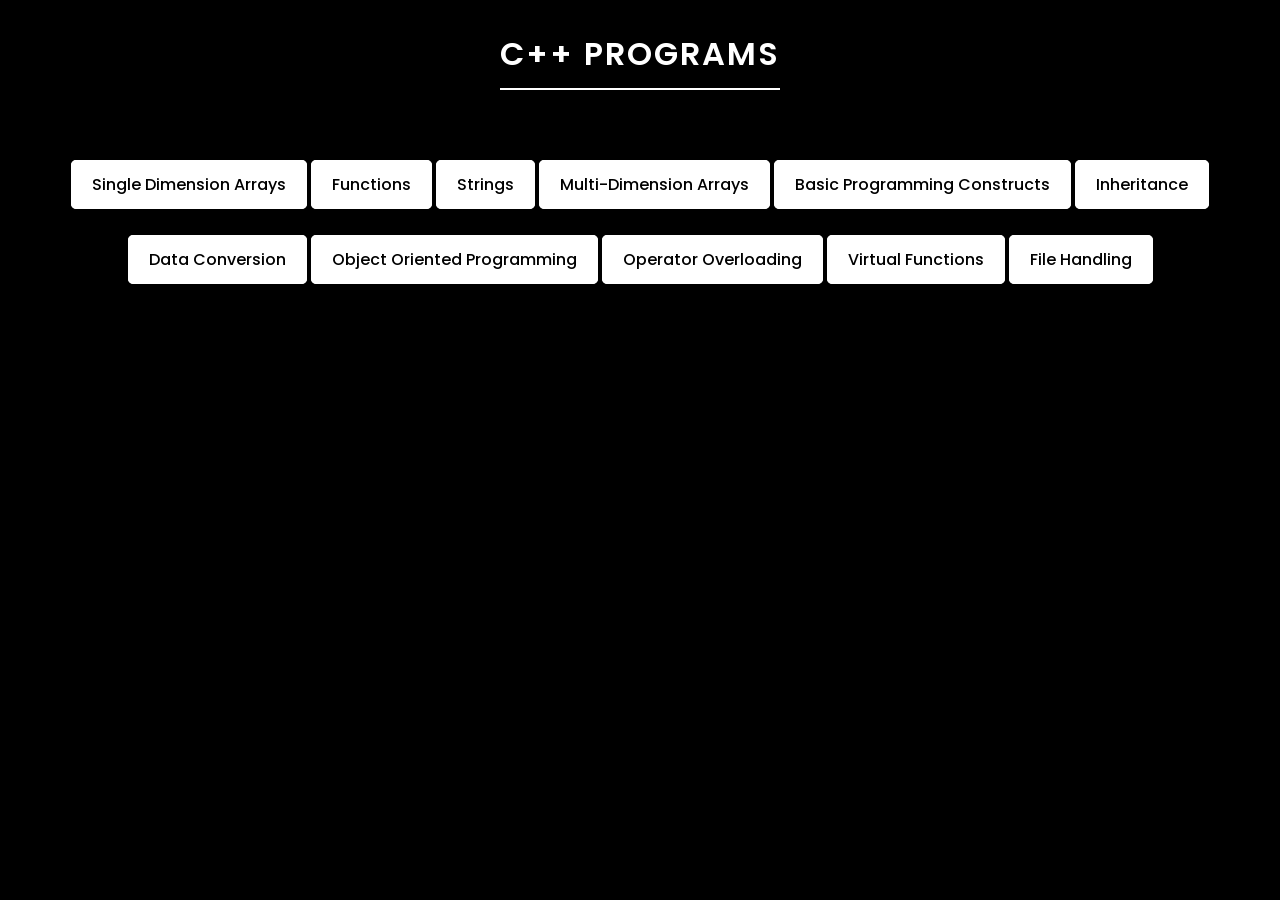
<file: index.html>
<!DOCTYPE html>
<html>
<head>
    <title>C++ PROGRAMS</title>
    <link rel="stylesheet" href="style.css">
</head>
<body>

<h1>C++ PROGRAMS</h1><br>


<ul>
    <li><a href="arrays.html" target="_blank">Single Dimension Arrays</a></li>
    <li><a href="functions.html" target="_blank">Functions</a></li>
    <li><a href="strings.html" target="_blank">Strings</a></li>
    <li><a href="multiarrays.html" target="_blank">Multi-Dimension Arrays</a></li>
    <li><a href="basic.html" target="_blank" >Basic Programming Constructs</a></li>
    <li><a href="inheritance.html" target="_blank">Inheritance</a></li>
    <li><a href="dataconversion.html" target="_blank">Data Conversion</a></li>
    <li><a href="oop.html" target="_blank">Object Oriented Programming</a></li>
    <li><a href="operator.html" target="_blank">Operator Overloading</a></li>
    <li><a href="virtual.html" target="_blank">Virtual Functions</a></li>
    <li><a href="file.html" target="_blank">File Handling</a></li>
</ul>

</body>
</html>
</file>
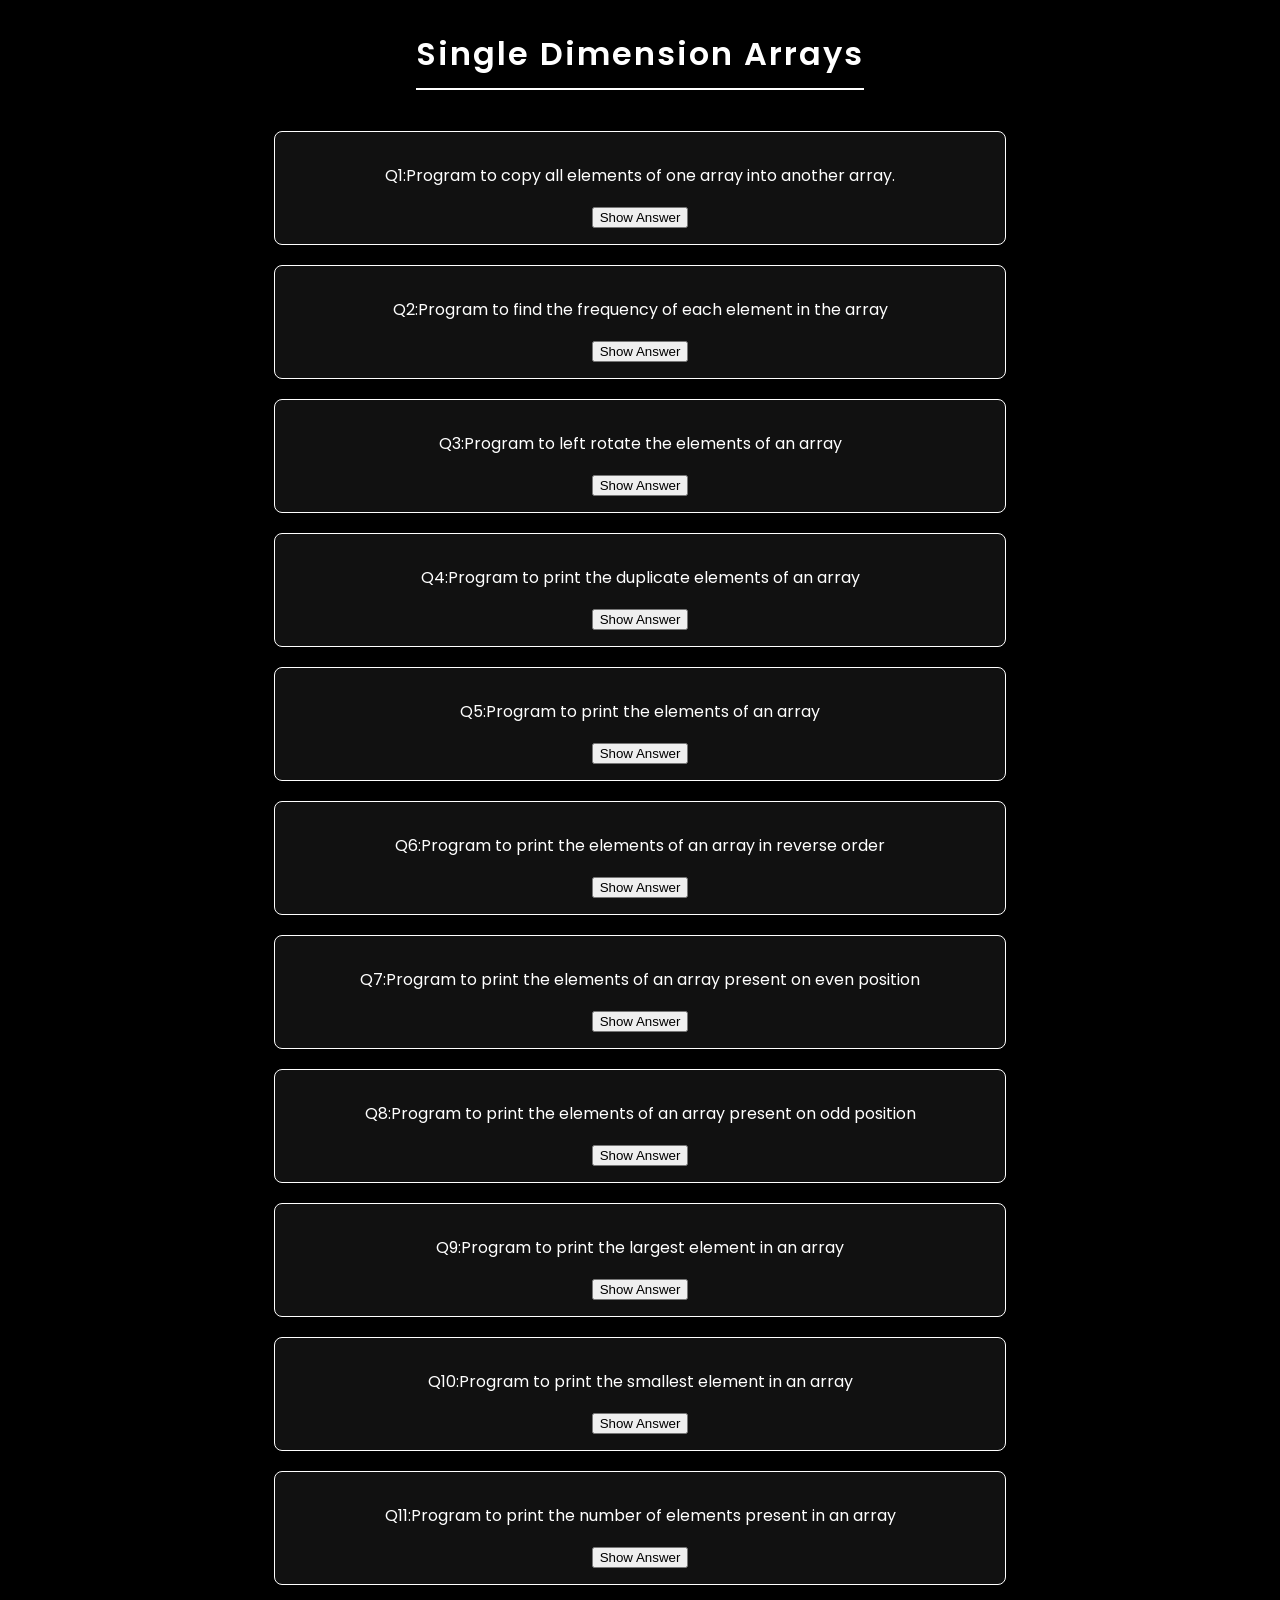
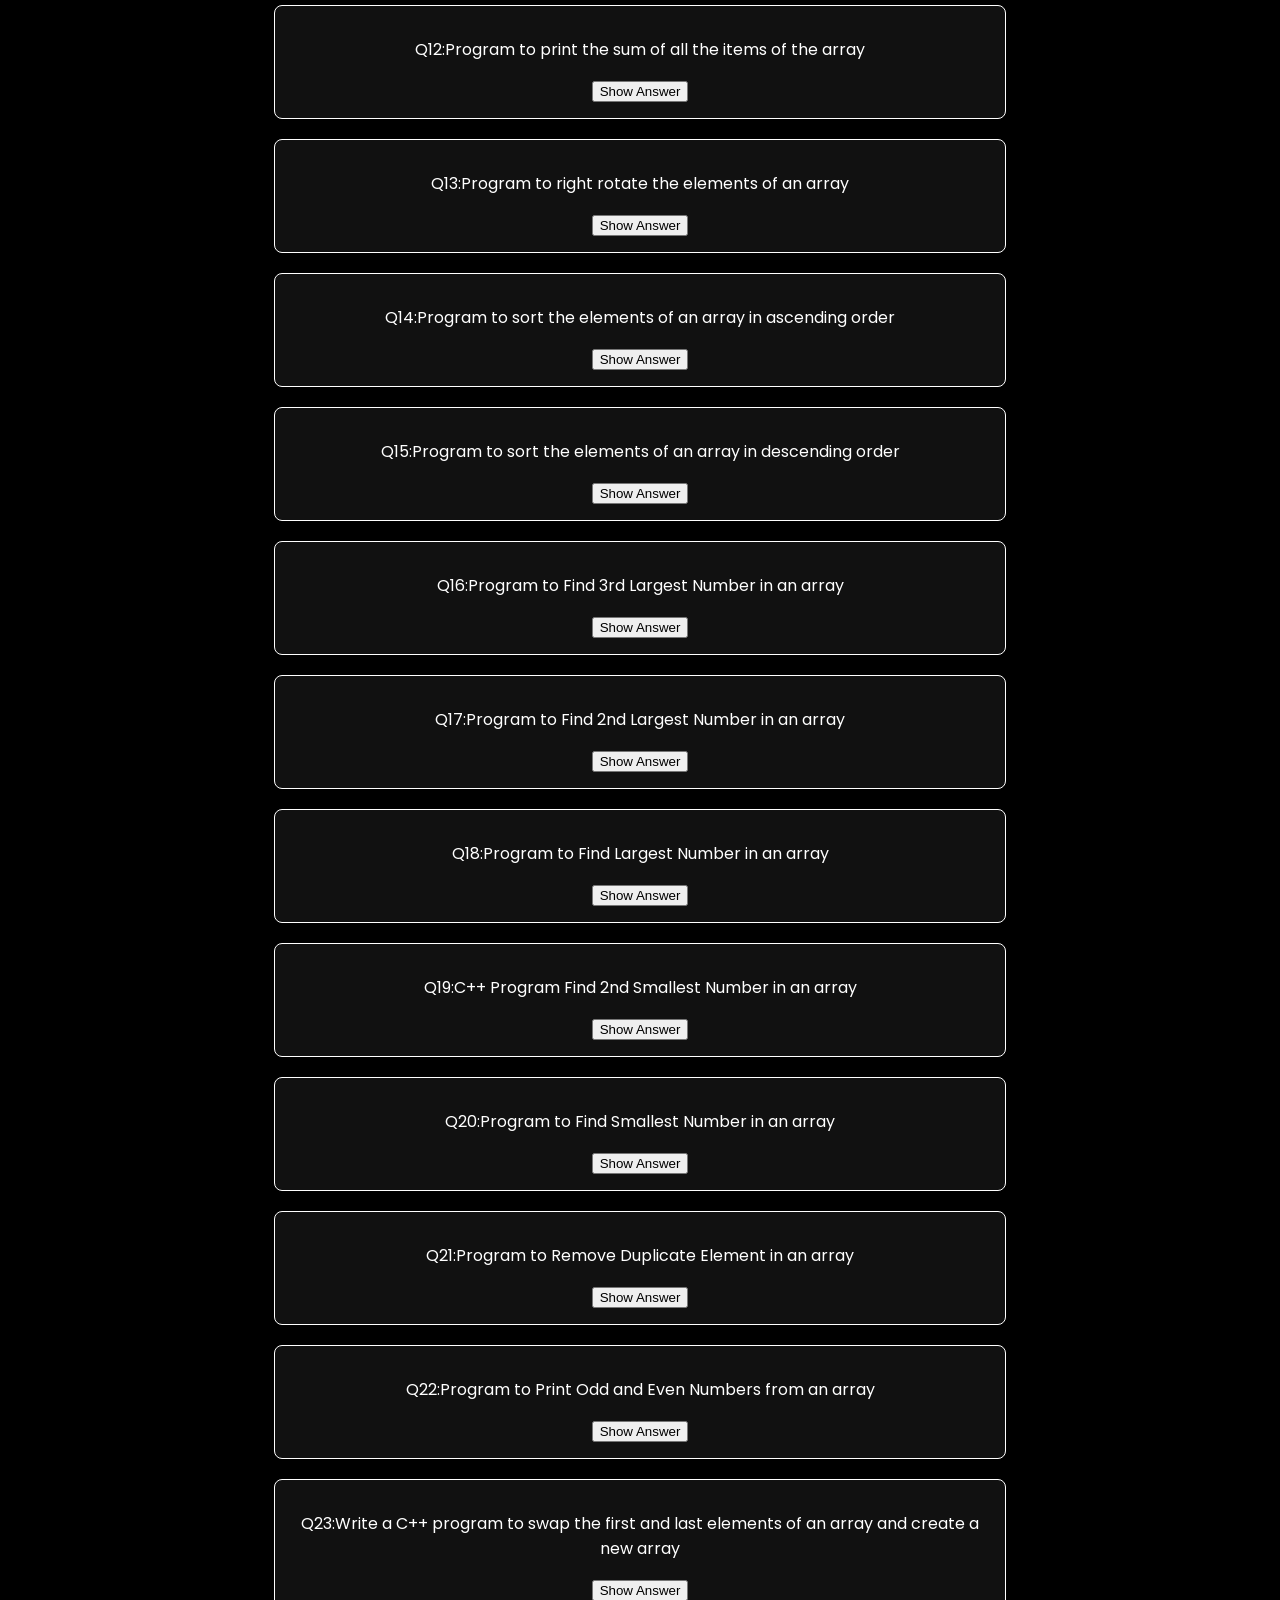
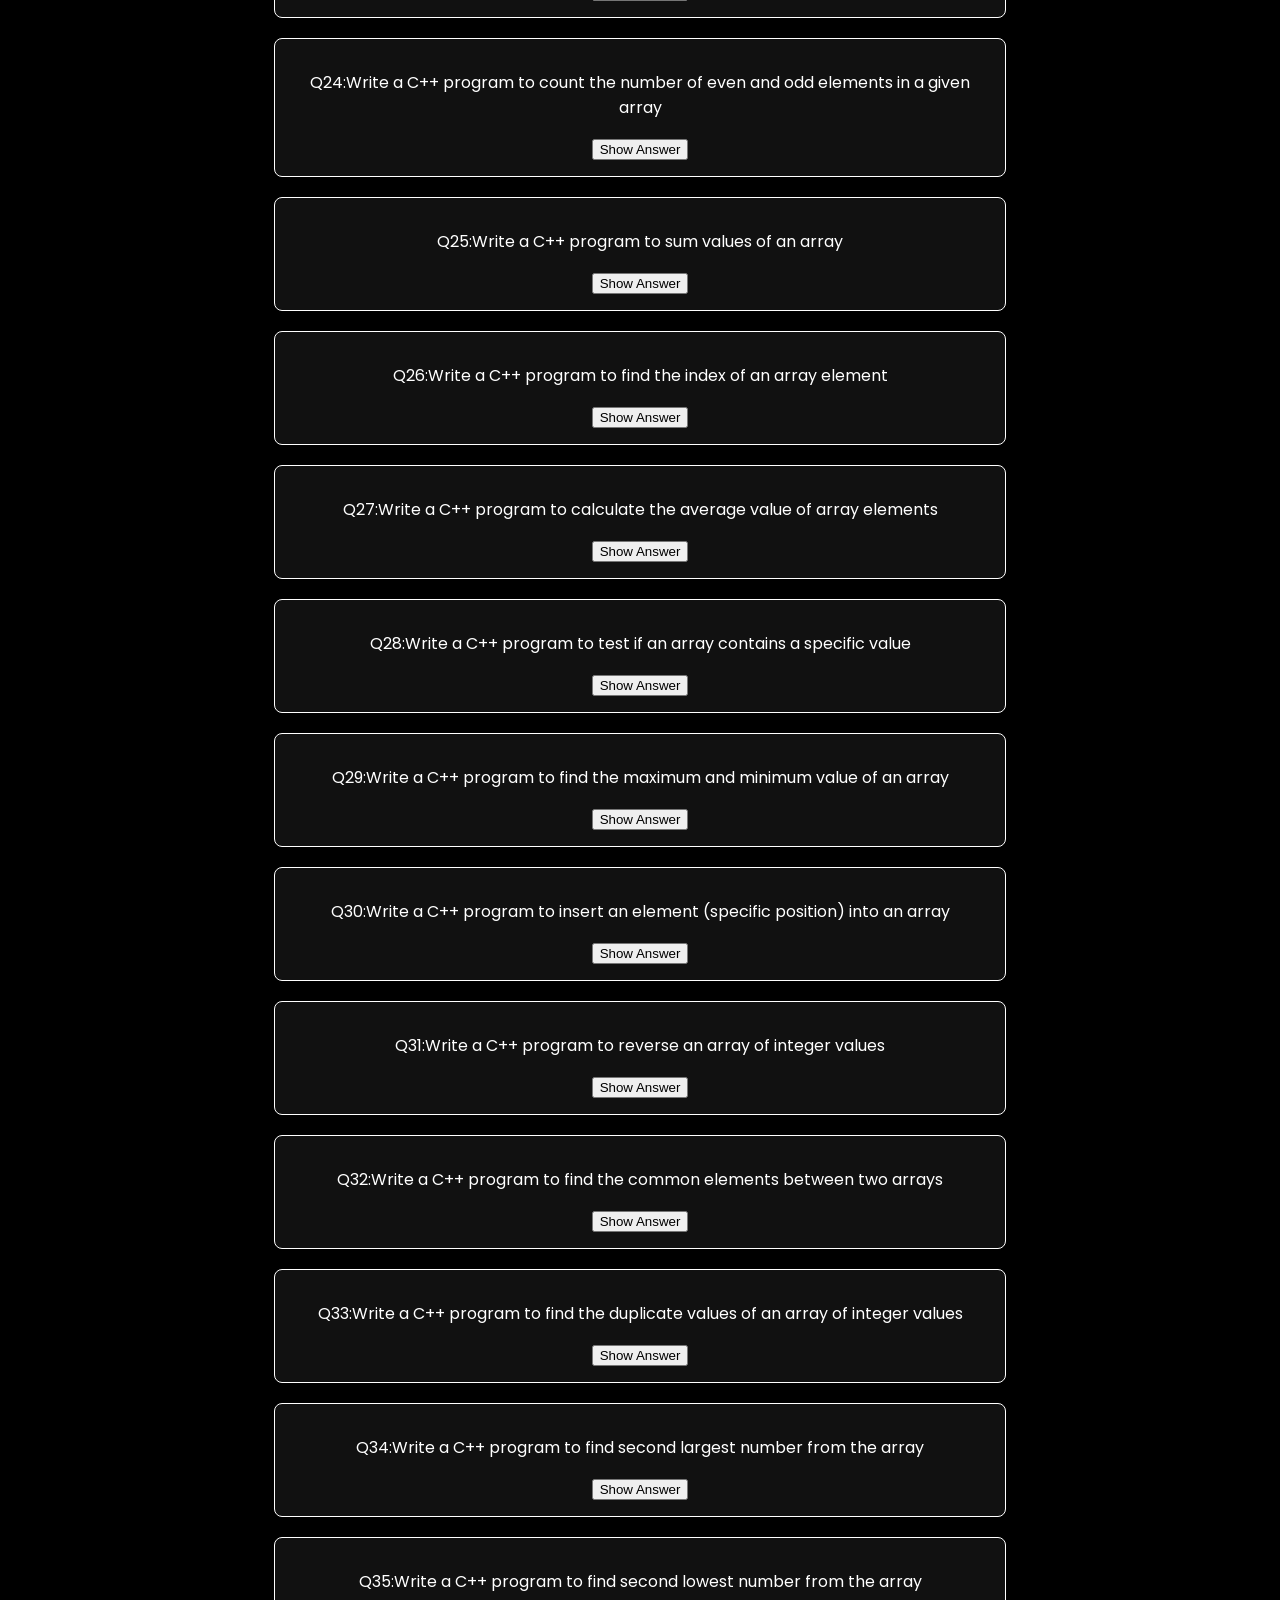
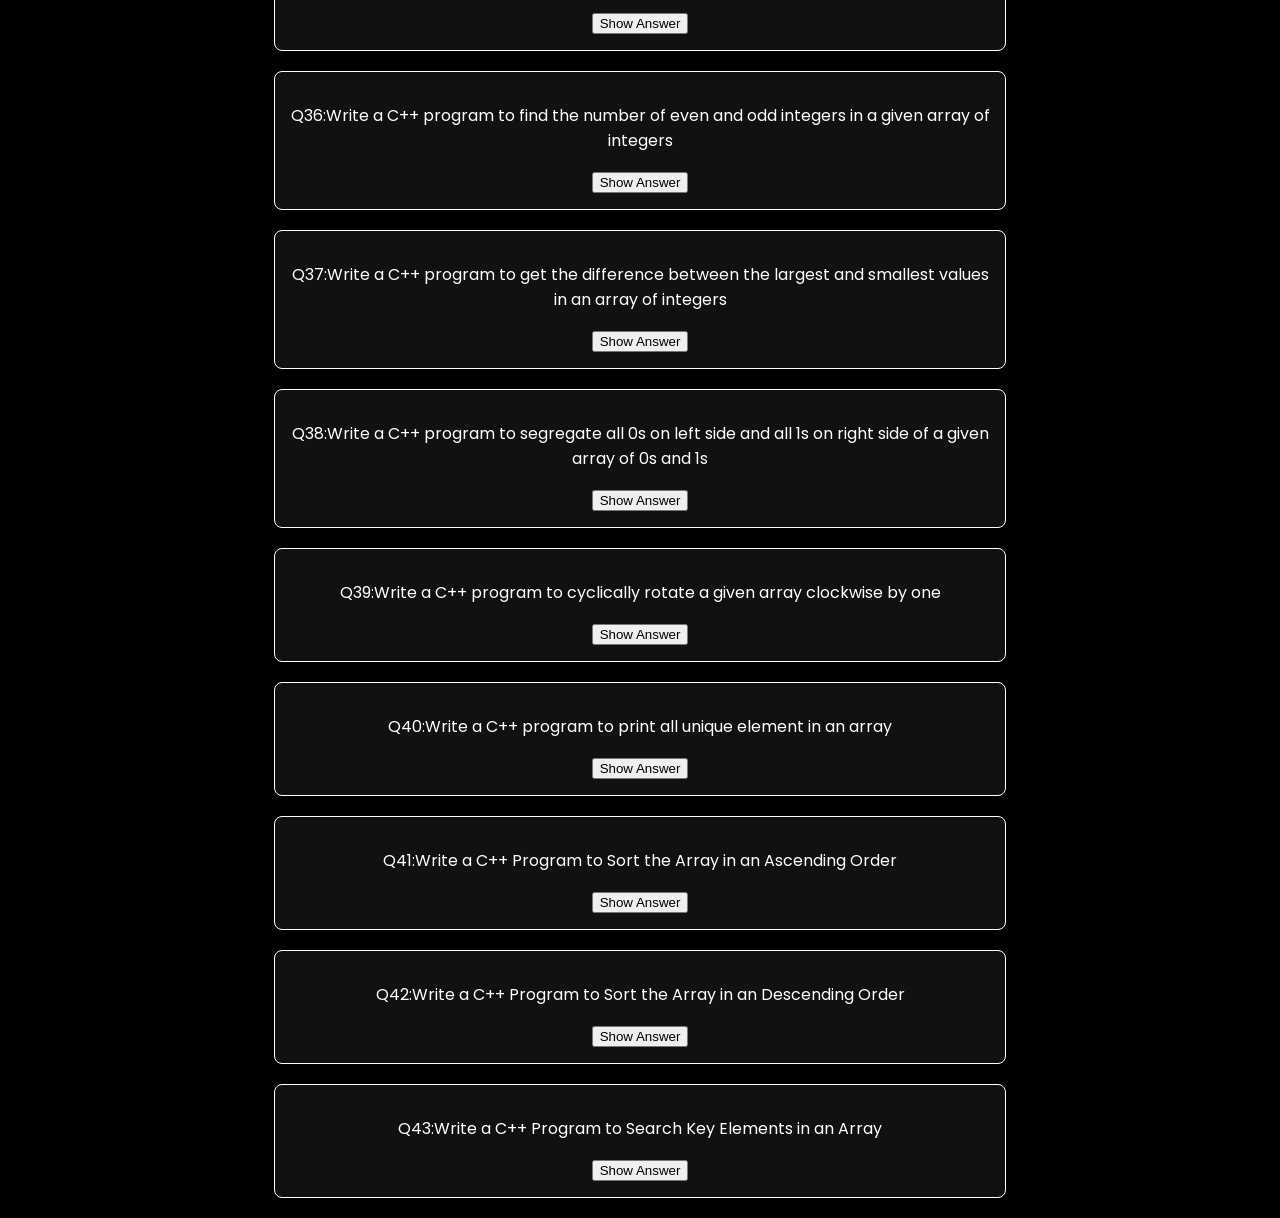
<file: arrays.html>
<!DOCTYPE html>
<html>
<head>
    <title>Single Dimension Arrays</title>
    <link rel="stylesheet" href="style.css">
</head>
<body>

<h1>Single Dimension Arrays</h1>

<div class="question">
    <p>Q1:Program to copy all elements of one array into another array.</p>
    <button onclick="toggle(this)">Show Answer</button>
<pre class="answer"><code>
#include&lt;iostream&gt;
using namespace std;

int main() {
    int n;
    cout << "Enter number of elements: ";
    cin >> n;

    int a[n], b[n];

    cout << "Enter elements: ";
    for(int i = 0; i < n; i++) {
        cin >> a[i];
    }

    // Copy elements
    for(int i = 0; i < n; i++) {
        b[i] = a[i];
    }

    cout << "Copied array: ";
    for(int i = 0; i < n; i++) {
        cout << b[i] << " ";
    }
    cout << endl;

    return 0;
}

OUTPUT:
Enter number of elements: 2
Enter elements: 1
2
Copied array: 1 2 
</code></pre>
</div>

<div class="question">
    <p>Q2:Program to find the frequency of each element in the array</p>
    <button onclick="toggle(this)">Show Answer</button>
<pre class="answer"><code>
#include&lt;iostream&gt;
using namespace std;

int main() {
    int n;
    cout << "Enter number of elements: ";
    cin >> n;

    int a[n];
    bool visited[n];

    cout << "Enter elements: ";
    for(int i = 0; i < n; i++) {
        cin >> a[i];
        visited[i] = false;
    }

    for(int i = 0; i < n; i++) {
        if(visited[i] == false) {
            int count = 1;
            for(int j = i + 1; j < n; j++) {
                if(a[i] == a[j]) {
                    count++;
                    visited[j] = true;
                }
            }
            cout << a[i] << " appears " << count << " time(s)" << endl;
        }
    }

    return 0;
}

OUTPUT:
Enter number of elements: 2
Enter elements: 23
12
23 appears 1 time(s)
12 appears 1 time(s)
</code></pre>
</div>

<div class="question">
    <p>Q3:Program to left rotate the elements of an array</p>
    <button onclick="toggle(this)">Show Answer</button>
<pre class="answer"><code>
#include&lt;iostream&gt;
using namespace std;

int main() {
    int n;
    cout << "Enter number of elements: ";
    cin >> n;

    int a[n];
    cout << "Enter elements: ";
    for(int i = 0; i < n; i++) {
        cin >> a[i];
    }

    int times;
    cout << "Enter number of times to left rotate: ";
    cin >> times;

    for(int t = 0; t < times; t++) {
        int first = a[0];
        for(int i = 0; i < n - 1; i++) {
            a[i] = a[i + 1];
        }
        a[n - 1] = first;
    }

    cout << "After left rotation: ";
    for(int i = 0; i < n; i++) {
        cout << a[i] << " ";
    }
    cout << endl;

    return 0;
}
OUTPUT:
Enter number of elements: 2
Enter elements: 1
23
Enter number of times to left rotate: 2
After left rotation: 1 23 

</code></pre>
</div>

<div class="question">
    <p>Q4:Program to print the duplicate elements of an array</p>
    <button onclick="toggle(this)">Show Answer</button>
<pre class="answer"><code>
#include&lt;iostream&gt;
using namespace std;

int main() {
    int n;
    cout << "Enter number of elements: ";
    cin >> n;

    int a[n];
    cout << "Enter elements: ";
    for(int i = 0; i < n; i++) {
        cin >> a[i];
    }

    cout << "Duplicate elements: ";
    for(int i = 0; i < n; i++) {
        for(int j = i + 1; j < n; j++) {
            if(a[i] == a[j]) {
                cout << a[i] << " ";
                break;
            }
        }
    }
    cout << endl;

    return 0;
}

OUTPUT:
Enter number of elements: 2
Enter elements: 12
23
Duplicate elements:
</code></pre>
</div>

<div class="question">
    <p>Q5:Program to print the elements of an array</p>
    <button onclick="toggle(this)">Show Answer</button>
<pre class="answer"><code>

#include&lt;iostream&gt;
using namespace std;

int main() {
    int n;
    cout << "Enter number of elements: ";
    cin >> n;

    int a[n];
    cout << "Enter elements: ";
    for(int i = 0; i < n; i++) {
        cin >> a[i];
    }

    cout << "Array elements: ";
    for(int i = 0; i < n; i++) {
        cout << a[i] << " ";
    }
    cout << endl;

    return 0;
}

OUTPUT:
Enter number of elements: 2
Enter elements: 12
12
Array elements: 12 12 
</code></pre>
</div>

<div class="question">
    <p>Q6:Program to print the elements of an array in reverse order</p>
    <button onclick="toggle(this)">Show Answer</button>
<pre class="answer"><code>
#include&lt;iostream&gt;
using namespace std;

int main() {
    int n;
    cout << "Enter number of elements: ";
    cin >> n;

    int a[n];
    cout << "Enter elements: ";
    for(int i = 0; i < n; i++) {
        cin >> a[i];
    }

    cout << "Array in reverse order: ";
    for(int i = n - 1; i >= 0; i--) {
        cout << a[i] << " ";
    }
    cout << endl;

    return 0;
}

OUTPUT:
Enter number of elements: 2
Enter elements: 12
34
Array in reverse order: 34 12 
</code></pre>
</div>

<div class="question">
    <p>Q7:Program to print the elements of an array present on even position</p>
    <button onclick="toggle(this)">Show Answer</button>
<pre class="answer"><code>
#include&lt;iostream&gt;
using namespace std;

int main() {
    int n;
    cout << "Enter number of elements: ";
    cin >> n;

    int a[n];
    cout << "Enter elements: ";
    for(int i = 0; i < n; i++) {
        cin >> a[i];
    }

    // Even positions: index 1, 3, 5... (position 2, 4, 6...)
    cout << "Elements at even positions: ";
    for(int i = 1; i < n; i += 2) {
        cout << a[i] << " ";
    }
    cout << endl;

    return 0;
}

OUTPUT:
Enter number of elements: 2
Enter elements: 23
12
Elements at even positions: 12
</code></pre>
</div>

<div class="question">
    <p>Q8:Program to print the elements of an array present on odd position</p>
    <button onclick="toggle(this)">Show Answer</button>
<pre class="answer"><code>
#include&lt;iostream&gt;
using namespace std;

int main() {
    int n;
    cout << "Enter number of elements: ";
    cin >> n;

    int a[n];
    cout << "Enter elements: ";
    for(int i = 0; i < n; i++) {
        cin >> a[i];
    }

    // Odd positions: index 0, 2, 4... (position 1, 3, 5...)
    cout << "Elements at odd positions: ";
    for(int i = 0; i < n; i += 2) {
        cout << a[i] << " ";
    }
    cout << endl;

    return 0;
}

OUTPUT:
Enter number of elements: 2
Enter elements: 12
5
Elements at odd positions: 12 
</code></pre>
</div>

<div class="question">
    <p>Q9:Program to print the largest element in an array</p>
    <button onclick="toggle(this)">Show Answer</button>
<pre class="answer"><code>
#include&lt;iostream&gt;
using namespace std;

int main() {
    int n;
    cout << "Enter number of elements: ";
    cin >> n;

    int a[n];
    cout << "Enter elements: ";
    for(int i = 0; i < n; i++) {
        cin >> a[i];
    }

    int largest = a[0];
    for(int i = 1; i < n; i++) {
        if(a[i] > largest) {
            largest = a[i];
        }
    }

    cout << "Largest element: " << largest << endl;

    return 0;
}

OUTPUT:

Enter number of elements: 2
Enter elements: 3
4
Largest element: 4
</code></pre>
</div>

<div class="question">
    <p>Q10:Program to print the smallest element in an array</p>
    <button onclick="toggle(this)">Show Answer</button>
<pre class="answer"><code>
#include&lt;iostream&gt;
using namespace std;

int main() {
    int n;
    cout << "Enter number of elements: ";
    cin >> n;

    int a[n];
    cout << "Enter elements: ";
    for(int i = 0; i < n; i++) {
        cin >> a[i];
    }

    int smallest = a[0];
    for(int i = 1; i < n; i++) {
        if(a[i] < smallest) {
            smallest = a[i];
        }
    }

    cout << "Smallest element: " << smallest << endl;

    return 0;
}

OUTPUT:
Enter number of elements: 2
Enter elements: 4
5
Smallest element: 4
</code></pre>
</div>

<div class="question">
    <p>Q11:Program to print the number of elements present in an array</p>
    <button onclick="toggle(this)">Show Answer</button>
<pre class="answer"><code>
#include&lt;iostream&gt;
using namespace std;

int main() {
    int n;
    cout << "Enter number of elements: ";
    cin >> n;

    int a[n];
    cout << "Enter elements: ";
    for(int i = 0; i < n; i++) {
        cin >> a[i];
    }

    cout << "Number of elements in array: " << n << endl;

    return 0;
}

OUTPUT:
Enter number of elements: 2
Enter elements: 12
4
Number of elements in array: 2
</code></pre>
</div>

<div class="question">
    <p>Q12:Program to print the sum of all the items of the array</p>
    <button onclick="toggle(this)">Show Answer</button>
<pre class="answer"><code>
#include&lt;iostream&gt;
using namespace std;

int main() {
    int n;
    cout << "Enter number of elements: ";
    cin >> n;

    int a[n];
    cout << "Enter elements: ";
    for(int i = 0; i < n; i++) {
        cin >> a[i];
    }

    int sum = 0;
    for(int i = 0; i < n; i++) {
        sum += a[i];
    }

    cout << "Sum of all elements: " << sum << endl;

    return 0;
}

OUTPUT:
Enter number of elements: 2
Enter elements: 34
45
Sum of all elements: 79
</code></pre>
</div>

<div class="question">
    <p>Q13:Program to right rotate the elements of an array</p>
    <button onclick="toggle(this)">Show Answer</button>
<pre class="answer"><code>
#include&lt;iostream&gt;
using namespace std;

int main() {
    int n;
    cout << "Enter number of elements: ";
    cin >> n;

    int a[n];
    cout << "Enter elements: ";
    for(int i = 0; i < n; i++) {
        cin >> a[i];
    }

    int times;
    cout << "Enter number of times to right rotate: ";
    cin >> times;

    for(int t = 0; t < times; t++) {
        int last = a[n - 1];
        for(int i = n - 1; i > 0; i--) {
            a[i] = a[i - 1];
        }
        a[0] = last;
    }

    cout << "After right rotation: ";
    for(int i = 0; i < n; i++) {
        cout << a[i] << " ";
    }
    cout << endl;

    return 0;
}

OUTPUT:
Enter number of elements: 3
Enter elements: 23
1
2
Enter number of times to right rotate: 3
After right rotation: 23 1 2 

</code></pre>
</div>


<div class="question">
    <p>Q14:Program to sort the elements of an array in ascending order</p>
    <button onclick="toggle(this)">Show Answer</button>
<pre class="answer"><code>
#include&lt;iostream&gt;
using namespace std;

int main() {
    int n;
    cout << "Enter number of elements: ";
    cin >> n;

    int a[n];
    cout << "Enter elements: ";
    for(int i = 0; i < n; i++) {
        cin >> a[i];
    }

    // Bubble sort ascending
    for(int i = 0; i < n - 1; i++) {
        for(int j = 0; j < n - i - 1; j++) {
            if(a[j] > a[j + 1]) {
                int temp = a[j];
                a[j] = a[j + 1];
                a[j + 1] = temp;
            }
        }
    }

    cout << "Sorted array (ascending): ";
    for(int i = 0; i < n; i++) {
        cout << a[i] << " ";
    }
    cout << endl;

    return 0;
}


OUTPUT:
Enter number of elements: 2
Enter elements: 12
34
Sorted array (ascending): 12 34
</code></pre>
</div>


<div class="question">
    <p>Q15:Program to sort the elements of an array in descending order</p>
    <button onclick="toggle(this)">Show Answer</button>
<pre class="answer"><code>
#include&lt;iostream&gt;
using namespace std;

int main() {
    int n;
    cout << "Enter number of elements: ";
    cin >> n;

    int a[n];
    cout << "Enter elements: ";
    for(int i = 0; i < n; i++) {
        cin >> a[i];
    }

    // Bubble sort descending
    for(int i = 0; i < n - 1; i++) {
        for(int j = 0; j < n - i - 1; j++) {
            if(a[j] < a[j + 1]) {
                int temp = a[j];
                a[j] = a[j + 1];
                a[j + 1] = temp;
            }
        }
    }

    cout << "Sorted array (descending): ";
    for(int i = 0; i < n; i++) {
        cout << a[i] << " ";
    }
    cout << endl;

    return 0;
}

OUTPUT:
Enter number of elements: 2
Enter elements: 21
4
Sorted array (descending): 21 4 
</code></pre>
</div>

<div class="question">
    <p>Q16:Program to Find 3rd Largest Number in an array</p>
    <button onclick="toggle(this)">Show Answer</button>
<pre class="answer"><code>

#include&lt;iostream&gt;
using namespace std;

int main() {
    int n;
    cout << "Enter number of elements: ";
    cin >> n;

    int a[n];
    cout << "Enter elements: ";
    for(int i = 0; i < n; i++) {
        cin >> a[i];
    }

    // Sort in descending order
    for(int i = 0; i < n - 1; i++) {
        for(int j = 0; j < n - i - 1; j++) {
            if(a[j] < a[j + 1]) {
                int temp = a[j];
                a[j] = a[j + 1];
                a[j + 1] = temp;
            }
        }
    }

    cout << "3rd Largest element: " << a[2] << endl;

    return 0;
}


OUTPUT:
Enter number of elements: 
2
Enter elements: 3
34
3rd Largest element: 6422244
</code></pre>
</div>

<div class="question">
    <p>Q17:Program to Find 2nd Largest Number in an array</p>
    <button onclick="toggle(this)">Show Answer</button>
<pre class="answer"><code>
    #include&lt;iostream&gt;
using namespace std;

int main() {
    int n;
    cout << "Enter number of elements: ";
    cin >> n;

    int a[n];
    cout << "Enter elements: ";
    for(int i = 0; i < n; i++) {
        cin >> a[i];
    }

    int largest = a[0], second = -1;

    for(int i = 1; i < n; i++) {
        if(a[i] > largest) {
            second = largest;
            largest = a[i];
        } else if(a[i] > second && a[i] != largest) {
            second = a[i];
        }
    }

    cout << "2nd Largest element: " << second << endl;

    return 0;
}

OUTPUT:
Enter number of elements: 2
Enter elements: 12
324
2nd Largest element: 12

</code></pre>
</div>

<div class="question">
    <p>Q18:Program to Find Largest Number in an array</p>
    <button onclick="toggle(this)">Show Answer</button>
<pre class="answer"><code>
#include&lt;iostream&gt;
using namespace std;

int main() {
    int n;
    cout << "Enter number of elements: ";
    cin >> n;

    int a[n];
    cout << "Enter elements: ";
    for(int i = 0; i < n; i++) {
        cin >> a[i];
    }

    int largest = a[0];
    for(int i = 1; i < n; i++) {
        if(a[i] > largest) {
            largest = a[i];
        }
    }

    cout << "Largest Number: " << largest << endl;

    return 0;
}

OUTPUT:
Enter number of elements: 2
Enter elements: 1
2
Largest Number: 2
</code></pre>
</div>

<div class="question">
    <p>Q19:C++ Program Find 2nd Smallest Number in an array</p>
    <button onclick="toggle(this)">Show Answer</button>
<pre class="answer"><code>
#include&lt;iostream&gt;
using namespace std;

int main() {
    int n;
    cout << "Enter number of elements: ";
    cin >> n;

    int a[n];
    cout << "Enter elements: ";
    for(int i = 0; i < n; i++) {
        cin >> a[i];
    }

    int smallest = a[0], second = 99999;

    for(int i = 1; i < n; i++) {
        if(a[i] < smallest) {
            second = smallest;
            smallest = a[i];
        } else if(a[i] < second && a[i] != smallest) {
            second = a[i];
        }
    }

    cout << "2nd Smallest element: " << second << endl;

    return 0;
}


OUTPUT:
Enter number of elements: 2
Enter elements: 12
4
2nd Smallest element: 4
</code></pre>
</div>

<div class="question">
    <p>Q20:Program to Find Smallest Number in an array</p>
    <button onclick="toggle(this)">Show Answer</button>
<pre class="answer"><code>
#include&lt;iostream&gt;
using namespace std;

int main() {
    int n;
    cout << "Enter number of elements: ";
    cin >> n;

    int a[n];
    cout << "Enter elements: ";
    for(int i = 0; i < n; i++) {
        cin >> a[i];
    }

    int smallest = a[0];
    for(int i = 1; i < n; i++) {
        if(a[i] < smallest) {
            smallest = a[i];
        }
    }

    cout << "Smallest Number: " << smallest << endl;

    return 0;
}


OUTPUT:
Enter number of elements: 2
Enter elements: 1
2
Smallest Number: 1
</code></pre>
</div>

<div class="question">
    <p>Q21:Program to Remove Duplicate Element in an array</p>
    <button onclick="toggle(this)">Show Answer</button>
<pre class="answer"><code>
#include&lt;iostream&gt;
using namespace std;

int main() {
    int n;
    cout << "Enter number of elements: ";
    cin >> n;

    int a[n];
    cout << "Enter elements: ";
    for(int i = 0; i < n; i++) {
        cin >> a[i];
    }

    cout << "Array after removing duplicates: ";
    for(int i = 0; i < n; i++) {
        bool isDuplicate = false;
        for(int j = 0; j < i; j++) {
            if(a[i] == a[j]) {
                isDuplicate = true;
                break;
            }
        }
        if(!isDuplicate) {
            cout << a[i] << " ";
        }
    }
    cout << endl;

    return 0;
}

OUTPUT:
Enter number of elements: 2
Enter elements: 1
4
Array after removing duplicates: 1 4 
</code></pre>
</div>

<div class="question">
    <p>Q22:Program to Print Odd and Even Numbers from an array</p>
    <button onclick="toggle(this)">Show Answer</button>
<pre class="answer"><code>
#include&lt;iostream&gt;
using namespace std;

int main() {
    int n;
    cout << "Enter number of elements: ";
    cin >> n;

    int a[n];
    cout << "Enter elements: ";
    for(int i = 0; i < n; i++) {
        cin >> a[i];
    }

    cout << "Even numbers: ";
    for(int i = 0; i < n; i++) {
        if(a[i] % 2 == 0) {
            cout << a[i] << " ";
        }
    }
    cout << endl;

    cout << "Odd numbers: ";
    for(int i = 0; i < n; i++) {
        if(a[i] % 2 != 0) {
            cout << a[i] << " ";
        }
    }
    cout << endl;

    return 0;
}

OUTPUT:
Enter number of elements: 2
Enter elements: 3
4
Even numbers: 4 
Odd numbers: 3

</code></pre>
</div>
 
<div class="question">
    <p>Q23:Write a C++ program to swap the first and last elements of an array and create a new array</p>
    <button onclick="toggle(this)">Show Answer</button>
<pre class="answer"><code>

#include&lt;iostream&gt;
using namespace std;

int main() {
    int n;
    cout << "Enter number of elements: ";
    cin >> n;

    int a[n], b[n];
    cout << "Enter elements: ";
    for(int i = 0; i < n; i++) {
        cin >> a[i];
        b[i] = a[i];
    }

    // Swap first and last in new array
    int temp = b[0];
    b[0] = b[n - 1];
    b[n - 1] = temp;

    cout << "Original array: ";
    for(int i = 0; i < n; i++) {
        cout << a[i] << " ";
    }
    cout << endl;

    cout << "New array after swapping first and last: ";
    for(int i = 0; i < n; i++) {
        cout << b[i] << " ";
    }
    cout << endl;

    return 0;
}

OUTPUT:
Enter number of elements: 2
Enter elements: 12
3
Original array: 12 3 
New array after swapping first and last: 3 12
</code></pre>
</div>

<div class="question">
    <p>Q24:Write a C++ program to count the number of even and odd elements in a given array</p>
    <button onclick="toggle(this)">Show Answer</button>
<pre class="answer"><code>
 #include&lt;iostream&gt;
using namespace std;

int main() {
    int n;
    cout << "Enter number of elements: ";
    cin >> n;

    int a[n];
    cout << "Enter elements: ";
    for(int i = 0; i < n; i++) {
        cin >> a[i];
    }

    int evenCount = 0, oddCount = 0;
    for(int i = 0; i < n; i++) {
        if(a[i] % 2 == 0) {
            evenCount++;
        } else {
            oddCount++;
        }
    }

    cout << "Count of even elements: " << evenCount << endl;
    cout << "Count of odd elements: " << oddCount << endl;

    return 0;
}


OUTPUT:
Enter number of elements: 2
Enter elements: 1
4
Count of even elements: 1
Count of odd elements: 1

</code></pre>
</div>    


<div class="question">
    <p>Q25:Write a C++ program to sum values of an array</p>
    <button onclick="toggle(this)">Show Answer</button>
<pre class="answer"><code>
#include&lt;iostream&gt;
using namespace std;

int main() {
    int n;
    cout << "Enter number of elements: ";
    cin >> n;

    int a[n];
    cout << "Enter elements: ";
    for(int i = 0; i < n; i++) {
        cin >> a[i];
    }

    int sum = 0;
    for(int i = 0; i < n; i++) {
        sum += a[i];
    }

    cout << "Sum of array values: " << sum << endl;

    return 0;
}

OUTPUT:
Enter number of elements: 2
Enter elements: 1
4
Sum of array values: 5
</code></pre>
</div>  

<div class="question">
    <p>Q26:Write a C++ program to find the index of an array element</p>
    <button onclick="toggle(this)">Show Answer</button>
<pre class="answer"><code>
#include&lt;iostream&gt;
using namespace std;

int main() {
    int n;
    cout << "Enter number of elements: ";
    cin >> n;

    int a[n];
    cout << "Enter elements: ";
    for(int i = 0; i < n; i++) {
        cin >> a[i];
    }

    int key;
    cout << "Enter element to search: ";
    cin >> key;

    bool found = false;
    for(int i = 0; i < n; i++) {
        if(a[i] == key) {
            cout << "Element " << key << " found at index: " << i << endl;
            found = true;
        }
    }

    if(!found) {
        cout << "Element not found in array." << endl;
    }

    return 0;
}

OUTPUT:
Enter number of elements: 2
Enter elements: 45
34
Enter element to search: 2
Element not found in array.
</code></pre>
</div>  

<div class="question">
    <p>Q27:Write a C++ program to calculate the average value of array elements</p>
    <button onclick="toggle(this)">Show Answer</button>
<pre class="answer"><code>
#include&lt;iostream&gt;
using namespace std;

int main() {
    int n;
    cout << "Enter number of elements: ";
    cin >> n;

    int a[n];
    cout << "Enter elements: ";
    for(int i = 0; i < n; i++) {
        cin >> a[i];
    }

    int sum = 0;
    for(int i = 0; i < n; i++) {
        sum += a[i];
    }

    float avg = (float)sum / n;
    cout << "Average of array elements: " << avg << endl;

    return 0;
}


OUTPUT:
Enter number of elements: 2
Enter elements: 12
4
Average of array elements: 8
</code></pre>
</div>  

<div class="question">
    <p>Q28:Write a C++ program to test if an array contains a specific value</p>
    <button onclick="toggle(this)">Show Answer</button>
<pre class="answer"><code>
#include&lt;iostream&gt;
using namespace std;

int main() {
    int n;
    cout << "Enter number of elements: ";
    cin >> n;

    int a[n];
    cout << "Enter elements: ";
    for(int i = 0; i < n; i++) {
        cin >> a[i];
    }

    int key;
    cout << "Enter value to search: ";
    cin >> key;

    bool found = false;
    for(int i = 0; i < n; i++) {
        if(a[i] == key) {
            found = true;
            break;
        }
    }

    if(found) {
        cout << "Yes, " << key << " is present in the array." << endl;
    } else {
        cout << "No, " << key << " is not present in the array." << endl;
    }

    return 0;
}


OUTPUT:
Enter number of elements: 2
Enter elements: 12
4
Enter value to search: 4
Yes, 4 is present in the array.
</code></pre>
</div> 

<div class="question">
    <p>Q29:Write a C++ program to find the maximum and minimum value of an array</p>
    <button onclick="toggle(this)">Show Answer</button>
<pre class="answer"><code>
#include&lt;iostream&gt;
using namespace std;

int main() {
    int n;
    cout << "Enter number of elements: ";
    cin >> n;

    int a[n];
    cout << "Enter elements: ";
    for(int i = 0; i < n; i++) {
        cin >> a[i];
    }

    int maxVal = a[0], minVal = a[0];
    for(int i = 1; i < n; i++) {
        if(a[i] > maxVal) maxVal = a[i];
        if(a[i] < minVal) minVal = a[i];
    }

    cout << "Maximum value: " << maxVal << endl;
    cout << "Minimum value: " << minVal << endl;

    return 0;
}

OUTPUT:
Enter number of elements: 2
Enter elements: 12

4
Maximum value: 12
Minimum value: 4
</code></pre>
</div> 

<div class="question">
    <p>Q30:Write a C++ program to insert an element (specific position) into an array</p>
    <button onclick="toggle(this)">Show Answer</button>
<pre class="answer"><code>
#include&lt;iostream&gt;
using namespace std;

int main() {
    int n;
    cout << "Enter number of elements: ";
    cin >> n;

    int a[n + 1];
    cout << "Enter elements: ";
    for(int i = 0; i < n; i++) {
        cin >> a[i];
    }

    int pos, val;
    cout << "Enter position to insert (1 to " << n + 1 << "): ";
    cin >> pos;
    cout << "Enter value to insert: ";
    cin >> val;

    // Shift elements to the right
    for(int i = n; i >= pos; i--) {
        a[i] = a[i - 1];
    }
    a[pos - 1] = val;

    cout << "Array after insertion: ";
    for(int i = 0; i <= n; i++) {
        cout << a[i] << " ";
    }
    cout << endl;

    return 0;
}


OUTPUT:
Enter number of elements: 2
Enter elements: 12
4
Enter position to insert (1 to 3): 2
Enter value to insert: 12
Array after insertion: 12 12 4 
</code></pre>
</div> 


<div class="question">
    <p>Q31:Write a C++ program to reverse an array of integer values</p>
    <button onclick="toggle(this)">Show Answer</button>
<pre class="answer"><code>
#include&lt;iostream&gt;
using namespace std;

int main() {
    int n;
    cout << "Enter number of elements: ";
    cin >> n;

    int a[n];
    cout << "Enter elements: ";
    for(int i = 0; i < n; i++) {
        cin >> a[i];
    }

    
    int start = 0, end = n - 1;
    while(start < end) {
        int temp = a[start];
        a[start] = a[end];
        a[end] = temp;
        start++;
        end--;
    }

    cout << "Reversed array: ";
    for(int i = 0; i < n; i++) {
        cout << a[i] << " ";
    }
    cout << endl;

    return 0;
}

OUTPUT:
Enter number of elements: 2
Enter elements: 12
42
Reversed array:
</code></pre>
</div>

<div class="question">
    <p>Q32:Write a C++ program to find the common elements between two arrays</p>
    <button onclick="toggle(this)">Show Answer</button>
<pre class="answer"><code>
#include&lt;iostream&gt;
using namespace std;

int main() {
    int n1, n2;
    cout << "Enter number of elements in first array: ";
    cin >> n1;
    int a[n1];
    cout << "Enter elements of first array: ";
    for(int i = 0; i < n1; i++) cin >> a[i];

    cout << "Enter number of elements in second array: ";
    cin >> n2;
    int b[n2];
    cout << "Enter elements of second array: ";
    for(int i = 0; i < n2; i++) cin >> b[i];

    cout << "Common elements: ";
    for(int i = 0; i < n1; i++) {
        for(int j = 0; j < n2; j++) {
            if(a[i] == b[j]) {
                cout << a[i] << " ";
                break;
            }
        }
    }
    cout << endl;

    return 0;
}

OUTPUT:
Enter number of elements in first array: 2 23 3
Enter elements of first array: Enter number of elements in second array: 3 3 3
Enter elements of second array: 2
Common elements: 3 
</code></pre>
</div>

<div class="question">
    <p>Q33:Write a C++ program to find the duplicate values of an array of integer values</p>
    <button onclick="toggle(this)">Show Answer</button>
<pre class="answer"><code>
#include&lt;iostream&gt;
using namespace std;

int main() {
    int n;
    cout << "Enter number of elements: ";
    cin >> n;

    int a[n];
    cout << "Enter elements: ";
    for(int i = 0; i < n; i++) {
        cin >> a[i];
    }

    cout << "Duplicate values: ";
    bool printedAny = false;
    for(int i = 0; i < n; i++) {
        for(int j = i + 1; j < n; j++) {
            if(a[i] == a[j]) {
                cout << a[i] << " ";
                printedAny = true;
                break;
            }
        }
    }
    if(!printedAny) cout << "No duplicates found.";
    cout << endl;

    return 0;
}

OUTPUT:
Enter number of elements: 3
Enter elements: 2
12

4
Duplicate values: No duplicates found.
 </code></pre>
</div>   

<div class="question">
    <p>Q34:Write a C++ program to find second largest number from the array</p>
    <button onclick="toggle(this)">Show Answer</button>
<pre class="answer"><code>
#include&lt;iostream&gt;
using namespace std;

int main() {
    int n;
    cout << "Enter number of elements: ";
    cin >> n;

    int a[n];
    cout << "Enter elements: ";
    for(int i = 0; i < n; i++) {
        cin >> a[i];
    }

    int largest = a[0], second = -99999;
    for(int i = 1; i < n; i++) {
        if(a[i] > largest) {
            second = largest;
            largest = a[i];
        } else if(a[i] > second && a[i] != largest) {
            second = a[i];
        }
    }

    cout << "Second Largest Number: " << second << endl;

    return 0;
}

OUTPUT:
Enter number of elements: 2
Enter elements: 3
1
Second Largest Number: 1
</code></pre>
</div>  

<div class="question">
    <p>Q35:Write a C++ program to find second lowest number from the array</p>
    <button onclick="toggle(this)">Show Answer</button>
<pre class="answer"><code>
#include&lt;iostream&gt;
using namespace std;

int main() {
    int n;
    cout << "Enter number of elements: ";
    cin >> n;

    int a[n];
    cout << "Enter elements: ";
    for(int i = 0; i < n; i++) {
        cin >> a[i];
    }

    int smallest = a[0], second = 99999;
    for(int i = 1; i < n; i++) {
        if(a[i] < smallest) {
            second = smallest;
            smallest = a[i];
        } else if(a[i] < second && a[i] != smallest) {
            second = a[i];
        }
    }

    cout << "Second Lowest Number: " << second << endl;

    return 0;
}

OUTPUT:
Enter number of elements: 2
Enter elements: 12
4
Second Lowest Number: 4
</code></pre>
</div>  

<div class="question">
    <p>Q36:Write a C++ program to find the number of even and odd integers in a given array of integers</p>
    <button onclick="toggle(this)">Show Answer</button>
<pre class="answer"><code>
#include&lt;iostream&gt;
using namespace std;

int main() {
    int n;
    cout << "Enter number of elements: ";
    cin >> n;

    int a[n];
    cout << "Enter elements: ";
    for(int i = 0; i < n; i++) {
        cin >> a[i];
    }

    int evenCount = 0, oddCount = 0;
    for(int i = 0; i < n; i++) {
        if(a[i] % 2 == 0) {
            evenCount++;
        } else {
            oddCount++;
        }
    }

    cout << "Number of even integers: " << evenCount << endl;
    cout << "Number of odd integers: " << oddCount << endl;

    return 0;
}


OUTPUT:
Enter number of elements: 2
Enter elements: 12
4
Number of even integers: 2
Number of odd integers: 0

</code></pre>
</div>  

<div class="question">
    <p>Q37:Write a C++ program to get the difference between the largest and smallest values in an array of integers</p>
    <button onclick="toggle(this)">Show Answer</button>
<pre class="answer"><code>
#include&lt;iostream&gt;
using namespace std;

int main() {
    int n;
    cout << "Enter number of elements: ";
    cin >> n;

    int a[n];
    cout << "Enter elements: ";
    for(int i = 0; i < n; i++) {
        cin >> a[i];
    }

    int maxVal = a[0], minVal = a[0];
    for(int i = 1; i < n; i++) {
        if(a[i] > maxVal) maxVal = a[i];
        if(a[i] < minVal) minVal = a[i];
    }

    cout << "Largest value: " << maxVal << endl;
    cout << "Smallest value: " << minVal << endl;
    cout << "Difference: " << maxVal - minVal << endl;

    return 0;
}
OUTPUT:
Enter number of elements: 2
Enter elements: 3
2
Largest value: 3
Smallest value: 2
Difference: 1

</code></pre>
</div> 

<div class="question">
    <p>Q38:Write a C++ program to segregate all 0s on left side and all 1s on right side of a given array of 0s and 1s</p>
    <button onclick="toggle(this)">Show Answer</button>
<pre class="answer"><code>
#include&lt;iostream&gt;
using namespace std;

int main() {
    int n;
    cout << "Enter number of elements (only 0s and 1s): ";
    cin >> n;

    int a[n];
    cout << "Enter elements (0 or 1): ";
    for(int i = 0; i < n; i++) {
        cin >> a[i];
    }

    int left = 0, right = n - 1;
    while(left < right) {
        if(a[left] == 0) {
            left++;
        } else if(a[right] == 1) {
            right--;
        } else {
            
            int temp = a[left];
            a[left] = a[right];
            a[right] = temp;
            left++;
            right--;
        }
    }

    cout << "Array after segregation: ";
    for(int i = 0; i < n; i++) {
        cout << a[i] << " ";
    }
    cout << endl;

    return 0;
}

OUTPUT:
Enter number of elements (only 0s and 1s): 21
Enter elements (0 or 1): 12
2
313
13
1
0
 002 1]
Array after segregation: 16 96 907008498 1878003808 43 
0 -1 1878003872 0 -1 0 10 1878003872 16777216 1 2 1 13 
313 2 12
</code></pre>
</div> 


<div class="question">
    <p>Q39:Write a C++ program to cyclically rotate a given array clockwise by one</p>
    <button onclick="toggle(this)">Show Answer</button>
<pre class="answer"><code>
#include&lt;iostream&gt;
using namespace std;

int main() {
    int n;
    cout << "Enter number of elements: ";
    cin >> n;

    int a[n];
    cout << "Enter elements: ";
    for(int i = 0; i < n; i++) {
        cin >> a[i];
    }

    int last = a[n - 1];
    for(int i = n - 1; i > 0; i--) {
        a[i] = a[i - 1];
    }
    a[0] = last;

    cout << "Array after one clockwise rotation: ";
    for(int i = 0; i < n; i++) {
        cout << a[i] << " ";
    }
    cout << endl;

    return 0;
}
OUTPUT:
Enter number of elements: 2
Enter elements: 3
1
Array after one clockwise rotation: 1 3 

</code></pre>
</div> 


<div class="question">
    <p>Q40:Write a C++ program to print all unique element in an array</p>
    <button onclick="toggle(this)">Show Answer</button>
<pre class="answer"><code>
#include&lt;iostream&gt;
using namespace std;

int main() {
    int n;
    cout << "Enter number of elements: ";
    cin >> n;

    int a[n];
    cout << "Enter elements: ";
    for(int i = 0; i < n; i++) {
        cin >> a[i];
    }

    cout << "Unique elements: ";
    for(int i = 0; i < n; i++) {
        bool isDuplicate = false;
        for(int j = 0; j < n; j++) {
            if(i != j && a[i] == a[j]) {
                isDuplicate = true;
                break;
            }
        }
        if(!isDuplicate) {
            cout << a[i] << " ";
        }
    }
    cout << endl;

    return 0;
}


OUTPUT:
Enter number of elements: 2
Enter elements: 1

3
Unique elements: 1 3 
    </code></pre>
</div> 

<div class="question">
    <p>Q41:Write a C++ Program to Sort the Array in an Ascending Order</p>
    <button onclick="toggle(this)">Show Answer</button>
<pre class="answer"><code>
#include&lt;iostream&gt;
using namespace std;

int main() {
    int n;
    cout << "Enter number of elements: ";
    cin >> n;

    int a[n];
    cout << "Enter elements: ";
    for(int i = 0; i < n; i++) {
        cin >> a[i];
    }

    for(int i = 0; i < n - 1; i++) {
        int minIndex = i;
        for(int j = i + 1; j < n; j++) {
            if(a[j] < a[minIndex]) {
                minIndex = j;
            }
        }
        int temp = a[i];
        a[i] = a[minIndex];
        a[minIndex] = temp;
    }

    cout << "Array sorted in ascending order: ";
    for(int i = 0; i < n; i++) {
        cout << a[i] << " ";
    }
    cout << endl;

    return 0;
}

OUTPUT:
Enter number of elements: 2
Enter elements: 1

3
Array sorted in ascending order: 1 3 
    </code></pre>
</div> 

<div class="question">
    <p>Q42:Write a C++ Program to Sort the Array in an Descending Order</p>
    <button onclick="toggle(this)">Show Answer</button>
<pre class="answer"><code>
#include&lt;iostream&gt;
using namespace std;

int main() {
    int n;
    cout << "Enter number of elements: ";
    cin >> n;

    int a[n];
    cout << "Enter elements: ";
    for(int i = 0; i < n; i++) {
        cin >> a[i];
    }

    for(int i = 0; i < n - 1; i++) {
        int maxIndex = i;
        for(int j = i + 1; j < n; j++) {
            if(a[j] > a[maxIndex]) {
                maxIndex = j;
            }
        }
        int temp = a[i];
        a[i] = a[maxIndex];
        a[maxIndex] = temp;
    }

    cout << "Array sorted in descending order: ";
    for(int i = 0; i < n; i++) {
        cout << a[i] << " ";
    }
    cout << endl;

    return 0;
}

OUTPUT:
Enter number of elements: 2
Enter elements: 12
4
Array sorted in descending order: 12 4 
   </code></pre>
</div>

<div class="question">
    <p>Q43:Write a C++ Program to Search Key Elements in an Array</p>
    <button onclick="toggle(this)">Show Answer</button>
<pre class="answer"><code>
#include&lt;iostream&gt;
using namespace std;

int main()
{
    int n;
    cout << "Enter number of elements: ";
    cin >> n;

    int a[n];
    cout << "Enter elements: ";
    for (int i = 0; i < n; i++)
    {
        cin >> a[i];
    }

    int key;
    cout << "Enter key element to search: ";
    cin >> key;

    bool found = false;
    for (int i = 0; i < n; i++)
    {
        if (a[i] == key)
        {
            cout << "Element " << key << " found at index " << i << " (position " << i + 1 << ")" << endl;
            found = true;
        }
    }

    if (!found)
    {
        cout << "Element " << key << " not found in the array." << endl;
    }

    return 0;
}

OUTPUT:
Enter number of elements: 2
Enter elements: 2
12
Enter key element to search: 2
Element 2 found at index 0 (position 1)
   </code></pre>
</div>


<script src="script.js"></script>
</body>
</html>
</file>
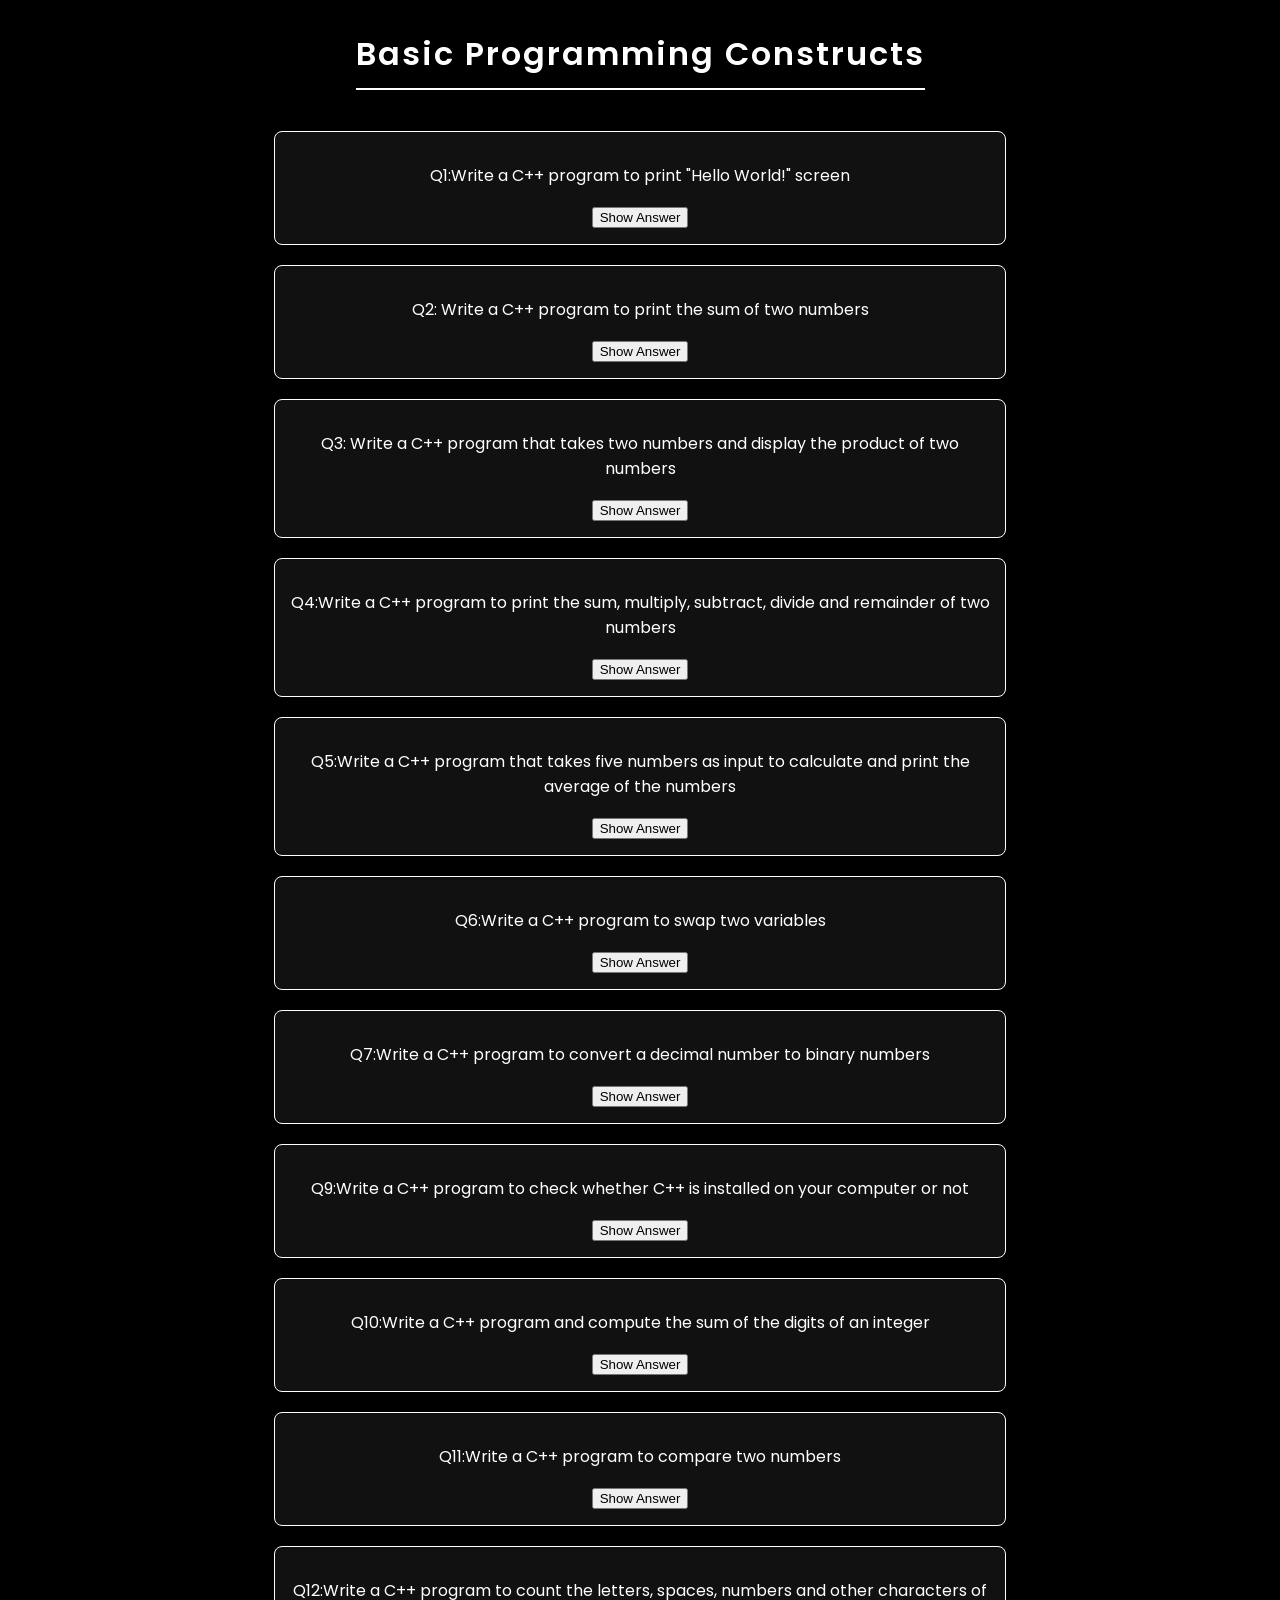
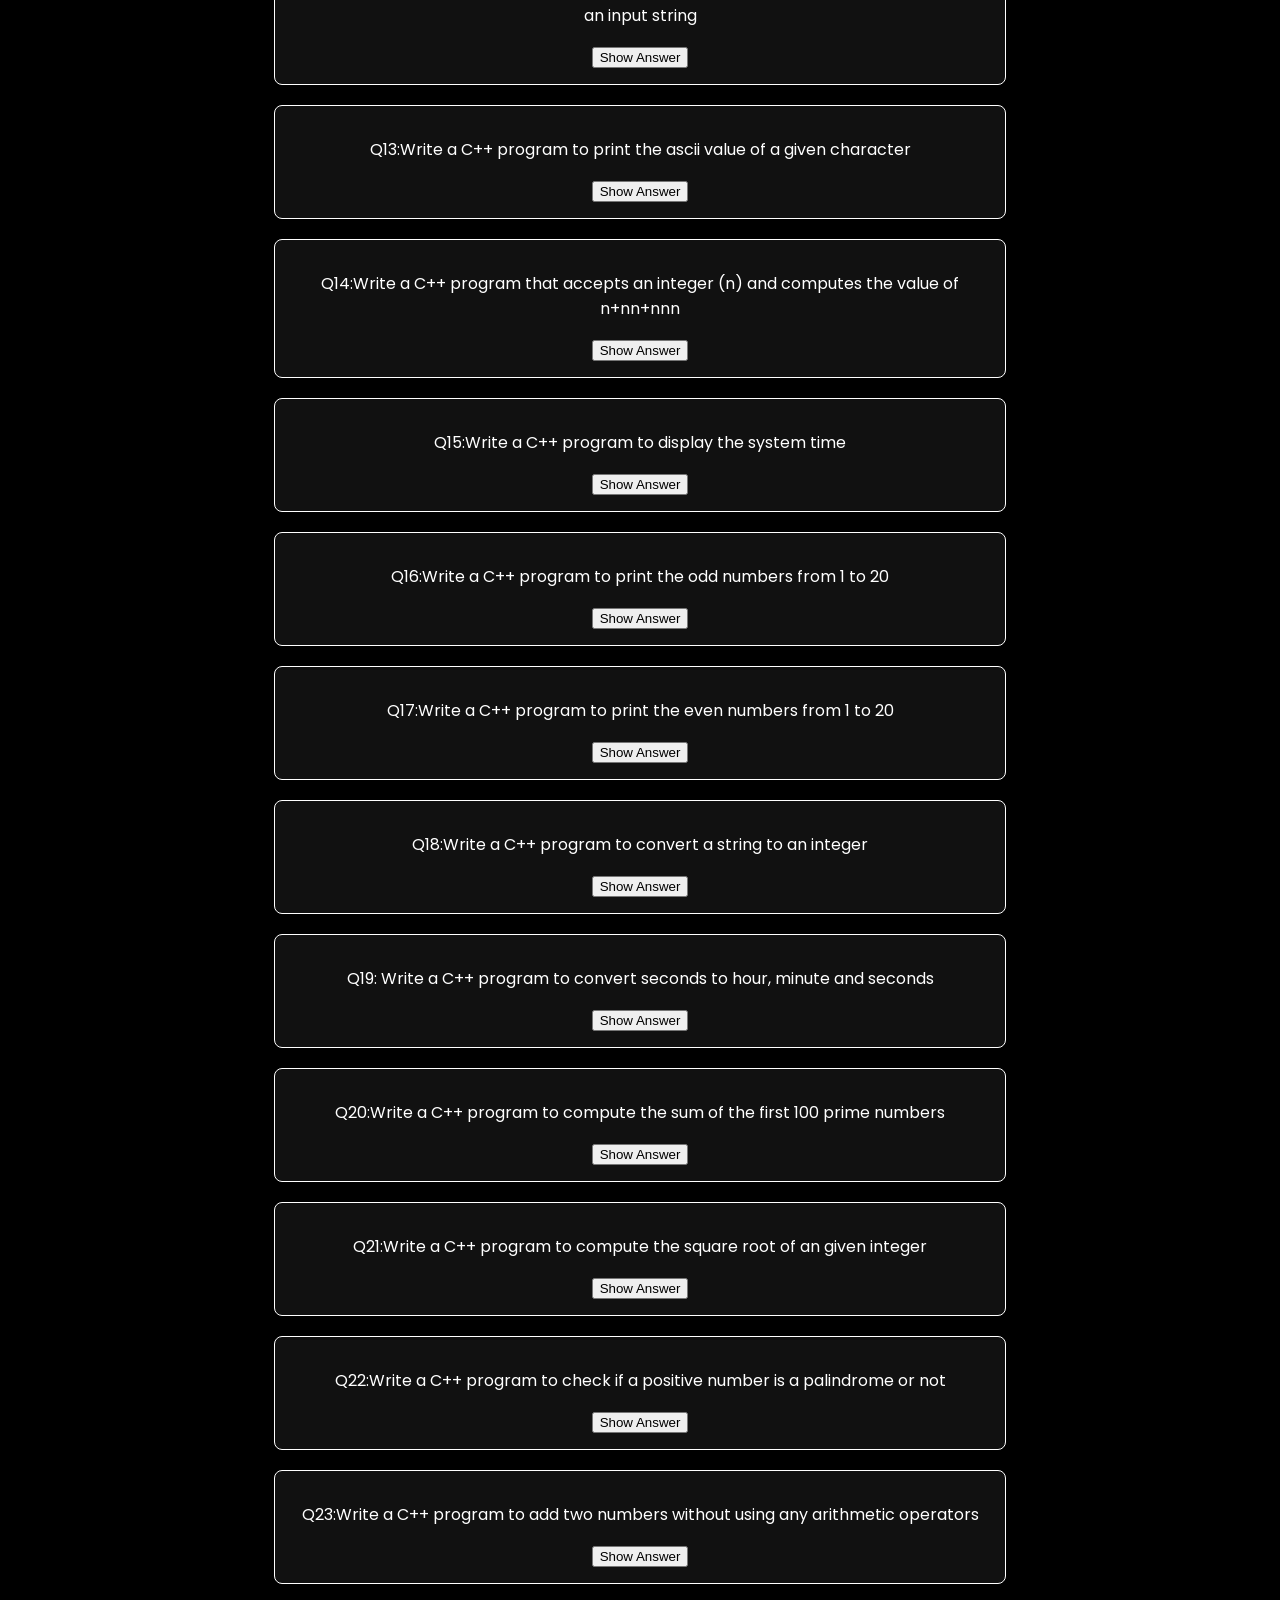
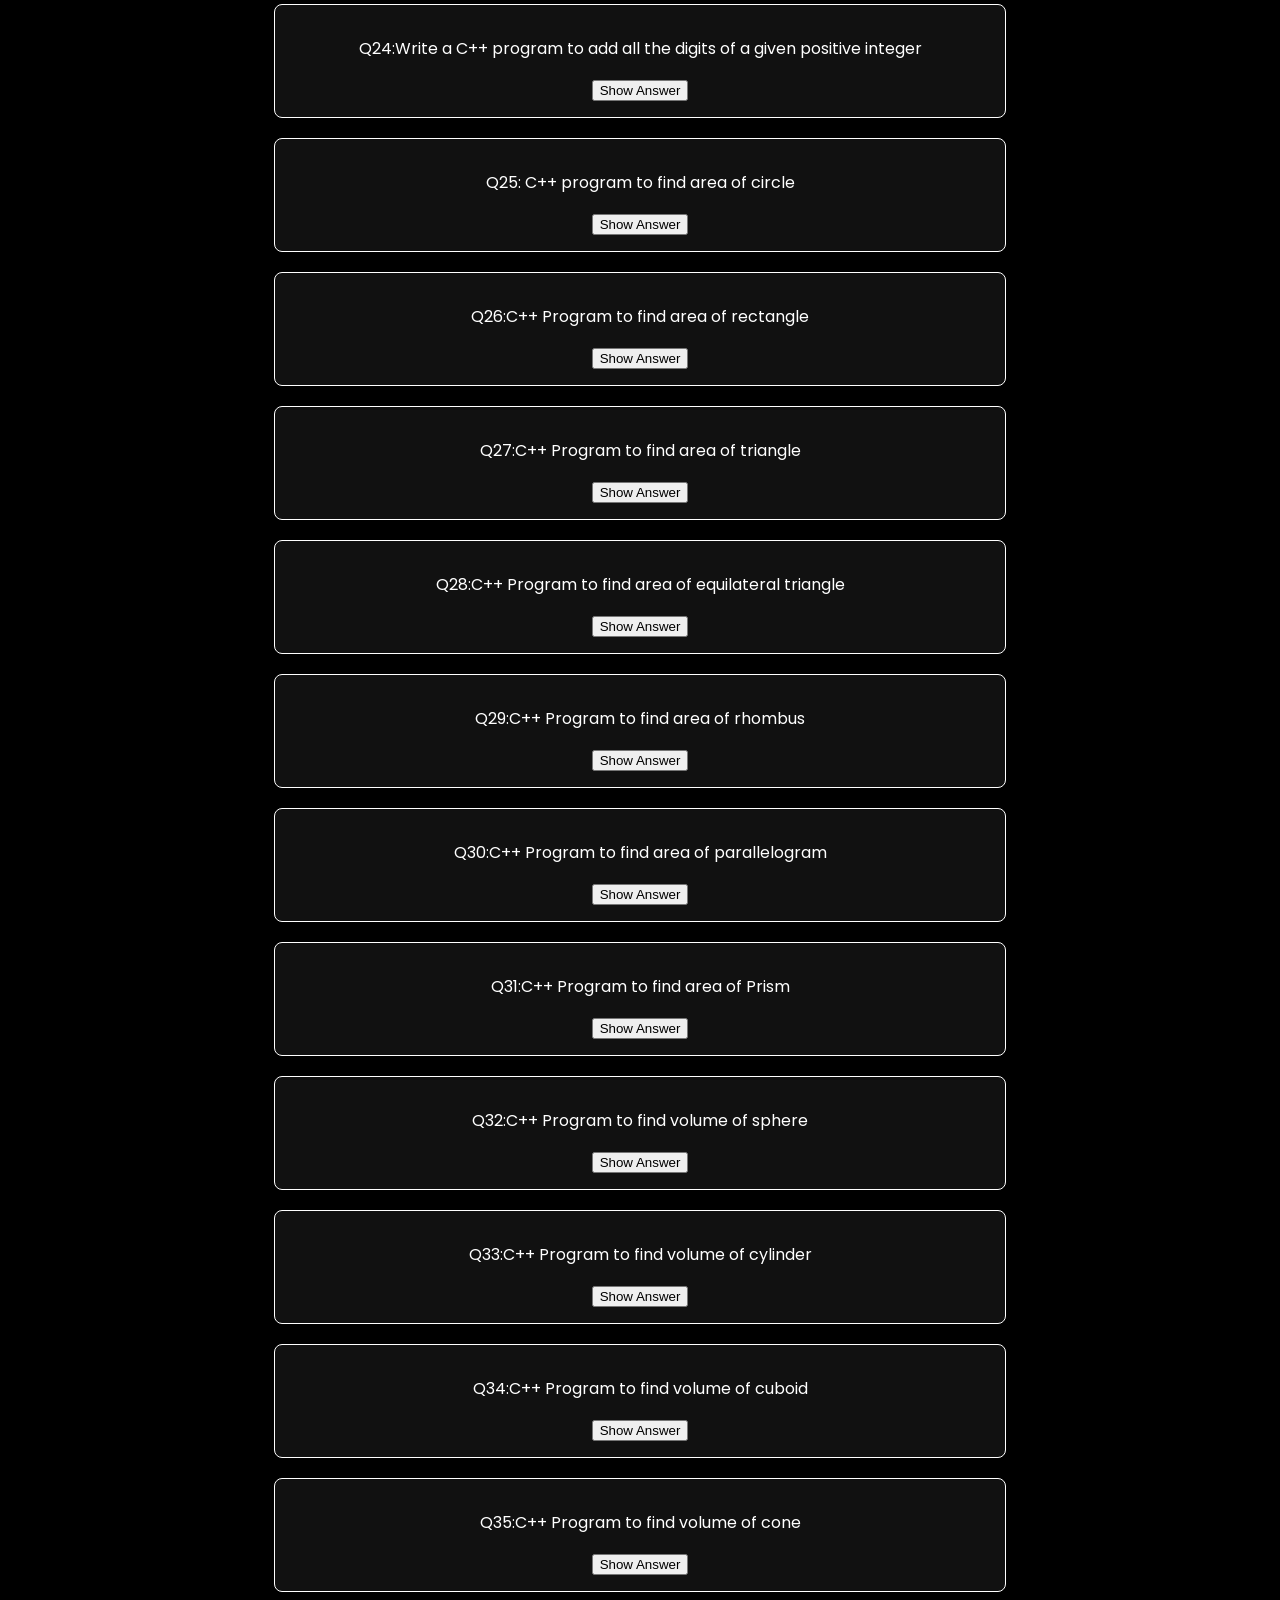
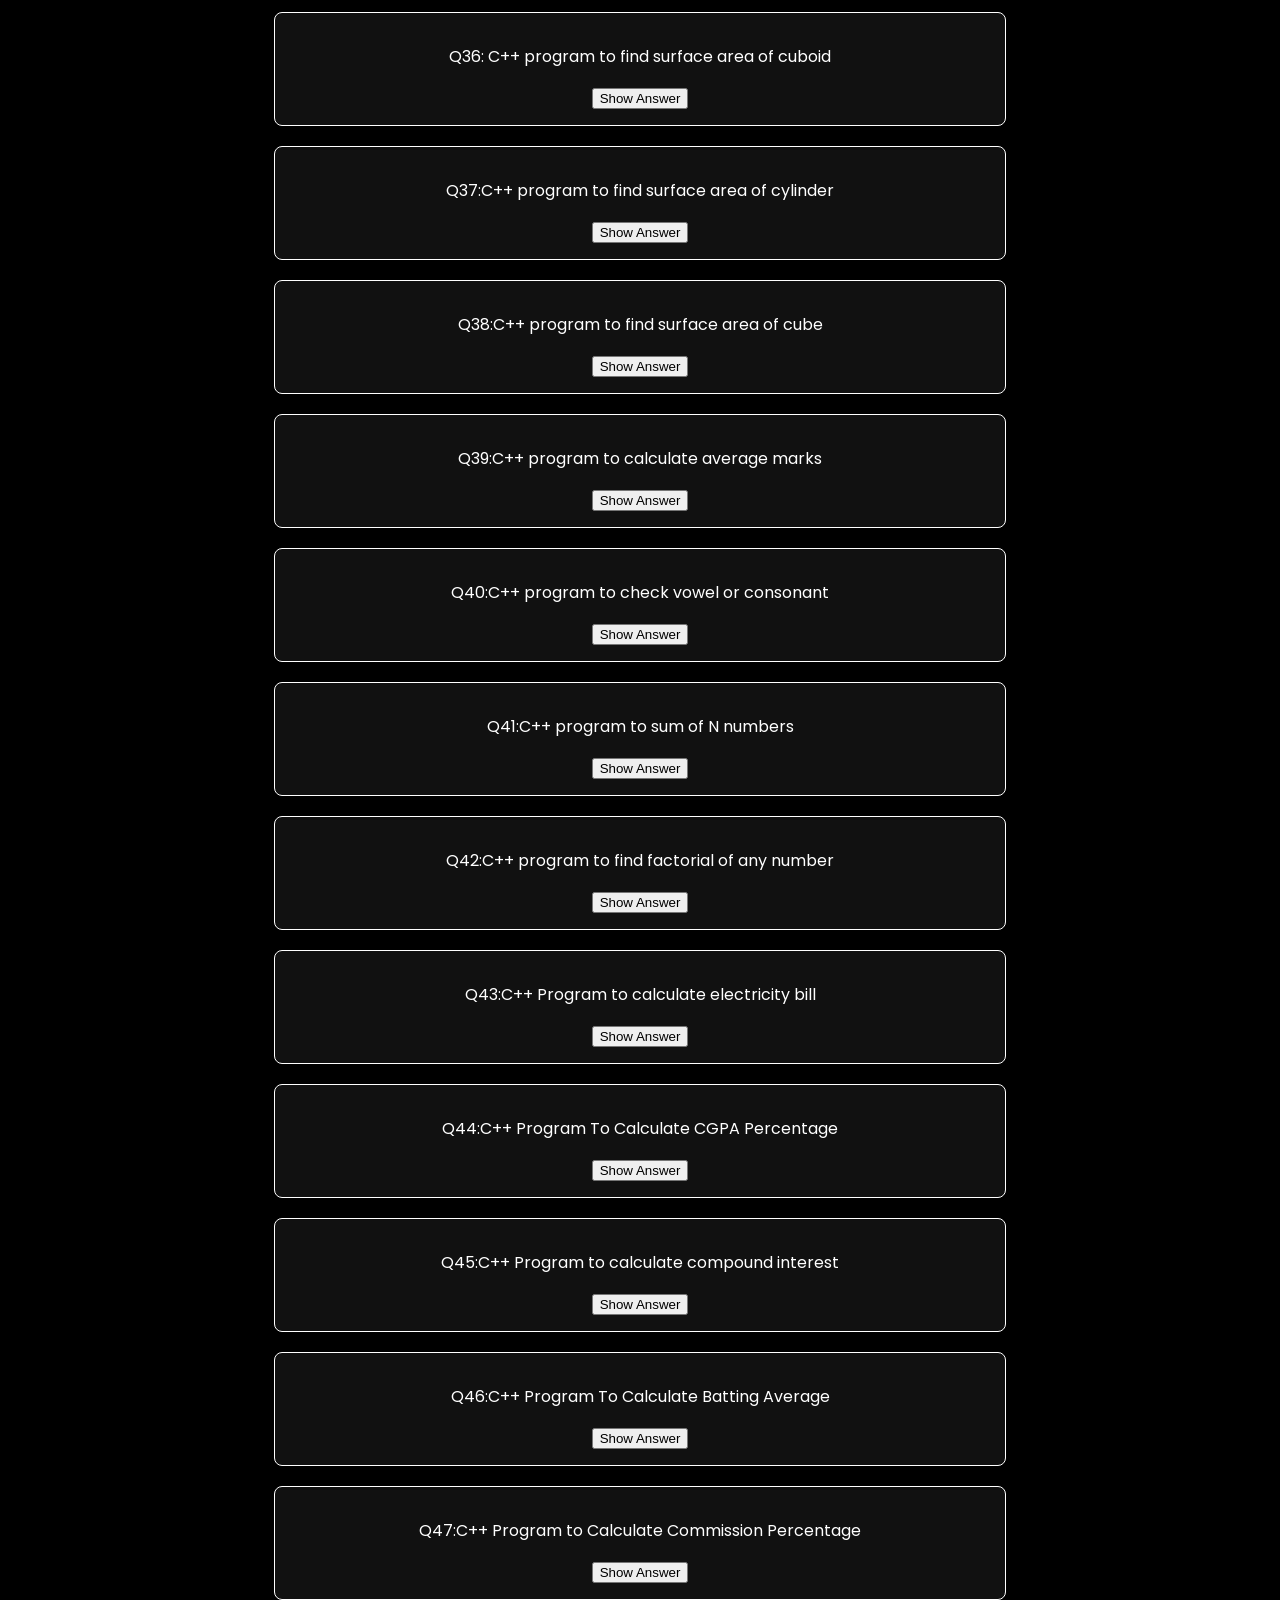
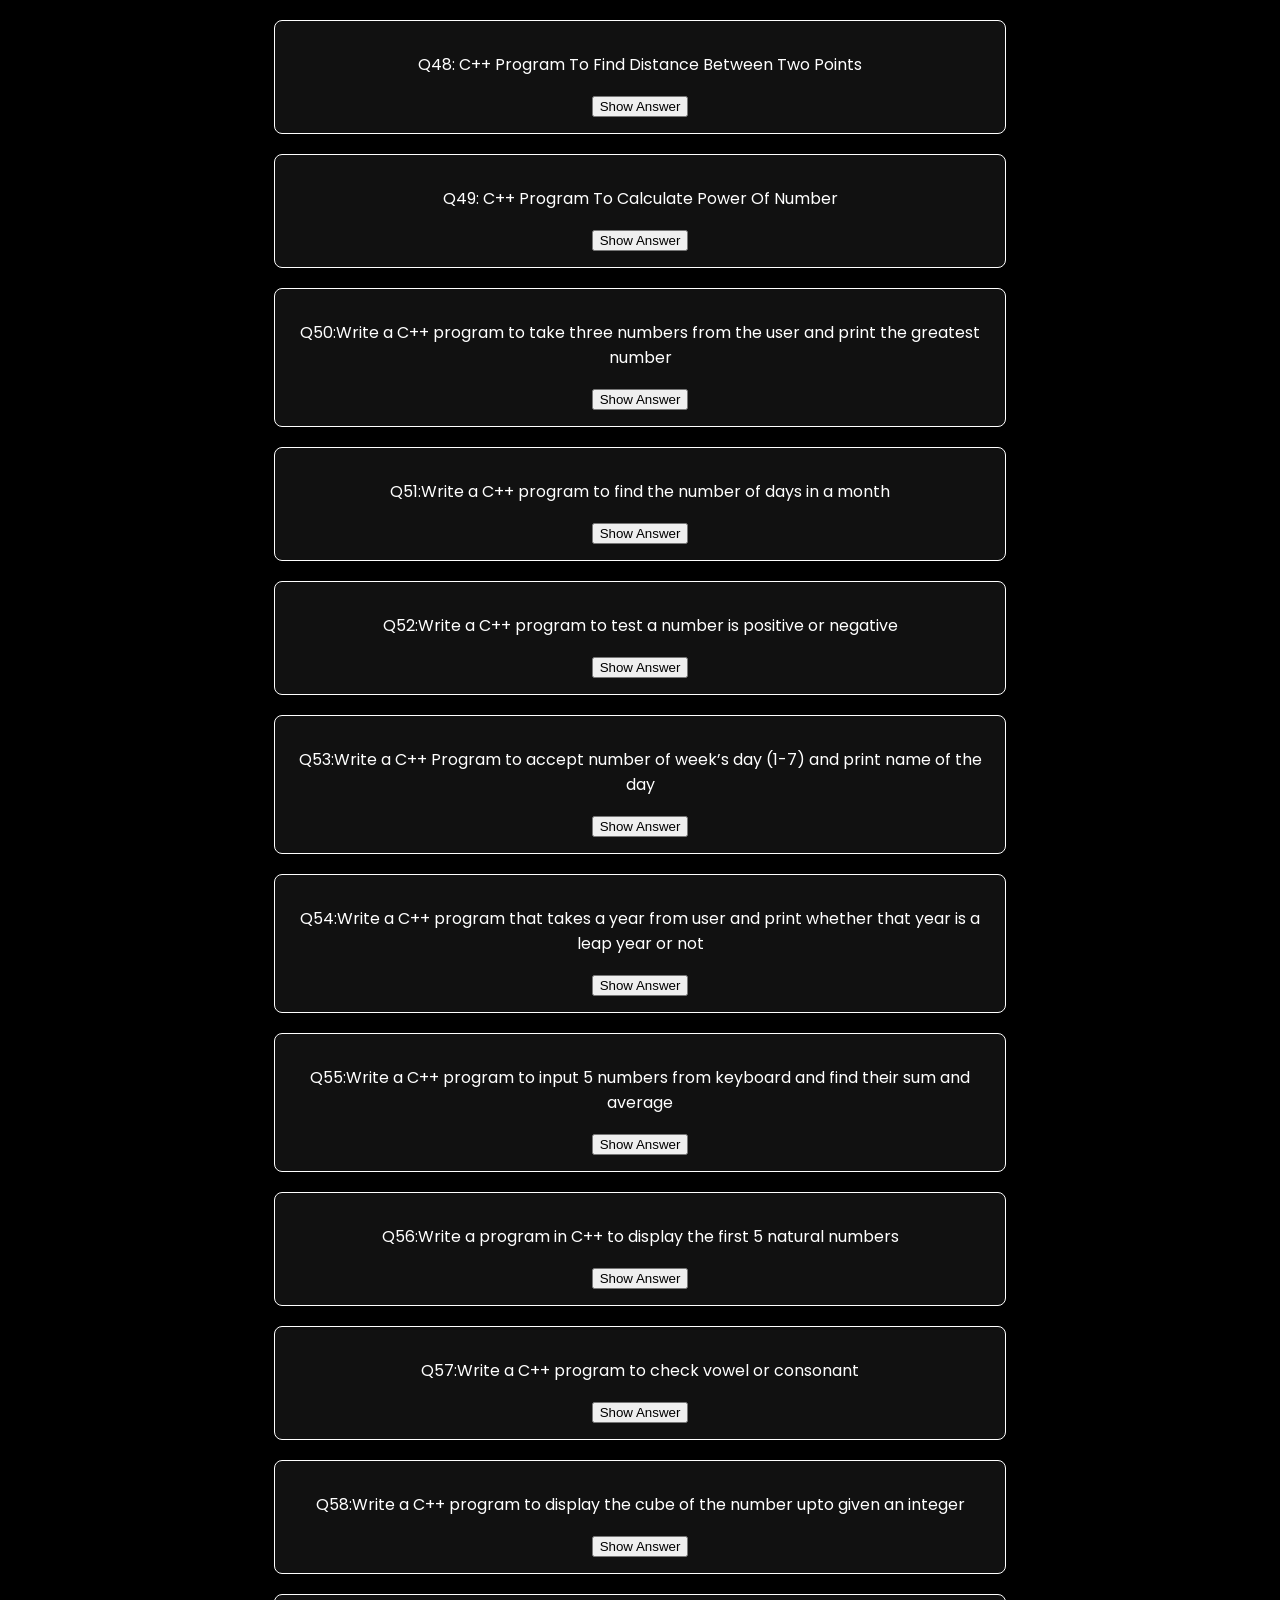
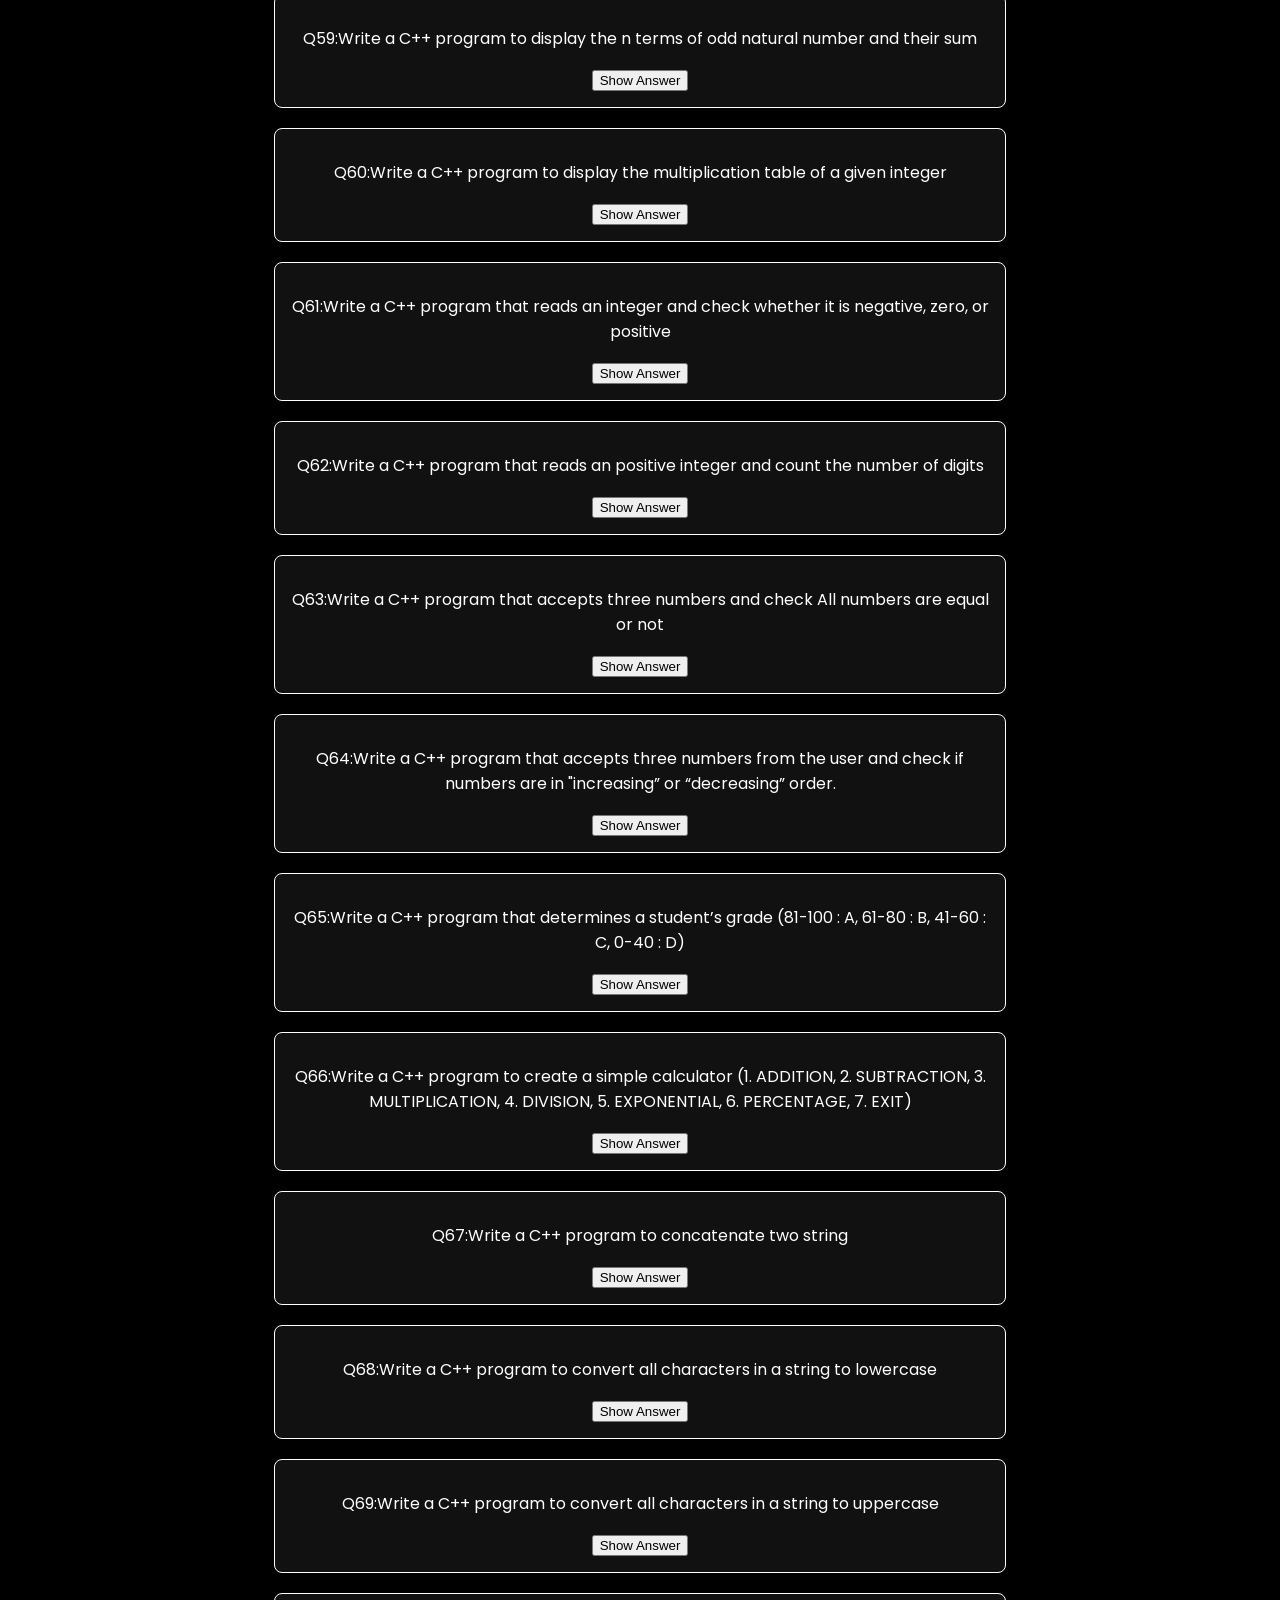
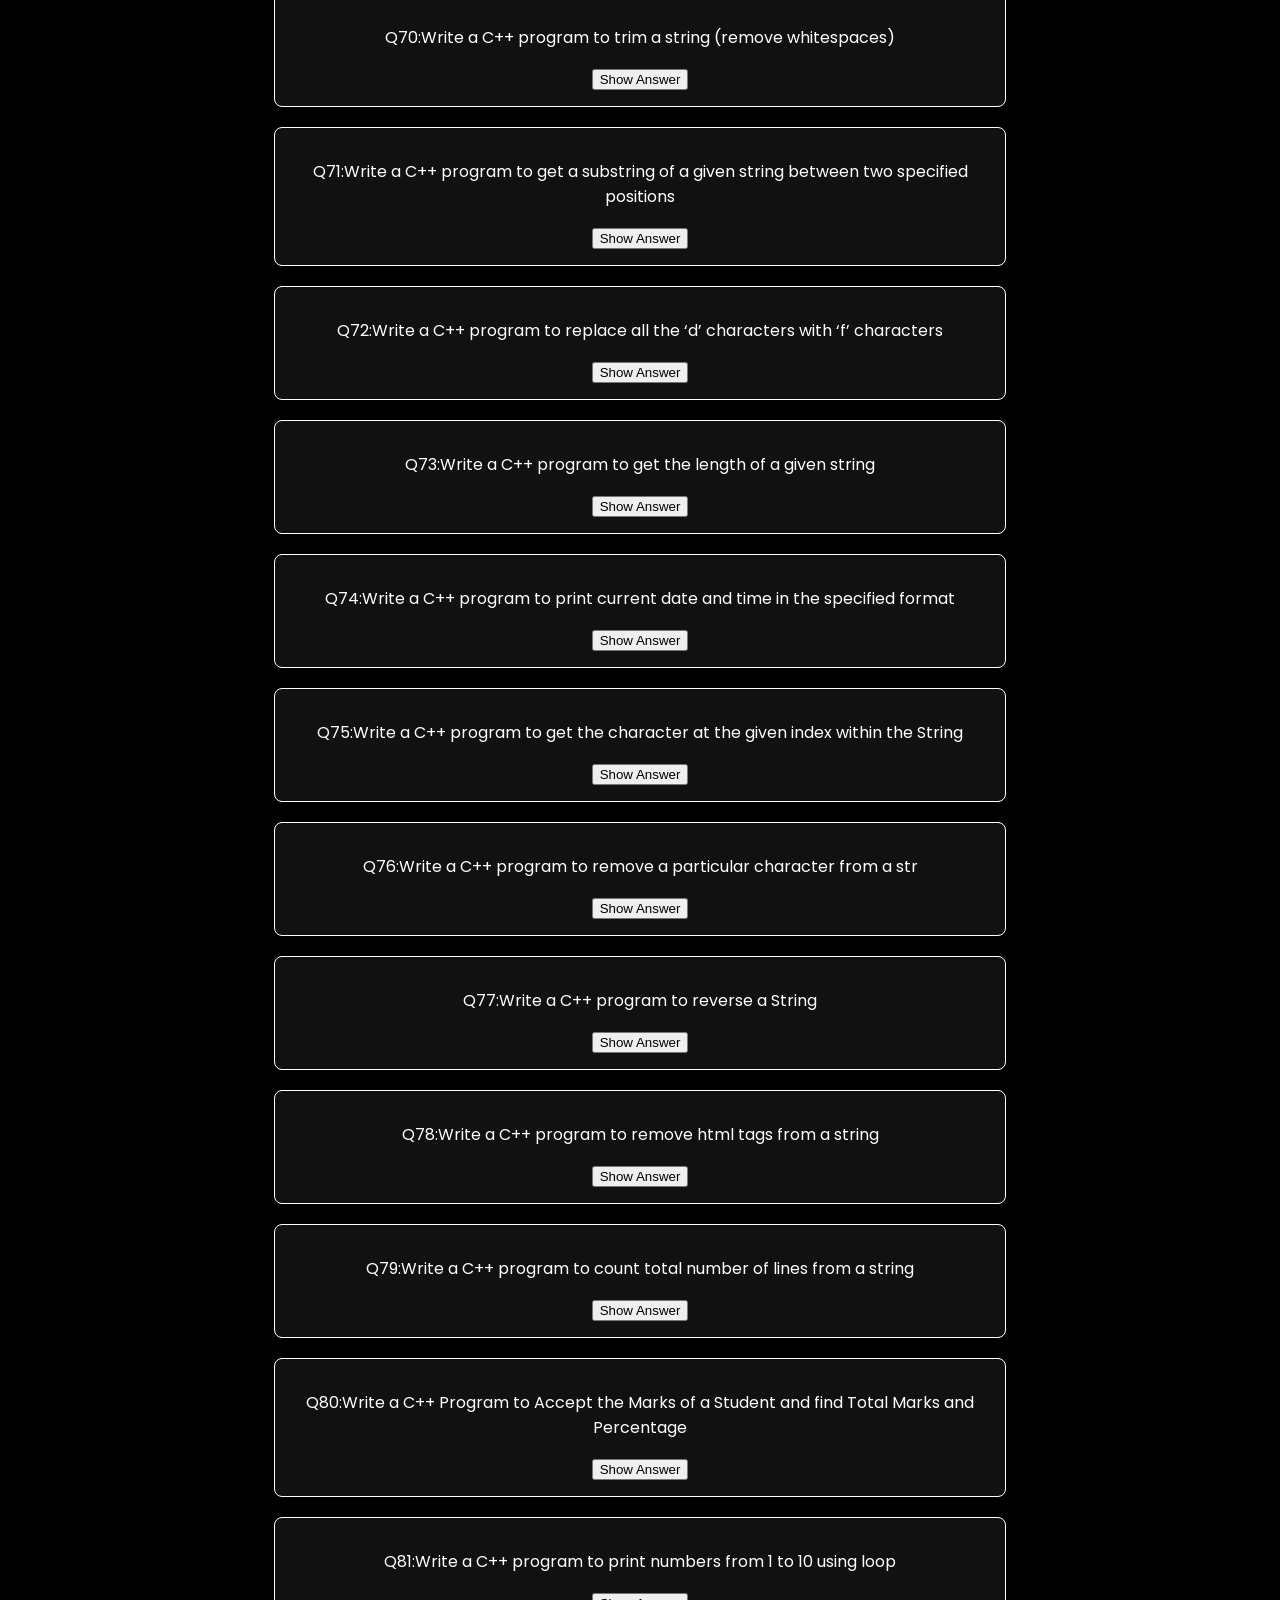
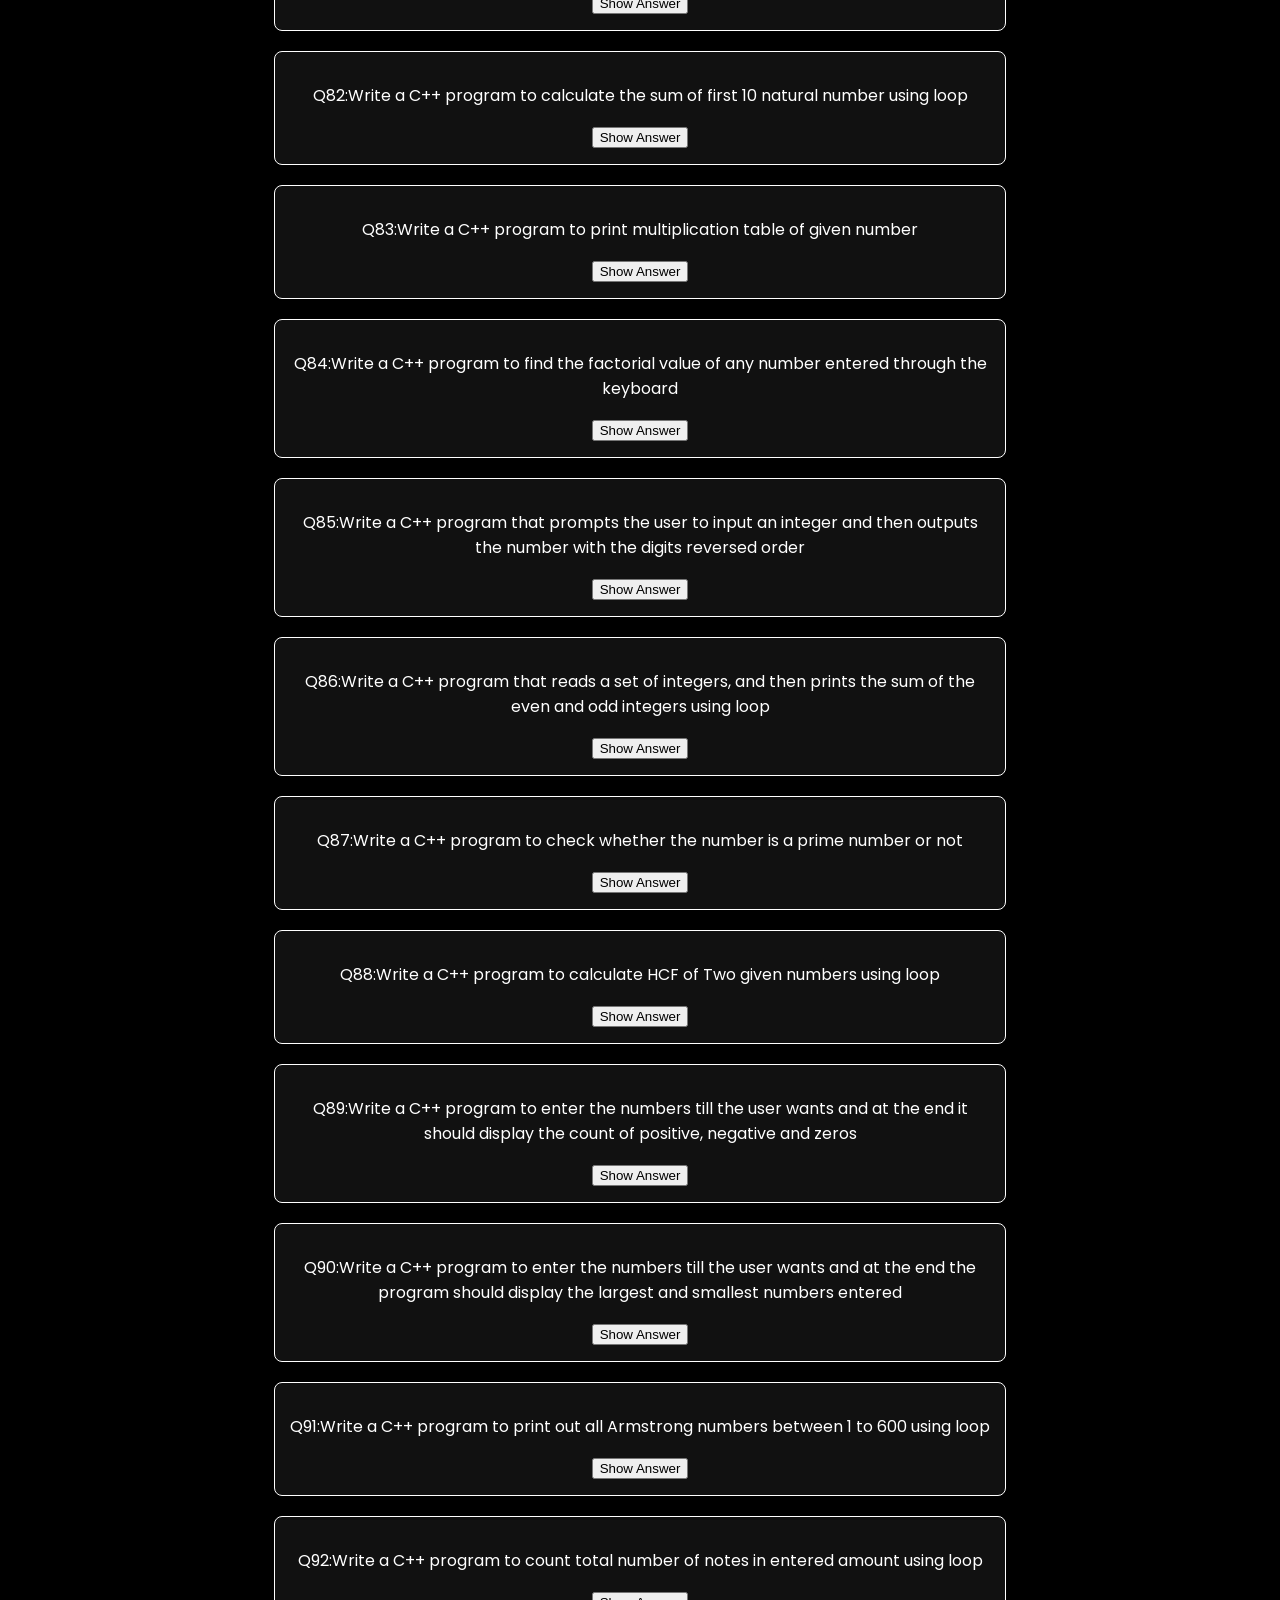
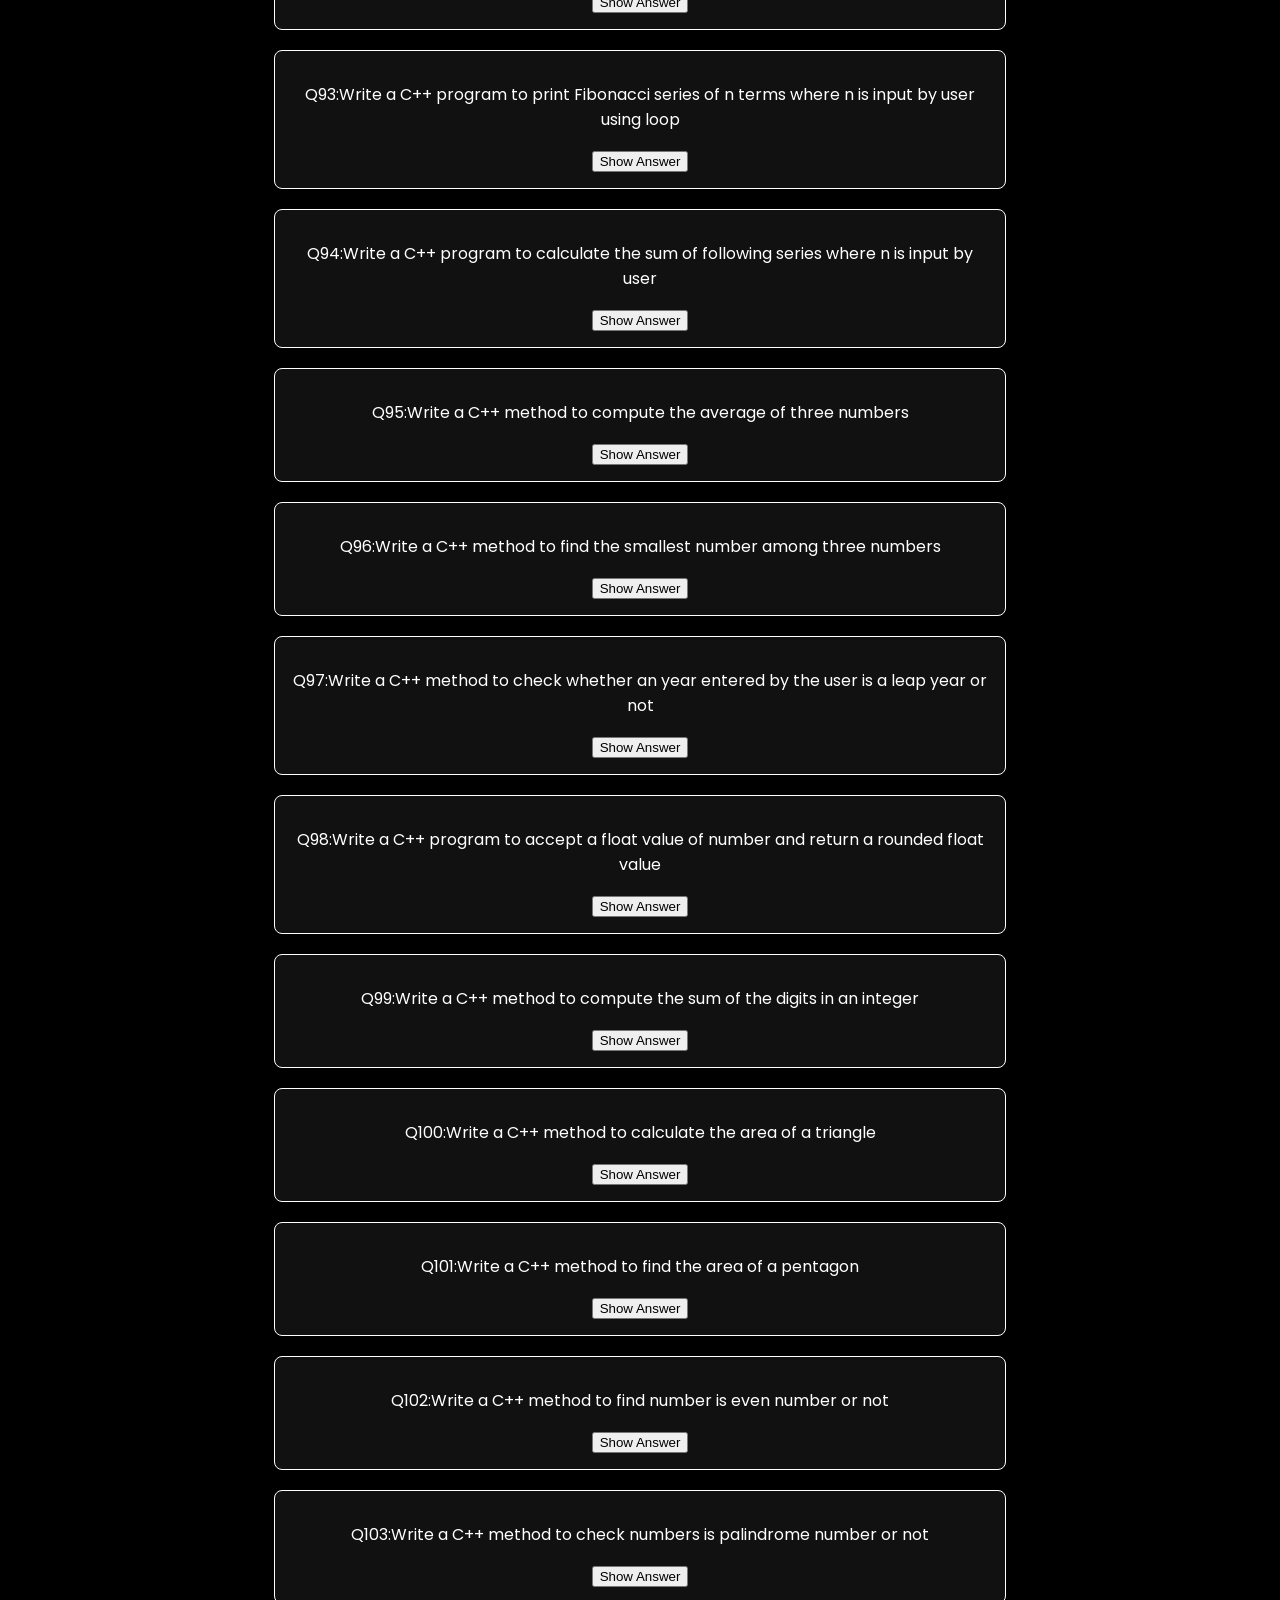
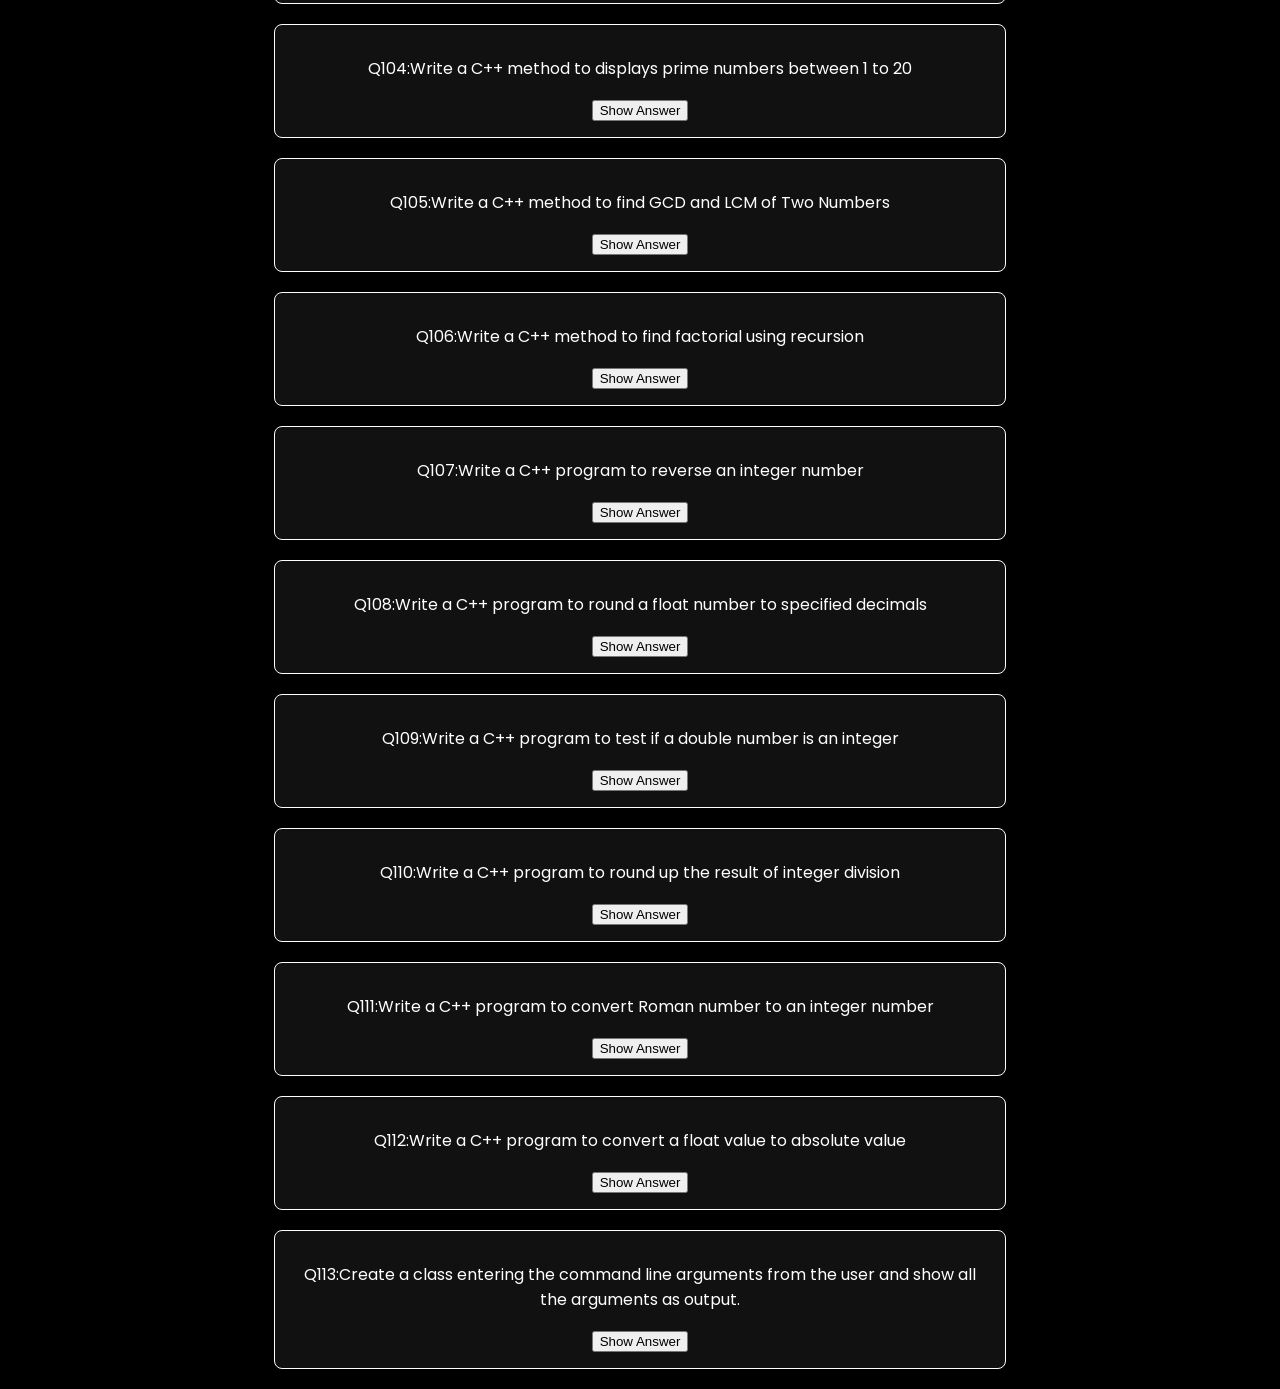
<file: basic.html>
<!DOCTYPE html>
<html>
<head>
    <title>Basic Programming Constructs</title>
    <link rel="stylesheet" href="style.css">
</head>
<body>

<h1>Basic Programming Constructs</h1>

<div class="question">
    <p>Q1:Write a C++ program to print "Hello World!" screen</p>
    <button onclick="toggle(this)">Show Answer</button>
<pre class="answer"><code>
#include&lt;iostream&gt;
using namespace std;

int main()
{
   cout << "hello";
  
}

OUTPUT:
hello
</code></pre>
</div>

<div class="question">
    <p>Q2: Write a C++ program to print the sum of two numbers</p>
    <button onclick="toggle(this)">Show Answer</button>
  <pre class="answer"><code>
#include&lt;iostream&gt;
using namespace std;

int main()
{
int num1, num2 , sum;
cout<< "enter 1 no.:";
cin>>num1;
cout << "enter 2 no.:";
cin>>num2;
sum=num1+num2;

cout << "total no.:" << sum << endl;
return 0;  
} 


OUTPUT:
enter 1 no.:2
enter 2 no.:1
total no.:3 
</code></pre>
</div>

<div class="question">
    <p>Q3: Write a C++ program that takes two numbers and display the product of two numbers</p>
    <button onclick="toggle(this)">Show Answer</button>
  <pre class="answer"><code>
#include&lt;iostream&gt;
using namespace std;

int main()
{
float num1, num2 , pro;
cout<< "enter 1 no.:";
cin>>num1;
cout<< "enter 2 no.:";
cin>>num2;
pro=num1*num2;

cout<< "multiplied no.:" << pro << endl;

return 0;
  
}

OUTPUT:
enter 1 no.:2
enter 2 no.:1
total no.:3 
</code></pre>
</div>

<div class="question">
    <p>Q4:Write a C++ program to print the sum, multiply, subtract, divide and remainder of two numbers</p>
    <button onclick="toggle(this)">Show Answer</button>
  <pre class="answer"><code>
#include&lt;iostream&gt;
using namespace std;

int main() {
    int a, b;

    cout << "Enter two numbers: ";
    cin >> a >> b;

    cout << "Sum = " << a + b << endl;
    cout << "Subtraction = " << a - b << endl;
    cout << "Multiplication = " << a * b << endl;
    cout << "Division = " << a / b << endl;
    cout << "Remainder = " << a % b << endl;

    return 0;
}

OUTPUT:
Enter two numbers: 23
34
Sum = 57
Subtraction = -11
Multiplication = 782
Division = 0
Remainder = 23
</code></pre>
</div>

<div class="question">
    <p>Q5:Write a C++ program that takes five numbers as input to calculate and print the average of the numbers</p>
    <button onclick="toggle(this)">Show Answer</button>
  <pre class="answer"><code>
#include&lt;iostream&gt;
using namespace std;

int main() {
    float a, b, c, d, e, avg;

    cout << "Enter five numbers: ";
    cin >> a >> b >> c >> d >> e;

    avg = (a + b + c + d + e) / 5;

    cout << "Average = " << avg;

    return 0;
}

OUTPUT:
enter 5 no:3 4 5 67 7  
average:17
</code></pre>
</div>

<div class="question">
    <p>Q6:Write a C++ program to swap two variables</p>
    <button onclick="toggle(this)">Show Answer</button>
  <pre class="answer"><code>
#include&lt;iostream&gt;
using namespace std;

int main() {
    int a, b, temp;
     cout<<"enter two var:";
     cin>>a>>b;

     temp =a;
     a=b;
     b=temp;

     cout<<"after swapping" << endl;
    cout<<"a="<< a << endl;
    cout<< "b=" << b << endl ;
    return 0;
}

OUTPUT:
enter two var: 2 3
after swapping
a=3
b=2
</code></pre>
</div>

<div class="question">
    <p>Q7:Write a C++ program to convert a decimal number to binary numbers</p>
    <button onclick="toggle(this)">Show Answer</button>
  <pre class="answer"><code>
#include&lt;iostream&gt;
using namespace std;

int main() {
    int num, binary[32], i = 0;

    cout << "Enter decimal number: ";
    cin >> num;

    while(num > 0) {
        binary[i] = num % 2;
        num = num / 2;
        i++;
    }

    cout << "Binary = ";
    for(int j = i - 1; j >= 0; j--) {
        cout << binary[j];
    }

    return 0;
}
OUTPUT:
Enter decimal number: 2.5
Binary = 10

</code></pre>
</div>

<div class="question">
    <p>Q9:Write a C++ program to check whether C++ is installed on your computer or not</p>
    <button onclick="toggle(this)">Show Answer</button>
  <pre class="answer"><code>
#include&lt;iostream&gt;
using namespace std;

int main()
{
   cout<<"C++ is installed perfectly";
   
   return 0;
}
OUTPUT:
Enter binary number: 10
Decimal = 2
</code></pre>
</div>

<div class="question">
    <p>Q10:Write a C++ program and compute the sum of the digits of an integer</p>
    <button onclick="toggle(this)">Show Answer</button>
  <pre class="answer"><code>
#include&lt;iostream&gt;
using namespace std;

int main() {
    int num, sum = 0, digit;

    cout << "Enter a number: ";
    cin >> num;

    while(num != 0) {
        digit = num % 10;
        sum += digit;
        num = num / 10;
    }

    cout << "Sum of digits = " << sum;

    return 0;
}

OUTPUT:
C++ is installed perfectly
</code></pre>
</div>

<div class="question">
    <p>Q11:Write a C++ program to compare two numbers</p>
    <button onclick="toggle(this)">Show Answer</button>
  <pre class="answer"><code>
#include&lt;iostream&gt;
using namespace std;

int main() {

int a,b;
cout<<"enter 2 no.:"<< endl;
cin>>a>>b;
if (a< b)
cout <<"2 no. is greater"<< endl;
else if (a>b)
cout <<"1 no. is greater"<< endl;
else if (a=b)
cout<<"both are equal"<< endl;

return 0;

}

OUTPUT:
Enter a number: 2
Sum of digits = 2
</code></pre>
</div>

<div class="question">
    <p>Q12:Write a C++ program to count the letters, spaces, numbers and other characters of an input string</p>
    <button onclick="toggle(this)">Show Answer</button>
  <pre class="answer"><code>
#include&lt;iostream&gt;
using namespace std;

int main() {
  
   string str;
  int letters=0, spaces=0, digits=0, others=0;
  
   cout<<"enter a string:";
   getline(cin,str);
   
   for(char c: str){
    if(isalpha (c))
     letters++;
     else if (isdigit(c))
     digits++;
     else if(isspace(c))
     spaces++;
     else
     others++;

   }

   cout<<"letters:"<< letters<< endl;
   cout<<"spaces:"<< spaces<< endl;
   cout<<"digits:"<< digits<< endl;
   cout<<"other characters:"<< others<< endl;



    return 0;
}

OUTPUT:
2 3  
2 no. is greater
</code></pre>
</div>

<div class="question">
    <p>Q13:Write a C++ program to print the ascii value of a given character</p>
    <button onclick="toggle(this)">Show Answer</button>
  <pre class="answer"><code>
#include&lt;iostream&gt;
using namespace std;

int main() {
    char ch;
    cout<<"Enter a character: ";
    cin>>ch;

    cout<<"ASCII value of "<< ch<<" is "<< int(ch);

    return 0;
}

OUTPUT:
Enter a character: a
ASCII value of a is 97
</code></pre>
</div>

<div class="question">
    <p>Q14:Write a C++ program that accepts an integer (n) and computes the value of n+nn+nnn</p>
    <button onclick="toggle(this)">Show Answer</button>
  <pre class="answer"><code>
#include&lt;iostream&gt;
using namespace std;

int main() {
  
int n;
cout<<"enter a number:";
cin>>n;
 int nn= n*10+n;
 int nnn=n*100+n*10+n;

 int result=n+nn+nnn;
  
 cout<<"result:"<< result;




    return 0;
}

OUTPUT:
enter a string:helloo 
letters:6
spaces:0
digits:0
other characters:0
</code></pre>
</div>

<div class="question">
    <p>Q15:Write a C++ program to display the system time </p>
    <button onclick="toggle(this)">Show Answer</button>
  <pre class="answer"><code>
#include&lt;iostream&gt;
#include<ctime>
using namespace std;

int main() {
  
time_t now=time(0);

cout<<"current time is :"<< ctime(&now);




    return 0;
}

OUTPUT:
current time is :Sun Apr 05 14:38:21 2026
</code></pre>
</div>

<div class="question">
    <p>Q16:Write a C++ program to print the odd numbers from 1 to 20  </p>
    <button onclick="toggle(this)">Show Answer</button>
  <pre class="answer"><code>
#include&lt;iostream&gt;
using namespace std;

int main() {
    for(int i=1; i<=20; i+=2)
        cout << i << " ";
    return 0;
}

OUTPUT:
1 3 5 7 9 11 13 15 17 19 
</code></pre>
</div>

<div class="question">
    <p>Q17:Write a C++ program to print the even numbers from 1 to 20  </p>
    <button onclick="toggle(this)">Show Answer</button>
  <pre class="answer"><code>
#include&lt;iostream&gt;
using namespace std;

int main() {
    for(int i=2; i<=20; i+=2)
        cout << i << " ";
    return 0;
}

OUTPUT:
2 4 6 8 10 12 14 16 18 20 
</code></pre>
</div>
<div class="question">
    <p>Q18:Write a C++ program to convert a string to an integer </p>
    <button onclick="toggle(this)">Show Answer</button>
  <pre class="answer"><code>
#include&lt;iostream&gt;
#include <string>
using namespace std;

int main() {
    string str;
    cout << "Enter a number string: ";
    cin >> str;

    int num = stoi(str);

    cout << "Integer value: " << num;
    return 0;
}
OUTPUT:
Enter a number string: 234
Integer value: 234
</code></pre>
</div>
<div class="question">
    <p>Q19: Write a C++ program to convert seconds to hour, minute and seconds </p>
    <button onclick="toggle(this)">Show Answer</button>
  <pre class="answer"><code>
#include&lt;iostream&gt;
using namespace std;

int main() {
    int seconds;
    cout << "Enter seconds: ";
    cin >> seconds;

    int hours = seconds / 3600;
    int minutes = (seconds % 3600) / 60;
    int sec = seconds % 60;

    cout << "Hours: " << hours << endl;
    cout << "Minutes: " << minutes << endl;
    cout << "Seconds: " << sec << endl;

    return 0;
}

OUTPUT:
Enter seconds: 234
Hours: 0
Minutes: 3
Seconds: 54
</code></pre>
</div>
<div class="question">
    <p>Q20:Write a C++ program to compute the sum of the first 100 prime numbers </p>
    <button onclick="toggle(this)">Show Answer</button>
  <pre class="answer"><code>
#include&lt;iostream&gt;
using namespace std;

bool isPrime(int num){
    if(num < 2) return false;
    for(int i=2;i*i<=num;i++)
        if(num%i==0) return false;
    return true;
}

int main() {
    int count=0, num=2;
    long sum=0;

    while(count< 100){
        if(isPrime(num)){
            sum += num;
            count++;
        }
        num++;
    }

    cout << "Sum of first 100 prime numbers: " << sum;
    return 0;
}  

OUTPUT:
Sum of first 100 prime numbers: 24133
</code></pre>
</div>

<div class="question">
    <p>Q21:Write a C++ program to compute the square root of an given integer</p>
    <button onclick="toggle(this)">Show Answer</button>
  <pre class="answer"><code>
#include&lt;iostream&gt;
#include<cmath>
using namespace std;

int main() {
    int num;
    cout<<"enter a number:";
    cin>>num;

    cout<<"square root:"<< sqrt(num);

    return 0;
}

OUTPUT:
enter a number:23
squared number:4.79583
</code></pre>
</div>

<div class="question">
    <p>Q22:Write a C++ program to check if a positive number is a palindrome or not</p>
    <button onclick="toggle(this)">Show Answer</button>
  <pre class="answer"><code>
#include&lt;iostream&gt;

using namespace std;

int main() {
   int num, rev=0,rem,temp;
   cout<<"enter a number:";
   cin>>num;
   
   temp=num;
   while(num>0){
    rem=num%10;
    rev=rev*10+ rem;
    num /=10;
   }

   if(temp==rev)
   cout<<"is palindrome";
   else
   cout<<"is not palindrome";
    return 0;
}

OUTPUT:
enter a number:20
is not palindrome
</code></pre>
</div>

<div class="question">
    <p>Q23:Write a C++ program to add two numbers without using any arithmetic operators </p>
    <button onclick="toggle(this)">Show Answer</button>
  <pre class="answer"><code>
#include&lt;iostream&gt;
using namespace std;

int main() {
    int a,b;

    cout << "Enter two numbers: ";
    cin >> a >> b;

    while(b!=0){
        int carry = a & b;
        a = a ^ b;
        b = carry << 1;
    }

    cout << "Sum: " << a;

    return 0;
}
OUTPUT:
Enter two numbers: 2 3 
Sum: 5
</code></pre>
</div>
<div class="question">
    <p>Q24:Write a C++ program to add all the digits of a given positive integer </p>
    <button onclick="toggle(this)">Show Answer</button>
  <pre class="answer"><code>
#include&lt;iostream&gt;
using namespace std;

int main() {
    int num, sum=0, rem;

    cout << "Enter a number: ";
    cin >> num;

    while(num>0){
        rem = num % 10;
        sum += rem;
        num /= 10;
    }

    cout << "Sum of digits: " << sum;

    return 0;
}

OUTPUT:
Enter a number: 2
Sum of digits: 2
</code></pre>
</div>

<div class="question">
    <p>Q25: C++ program to find area of circle</p>
    <button onclick="toggle(this)">Show Answer</button>
  <pre class="answer"><code>
#include <iostream>

using namespace std;

int main() {
    float radius, area;
    cout<<"enter the radius of circle:";
    cin>>radius;
    area =3.14*radius*radius;
    cout<<"area of circle:"<< area;
    return 0;
}

OUTPUT:
enter the radius of cirlce:
20
area of circle:1256
</code></pre>
</div>

<div class="question">
    <p>Q26:C++ Program to find area of rectangle</p>
    <button onclick="toggle(this)">Show Answer</button>
  <pre class="answer"><code>
  #include&lt;iostream&gt;

using namespace std;

int main() {
   float length,width, area;
    cout<<"enter the length of rectangle:";
    cin>>length;
    cout<<"enter the width of rectangle:";
    cin>>width;
    area=length*width;
    cout<<"area of rectangle:"<< area;
    return 0;
}


OUTPUT:
enter the length of rectangle:12
enter the width of rectangle:22
area of rectangle:264
</code></pre>
</div>

<div class="question">
    <p>Q27:C++ Program to find area of triangle
</p>
    <button onclick="toggle(this)">Show Answer</button>
  <pre class="answer"><code>
#include&lt;iostream&gt;

using namespace std;

int main() {
   float base, height, area;
    cout<<"enter the base of triangle:";
    cin>>base;
    cout<<"enter the height of triangle:";
    cin>>height;
    area= base/2*height;
    cout<<"area of  triangle:"<< area;
    return 0;
}

OUTPUT:
enter the base of triangle:20
enter the height of triangle:12
area of  triangle:120

</code></pre>
</div>

<div class="question">
    <p>Q28:C++ Program to find area of equilateral triangle</p>
    <button onclick="toggle(this)">Show Answer</button>
  <pre class="answer"><code>
#include <iostream>
#include<cmath>
using namespace std;

int main() {
   float side, area;
    cout<<"enter the side of triangle:";
    cin>>side;
    area= (sqrt(3)/4)*side*side;
    cout<<"area of  equilateral triangle:"<< area;
    return 0;
}
OUTPUT:
enter the side of triangle:3
area of  equilateral triangle:3.89711

</code></pre>
</div>

<div class="question">
    <p>Q29:C++ Program to find area of rhombus</p>
    <button onclick="toggle(this)">Show Answer</button>
  <pre class="answer"><code>
#include&lt;iostream&gt;
using namespace std;

int main() {
   float d1,d2, area;
    cout<<"enter the 1 diagonal of rhombus:";
    cin>>d1;
    cout<<"enter the 2 diagonal of rhombus:";
    cin>>d2;
    area=(d1*d2)/2;

    cout<<"area of rhombus:"<< area;
    return 0;
}
OUTPUT:
enter the 1 diagonal of rhombus:10
enter the 2 diagonal of rhombus:20
area of rhombus:100

</code></pre>
</div>

<div class="question">
    <p>Q30:C++ Program to find area of parallelogram</p>
    <button onclick="toggle(this)">Show Answer</button>
  <pre class="answer"><code>
#include&lt;iostream&gt;

using namespace std;

int main() {
   float base, height, area;
    cout<<"enter the base of parllelogram:";
    cin>>base;
    cout<<"enter the height of parellelogram:";
    cin>>height;
    area= base*height;
    cout<<"area of  parellelogram:"<< area;
    return 0;
}

OUTPUT:
enter the base of parllelogram:4
enter the height of parellelogram:3
area of  parellelogram:12

</code></pre>
</div>

<div class="question">
    <p>Q31:C++ Program to find area of Prism</p>
    <button onclick="toggle(this)">Show Answer</button>
  <pre class="answer"><code>
#include&lt;iostream&gt;

using namespace std;

int main() {
   float b, h, l,area;
   cout<<"enter the length of prism:";
   cin>>l;
    cout<<"enter the base of prism:";
    cin>>b;
    cout<<"enter the height of prism:";
    cin>>h;
    area= 2*(l*b+l*h+b*h);
    cout<<"area of  prism:"<< area;
    return 0;
}


OUTPUT:
enter the length of prism 3
enter the base of prism: 2
enter the height of prism:5
area of  prism:62
</code></pre>
</div>

<div class="question">
    <p>Q32:C++ Program to find volume of sphere</p>
    <button onclick="toggle(this)">Show Answer</button>
  <pre class="answer"><code>
#include&lt;iostream&gt;
#include<cmath>
using namespace std;

int main() {
   float r, volume;
   cout<<"enter the radius:";
    cin>>r;
    volume=(4/3)* 3.14* pow(r,3);
    cout<<"volume of sphere is:"<< volume;
    return 0;
}

OUTPUT:
enter the radius:30
volume of sphere is:84780

</code></pre>
</div>

<div class="question">
    <p>Q33:C++ Program to find volume of cylinder</p>
    <button onclick="toggle(this)">Show Answer</button>
  <pre class="answer"><code>
#include&lt;iostream&gt;
#include <cmath>
using namespace std;

int main() {
    float r, h, volume;

    cout << "Enter radius: ";
    cin >> r;

    cout << "Enter height: ";
    cin >> h;

    volume = 3.14159 * r * r * h;

    cout << "Volume of Cylinder = " << volume;

    return 0;
}

OUTPUT:
Enter radius: 20
Enter height: 12
Volume of Cylinder = 15079.6
</code></pre>
</div>
<div class="question">
    <p>Q34:C++ Program to find volume of cuboid</p>
    <button onclick="toggle(this)">Show Answer</button>
  <pre class="answer"><code>
#include&lt;iostream&gt;
using namespace std;

int main() {
    float l,b, h, volume;

    cout << "Enter length: ";
    cin >> l;

    cout << "Enter height: ";
    cin >> h;

    cout << "Enter base: ";
    cin >> b;


    volume = l*b*h;
    cout << "Volume of Cuboid = " << volume;

    return 0;
}

OUTPUT:
Enter length: 30
Enter height: 12
Enter base: 11
Volume of Cuboid = 3960
</code></pre>
</div>

<div class="question">
    <p>Q35:C++ Program to find volume of cone</p>
    <button onclick="toggle(this)">Show Answer</button>
  <pre class="answer"><code>
#include&lt;iostream&gt;
using namespace std;

int main() {
    float r, h, volume;

    cout << "Enter radius of cone: ";
    cin >> r;

    cout << "Enter height: ";
    cin >> h;

    volume = (1.0/3)*3.14*r*r*h;
    cout << "Volume of Cone = " << volume;

    return 0;
}

OUTPUT:
Enter radius of cone: 45
Enter height: 23
Volume of Cone = 48748.5
</code></pre>
</div>

<div class="question">
    <p>Q36: C++ program to find surface area of cuboid</p>
    <button onclick="toggle(this)">Show Answer</button>
  <pre class="answer"><code>
#include&lt;iostream&gt;
using namespace std;

int main() {
    float l,h,w,area;

    cout << "Enter length of cuboid: ";
    cin >>l;

    cout << "Enter height: ";
    cin >> h;

     cout << "Enter width: ";
    cin >> w;

    area=2*(l*w+l*h+w*h);
    cout << "Volume of Cuboid = " << area;

    return 0;
}

OUTPUT:
Enter length of cuboid: 20
Enter height: 12
Enter width: 2
Volume of Cuboid = 608
</code></pre>
</div>

<div class="question">
    <p>Q37:C++ program to find surface area of cylinder </p>
    <button onclick="toggle(this)">Show Answer</button>
  <pre class="answer"><code>
#include&lt;iostream&gt;
using namespace std;

int main() {
    float a,area;
    cout << "Enter side length of cube: ";
    cin>>a;
    area=6*a*a;
    cout << "Volume of Cube= " << area;

    return 0;
}

OUTPUT:
Enter side length of cube: 2
Volume of Cube= 24
</code></pre>
</div>

<div class="question">
    <p>Q38:C++ program to find surface area of cube</p>
    <button onclick="toggle(this)">Show Answer</button>
  <pre class="answer"><code>
#include&lt;iostream&gt;
using namespace std;

int main() {
    float r,h,area;
    cout << "Enter radius of cylinder: ";
    cin>>r;
    cout << "Enter height of cylinder: ";
    cin>>h;
    area=2*3.14*r*(r+h);
    cout << "Volume of Cylinder= " << area;

    return 0;
}

OUTPUT:
Enter radius of cylinder: 20
Enter height of cylinder: 12
Volume of Cylinder= 4019.2
</code></pre>
</div>

<div class="question">
    <p>Q39:C++ program to calculate average marks</p>
    <button onclick="toggle(this)">Show Answer</button>
  <pre class="answer"><code>
    #include&lt;iostream&gt;
using namespace std;
int main(){

    float a,b,c,d, avg;
    cout<<"enter your marks in english:";
    cin>>a;

    cout<<"enter your marks in maths:";
    cin>>b;

    cout<<"enter your marks in hindi:";
    cin>>c;

    cout<<"enter your marks in sst:";
    cin>>d;

    avg=(a+b+c+d)/4;
    cout<<"average marks :"<< avg;

    return 0;
}

OUTPUT:
enter your marks in english:45
enter your marks in maths:36
enter your marks in hindi:57
enter your marks in sst:68
average marks :51.5
</code></pre>
</div>

<div class="question">
    <p>Q40:C++ program to check vowel or consonant</p>
    <button onclick="toggle(this)">Show Answer</button>
  <pre class="answer"><code>
#include&lt;iostream&gt;
using namespace std;

int main()
{
    char ch;
    cout<<"Enter a character: ";
    cin>>ch;

    if(ch=='a'||ch=='e'||ch=='i'||ch=='o'||ch=='u'||
       ch=='A'||ch=='E'||ch=='I'||ch=='O'||ch=='U')
    {
        cout<<"It is a Vowel";
    }
    else
    {
        cout<<"It is a Consonant";
    }

    return 0;
}
OUTPUT:
Enter a character: b
It is a Consonant
</code></pre>
</div>

<div class="question">
    <p>Q41:C++ program to sum of N numbers</p>
    <button onclick="toggle(this)">Show Answer</button>
  <pre class="answer"><code>
#include&lt;iostream&gt;
using namespace std;

int main()
{
    int n, i, sum=0;

    cout<<"Enter value of N: ";
    cin>>n;

    for(i=1;i<=n;i++)
    {
        sum=sum+i;
    }

    cout<<"Sum of first "<< n<<" numbers = "<< sum;

    return 0;
}

OUTPUT:
Enter value of N: 5
Sum of first 5 numbers = 15
</code></pre>
</div>
<div class="question">
    <p>Q42:C++ program to find factorial of any number</p>
    <button onclick="toggle(this)">Show Answer</button>
  <pre class="answer"><code>
#include&lt;iostream&gt;
using namespace std;

int main()
{
    int n, i;
    long long fact=1;

    cout<<"Enter a number: ";
    cin>>n;

    for(i=1;i<=n;i++)
    {
        fact=fact*i;
    }

    cout<<"Factorial = "<< fact;

    return 0;
}

OUTPUT:
Enter a number: 5
Factorial = 120
</code></pre>
</div>

<div class="question">
    <p>Q43:C++ Program to calculate electricity bill</p>
    <button onclick="toggle(this)">Show Answer</button>
  <pre class="answer"><code>
#include&lt;iostream&gt;
using namespace std;

int main()
{
    int units;
    float bill;

    cout<<"Enter electricity units: ";
    cin>>units;

    if(units<=100)
        bill=units*1.5;
    else if(units<=200)
        bill=100*1.5+(units-100)*2;
    else if(units<=300)
        bill=100*1.5+100*2+(units-200)*3;
    else
        bill=100*1.5+100*2+100*3+(units-300)*5;

    cout<<"Total Electricity Bill = "<< bill;

    return 0;
}

OUTPUT:
Enter electricity units: 300
Total Electricity Bill = 650
</code></pre>
</div>

<div class="question">
    <p>Q44:C++ Program To Calculate CGPA Percentage</p>
    <button onclick="toggle(this)">Show Answer</button>
  <pre class="answer"><code>
#include&lt;iostream&gt;
using namespace std;

int main()
{
   int cgpa,perc;
   cout <<"enter cgpa:";
   cin>>cgpa;
   perc=cgpa*9.5;
   cout<<"percentage:"<< perc<<"%";

    return 0;
}

OUTPUT:
enter cgpa:7
percentage:66%
</code></pre>
</div>

<div class="question">
    <p>Q45:C++ Program to calculate compound interest</p>
    <button onclick="toggle(this)">Show Answer</button>
  <pre class="answer"><code>
#include&lt;iostream&gt;
#include<cmath>
using namespace std;

int main()
{
    float p, r, t, CI, amount;

    cout<<"Enter Principal amount: ";
    cin>>p;

    cout<<"Enter Rate of Interest: ";
    cin>>r;

    cout<<"Enter Time (in years): ";
    cin>>t;

    amount = p * pow((1 + r/100), t);
    CI = amount - p;

    cout<<"Compound Interest = "<< CI<< endl;
    cout<<"Total Amount = "<< amount;

    return 0;
}

OUTPUT:
Enter Principal amount: 3500
Enter Rate of Interest: 3
Enter Time (in years): 2
Compound Interest = 213.15
Total Amount = 3713.15
</code></pre>
</div>

<div class="question">
    <p>Q46:C++ Program To Calculate Batting Average</p>
    <button onclick="toggle(this)">Show Answer</button>
  <pre class="answer"><code>
#include&lt;iostream&gt;
using namespace std;

int main() {
    int runs, outs;
    cout << "Enter total runs: ";
    cin >> runs;
    cout << "Enter number of times out: ";
    cin >> outs;

    if (outs != 0)
        cout << "Batting Average = " << (float)runs / outs;
    else
        cout << "Average cannot be calculated";
    return 0;
}

OUTPUT:
Enter total runs: 245
Enter number of times out: 4
Batting Average = 61.25
</code></pre>
</div>

<div class="question">
    <p>Q47:C++ Program to Calculate Commission Percentage</p>
    <button onclick="toggle(this)">Show Answer</button>
  <pre class="answer"><code>
#include&lt;iostream&gt;
using namespace std;

int main() {
    float sales, commission;
    cout << "Enter sales amount: ";
    cin >> sales;

    commission = sales * 0.1; // 10%
    cout << "Commission = " << commission;
    return 0;
}

OUTPUT:
Enter sales amount: 4000
Commission = 400
</code></pre>
</div>

<div class="question">
    <p>Q48: C++ Program To Find Distance Between Two Points</p>
    <button onclick="toggle(this)">Show Answer</button>
  <pre class="answer"><code>
#include&lt;iostream&gt;
#include <cmath>
using namespace std;

int main() {
    float x1, y1, x2, y2;
    cin >> x1 >> y1 >> x2 >> y2;

    float distance = sqrt(pow(x2 - x1, 2) + pow(y2 - y1, 2));
    cout << "Distance = " << distance;
    return 0;
}

OUTPUT:
4
5
6
7
Distance = 2.82843
</code></pre>
</div>

<div class="question">
    <p>Q49: C++ Program To Calculate Power Of Number </p>
    <button onclick="toggle(this)">Show Answer</button>
  <pre class="answer"><code>
#include&lt;iostream&gt;
#include <cmath>
using namespace std;

int main() {
    int base, exp;
    cin >> base >> exp;

    cout << "Power = " << pow(base, exp);
    return 0;
}

OUTPUT:
45
35
Power = 7.28514e+057
</code></pre>
</div>

<div class="question">
    <p>Q50:Write a C++ program to take three numbers from the user and print the greatest number </p>
    <button onclick="toggle(this)">Show Answer</button>
  <pre class="answer"><code>
#include&lt;iostream&gt;
using namespace std;

int main() {
    int a, b, c;
    cin >> a >> b >> c;

    if (a >= b && a >= c)
        cout << "Greatest = " << a;
    else if (b >= c)
        cout << "Greatest = " << b;
    else
        cout << "Greatest = " << c;

    return 0;
}

OUTPUT:
45
34
23
Greatest = 45
</code></pre>
</div>

<div class="question">
    <p>Q51:Write a C++ program to find the number of days in a month </p>
    <button onclick="toggle(this)">Show Answer</button>
  <pre class="answer"><code>
#include&lt;iostream&gt;
using namespace std;

int main() {
    int month, year;
    cin >> month >> year;

    if (month == 2) {
        if ((year % 4 == 0 && year % 100 != 0) || year % 400 == 0)
            cout << "29 days";
        else
            cout << "28 days";
    }
    else if (month==4||month==6||month==9||month==11)
        cout << "30 days";
    else
        cout << "31 days";

    return 0;
}

OUTPUT:
23
2
31 days
</code></pre>
</div>

<div class="question">
    <p>Q52:Write a C++ program to test a number is positive or negative </p>
    <button onclick="toggle(this)">Show Answer</button>
  <pre class="answer"><code>
#include&lt;iostream&gt;
using namespace std;

int main() {
    int n;
    cin >> n;

    if (n >= 0)
        cout << "Positive";
    else
        cout << "Negative";

    return 0;
}

OUTPUT:
34
Positive
</code></pre>
</div>

<div class="question">
    <p>Q53:Write a C++ Program to accept number of week’s day (1-7) and print name of the day </p>
    <button onclick="toggle(this)">Show Answer</button>
  <pre class="answer"><code>
#include&lt;iostream&gt;
using namespace std;

int main() {
    int day;
    cin >> day;

    switch(day) {
        case 1: cout << "Monday"; break;
        case 2: cout << "Tuesday"; break;
        case 3: cout << "Wednesday"; break;
        case 4: cout << "Thursday"; break;
        case 5: cout << "Friday"; break;
        case 6: cout << "Saturday"; break;
        case 7: cout << "Sunday"; break;
        default: cout << "Invalid";
    }
    return 0;
}

OUTPUT:
4
Thursday
</code></pre>
</div>

<div class="question">
    <p>Q54:Write a C++ program that takes a year from user and print whether that year is a leap year or not </p>
    <button onclick="toggle(this)">Show Answer</button>
  <pre class="answer"><code>
#include&lt;iostream&gt;
using namespace std;

int main() {
    int year;
    cin >> year;

    if ((year%4==0 && year%100!=0) || year%400==0)
        cout << "Leap Year";
    else
        cout << "Not Leap Year";

    return 0;
}

OUTPUT:
2026
Not Leap Year
</code></pre>
</div>

<div class="question">
    <p>Q55:Write a C++ program to input 5 numbers from keyboard and find their sum and average </p>
    <button onclick="toggle(this)">Show Answer</button>
  <pre class="answer"><code>
#include&lt;iostream&gt;
using namespace std;

int main() {
    int n, sum=0;
    cout<<"enter 5 numbers=";
    for(int i=0;i<5;i++) {
        cin >> n;
        sum += n;
    }
    
    cout << "Sum = " << sum;
    cout << "\nAverage = " << sum/5.0;

    return 0;
}

OUTPUT:
2 3 4 56 6
enter 5 numbers=Sum = 71
Average = 14.2
</code></pre>
</div>

<div class="question">
    <p>Q56:Write a program in C++ to display the first 5 natural numbers </p>
    <button onclick="toggle(this)">Show Answer</button>
  <pre class="answer"><code>
#include&lt;iostream&gt;
using namespace std;

int main() {
    for(int i=1;i<=5;i++)
        cout << i << " ";
    return 0;
}

OUTPUT:
1 2 3 4 5
</code></pre>
</div>

<div class="question">
    <p>Q57:Write a C++ program to check vowel or consonant </p>
    <button onclick="toggle(this)">Show Answer</button>
  <pre class="answer"><code>
#include&lt;iostream&gt;
using namespace std;

int main() {
    char ch;
    cin >> ch;

    if (ch=='a'||ch=='e'||ch=='i'||ch=='o'||ch=='u'||
        ch=='A'||ch=='E'||ch=='I'||ch=='O'||ch=='U')
        cout << "Vowel";
    else
        cout << "Consonant";

    return 0;
}


OUTPUT:
a
Vowel
</code></pre>
</div>

<div class="question">
    <p>Q58:Write a C++ program to display the cube of the number upto given an integer </p>
    <button onclick="toggle(this)">Show Answer</button>
  <pre class="answer"><code>
#include&lt;iostream&gt;
using namespace std;

int main() {
    int n;
    cin >> n;

    for(int i=1;i<=n;i++)
        cout << "Cube of " << i << " = " << i*i*i << endl;

    return 0;
}

OUTPUT:
9
Cube of 1 = 1
Cube of 2 = 8
Cube of 3 = 27
Cube of 4 = 64
Cube of 5 = 125
Cube of 6 = 216
Cube of 7 = 343
Cube of 8 = 512
Cube of 9 = 729
</code>
</pre>
</div>


<div class="question">
    <p>Q59:Write a C++ program to display the n terms of odd natural number and their sum </p>
    <button onclick="toggle(this)">Show Answer</button>
  <pre class="answer"><code>
#include&lt;iostream&gt;
using namespace std;

int main() {
    int n, sum=0;
    cin >> n;

    for(int i=1;i<=n;i++) {
        int odd = 2*i-1;
        cout << odd << " ";
        sum += odd;
    }

    cout << "\nSum = " << sum;
    return 0;
}

OUTPUT:
5
1 3 5 7 9 
Sum = 25
</code>
</pre>
</div>

<div class="question">
    <p>Q60:Write a C++ program to display the multiplication table of a given integer</p>
    <button onclick="toggle(this)">Show Answer</button>
  <pre class="answer"><code>
#include <iostream>
using namespace std;

int main() {
    int n;
    cin >> n;

    for(int i=1;i<=10;i++)
        cout << n << " x " << i << " = " << n*i << endl;

    return 0;
}


OUTPUT:
2
2 x 1 = 2
2 x 2 = 4
2 x 3 = 6
2 x 4 = 8
2 x 5 = 10
2 x 6 = 12
2 x 7 = 14
2 x 8 = 16
2 x 9 = 18
2 x 10 = 20
</code></pre>
</div>

<div class="question">
    <p>Q61:Write a C++ program that reads an integer and check whether it is negative, zero, or positive</p>
    <button onclick="toggle(this)">Show Answer</button>
  <pre class="answer"><code>
#include <iostream>
using namespace std;

int main() {
    int n;
    cin >> n;

    if (n > 0)
        cout << "Positive";
    else if (n < 0)
        cout << "Negative";
    else
        cout << "Zero";

    return 0;
}

OUTPUT:
2
Positive
</code></pre>
</div>


<div class="question">
    <p>Q62:Write a C++ program that reads an positive integer and count the number of digits</p>
    <button onclick="toggle(this)">Show Answer</button>
  <pre class="answer"><code>
#include <iostream>
using namespace std;

int main() {
    int n, count=0;
    cin >> n;

    while(n!=0) {
        n /= 10;
        count++;
    }

    cout << "Digits = " << count;
    return 0;
}

OUTPUT:
1
Digits = 1
</code></pre>
</div>


<div class="question">
    <p>Q63:Write a C++ program that accepts three numbers and check All numbers are equal or not</p>
    <button onclick="toggle(this)">Show Answer</button>
  <pre class="answer"><code>
#include&lt;iostream&gt;
using namespace std;

int main() {
    int a,b,c;
    cin >> a >> b >> c;

    if (a==b && b==c)
        cout << "All Equal";
    else
        cout << "Not Equal";

    return 0;
}

OUTPUT:
23
34
23
Not Equal
</code></pre>
</div>

<div class="question">
    <p>Q64:Write a C++ program that accepts three numbers from the user and check if numbers are in "increasing” or “decreasing” order.</p>
    <button onclick="toggle(this)">Show Answer</button>
  <pre class="answer"><code>
#include <iostream>
using namespace std;

int main() {
    int a,b,c;
    cin >> a >> b >> c;

    if (a< b && b< c)
        cout << "Increasing";
    else if (a>b && b>c)
        cout << "Decreasing";
    else
        cout << "Neither";

    return 0;
}

OUTPUT:
23
2
1
Decreasing
</code></pre>
</div>


<div class="question">
    <p>Q65:Write a C++ program that determines a student’s grade (81-100 : A, 61-80 : B, 41-60 : C, 0-40 : D)</p>
    <button onclick="toggle(this)">Show Answer</button>
  <pre class="answer"><code>
#include&lt;iostream&gt;
using namespace std;

int main() {
    int marks;
    cin >> marks;

    if (marks>=81) cout<<"A";
    else if (marks>=61) cout<<"B";
    else if (marks>=41) cout<<"C";
    else cout<<"D";

    return 0;
}

OUTPUT:
2
D
</code></pre>
</div>

<div class="question">
    <p>Q66:Write a C++ program to create a simple calculator
(1. ADDITION, 2. SUBTRACTION, 3. MULTIPLICATION, 4. DIVISION, 5. EXPONENTIAL, 6. PERCENTAGE, 7. EXIT)</p>
    <button onclick="toggle(this)">Show Answer</button>
  <pre class="answer"><code>
#include <iostream>
#include <cmath>
using namespace std;

int main() {
    int choice;
    float a,b;

    do {
        cout << "\n1.Add 2.Sub 3.Mul 4.Div 5.Pow 6.Percent 7.Exit\n";
        cin >> choice;

        if(choice>=1 && choice<=6) {
            cin >> a >> b;
        }

        switch(choice) {
            case 1: cout << a+b; break;
            case 2: cout << a-b; break;
            case 3: cout << a*b; break;
            case 4: cout << a/b; break;
            case 5: cout << pow(a,b); break;
            case 6: cout << (a/b)*100; break;
        }

    } while(choice!=7);

    return 0;
}

OUTPUT:
1.Add 2.Sub 3.Mul 4.Div 5.Pow 6.Percent 7.Exit
1
2
 3
5
1.Add 2.Sub 3.Mul 4.Div 5.Pow 6.Percent 7.Exit
 4
7
5
1.4
1.Add 2.Sub 3.Mul 4.Div 5.Pow 6.Percent 7.Exit
7
</code></pre>
</div>
<div class="question">
    <p>Q67:Write a C++ program to concatenate two string</p>
    <button onclick="toggle(this)">Show Answer</button>
  <pre class="answer"><code>
#include&lt;iostream&gt;
using namespace std;

int main() {
    string a,b;
    cin >> a >> b;

    cout << a + b;
    return 0;
}

OUTPUT:
23
2
232
</code></pre>
</div>

<div class="question">
    <p>Q68:Write a C++ program to convert all characters in a string to lowercase</p>
    <button onclick="toggle(this)">Show Answer</button>
  <pre class="answer"><code>
#include&lt;iostream&gt;
using namespace std;

int main() {
    string s;
    cin >> s;

    for(int i=0;i< s.length();i++)
        s[i] = tolower(s[i]);

    cout << s;
    return 0;
}


OUTPUT:
d 
d

</code>
</pre>
</div>
<div class="question">
    <p>Q69:Write a C++ program to convert all characters in a string to uppercase</p>
    <button onclick="toggle(this)">Show Answer</button>
  <pre class="answer"><code>
#include&lt;iostream&gt;
using namespace std;

int main() {
    string s;
    cin >> s;

    for(int i=0;i< s.length();i++)
        s[i] = toupper(s[i]);

    cout << s;
    return 0;
}

OUTPUT:
e
E
</code>
</pre>
</div>

<div class="question">
    <p>Q70:Write a C++ program to trim a string (remove whitespaces)</p>
    <button onclick="toggle(this)">Show Answer</button>
  <pre class="answer"><code>
#include&lt;iostream&gt;
using namespace std;

int main() {
    string s;
    getline(cin, s);

    string result="";
    for(char c : s) {
        if(c!=' ')
            result += c;
    }

    cout << result;
    return 0;
}

OUTPUT:
hola
hola
</code>
</pre>
</div>

<div class="question">
    <p>Q71:Write a C++ program to get a substring of a given string between two specified positions</p>
    <button onclick="toggle(this)">Show Answer</button>
  <pre class="answer"><code>
#include&lt;iostream&gt;
using namespace std;

int main() {
    string str;
    int start, end;

    cout << "Enter string: ";
    cin >> str;
    cout << "Enter start and end positions: ";
    cin >> start >> end;

    cout << "Substring: " << str.substr(start, end - start + 1);
    return 0;
}

OUTPUT:
Enter string: hola
Enter start and end positions: h a
Substring: hola
</code>
</pre>
</div>

<div class="question">
    <p>Q72:Write a C++ program to replace all the ‘d’ characters with ‘f’ characters</p>
    <button onclick="toggle(this)">Show Answer</button>
  <pre class="answer"><code>
#include <iostream>
using namespace std;

int main() {
    string str;
    cin >> str;

    for(int i = 0; i < str.length(); i++) {
        if(str[i] == 'd')
            str[i] = 'f';
    }

    cout << str;
    return 0;
}

OUTPUT:
duplex
fuplex
</code>
</pre>
</div>

<div class="question">
    <p>Q73:Write a C++ program to get the length of a given string</p>
    <button onclick="toggle(this)">Show Answer</button>
  <pre class="answer"><code>
#include <iostream>
using namespace std;

int main() {
    string str;
    cin >> str;

    cout << "Length = " << str.length();
    return 0;
}

OUTPUT:
helooo
Length = 6   
</code>
</pre>
</div>

<div class="question">
    <p>Q74:Write a C++ program to print current date and time in the specified format</p>
    <button onclick="toggle(this)">Show Answer</button>
  <pre class="answer"><code>
#include <iostream>
#include <ctime>
using namespace std;

int main() {
    time_t now = time(0);
    char* dt = ctime(&now);

    cout << "Current Date & Time: " << dt;
    return 0;
}

OUTPUT:
Current Date & Time: Sun Apr 05 15:05:54 2026
</code>
</pre>
</div>

<div class="question">
    <p>Q75:Write a C++ program to get the character at the given index within the String</p>
    <button onclick="toggle(this)">Show Answer</button>
  <pre class="answer"><code>
#include&lt;iostream&gt;
using namespace std;

int main() {
    string str;
    int index;

    cin >> str >> index;

    if(index >= 0 && index < str.length())
        cout << "Character = " << str[index];
    else
        cout << "Invalid index";

    return 0;
}

OUTPUT:
yooo
hiii
Character = y
</code>
</pre>
</div>

<div class="question">
    <p>Q76:Write a C++ program to remove a particular character from a str</p>
    <button onclick="toggle(this)">Show Answer</button>
  <pre class="answer"><code>
#include&lt;iostream&gt;
using namespace std;

int main() {
    string str;
    char ch;
    cin >> str >> ch;

    string result = "";
    for(char c : str) {
        if(c != ch)
            result += c;
    }

    cout << result;
    return 0;
}

OUTPUT:
hrllo
r
hllo
</code>
</pre>
</div>

<div class="question">
    <p>Q77:Write a C++ program to reverse a String</p>
    <button onclick="toggle(this)">Show Answer</button>
  <pre class="answer"><code>
#include <iostream>
using namespace std;

int main() {
    string str;
    cin >> str;

    for(int i = str.length()-1; i >= 0; i--)
        cout << str[i];

    return 0;
}

OUTPUT:
sure
erus
</code>
</pre>
</div>

<div class="question">
    <p>Q78:Write a C++ program to remove html tags from a string</p>
    <button onclick="toggle(this)">Show Answer</button>
  <pre class="answer"><code>
#include <iostream>
using namespace std;

int main() {
    string str;
    getline(cin, str);

    bool insideTag = false;

    for(char c : str) {
        if(c == '<')
            insideTag = true;
        else if(c == '>')
            insideTag = false;
        else if(!insideTag)
            cout << c;
    }

    return 0;
}

OUTPUT:
hola
</code>
</pre>
</div>

<div class="question">
    <p>Q79:Write a C++ program to count total number of lines from a string</p>
    <button onclick="toggle(this)">Show Answer</button>
  <pre class="answer"><code>
#include <iostream>
using namespace std;

int main() {
    string str;
    int count = 1;

    while(getline(cin, str)) {
        count++;
    }

    cout << "Total lines = " << count;
    return 0;
}

OUTPUT:

</code>
</pre>
</div>

<div class="question">
    <p>Q80:Write a C++ Program to Accept the Marks of a Student and find Total Marks and Percentage</p>
    <button onclick="toggle(this)">Show Answer</button>
  <pre class="answer"><code>
#include&lt;iostream&gt;
using namespace std;

int main() {
    int m1, m2, m3, m4, m5;
    int total;
    float percentage;

    cout << "Enter 5 subject marks: ";
    cin >> m1 >> m2 >> m3 >> m4 >> m5;

    total = m1 + m2 + m3 + m4 + m5;
    percentage = total / 5.0;

    cout << "Total = " << total << endl;
    cout << "Percentage = " << percentage << "%";

    return 0;
}

OUTPUT:
Enter 5 subject marks: 89
78
67
56
45
Total = 335
Percentage = 67%
</code>
</pre>
</div>

<div class="question">
    <p>Q81:Write a C++ program to print numbers from 1 to 10 using loop</p>
    <button onclick="toggle(this)">Show Answer</button>
  <pre class="answer"><code>
#include <iostream>
using namespace std;

int main() {
    for(int i=1;i<=10;i++)
        cout << i << " ";
    return 0;
}

OUTPUT:
1 2 3 4 5 6 7 8 9 10 
</code>
</pre>
</div>

<div class="question">
    <p>Q82:Write a C++ program to calculate the sum of first 10 natural number using loop</p>
    <button onclick="toggle(this)">Show Answer</button>
  <pre class="answer"><code>
#include&lt;iostream&gt;
using namespace std;

int main() {
    int sum = 0;

    for(int i = 1; i <= 10; i++) {
        sum = sum + i;
    }

    cout << "Sum of first 10 natural numbers = " << sum;

    return 0;
}

OUTPUT:
Sum of first 10 natural numbers = 55
</code>
</pre>
</div>

<div class="question">
    <p>Q83:Write a C++ program to print multiplication table of given number</p>
    <button onclick="toggle(this)">Show Answer</button>
  <pre class="answer"><code>
#include<iostream>
using namespace std;

int main() {
    int n;
    cin >> n;

    for(int i=1;i<=10;i++)
        cout << n << " x " << i << " = " << n*i << endl;

    return 0;
}

OUTPUT:
2
2 x 1 = 2
2 x 2 = 4
2 x 3 = 6
2 x 4 = 8
2 x 5 = 10
2 x 6 = 12
2 x 7 = 14
2 x 8 = 16
2 x 9 = 18
2 x 10 = 20
</code>
</pre>
</div>

<div class="question">
    <p>Q84:Write a C++ program to find the factorial value of any number entered through the keyboard</p>
    <button onclick="toggle(this)">Show Answer</button>
  <pre class="answer"><code>
#include&lt;iostream&gt;
using namespace std;

int main() {
    int n, i;
    long long fact=1;

    cout<<"Enter a number: ";
    cin>>n;

    for(i=1;i<=n;i++)
    {
        fact=fact*i;
    }

    cout<<"Factorial = "<< fact;

    return 0;
}

OUTPUT:
Enter a number: 5
Factorial = 120
</code>
</pre>
</div>

<div class="question">
    <p>Q85:Write a C++ program that prompts the user to input an integer and then outputs the number with the digits reversed order</p>
    <button onclick="toggle(this)">Show Answer</button>
  <pre class="answer"><code>
#include&lt;iostream&gt;
using namespace std;

int main() {
   int num, rev = 0, rem;

    cout << "Enter an integer: ";
    cin >> num;

    while(num != 0) {
        rem = num % 10;
        rev = rev * 10 + rem;
        num = num / 10;
    }

    cout << "Reversed number = " << rev;

    return 0;
}



OUTPUT:
Enter an integer: 2
Reversed number = 2
</code>
</pre>
</div>

<div class="question">
    <p>Q86:Write a C++ program that reads a set of integers, and then prints the sum of the even and odd integers using loop</p>
    <button onclick="toggle(this)">Show Answer</button>
  <pre class="answer"><code>
#include&lt;iostream&gt;
using namespace std;

int main() {
    int n, num, evenSum = 0, oddSum = 0;

    cout << "How many numbers? ";
    cin >> n;

    for(int i = 1; i <= n; i++) {
        cout << "Enter number: ";
        cin >> num;

        if(num % 2 == 0)
            evenSum += num;
        else
            oddSum += num;
    }

    cout << "Sum of even numbers = " << evenSum << endl;
    cout << "Sum of odd numbers = " << oddSum;

    return 0;
}

OUTPUT:
How many numbers? 
3
Enter number: 2
Enter number: 1
Enter number: 2
Sum of even numbers = 4
Sum of odd numbers = 1
</code>
</pre>
</div>

<div class="question">
    <p>Q87:Write a C++ program to check whether the number is a prime number or not</p>
    <button onclick="toggle(this)">Show Answer</button>
  <pre class="answer"><code>
#include&lt;iostream&gt;
using namespace std;

int main() {
    int num, i;
    bool isPrime = true;

    cout << "Enter a number: ";
    cin >> num;

    if(num <= 1)
        isPrime = false;
    else {
        for(i = 2; i <= num/2; i++) {
            if(num % i == 0) {
                isPrime = false;
                break;
            }
        }
    }

    if(isPrime)
        cout << "Prime number";
    else
        cout << "Not a prime number";

    return 0;
}

OUTPUT:
Enter a number: 
3
Prime number
</code>
</pre>
</div>

<div class="question">
    <p>Q88:Write a C++ program to calculate HCF of Two given numbers using loop</p>
    <button onclick="toggle(this)">Show Answer</button>
  <pre class="answer"><code>
#include&lt;iostream&gt;
using namespace std;

int main() {
    int a, b, hcf;

    cout << "Enter two numbers: ";
    cin >> a >> b;

    for(int i = 1; i <= a && i <= b; i++) {
        if(a % i == 0 && b % i == 0)
            hcf = i;
    }

    cout << "HCF = " << hcf;

    return 0;
}

OUTPUT:
Enter two numbers: 3 4
HCF = 1

</code>
</pre>
</div>

<div class="question">
    <p>Q89:Write a C++ program to enter the numbers till the user wants and at the end it should display the count of positive, negative and zeros</p>
    <button onclick="toggle(this)">Show Answer</button>
  <pre class="answer"><code>
#include<iostream>
using namespace std;

int main() {
    int n, num;
    int pos = 0, neg = 0, zero = 0;

    cout << "How many numbers? ";
    cin >> n;

    for(int i = 1; i <= n; i++) {
        cout << "Enter number: ";
        cin >> num;

        if(num > 0)
            pos++;
        else if(num < 0)
            neg++;
        else
            zero++;
    }

    cout << "Positive numbers = " << pos << endl;
    cout << "Negative numbers = " << neg << endl;
    cout << "Zeros = " << zero;

    return 0;
}


OUTPUT:
How many numbers? 2
Enter number: 3
Enter number: 4
Positive numbers = 2
Negative numbers = 0
Zeros = 0
</code>
</pre>
</div>

<div class="question">
    <p>Q90:Write a C++ program to enter the numbers till the user wants and at the end the program should display the largest and smallest numbers entered</p>
    <button onclick="toggle(this)">Show Answer</button>
  <pre class="answer"><code>
#include&lt;iostream&gt;
using namespace std;

int main() {
    int n, num, largest, smallest;

    cout << "How many numbers? ";
    cin >> n;

    cout << "Enter number: ";
    cin >> num;

    largest = smallest = num;

    for(int i = 2; i <= n; i++) {
        cout << "Enter number: ";
        cin >> num;

        if(num > largest)
            largest = num;

        if(num < smallest)
            smallest = num;
    }

    cout << "Largest number = " << largest << endl;
    cout << "Smallest number = " << smallest;

    return 0;
}


OUTPUT:
How many numbers? 3
Enter number: 2
Enter number: 1
Enter number: 5
Largest number = 5
Smallest number = 1
</code>
</pre>
</div>

<div class="question">
    <p>Q91:Write a C++ program to print out all Armstrong numbers between 1 to 600 using loop</p>
    <button onclick="toggle(this)">Show Answer</button>
  <pre class="answer"><code>

#include&lt;iostream&gt;
using namespace std;

int main() {
    int num, temp, sum, r;

    for(num = 1; num <= 600; num++) {
        temp = num;
        sum = 0;

        while(temp > 0) {
            r = temp % 10;
            sum += r*r*r;
            temp /= 10;
        }

        if(sum == num)
            cout << num << " ";
    }
}


OUTPUT:
1 153 370 371 407 
</code>
</pre>
</div>

<div class="question">
    <p>Q92:Write a C++ program to count total number of notes in entered amount using loop</p>
    <button onclick="toggle(this)">Show Answer</button>
  <pre class="answer"><code>
#include<iostream>
using namespace std;

int main() {
    int amount;
    cout << "Enter amount: ";
    cin >> amount;

    cout << "2000 notes: " << amount/2000 << endl;
    amount %= 2000;

    cout << "500 notes: " << amount/500 << endl;
    amount %= 500;

    cout << "200 notes: " << amount/200 << endl;
    amount %= 200;

    cout << "100 notes: " << amount/100 << endl;
    amount %= 100;

    cout << "50 notes: " << amount/50 << endl;
    amount %= 50;

    cout << "20 notes: " << amount/20 << endl;
    amount %= 20;

    cout << "10 notes: " << amount/10 << endl;
}

OUTPUT:
Enter amount: 24
2000 notes: 0
500 notes: 0
200 notes: 0
100 notes: 0
50 notes: 0
20 notes: 1
10 notes: 0

</code>
</pre>
</div>

<div class="question">
    <p>Q93:Write a C++ program to print Fibonacci series of n terms where n is input by user using loop</p>
    <button onclick="toggle(this)">Show Answer</button>
  <pre class="answer"><code>
#include<iostream>
using namespace std;

int main() {
    int n, a=0, b=1, c;
    cout << "Enter n: ";
    cin >> n;

    for(int i=1; i<=n; i++) {
        cout << a << " ";
        c = a + b;
        a = b;
        b = c;
    }
}



OUTPUT:
Enter n: 3
0 1 1 
</code>
</pre>
</div>

<div class="question">
    <p>Q94:Write a C++ program to calculate the sum of following series where n is input by user</p>
    <button onclick="toggle(this)">Show Answer</button>
  <pre class="answer"><code>
#include<iostream>
using namespace std;

int main() {
    int n, sum = 0;
    cout << "Enter n: ";
    cin >> n;

    for(int i=1; i<=n; i++) {
        sum += i;
    }

    cout << "Sum = " << sum;
}

OUTPUT:
Enter n: 3
Sum = 6
</code>
</pre>
</div>

<div class="question">
    <p>Q95:Write a C++ method to compute the average of three numbers</p>
    <button onclick="toggle(this)">Show Answer</button>
  <pre class="answer"><code>
#include<iostream>
using namespace std;

float average(float a, float b, float c) {
    return (a + b + c) / 3;
}

int main() {
    cout << average(10, 20, 30);
}

OUTPUT:
20
</code>
</pre>
</div>


<div class="question">
    <p>Q96:Write a C++ method to find the smallest number among three numbers</p>
    <button onclick="toggle(this)">Show Answer</button>
  <pre class="answer"><code>
#include&lt;iostream&gt;
using namespace std;

int smallest(int a, int b, int c) {
    if(a <= b && a <= c) return a;
    else if(b <= a && b <= c) return b;
    else return c;
}

int main() {
    cout << smallest(5, 2, 8);
}

OUTPUT:
2
</code>
</pre>
</div>

<div class="question">
    <p>Q97:Write a C++ method to check whether an year entered by the user is a leap year or not</p>
    <button onclick="toggle(this)">Show Answer</button>
  <pre class="answer"><code>
#include&lt;iostream&gt;
using namespace std;

bool isLeap(int year) {
    return (year%4==0 && year%100!=0) || (year%400==0);
}

int main() {
    int year;
    cin >> year;

    if(isLeap(year))
        cout << "Leap Year";
    else
        cout << "Not Leap Year";
}

OUTPUT:
22000
Leap Year
</code>
</pre>
</div>

<div class="question">
    <p>Q98:Write a C++ program to accept a float value of number and return a rounded float value</p>
    <button onclick="toggle(this)">Show Answer</button>
  <pre class="answer"><code>
#include<iostream>
#include<cmath>
using namespace std;

int main() {
    float num;
    cin >> num;
    cout << round(num);
}


OUTPUT:
2.453
2
</code>
</pre>
</div>

<div class="question">
    <p>Q99:Write a C++ method to compute the sum of the digits in an integer</p>
    <button onclick="toggle(this)">Show Answer</button>
  <pre class="answer"><code>
#include&lt;iostream&gt;
using namespace std;

int sumDigits(int n) {
    int sum = 0;
    while(n > 0) {
        sum += n % 10;
        n /= 10;
    }
    return sum;
}

int main() {
    cout << sumDigits(1234);
}

OUTPUT:
10
</code>
</pre>
</div>

<div class="question">
    <p>Q100:Write a C++ method to calculate the area of a triangle</p>
    <button onclick="toggle(this)">Show Answer</button>
  <pre class="answer"><code>
#include&lt;iostream&gt;
using namespace std;

float area(float b, float h) {
    return 0.5 * b * h;
}

int main() {
    cout << area(5, 4);
}

OUTPUT:
10
</code>
</pre>
</div>

<div class="question">
    <p>Q101:Write a C++ method to find the area of a pentagon</p>
    <button onclick="toggle(this)">Show Answer</button>
  <pre class="answer"><code>
#include<iostream>
#include<cmath>
using namespace std;

float pentagonArea(float s) {
    return (5 * s * s) / (4 * tan(3.14159/5));
}

int main() {
    cout << pentagonArea(6);
}

OUTPUT:
61.9373
</code>
</pre>
</div>

<div class="question">
    <p>Q102:Write a C++ method to find number is even number or not</p>
    <button onclick="toggle(this)">Show Answer</button>
  <pre class="answer"><code>
#include&lt;iostream&gt;
using namespace std;

bool isEven(int n) {
    return n % 2 == 0;
}

int main() {
    if(isEven(4))
        cout << "Even";
    else
        cout << "Odd";
}

OUTPUT:
Even
</code>
</pre>
</div>

<div class="question">
    <p>Q103:Write a C++ method to check numbers is palindrome number or not</p>
    <button onclick="toggle(this)">Show Answer</button>
  <pre class="answer"><code>
#include&lt;iostream&gt;
using namespace std;

bool isPalindrome(int n) {
    int rev=0, temp=n;
    while(temp>0) {
        rev = rev*10 + temp%10;
        temp/=10;
    }
    return rev == n;
}

int main() {
    if(isPalindrome(121))
        cout << "Palindrome";
    else
        cout << "Not Palindrome";
}

OUTPUT:
Palindrome
</code>
</pre>
</div>

<div class="question">
    <p>Q104:Write a C++ method to displays prime numbers between 1 to 20</p>
    <button onclick="toggle(this)">Show Answer</button>
  <pre class="answer"><code>
#include&lt;iostream&gt;
using namespace std;

int main() {
    for(int i=2; i<=20; i++) {
        int flag=1;
        for(int j=2; j< i; j++) {
            if(i%j==0) {
                flag=0;
                break;
            }
        }
        if(flag)
            cout << i << " ";
    }
}

OUTPUT:
2 3 5 7 11 13 17 19 
</code>
</pre>
</div>

<div class="question">
    <p>Q105:Write a C++ method to find GCD and LCM of Two Numbers</p>
    <button onclick="toggle(this)">Show Answer</button>
  <pre class="answer"><code>
#include&lt;iostream&gt;
using namespace std;

int gcd(int a, int b) {
    while(b!=0) {
        int t = b;
        b = a % b;
        a = t;
    }
    return a;
}

int main() {
    int a=12, b=18;
    int g = gcd(a,b);
    cout << "GCD = " << g << endl;
    cout << "LCM = " << (a*b)/g;
}

OUTPUT:
GCD = 6
LCM = 36
</code>
</pre>
</div>

<div class="question">
    <p>Q106:Write a C++ method to find factorial using recursion</p>
    <button onclick="toggle(this)">Show Answer</button>
  <pre class="answer"><code>
#include<iostream>
using namespace std;

int fact(int n) {
    if(n==0) return 1;
    return n * fact(n-1);
}

int main() {
    cout << fact(5);
}

OUTPUT:
120
</code>
</pre>
</div>

<div class="question">
    <p>Q107:Write a C++ program to reverse an integer number</p>
    <button onclick="toggle(this)">Show Answer</button>
  <pre class="answer"><code>
#include<iostream>
using namespace std;

int main() {
    int n, rev=0;
    cin >> n;

    while(n>0) {
        rev = rev*10 + n%10;
        n/=10;
    }

    cout << rev;
}

OUTPUT:
10
1
</code>
</pre>
</div>

<div class="question">
    <p>Q108:Write a C++ program to round a float number to specified decimals</p>
    <button onclick="toggle(this)">Show Answer</button>
  <pre class="answer"><code>
#include<iostream>
using namespace std;

int main() {
    int n, rev=0;
    cin >> n;

    while(n>0) {
        rev = rev*10 + n%10;
        n/=10;
    }

    cout << rev;
}

OUTPUT:
34
43
</code>
</pre>
</div>

<div class="question">
    <p>Q109:Write a C++ program to test if a double number is an integer</p>
    <button onclick="toggle(this)">Show Answer</button>
  <pre class="answer"><code>
#include<iostream>
using namespace std;

int main() {
    double n;
    cin >> n;

    if(n == (int)n)
        cout << "Integer";
    else
        cout << "Not Integer";
}

OUTPUT:
34
Integer
</code>
</pre>
</div>

<div class="question">
    <p>Q110:Write a C++ program to round up the result of integer division</p>
    <button onclick="toggle(this)">Show Answer</button>
  <pre class="answer"><code>
#include<iostream>
#include<cmath>
using namespace std;

int main() {
    int a, b;
    cin >> a >> b;

    cout << ceil((float)a/b);
}

OUTPUT:
35
23
2
</code>
</pre>
</div>

<div class="question">
    <p>Q111:Write a C++ program to convert Roman number to an integer number</p>
    <button onclick="toggle(this)">Show Answer</button>
  <pre class="answer"><code>
#include&lt;iostream&gt;
using namespace std;

int value(char r) {
    if(r=='I') return 1;
    if(r=='V') return 5;
    if(r=='X') return 10;
    if(r=='L') return 50;
    if(r=='C') return 100;
    if(r=='D') return 500;
    if(r=='M') return 1000;
    return 0;
}

int main() {
    string roman;
    cin >> roman;

    int total = 0;

    for(int i=0; i< roman.length(); i++) {
        if(value(roman[i]) < value(roman[i+1]))
            total -= value(roman[i]);
        else
            total += value(roman[i]);
    }

    cout << total;
}

OUTPUT:
2
0
</code>
</pre>
</div>

<div class="question">
    <p>Q112:Write a C++ program to convert a float value to absolute value</p>
    <button onclick="toggle(this)">Show Answer</button>
  <pre class="answer"><code>
#include<iostream>
#include<cmath>
using namespace std;

int main() {
    float num;
    cin >> num;

    cout << fabs(num);
}

OUTPUT:
34
34
</code>
</pre>
</div>

<div class="question">
    <p>Q113:Create a class entering the command line arguments from the user and show all the arguments as output.</p>
    <button onclick="toggle(this)">Show Answer</button>
  <pre class="answer"><code>
#include&lt;iostream&gt;
using namespace std;

class Demo {
public:
    void display(int argc, char* argv[]) {
        cout << "Arguments are:\n";
        for(int i=0; i< argc; i++) {
            cout << argv[i] << endl;
        }
    }
};

int main(int argc, char* argv[]) {
    Demo obj;
    obj.display(argc, argv);
}

OUTPUT:
Arguments are:
</code>
</pre>
</div>

<script src="script.js"></script>
</body>
</html>
</file>
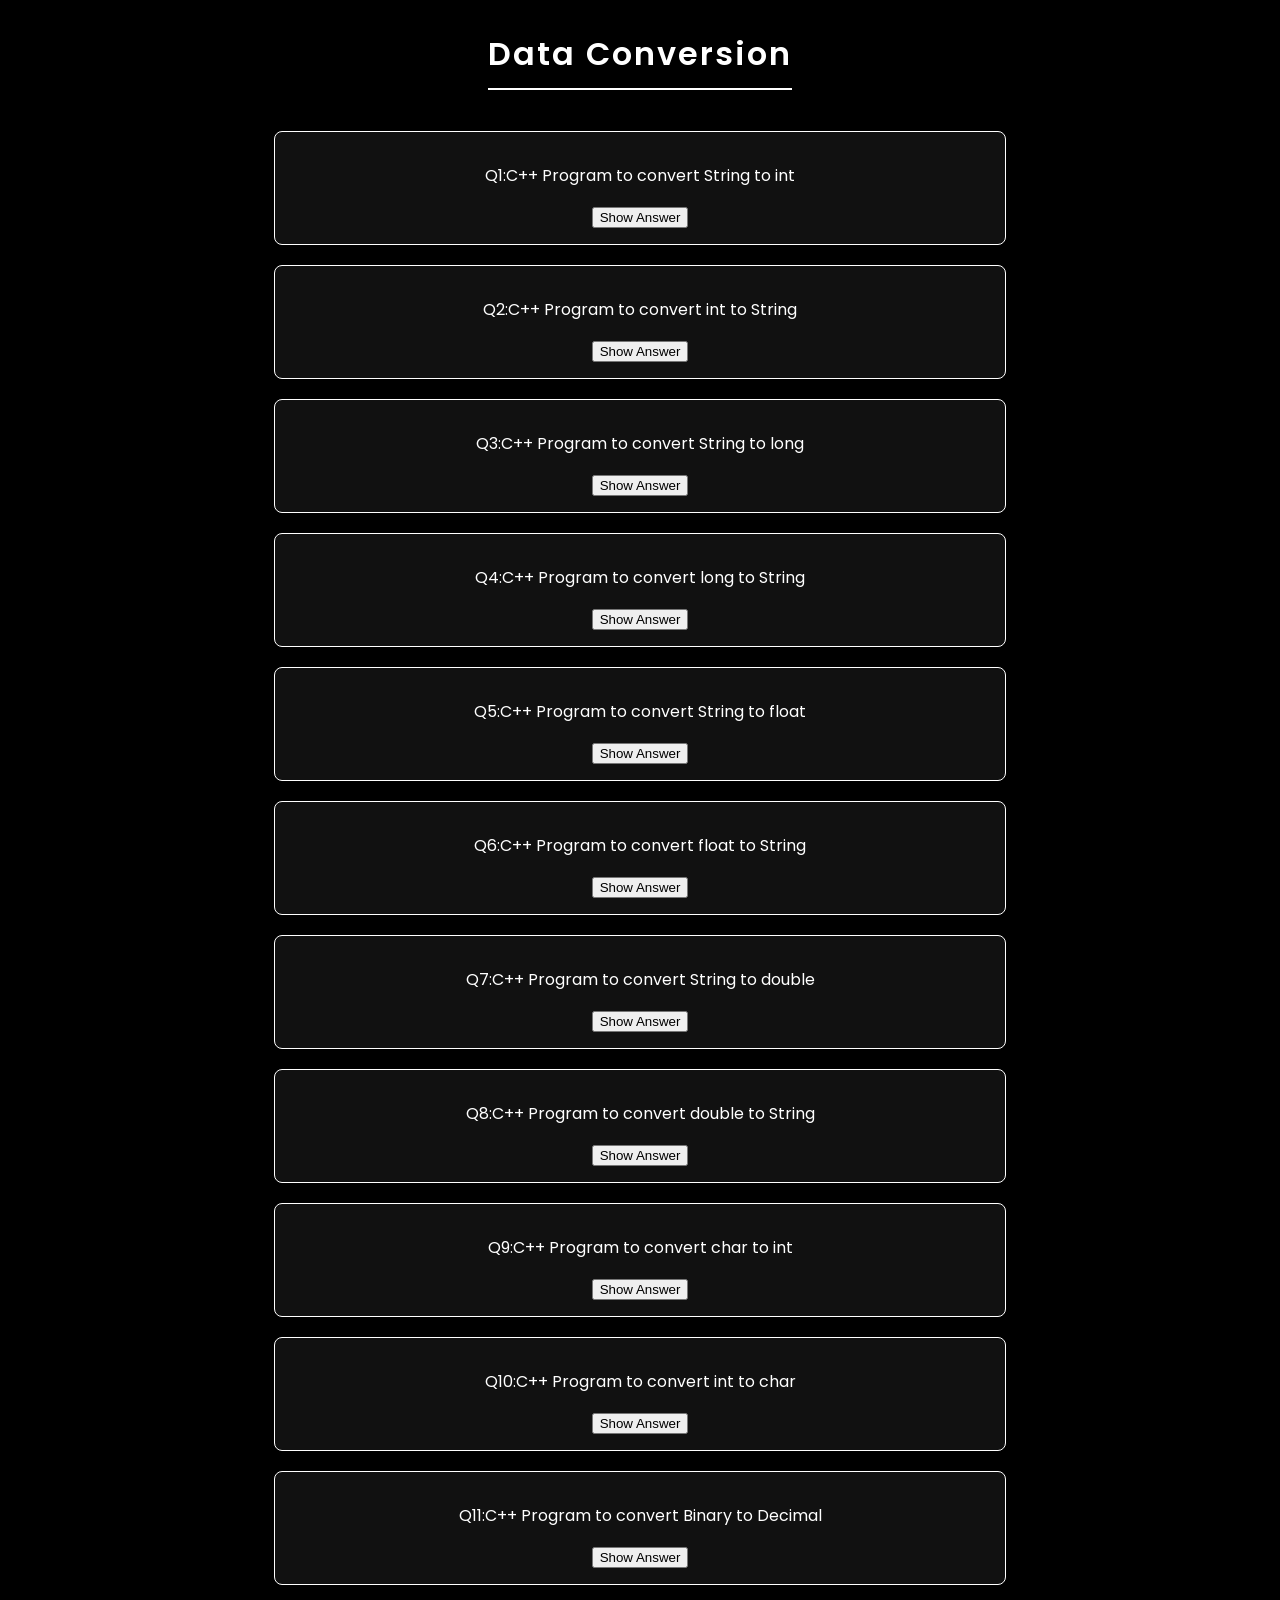
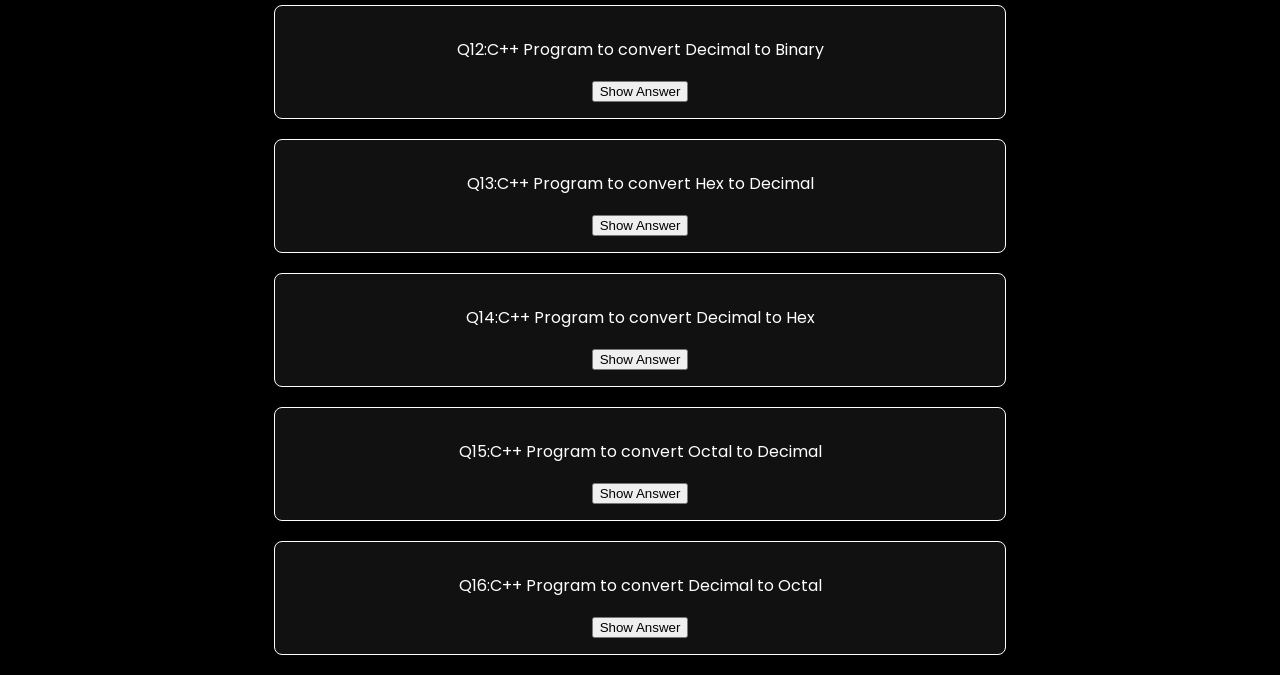
<file: dataconversion.html>
<!DOCTYPE html>
<html>
<head>
    <title>Data Conversion</title>
    <link rel="stylesheet" href="style.css">
</head>
<body>

<h1>Data Conversion</h1>

<div class="question">
    <p>Q1:C++ Program to convert String to int</p>
    <button onclick="toggle(this)">Show Answer</button>
<pre class="answer"><code>
#include <iostream>
#include <string>

using namespace std;


int main(){

    string text;
    int sign = 1;
    int index = 0;
    int number = 0;

    cout << "Enter numeric string: ";
    cin >> text;

    if (text.length() == 0){
        cout << "Invalid input \n";
        return 0;
    }

    if (text[0] == '-'){
        sign = -1;
        index = 1;
        if (index == (int)text.length()){
        cout << "Invalid input \n";
        return 0;
    }
    }

    for (int i = index; i < (int)text.length(); i++){
        if (text[i] < '0' || text[i] > '9'){
            cout << "Invalid input\n";
            return 0;
        }

        number = number * 10 + (text[i] - '0');
    }

    number = number * sign;

    cout << "Converted int value : " << number ;
    return 0;
}

OUTPUT:
Enter numeric string: 12243
Converted int value : 12243
</code></pre>
</div>

<div class="question">
    <p>Q2:C++ Program to convert int to String</p>
    <button onclick="toggle(this)">Show Answer</button>
<pre class="answer"><code>
#include <iostream>
#include <string>

using namespace std;


string tostr(int number){

    if (number == 0){
        return "0";
    }

    int sign = 1;
    if (number < 0){
        sign = -1;
        number = -number;
    }

    string reversed = "";
    while (number > 0){
        int digit = number % 10;
        reversed += (char)('0' + digit);
        number = number / 10;
    }

    string result = "";
    if (sign == -1){
        result += '-';
    }

    for (int i = (int)reversed.length() - 1; i >= 0; i--){
        result += reversed[i];
    }

    return result;
}


int main(){

    int number;

    cout << "Enter integer value : ";
    cin >> number;

    string text = tostr(number);

    cout << "Converted string value : " << text ;
    return 0;
}

OUTPUT:
Enter integer value : 34343
Converted string value : 34343
</code></pre>
</div>
<div class="question">
    <p>Q3:C++ Program to convert String to long</p>
    <button onclick="toggle(this)">Show Answer</button>
<pre class="answer"><code>
#include <iostream>
#include <string>

using namespace std;


int main(){

    string text;
    int sign = 1;
    int index = 0;
    long value = 0;

    cout << "Enter numeric string: ";
    cin >> text;

    if (text.length() == 0){
        cout << "Invalid input\n";
        return 0;
    }

    if (text[0] == '-'){
        sign = -1;
        index = 1;
        
            if (index == (int)text.length()){
                cout << "Invalid input\n";
                return 0;
            }
    }

    for (int i = index; i < (int)text.length(); i++){
        if (text[i] < '0' || text[i] > '9'){
            cout << "Invalid input\n";
            return 0;
        }

        value = value * 10 + (text[i] - '0');
    }

    value = value * sign;

    cout << "Converted long value : " << value ;
    return 0;
}

OUTPUT:
Enter numeric string: 34343
Converted long value : 34343    
</code></pre>
</div>

<div class="question">
    <p>Q4:C++ Program to convert long to String</p>
    <button onclick="toggle(this)">Show Answer</button>
<pre class="answer"><code>
#include <iostream>
#include <string>

using namespace std;


string toText(long number){

    if (number == 0){
        return "0";
    }

    int sign = 1;
    if (number < 0){
        sign = -1;
        number = -number;
    }

    string reversed = "";
    while (number > 0){
        reversed += (char)('0' + (number % 10));
        number = number / 10;
    }

    string result = "";
    if (sign == -1){
        result += '-';
    }

    for (int i = (int)reversed.length() - 1; i >= 0; i--){
        result += reversed[i];
    }

    return result;
}


int main(){

    int value;

    cout << "Enter long value : ";
    cin >> value;

    string text = toText(value);

    cout << "Converted string value: " << text ;
    return 0;
}

OUTPUT:
Enter long value : 22222
Converted string value: 22222
</code></pre>
</div>

<div class="question">
    <p>Q5:C++ Program to convert String to float</p>
    <button onclick="toggle(this)">Show Answer</button>
<pre class="answer"><code>
#include <iostream>
#include <string>

using namespace std;


int main(){

    string text;
    int sign = 1;
    int index = 0;
    int integerPart = 0;
    int fractionPart = 0;
    int divisor = 1;
    int hasDot = 0;

    cout << "Enter float in string form: ";
    cin >> text;

    if (text.length() == 0){
        cout << "Invalid input\n";
        return 0;
    }

    if (text[0] == '-'){
        sign = -1;
        index = 1;
    }

    for (int i = index; i < (int)text.length(); i++){
        if (text[i] == '.'){
            if (hasDot == 1){
                cout << "Invalid input\n";
                return 0;
            }

            hasDot = 1;
            continue;
        }

        if (text[i] < '0' || text[i] > '9'){
            cout << "Invalid input\n";
            return 0;
        }

        if (hasDot == 0){
            integerPart = integerPart * 10 + (text[i] - '0');
        }

        else{
            fractionPart = fractionPart * 10 + (text[i] - '0');
            divisor = divisor * 10;
        }
    }

    float value = (float)integerPart + (float)fractionPart / divisor;
    value = value * sign;

    cout << "Converted float value: " << value ;
    return 0;
}

OUTPUT:
Enter float in string form: 3232.43
Converted float value: 3232.43
</code></pre>
</div>

<div class="question">
    <p>Q6:C++ Program to convert float to String</p>
    <button onclick="toggle(this)">Show Answer</button>
<pre class="answer"><code>
#include <iostream>
#include <string>

using namespace std;


string intToText(int number){

    if (number == 0){
        return "0";
    }

    string reversed = "";
    while (number > 0){
        reversed += (char)('0' + (number % 10));
        number = number / 10;
    }

    string result = "";
    for (int i = (int)reversed.length() - 1; i >= 0; i--){
        result += reversed[i];
    }

    return result;
}


int main(){

    float value;

    cout << "Enter float value: ";
    cin >> value;

    int sign = 1;
    if (value < 0){
        sign = -1;
        value = -value;
    }

    int intPart = (int)value;
    float fraction = value - intPart;

    int threeDigits = (int)(fraction * 1000 + 0.5f);
    if (threeDigits == 1000){
        intPart++;
        threeDigits = 0;
    }

    string text = "";
    if (sign == -1){
        text += '-';
    }

    text += intToText(intPart);
    text += '.';

    text += (char)('0' + (threeDigits / 100));
    text += (char)('0' + (threeDigits / 10) % 10);
    text += (char)('0' + (threeDigits % 10));

    cout << "Converted string value : " << text ;
    return 0;
}

OUTPUT:
Enter float value: 233.44
Converted string value : 233.440
</code></pre>
</div>


<div class="question">
    <p>Q7:C++ Program to convert String to double</p>
    <button onclick="toggle(this)">Show Answer</button>
<pre class="answer"><code>
#include <iostream>
#include <string>

using namespace std;


int main(){

    string text;
    int sign = 1;
    int index = 0;
    int integerPart = 0;
    long fractionPart = 0;
    int divisor = 1;
    int hasDot = 0;

    cout << "Enter double in string form: ";
    cin >> text;

    if (text.length() == 0){
        cout << "Invalid input\n";
        return 0;
    }

    if (text[0] == '-'){
        sign = -1;
        index = 1;
    }

    for (int i = index; i < (int)text.length(); i++){
        if (text[i] == '.'){
            if (hasDot == 1){
                cout << "Invalid input\n";
                return 0;
            }

            hasDot = 1;
            continue;
        }

        if (text[i] < '0' || text[i] > '9'){
            cout << "Invalid input\n";
            return 0;
        }

        if (hasDot == 0){
            integerPart = integerPart * 10 + (text[i] - '0');
        }

        else{
            fractionPart = fractionPart * 10 + (text[i] - '0');
            divisor = divisor * 10;
        }
    }

    double value = (double)integerPart + (double)fractionPart / divisor;
    value = value * sign;

    cout << "Converted double value (float mode): " << value ;
    return 0;
}


OUTPUT:
Enter double in string form: 4.55
Converted double value (float mode): 4.55
</code></pre>
</div>


<div class="question">
    <p>Q8:C++ Program to convert double to String</p>
    <button onclick="toggle(this)">Show Answer</button>
<pre class="answer"><code>
#include <iostream>
#include <string>

using namespace std;


bool isValidDecimal(string text){

    if (text.length() == 0){
        return false;
    }

    int index = 0;
    int hasDot = 0;

    if (text[0] == '-'){
        index = 1;
    }

    if (index == (int)text.length()){
        return false;
    }

    for (int i = index; i < (int)text.length(); i++){
        if (text[i] == '.'){
            if (hasDot == 1){
                return false;
            }

            hasDot = 1;
            continue;
        }

        if (text[i] < '0' || text[i] > '9'){
            return false;
        }
    }

    return true;
}


int main(){

    string value;

    cout << "Enter double value : ";
    cin >> value;

    if (!isValidDecimal(value)){
        cout << "Invalid input\n";
        return 0;
    }

    cout << "Converted string value: " << value ;
    return 0;
}

OUTPUT:
Enter double value : 3.333333333333333333333333333333333333333333
Converted string value: 3.333333333333333333333333333333333333333333
</code></pre>
</div>

<div class="question">
    <p>Q9:C++ Program to convert char to int</p>
    <button onclick="toggle(this)">Show Answer</button>
<pre class="answer"><code>
#include <iostream>

using namespace std;


int main(){

    char ch;

    cout << "Enter a character: ";
    cin >> ch;

    int value = (int)ch;

    cout << "Converted int value: " << value ;
    return 0;
}

OUTPUT:
Enter a character: T
Converted int value: 84
</code></pre>
</div>


<div class="question">
    <p>Q10:C++ Program to convert int to char</p>
    <button onclick="toggle(this)">Show Answer</button>
<pre class="answer"><code>
#include <iostream>

using namespace std;


int main(){

    int value;

    cout << "Enter integer value (0 to 127) :";
    cin >> value;

    if (value < 0 || value > 127){
        cout << "Value out of range";
        return 0;
    }

    char ch = (char)value;

    cout << "Converted char value: " << ch ;
    return 0;
}

OUTPUT:
Enter integer value (0 to 127) :65
Converted char value: A
</code></pre>
</div>

<div class="question">
    <p>Q11:C++ Program to convert Binary to Decimal</p>
    <button onclick="toggle(this)">Show Answer</button>
<pre class="answer"><code>
#include <iostream>

using namespace std;


int main(){

    int binary;
    int decimal = 0;
    int place = 1;

    cout << "Enter binary number: ";
    cin >> binary;

    while (binary > 0){
        int digit = binary % 10;

        if (digit != 0 && digit != 1){
            cout << "Invalid binary number\n";
            return 0;
        }

        decimal += digit * place;
        place = place * 2;
        binary = binary / 10;
    }

    cout << "Decimal value: " << decimal ;
    return 0;
}

OUTPUT:
Enter binary number: 1010001
Decimal value: 81
</code></pre>
</div>


<div class="question">
    <p>Q12:C++ Program to convert Decimal to Binary</p>
    <button onclick="toggle(this)">Show Answer</button>
<pre class="answer"><code>
#include <iostream>

using namespace std;


int main(){

    int decimal;
    int binary[64];
    int index = 0;

    cout << "Enter decimal number: ";
    cin >> decimal;

    if (decimal == 0){
        cout << "Binary value: 0 ";
        return 0;
    }

    while (decimal > 0){
        binary[index] = decimal % 2;
        decimal = decimal / 2;
        index++;
    }

    cout << "Binary value : ";
    for (int i = index - 1; i >= 0; i--){
        cout << binary[i];
    }

    return 0;
}

OUTPUT:
Enter binary number: 1010001
Decimal value: 81
</code></pre>
</div>


<div class="question">
    <p>Q13:C++ Program to convert Hex to Decimal</p>
    <button onclick="toggle(this)">Show Answer</button>
<pre class="answer"><code>
#include <iostream>
#include <string>

using namespace std;


int hexValue(char ch){

    if (ch >= '0' && ch <= '9'){
        return ch - '0';
    }

    if (ch >= 'A' && ch <= 'F'){
        return 10 + (ch - 'A');
    }

    if (ch >= 'a' && ch <= 'f'){
        return 10 + (ch - 'a');
    }

    return -1;
}


int main(){

    string hex;
    int decimal = 0;

    cout << "Enter hex value : ";
    cin >> hex;

    for (int i = 0; i < (int)hex.length(); i++){
        int value = hexValue(hex[i]);

        if (value == -1){
            cout << "Invalid hex value";
            return 0;
        }

        decimal = decimal * 16 + value;
    }

    cout << "Decimal value : " << decimal ;
    return 0;
}

OUTPUT:
Enter hex value : 323ABD
Decimal value : 3291837
</code></pre>
</div>


<div class="question">
    <p>Q14:C++ Program to convert Decimal to Hex</p>
    <button onclick="toggle(this)">Show Answer</button>
<pre class="answer"><code>
#include <iostream>
#include <string>

using namespace std;


int main(){

    int decimal;
    string hex = "";

    cout << "Enter decimal number: ";
    cin >> decimal;

    if (decimal == 0){
        cout << "Hex value: 0 ";
        return 0;
    }

    while (decimal > 0){
        int rem = decimal % 16;

        if (rem < 10){
            hex += (char)('0' + rem);
        }

        else{
            hex += (char)('A' + (rem - 10));
        }

        decimal = decimal / 16;
    }

    string result = "";
    for (int i = (int)hex.length() - 1; i >= 0; i--){
        result += hex[i];
    }

    cout << "Hex value : " << result ;
    return 0;
}

OUTPUT:
Enter decimal number: 3291837
Hex value : 323ABD
</code></pre>
</div>

<div class="question">
    <p>Q15:C++ Program to convert Octal to Decimal</p>
    <button onclick="toggle(this)">Show Answer</button>
<pre class="answer"><code>
#include <iostream>

using namespace std;


int main(){

    int octal;
    int decimal = 0;
    int place = 1;

    cout << "Enter octal number: ";
    cin >> octal;

    while (octal > 0){
        int digit = octal % 10;

        if (digit < 0 || digit > 7){
            cout << "Invalid octal number ";
            return 0;
        }

        decimal += digit * place;
        place = place * 8;
        octal = octal / 10;
    }

    cout << "Decimal valuev: " << decimal ;
    return 0;
}

OUTPUT:
Enter octal number: 23477
Decimal valuev: 10047
</code></pre>
</div>

<div class="question">
    <p>Q16:C++ Program to convert Decimal to Octal</p>
    <button onclick="toggle(this)">Show Answer</button>
<pre class="answer"><code>
#include <iostream>

using namespace std;


int main(){

    int decimal;
    int octal[64];
    int index = 0;

    cout << "Enter decimal number: ";
    cin >> decimal;

    if (decimal == 0){
        cout << "Octal value: 0 ";
        return 0;
    }

    while (decimal > 0){
        octal[index] = decimal % 8;
        decimal = decimal / 8;
        index++;
    }

    cout << "Octal value: ";
    for (int i = index - 1; i >= 0; i--){
        cout << octal[i];
    }

    return 0;
}

OUTPUT:
Enter decimal number: 10047
Octal value: 23477

</code></pre>
</div>

<script src="script.js"></script>
</body>
</html>
</file>
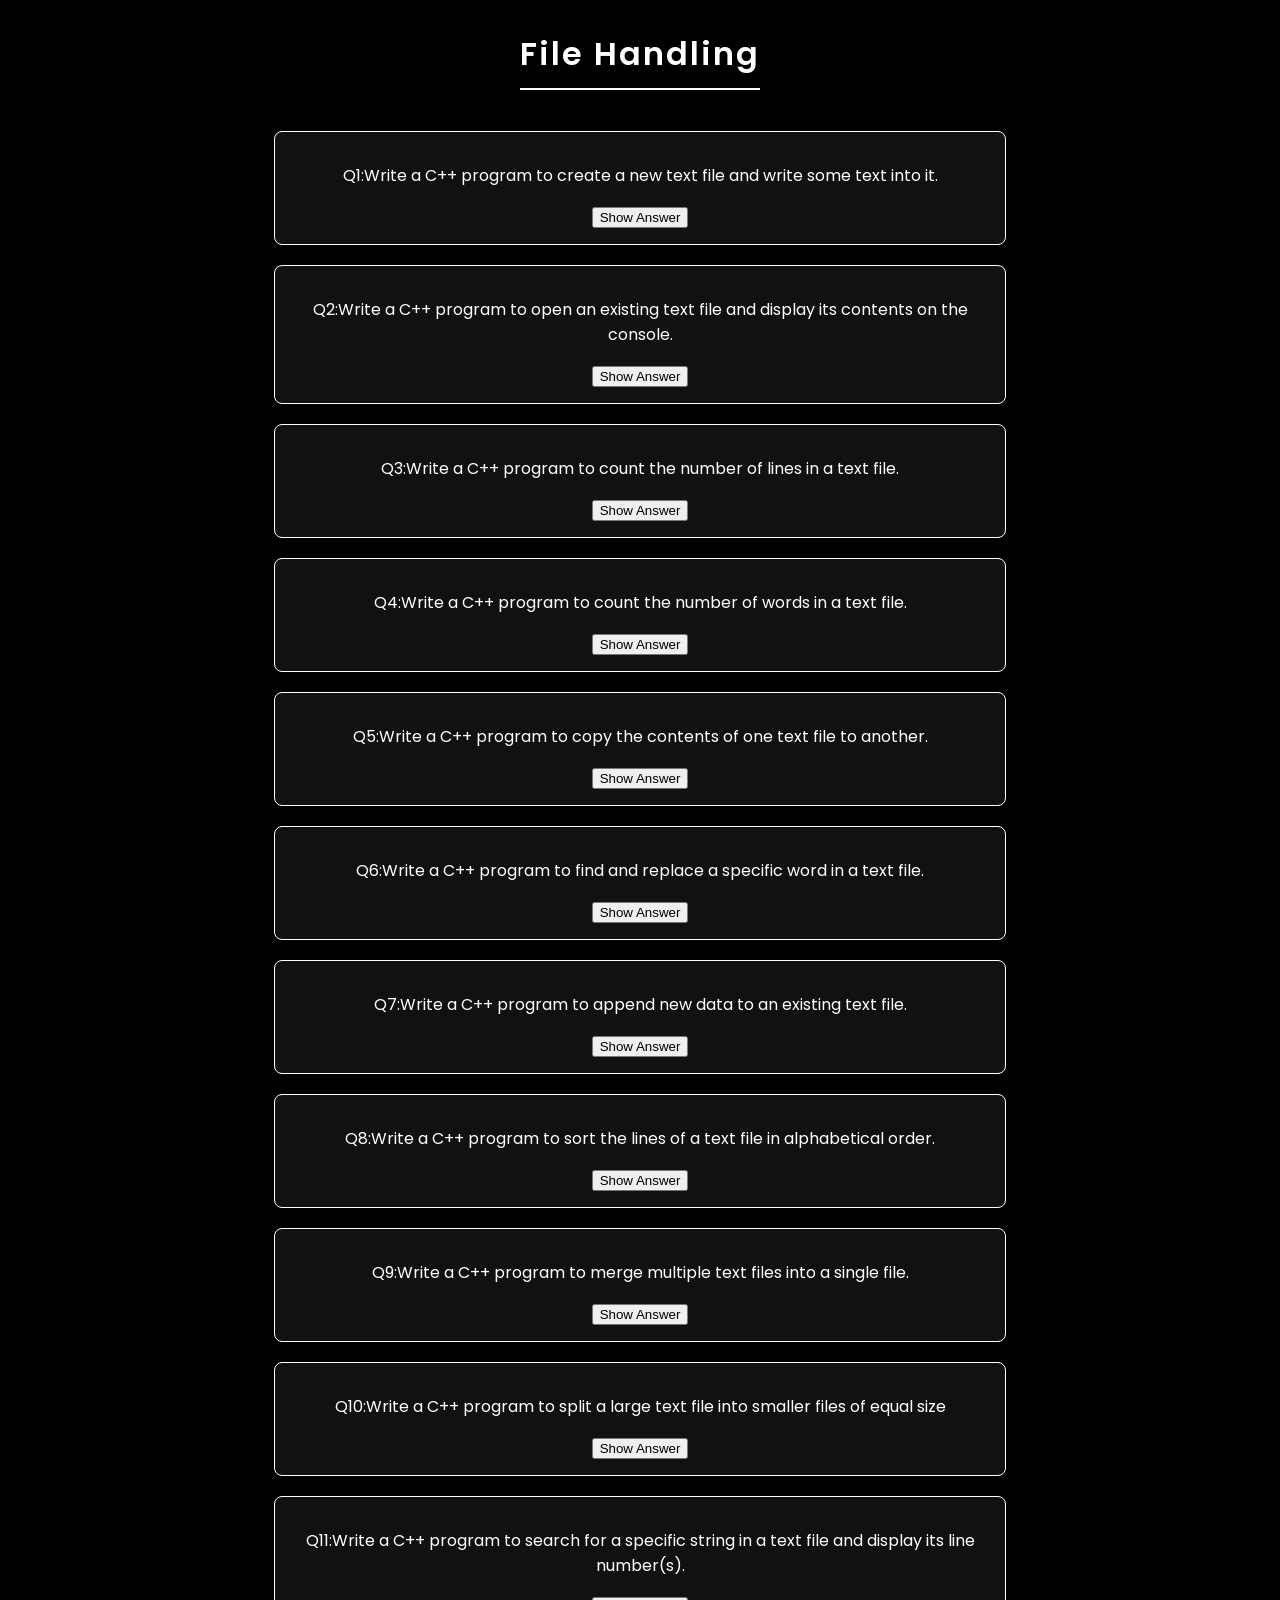
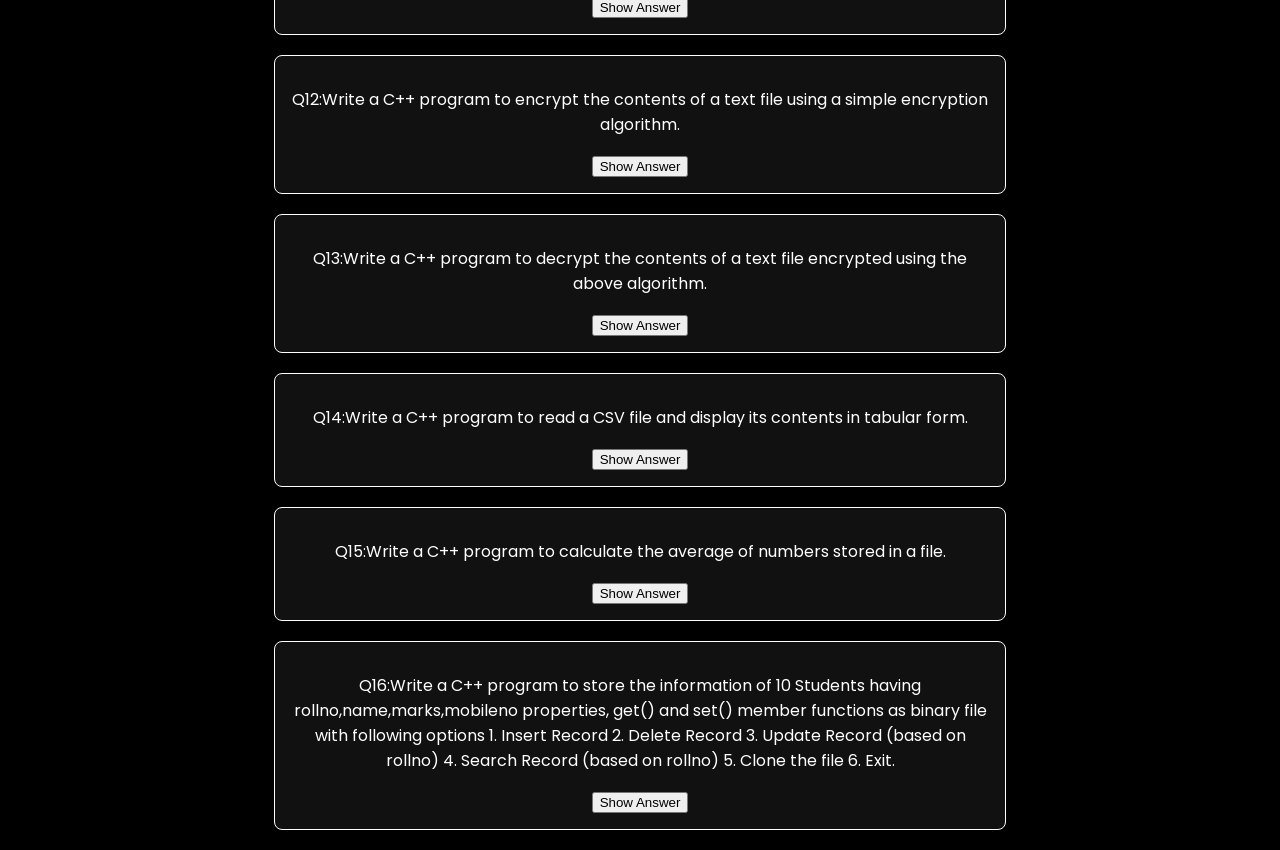
<file: file.html>
<!DOCTYPE html>
<html>
<head>
    <title>File Handling</title>
    <link rel="stylesheet" href="style.css">
</head>
<body>

<h1>File Handling</h1>

<div class="question">
    <p>Q1:Write a C++ program to create a new text file and write some text into it.</p>
    <button onclick="toggle(this)">Show Answer</button>
<pre class="answer"><code>
#include&lt;iostream&gt;
#include <fstream>
using namespace std;

int main(){

    ofstream file("data.txt");
    if (!file.is_open()){
        cout << "file not opened ";
        return 0;
    }
    else {
        cout << "file opened ";
    }


    file << "Hellllo \n"; 
    cout << "Data Entered ";
    file.close();
    return 1;
}

</code></pre>
</div>

<div class="question">
    <p>Q2:Write a C++ program to open an existing text file and display its contents on the console.</p>
    <button onclick="toggle(this)">Show Answer</button>
<pre class="answer"><code>
#include&lt;iostream&gt;
#include <fstream>
using namespace std;

int main(){

    ifstream file ("data.txt");
    if (!file.is_open()){
        cout << "file not opened ";
        return 0;
    }
    else {
        cout << "file opened \n\n";
    }

    char a;
    while (file.get(a))
    {
       cout << a;
    }

    file.close();
    return 1;
    

}

</code></pre>
</div>

<div class="question">
    <p>Q3:Write a C++ program to count the number of lines in a text file.</p>
    <button onclick="toggle(this)">Show Answer</button>
<pre class="answer"><code>
#include&lt;iostream&gt;
#include <fstream>
using namespace std;

int main(){

    ifstream file ("data.txt");
    if (!file.is_open()){
        cout << "file not opened ";
        return 0;
    }
    else {
        cout << "file opened \n\n";
    }

    int a = 0;
    string temp;
    while (getline(file,temp))
    {
       a++;
    }

    cout << "No of Lines : "<< a;
    file.close();
    return 1;
    

}

OUTPUT:
No of Lines : 4

</code></pre>
</div>

<div class="question">
    <p>Q4:Write a C++ program to count the number of words in a text file.</p>
    <button onclick="toggle(this)">Show Answer</button>
<pre class="answer"><code>
#include&lt;iostream&gt;
#include <fstream>
using namespace std;

int main(){

    ifstream file ("data.txt");
    if (!file.is_open()){
        cout << "file not opened ";
        return 0;
    }
    else {
        cout << "file opened \n\n";
    }

    int a = 0;
    string temp;
    while (file >> temp)
    {
       a++;
    }

    cout << "No of Words : "<< a;
    file.close();
    return 1;
    

}

OUTPUT:
file opened 
No of Words : 5

</code></pre>
</div>


<div class="question">
    <p>Q5:Write a C++ program to copy the contents of one text file to another.</p>
    <button onclick="toggle(this)">Show Answer</button>
<pre class="answer"><code>
#include&lt;iostream&gt;
#include <fstream>
using namespace std;

int main(){

    string path = "data.txt";
    ifstream file (path);
    if (!file.is_open()){
        cout << "file not opened ";
        return 0;
    }
    else {
        cout << "file opened \n\n";
    }
    ofstream copy("copyof_"+ path);
    if (!copy.is_open()){
        cout << "Copy file not opened ";
        return 0;
    }
    else {
        cout << "Copy file opened \n";
    }

    char a;
    while (file.get(a))
    {
        copy << a;
    }

    cout << "file Copied";
    file.close();
    return 1;
    

}

OUTPUT:
file opened 

Copy file opened
file Copied
</code></pre>
</div>

<div class="question">
    <p>Q6:Write a C++ program to find and replace a specific word in a text file.</p>
    <button onclick="toggle(this)">Show Answer</button>
<pre class="answer"><code>
#include&lt;iostream&gt;
#include <fstream>
using namespace std;

int main(){

    fstream file ("data.txt",ios::in | ios::out);
    if (!file.is_open()){
        cout << "file not opened ";
        return 0;
    }
    else {
        cout << "file opened \n\n";
    }

    string temp,word;
    cout << "Enter the word to search : ";
    cin >> temp;
    cout << "Enter the word to Replace : ";
    cin >> word;
    while (file >> temp)
    {

        if (temp == word){

            if (temp.length() == word.length()){
                file.seekg(-temp.length(),ios::cur);
                file << word;
                cout << "Word Replaced\n";
                break;
            }
            else {
                cout << "Word size not match\n";
                
            }

        }
    }

    cout << "Word Replaced ";
    file.close();
    return 1;
    

}
OUTPUT:

</code></pre>
</div>


<div class="question">
    <p>Q7:Write a C++ program to append new data to an existing text file.</p>
    <button onclick="toggle(this)">Show Answer</button>
<pre class="answer"><code>
#include&lt;iostream&gt;
#include <fstream>
using namespace std;

int main(){

    ofstream file ("data.txt",ios::app);
    if (!file.is_open()){
        cout << "file not opened ";
        return 0;
    }
    else {
        cout << "file opened \n\n";
    }

    string temp;
    cout << "Enter the data : ";
    getline(cin, temp);
    file << temp;
    cout << "Appeded";
    file.close();
    return 1;
    

}

OUTPUT:
file opened 

Enter the data : Yooo Hii
Appeded
</code></pre>
</div>

<div class="question">
    <p>Q8:Write a C++ program to sort the lines of a text file in alphabetical order.</p>
    <button onclick="toggle(this)">Show Answer</button>
<pre class="answer"><code>




</code></pre>
</div>


<div class="question">
    <p>Q9:Write a C++ program to merge multiple text files into a single file.</p>
    <button onclick="toggle(this)">Show Answer</button>
<pre class="answer"><code>
#include&lt;iostream&gt;
#include <fstream>
using namespace std;

int main(){

    ifstream file1 ("data1.txt");
    ifstream file2 ("data2.txt");
    ifstream file3 ("data3.txt");
    ofstream merge ("merge.txt");

    if (!file1.is_open() || !file2.is_open() ||!file3.is_open() ||!merge.is_open()){
        cout << "files not opened ";
        return 0;
    }
    else {
        cout << "files opened \n\n";
    }

    char a;
    while (file1.get(a))
    {
        merge << a;
    }
    while (file2.get(a))
    {
        merge << a;
    }
    while (file3.get(a))
    {
        merge << a;
    }

    cout << "File Merged";
    return 1;



}

OUTPUT:
 files opened 

File Merged


merge.txt

A well-structured paragraph serves as a foundational building block of writing, focusing on a single, cohesive idea. t typically begins with a clear topic sentence that introduces the main point, followed by supporting sentences that provide relevant details, evidence, or examples to develop that idea.To maintain flow and coherence, writers often use transition words to connect these sentences logically. Finally, a strong paragraph closes with a concluding sentence that summarizes the main point or bridges to the next topic. While often composed of three to five sentences, the length can vary depending on the depth of the topic and the writer's style.



</code></pre>
</div>

<div class="question">
    <p>Q10:Write a C++ program to split a large text file into smaller files of equal size</p>
    <button onclick="toggle(this)">Show Answer</button>
<pre class="answer"><code>
#include&lt;iostream&gt;
#include <fstream>
using namespace std;

int main() {

    ifstream data("data.txt");
    ofstream file1("split1.txt");
    ofstream file2("split2.txt");
    ofstream file3("split3.txt");

    if (!data || !file1 || !file2 || !file3) {
        cout << "Files not opened";
        return 0;
    }

    cout << "Files opened\n";

    data.seekg(0, ios::end);
    int size = data.tellg();
    data.seekg(0, ios::beg);

    int f = size / 3;

    char a;
    int count = 0;

    while (data.get(a)) {
        if (count < f)
            file1 << a;
        else if (count < 2 * f)
            file2 << a;
        else
            file3 << a;

        count++;
    }

    cout << "File Splitted";
}



OUTPUT:
Files opened
File Split Successfully
</code></pre>
</div>


<div class="question">
    <p>Q11:Write a C++ program to search for a specific string in a text file and display its line number(s).</p>
    <button onclick="toggle(this)">Show Answer</button>
<pre class="answer"><code>
#include <iostream>
#include <fstream>
using namespace std;

int main(){

    ifstream file ("data.txt");
    if (!file.is_open()){
        cout << "file not opened ";
        return 0;
    }
    else {
        cout << "file opened \n\n";
    }

    string temp,search;
    cout << "Enter the sting to search : ";
    cin >> search;
    int a = 0;
    while (getline(file,temp))
    {
        a++;
      if (temp.find(search) != string::npos) {
        cout << "Word found , Line no : " << a << "\n";
    } 
    }

    file.close();
    return 1;

    

}


OUTPUT:
file opened 

Enter the sting to search : Hell
Word found , Line no : 1
Word found , Line no : 2
Word found , Line no : 4

</code></pre>
</div>



<div class="question">
    <p>Q12:Write a C++ program to encrypt the contents of a text file using a simple encryption algorithm.</p>
    <button onclick="toggle(this)">Show Answer</button>
<pre class="answer"><code>
#include <iostream>
#include <fstream>
using namespace std;

int main() {

    ifstream data("data.txt",ios::in);
    ofstream encrypt("encrypted.txt",ios::out);


    if (!data.is_open() || !encrypt.is_open()){
        cout << "File no opened ";
        return 0;
    }

    else {
        cout << "File Opened ";
    }
   
    char a;
    
    while (data.get(a)){
        encrypt << (char)(a+3);
    }
    cout << "Data Added \n";

}


OUTPUT:
File Opened Data Added 

ENCRYPTED FIEL 
</code></pre>
</div>


<div class="question">
    <p>Q13:Write a C++ program to decrypt the contents of a text file encrypted using the above algorithm.</p>
    <button onclick="toggle(this)">Show Answer</button>
<pre class="answer"><code>
#include <iostream>
#include <fstream>
using namespace std;

int main() {


    ifstream decrypt("encrypted.txt");

     if (!decrypt.is_open()){
        cout << "File no opened ";
        return 0;
    }
    else {
        cout << "file opened ";
    }

    char a;
    while(decrypt.get(a)){
        cout << (char)(a-3) ;
    }

    cout << "\nEnd ";
    return 1;
}

OUTPUT:
file opened A well-structured paragraph serves as a foundational building block of writing, focusing on a single, cohesive idea. t typically begins with a clear topic sentence that introduces the main point, followed by supporting sentences that provide relevant details, evidence, or examples to develop that idea.To maintain flow and coherence, writers often use transition words to connect these sentences logically. Finally, a strong paragraph closes with a concluding sentence that summarizes the main point or bridges to the next topic. While often composed of three to five sentences, the length can vary depending on the depth of the topic and the writer's style.
End
</code></pre>
</div>

<div class="question">
    <p>Q14:Write a C++ program to read a CSV file and display its contents in tabular form.</p>
    <button onclick="toggle(this)">Show Answer</button>
<pre class="answer"><code>
#include <iostream>
#include <fstream>
#include <sstream>
#include <string>
#include <iomanip>

using namespace std;


int main(){

    ifstream file("data.csv",ios::in);

    string line , cell;

    while (getline(file,line)){
        
        stringstream ss(line);
        while (getline(ss,cell,',')){
            cout << left << std::setw(10) << cell ;
        }
        cout << "\n";
        
    }


    return 0 ;
}
OUTPUT:
ID        Name      Class     Maths     Science   English   Computer  Total     Average   Grade     Status    
101       Aman      12A       78        82        75        80        315       78.75     B         Pass      
102       Simran    12A       88        79        82        86        335       83.75     A         Pass
103       Rahul     12B       65        70        68        72        275       68.75     C         Pass      
104       Priya     12B       92        91        89        95        367       91.75     A+        Pass    
</code></pre>
</div>


<div class="question">
    <p>Q15:Write a C++ program to calculate the average of numbers stored in a file.</p>
    <button onclick="toggle(this)">Show Answer</button>
<pre class="answer"><code>
#include <iostream>
#include <fstream>
using namespace std;

int main() {
    ofstream fout("numbers.txt");
    int num;

    // Writing numbers into file
    cout << "Enter 5 numbers:\n";
    for(int i = 0; i < 5; i++) {
        cin >> num;
        fout << num << " ";
    }
    fout.close();

    // Reading and calculating average
    ifstream fin("numbers.txt");
    int sum = 0, count = 0;

    while(fin >> num) {
        sum += num;
        count++;
    }
    fin.close();

    float avg = (float)sum / count;
    cout << "Average = " << avg;

    return 0;
}
OUTPUT:
Enter 5 numbers:
10
20
30
40
50
Average = 30


</code></pre>
</div>


<div class="question">
    <p>Q16:Write a C++ program to store the information of 10 Students having rollno,name,marks,mobileno properties, get() and set() member functions as binary file with following options 1. Insert Record 2. Delete Record 3. Update Record (based on rollno) 4. Search Record (based on rollno) 5. Clone the file 6. Exit.</p>
    <button onclick="toggle(this)">Show Answer</button>
<pre class="answer"><code>
#include <iostream>
#include <fstream>
using namespace std;

class Student {
    int rollno;
    char name[50];
    float marks;
    char mobileno[15];

public:
    void get() {
        cout << "Enter Roll No: ";
        cin >> rollno;
        cout << "Enter Name: ";
        cin >> name;
        cout << "Enter Marks: ";
        cin >> marks;
        cout << "Enter Mobile No: ";
        cin >> mobileno;
    }

    void show() {
        cout << "\nRoll No: " << rollno
             << "\nName: " << name
             << "\nMarks: " << marks
             << "\nMobile: " << mobileno << endl;
    }

    int getRoll() {
        return rollno;
    }

    void setMarks(float m) {
        marks = m;
    }
};

void insertRecord() {
    ofstream fout("student.dat", ios::binary | ios::app);
    Student s;
    s.get();
    fout.write((char*)&s, sizeof(s));
    fout.close();
}

void displayAll() {
    ifstream fin("student.dat", ios::binary);
    Student s;
    while(fin.read((char*)&s, sizeof(s))) {
        s.show();
    }
    fin.close();
}

void searchRecord(int r) {
    ifstream fin("student.dat", ios::binary);
    Student s;
    while(fin.read((char*)&s, sizeof(s))) {
        if(s.getRoll() == r) {
            cout << "Record Found:";
            s.show();
            return;
        }
    }
    cout << "Record Not Found\n";
    fin.close();
}

void deleteRecord(int r) {
    ifstream fin("student.dat", ios::binary);
    ofstream fout("temp.dat", ios::binary);
    Student s;

    while(fin.read((char*)&s, sizeof(s))) {
        if(s.getRoll() != r)
            fout.write((char*)&s, sizeof(s));
    }

    fin.close();
    fout.close();

    remove("student.dat");
    rename("temp.dat", "student.dat");
}

void updateRecord(int r) {
    fstream file("student.dat", ios::binary | ios::in | ios::out);
    Student s;

    while(file.read((char*)&s, sizeof(s))) {
        if(s.getRoll() == r) {
            float newMarks;
            cout << "Enter new marks: ";
            cin >> newMarks;
            s.setMarks(newMarks);

            int pos = -1 * sizeof(s);
            file.seekp(pos, ios::cur);
            file.write((char*)&s, sizeof(s));

            cout << "Record Updated\n";
            return;
        }
    }
    cout << "Record Not Found\n";
    file.close();
}

void cloneFile() {
    ifstream fin("student.dat", ios::binary);
    ofstream fout("clone.dat", ios::binary);
    Student s;

    while(fin.read((char*)&s, sizeof(s))) {
        fout.write((char*)&s, sizeof(s));
    }

    cout << "File Cloned Successfully\n";

    fin.close();
    fout.close();
}

int main() {
    int choice, roll;

    do {
        cout << "\n1.Insert\n2.Delete\n3.Update\n4.Search\n5.Clone\n6.Display\n7.Exit\n";
        cout << "Enter choice: ";
        cin >> choice;

        switch(choice) {
            case 1: insertRecord(); break;
            case 2:
                cout << "Enter Roll No: ";
                cin >> roll;
                deleteRecord(roll);
                break;
            case 3:
                cout << "Enter Roll No: ";
                cin >> roll;
                updateRecord(roll);
                break;
            case 4:
                cout << "Enter Roll No: ";
                cin >> roll;
                searchRecord(roll);
                break;
            case 5: cloneFile(); break;
            case 6: displayAll(); break;
        }

    } while(choice != 7);

    return 0;
}

OUTPUT:
1.Insert
2.Delete
3.Update
4.Search
5.Clone
6.Display
7.Exit
Enter choice: 1

Enter Roll No: 1
Enter Name: Aman
Enter Marks: 85
Enter Mobile No: 9876543210

Enter choice: 1
Enter Roll No: 2
Enter Name: Ravi
Enter Marks: 78
Enter Mobile No: 9123456780

Enter choice: 6

Roll No: 1
Name: Aman
Marks: 85
Mobile: 9876543210

Roll No: 2
Name: Ravi
Marks: 78
Mobile: 9123456780

Enter choice: 4
Enter Roll No: 1
Record Found:
Roll No: 1
Name: Aman
Marks: 85
Mobile: 9876543210

Enter choice: 3
Enter Roll No: 1
Enter new marks: 90
Record Updated

Enter choice: 5
File Cloned Successfully

Enter choice: 7
</code></pre>
</div>




<script src="script.js"></script>
</body>
</html>
</file>
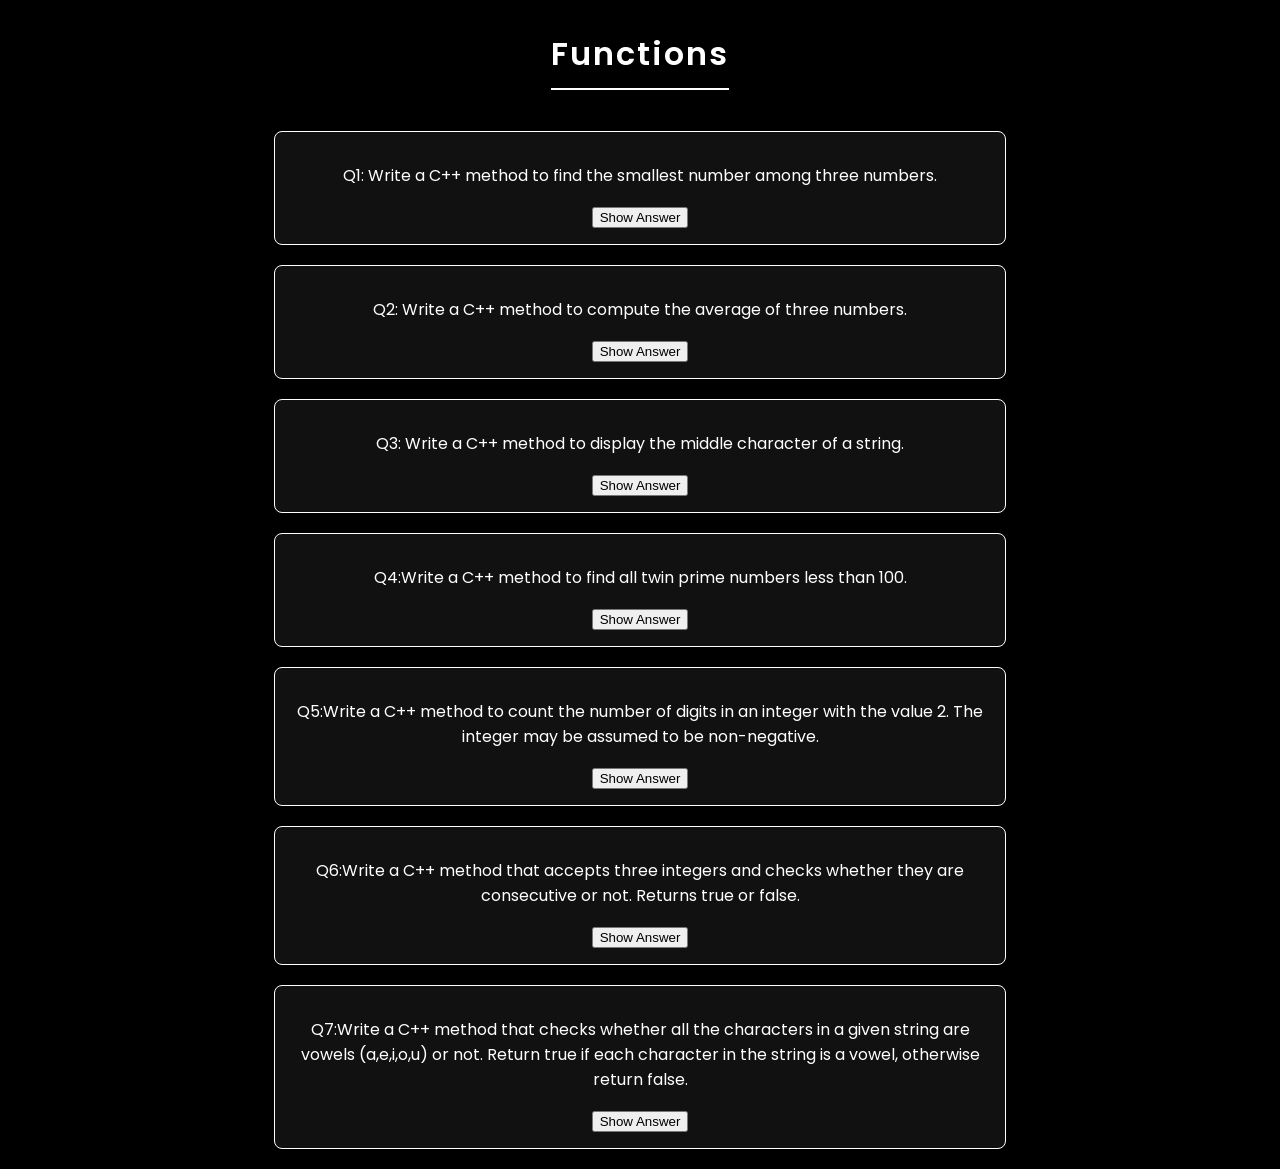
<file: functions.html>
<!DOCTYPE html>
<html>
<head>
    <title>Function</title>
    <link rel="stylesheet" href="style.css">
</head>
<body>

<h1>Functions</h1>

<div class="question">
    <p>Q1: Write a C++ method to find the smallest number among three numbers.</p>
    <button onclick="toggle(this)">Show Answer</button>
<pre class="answer"><code>
#include&lt;iostream&gt;
using namespace std;

int smallest(int a, int b, int c) {
    int min = a;
    if (b < min) min = b;
    if (c < min) min = c;
    return min;
}

int main() {
    int a, b, c;
    cin >> a >> b >> c;
    cout << "Smallest: " << smallest(a, b, c);
    return 0;
}

OUTPUT:
2 3 4
Smallest: 2
</code></pre>
</div>

<div class="question">
    <p>Q2: Write a C++ method to compute the average of three numbers.</p>
    <button onclick="toggle(this)">Show Answer</button>
  <pre class="answer"><code>
#include&lt;iostream&gt;
using namespace std;

double average(int a, int b, int c) {
    return (a + b + c) / 3.0;
}

int main() {
    int a, b, c;
    cin >> a >> b >> c;
    cout << "Average: " << average(a, b, c);
    return 0;
}

OUTPUT:
2 3 4
Average: 3
</code></pre>
</div>

<div class="question">
    <p>Q3: Write a C++ method to display the middle character of a string.</p>
    <button onclick="toggle(this)">Show Answer</button>
  <pre class="answer"><code>
#include&lt;iostream&gt;
using namespace std;

void middleChar(string str) {
    int len = str.length();
    if (len % 2 == 0)
        cout << str[len/2 - 1] << str[len/2];
    else
        cout << str[len/2];
}

int main() {
    string str;
    cin >> str;
    middleChar(str);
    return 0;
}

OUTPUT:
hola
ol
</code></pre>
</div>

<div class="question">
    <p>Q4:Write a C++ method to find all twin prime numbers less than 100.</p>
    <button onclick="toggle(this)">Show Answer</button>
  <pre class="answer"><code>
#include&lt;iostream&gt;
using namespace std;

bool isPrime(int n) {
    if (n < 2) return false;
    for (int i = 2; i <= n/2; i++)
        if (n % i == 0) return false;
    return true;
}

void twinPrimes() {
    for (int i = 2; i < 100; i++) {
        if (isPrime(i) && isPrime(i + 2))
            cout << "(" << i << ", " << i + 2 << ")\n";
    }
}

int main() {
    twinPrimes();
    return 0;
}

OUTPUT:
(3, 5)
(5, 7)
(11, 13)
(17, 19)
(29, 31)
(41, 43)
(59, 61)
(71, 73)
</code></pre>
</div>

<div class="question">
    <p>Q5:Write a C++ method to count the number of digits in an integer with the value 2. The integer may be assumed to be non-negative.</p>
    <button onclick="toggle(this)">Show Answer</button>
  <pre class="answer"><code>
#include&lt;iostream&gt;
using namespace std;

int countTwos(int n) {
    int count = 0;
    while (n > 0) {
        if (n % 10 == 2)
            count++;
        n /= 10;
    }
    return count;
}

int main() {
    int num;
    cin >> num;
    cout << "Count of 2s: " << countTwos(num);
    return 0;
}

OUTPUT:
2   
Count of 2s: 1
</code></pre>
</div>

<div class="question">
    <p>Q6:Write a C++ method that accepts three integers and checks whether they are consecutive or not. Returns true or false.</p>
    <button onclick="toggle(this)">Show Answer</button>
  <pre class="answer"><code>
#include&lt;iostream&gt;
#include <algorithm>
using namespace std;

bool areConsecutive(int a, int b, int c) {
    int arr[3] = {a, b, c};
    sort(arr, arr + 3);
    return (arr[1] == arr[0] + 1 && arr[2] == arr[1] + 1);
}

int main() {
    int a, b, c;
    cin >> a >> b >> c;

    if (areConsecutive(a, b, c))
        cout << "Consecutive";
    else
        cout << "Not consecutive";

    return 0;
}

OUTPUT:
3 4 5
Consecutive
</code></pre>
</div>

<div class="question">
    <p>Q7:Write a C++ method that checks whether all the characters in a given string are vowels (a,e,i,o,u) or not. Return true if each character in the string is a vowel, otherwise return false.</p>
    <button onclick="toggle(this)">Show Answer</button>
  <pre class="answer"><code>
#include&lt;iostream&gt;
using namespace std;

bool allVowels(string str) {
    for (int i = 0; i < str.length(); i++) {
        char ch = tolower(str[i]);
        if (ch!='a' && ch!='e' && ch!='i' && ch!='o' && ch!='u')
            return false;
    }
    return true;
}

int main() {
    string str;
    cin >> str;

    if (allVowels(str))
        cout << "All vowels";
    else
        cout << "Not all vowels";

    return 0;
}

OUTPUT:
hello
Not all vowels
</code></pre>
</div>


<script src="script.js"></script>
</body>
</html>
</file>
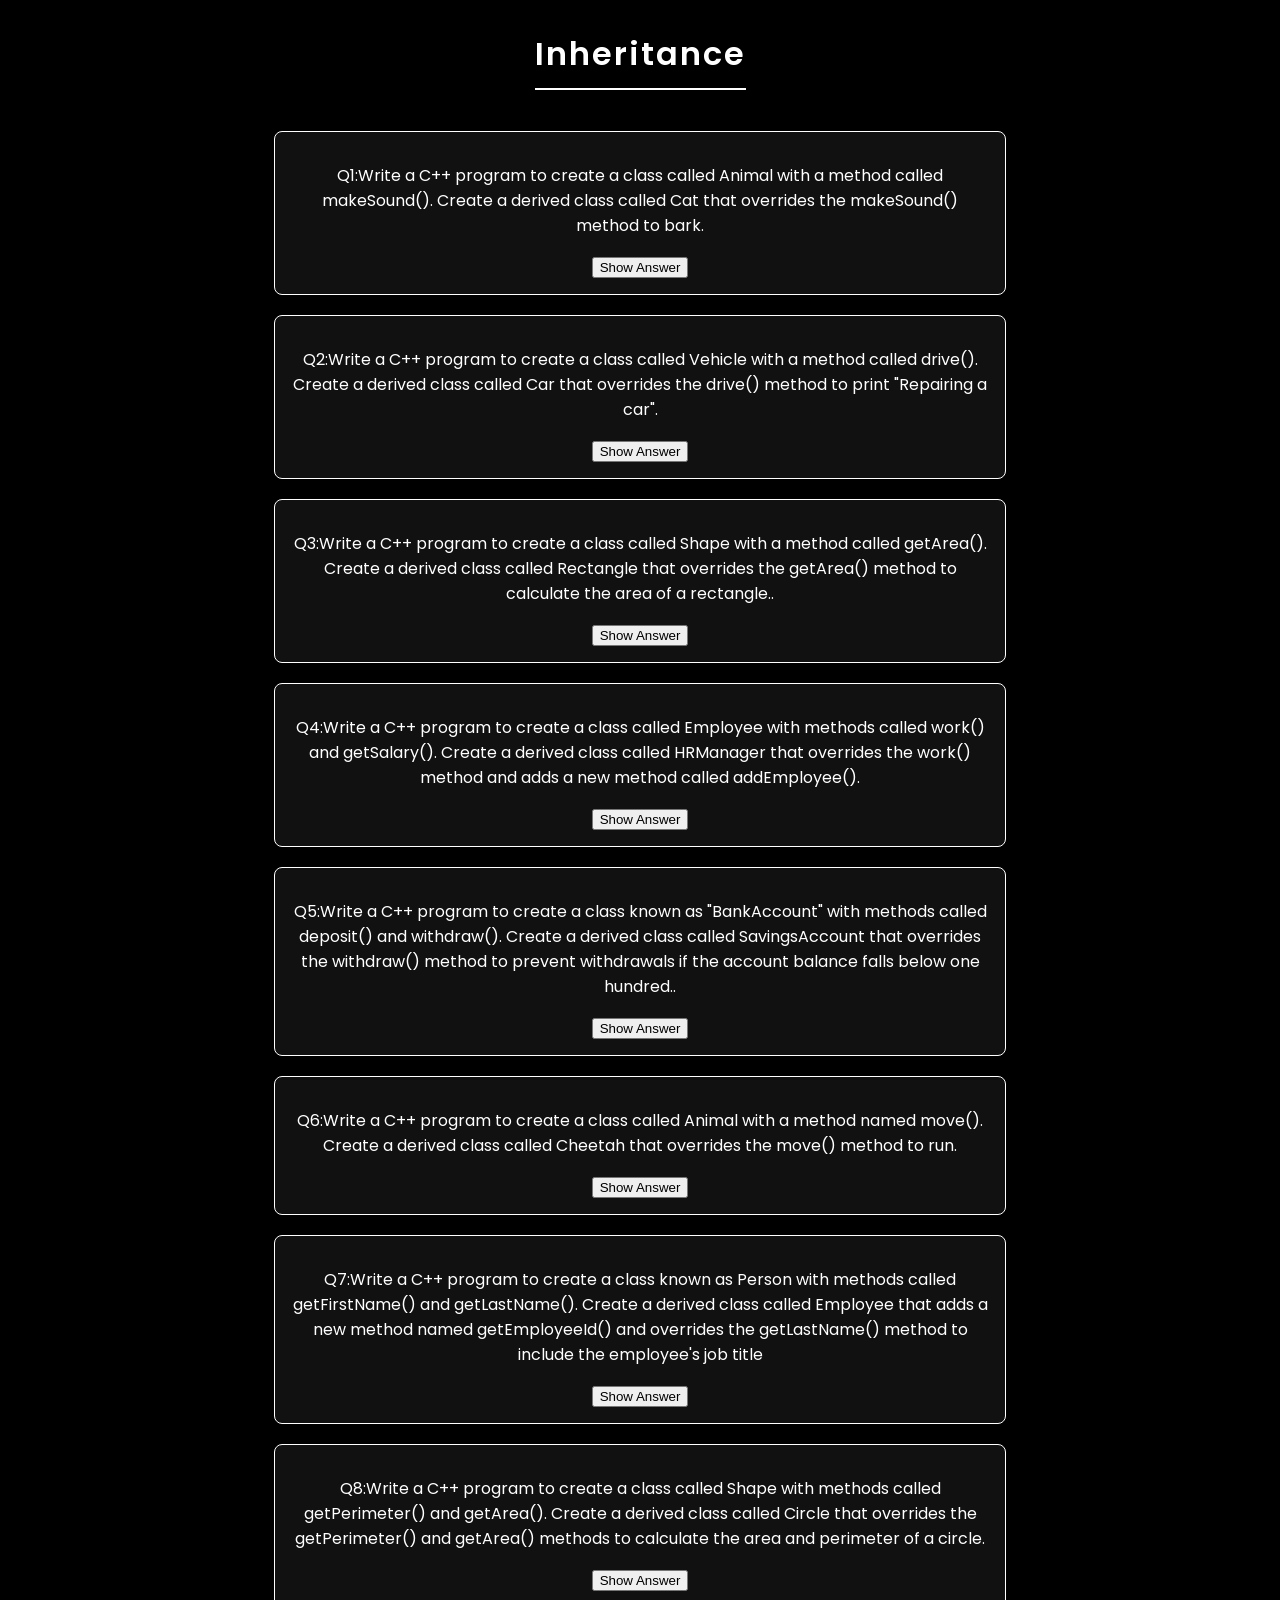
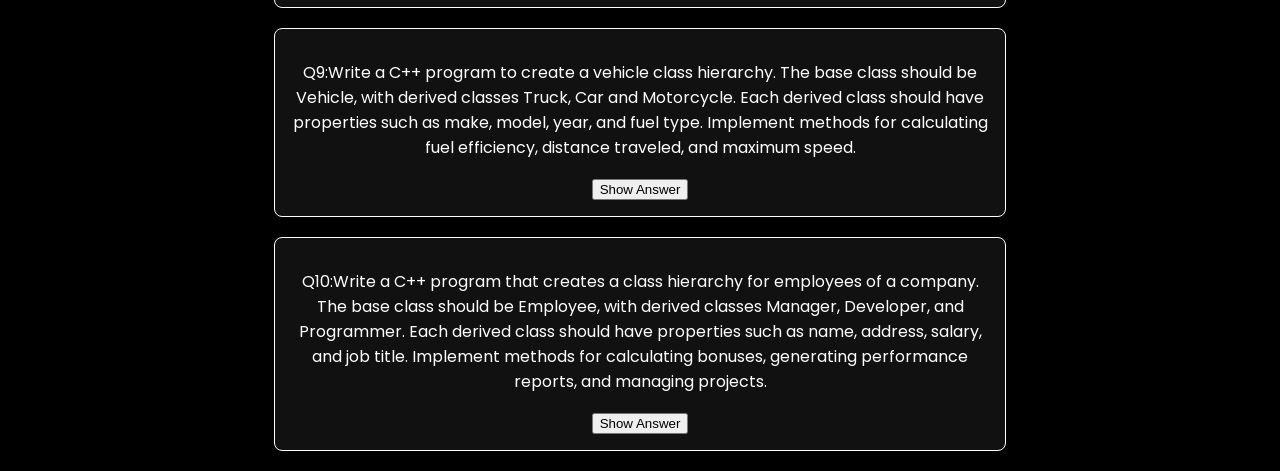
<file: inheritance.html>
<!DOCTYPE html>
<html>
<head>
    <title>Inheritance</title>
    <link rel="stylesheet" href="style.css">
</head>
<body>

<h1>Inheritance</h1>

<div class="question">
    <p>Q1:Write a C++ program to create a class called Animal with a method called makeSound(). Create a derived class called Cat that overrides the makeSound() method to bark. </p>
    <button onclick="toggle(this)">Show Answer</button>
<pre class="answer"><code>
#include&lt;iostream&gt;
using namespace std;
class animal
{
    public:
    virtual void makesound()=0;
};
class cat: public animal
{
    public:
 void makesound()
 {
    cout<<"cat start barking.";
 }
};
int main()
{ cat c;
    c.makesound();

return 0;
}

OUTPUT:
cat start barking. 
</code></pre>
</div>

<div class="question">
    <p>Q2:Write a C++ program to create a class called Vehicle with a method called drive(). Create a derived class called Car that overrides the drive() method to print "Repairing a car". </p>
    <button onclick="toggle(this)">Show Answer</button>
<pre class="answer"><code>
#include&lt;iostream&gt;
using namespace std;
class vehicle{
    public:
    virtual void drive()
    {
       
        cout<<"driving the vehicle .,";
    };
 
};
   class car: public vehicle
    {
        public:
        void drive()
        {
            cout<<"repairing a car.";
        }
    };
int main()
{ car c;
    c.drive();
return 0;
}


OUTPUT:
repairing a car. 
</code></pre>
</div>

<div class="question">
    <p>Q3:Write a C++ program to create a class called Shape with a method called getArea(). Create a derived class called Rectangle that overrides the getArea() method to calculate the area of a rectangle.. </p>
    <button onclick="toggle(this)">Show Answer</button>
<pre class="answer"><code>
#include&lt;iostream&gt;
using namespace std;
class shape{
 public:
 virtual void getarea()
 {
    cout<<"here is existing data.";
 }
};
class rectangle:public shape{
    private:
    int l,b,area;
 public:
 void getarea()
 {
    cout<<"enter the length :";
    cin>>l;
    cout<<"enter the breadth :";
    cin>>b;
 area=l*b;
 cout<<"area of the reectngle:"<< area;
 }
};
int main()
{
    rectangle r;
    r.getarea();
return 0;
}

OUTPUT:
enter the length :22
enter the breadth :12
area :264
</code></pre>
</div>

<div class="question">
    <p>Q4:Write a C++ program to create a class called Employee with methods called work() and getSalary(). Create a derived class called HRManager that overrides the work() method and adds a new method called addEmployee(). </p>
    <button onclick="toggle(this)">Show Answer</button>
<pre class="answer"><code>
#include&lt;iostream&gt;
using namespace std;
class employee{
 
    public:
    virtual void work()
    {
        
        cout<<"managing work of the employee.";
    }
    void getsalary()
    {
        cout<<"salary credited yto account.";
    }
};

class hrmanager: public employee{
    public:
    void work()
    {
        cout<<"employee work controlled by the hr.";

    }
    void addmemployee()
    {
        cout<<"some new employee joined.";
    }
};

int main()
{
    hrmanager h;
    h.work();
    h.addmemployee();
    h.getsalary();

    return 0;
}

OUTPUT:
employee work controlled by the hr.some new employee joined.salary credited yto account.

</code></pre>
</div>

<div class="question">
    <p>Q5:Write a C++ program to create a class known as "BankAccount" with methods called deposit() and withdraw(). Create a derived class called SavingsAccount that overrides the withdraw() method to prevent withdrawals if the account balance falls below one hundred.. </p>
    <button onclick="toggle(this)">Show Answer</button>
<pre class="answer"><code>
#include&lt;iostream&gt;
using namespace std;
 class bankaccount{
    public:
    void deposit()
    {
        cout<<"money deposited in the account ."<< endl;

    }
    virtual void withdraw()
    {
        cout<<"money withdraw from the account ."<< endl;
    }
 };
 class savingaccount:public bankaccount
 {
    public:
    void withdraw()
    {
        cout<<" money don't crewadeted from the accont if the amount less tan 100."<< endl;
    }
    
 };
 int main()
 {
    savingaccount s;
    s.withdraw();
    return 0;
 }

 OUTPUT:
money don't crewadeted from the accont if the amount less tan 100.
</code></pre>
</div>

<div class="question">
    <p>Q6:Write a C++ program to create a class called Animal with a method named move(). Create a derived class called Cheetah that overrides the move() method to run. </p>
    <button onclick="toggle(this)">Show Answer</button>
<pre class="answer"><code>
#include&lt;iostream&gt;
using namespace std;

class animal
{
    public:
    virtual void move()
    {
        cout<<"animal are moving."<< endl;
    }
};
class cheetah: public animal
{
    public:
    void move()
    {
        cout<<"cheetah is running."<< endl;
    }
};
int main()
{
    cheetah c;
    animal a;
    a.move();
    c.move();
    return 0;
}

OUTPUT:
animal are moving.
cheetah is running.
</code></pre>
</div>

<div class="question">
    <p>Q7:Write a C++ program to create a class known as Person with methods called getFirstName() and getLastName(). Create a derived class called Employee that adds a new method named getEmployeeId() and overrides the getLastName() method to include the employee's job title </p>
    <button onclick="toggle(this)">Show Answer</button>
<pre class="answer"><code>
#include&lt;iostream&gt;
using namespace std;

class shape 
{
    public:
     virtual void getperimeter()
    {
      cout<<"perimeter of a shaPE.";
    }
    virtual void getarea()
    {
        cout<<"area of a shape.";
        
    }
};

class circle:public shape{
   float radius,perimeter,area;
    const  float pi=3.14;
    public:
   void getdata(float r)
   {
    radius=r;
   }
   void getperimeter()
   {
    perimeter=pi*2*radius;
    cout<<"perimeter of the circle :"<< perimeter<< endl;
   }
   void getarea()
   {
    area=pi*radius*radius;
    cout<<"area of the circle :"<< area;
   }
};

int main()
{
    float r;

    cout<<"enter the radius :";
    cin>>r;
    circle c;
    c.getdata(r);
    c.getperimeter();
    c.getarea();

    return 0;
    
}

OUTPUT:
enter the radius :20
perimeter of the circle :125.6
area of the circle :1256
</code></pre>
</div>

<div class="question">
    <p>Q8:Write a C++ program to create a class called Shape with methods called getPerimeter() and getArea(). Create a derived class called Circle that overrides the getPerimeter() and getArea() methods to calculate the area and perimeter of a circle.</p>
    <button onclick="toggle(this)">Show Answer</button>
<pre class="answer"><code>
#include&lt;iostream&gt;
using namespace std;

class vehicle
{
 public:
 void getdetails()
 {
    cout<<"there are many vehicles ."<< endl;
 }   
};
class truck:public vehicle
{protected:
    string truck_model,truck_year,truck_type;
     public:
    truck(string model_t,string year_t,string fuel_t)
    {
        truck_model=model_t;
        truck_year=year_t;
        truck_type=fuel_t;
        cout<<"model of truck :"<< truck_model<< endl;
        cout<<"model year of the truck :"<< truck_year<< endl;
        cout<<"fuel type of the truck :"<< truck_type<< endl;
    }
};

class car:public vehicle
{
    protected:
    string car_model,car_year,car_type;
     public:
    car(string model_c,string year_c,string fuel_c)
    {
        car_model=model_c;
        car_year=year_c;
        car_type=fuel_c;
        cout<<"model of car :"<< ar_model<< endl;
        cout<<"model year of the car :"<< car_year<< endl;
        cout<<"fuel type of the car :"<< car_type<< endl;
    }
}; 
class motorcycle:public vehicle
{
   protected:
    string motorCycle_model,motorCycle_year,motorCycle_type;
     public:
    motorcycle(string model_m,string year_m,string fuel_m)
    {  cout<<"\n motorcycle\n";
        motorCycle_model=model_m;
        motorCycle_year=year_m;
        motorCycle_type=fuel_m;
        cout<<"model of motorCycle :"<< motorCycle_model<< endl;
        cout<<"model year of the motorCycle :"<< motorCycle_year<< endl;
        cout<<"fuel type of the motorCycle :"<< motorCycle_type<< endl;
    }
};
int main()
{
    truck t("tata","2019","diesel");
    car c("tyota","2020","petrol");
    motorcycle m("ola","2024","electric");
    return 0;
}

OUTPUT:
model of truck :tata
model year of the truck :2019
fuel type of the truck :diesel
model of car :tyota
model year of the car :2020
fuel type of the car :petrol
model of motorCycle :ola
model year of the motorCycle :2024
fuel type of the motorCycle :electric
</code></pre>
</div>

<div class="question">
    <p>Q9:Write a C++ program to create a vehicle class hierarchy. The base class should be Vehicle, with derived classes Truck, Car and Motorcycle. Each derived class should have properties such as make, model, year, and fuel type. Implement methods for calculating fuel efficiency, distance traveled, and maximum speed.</p>
    <button onclick="toggle(this)">Show Answer</button>
<pre class="answer"><code>
#include&lt;iostream&gt;
using namespace std;


class Vehicle {
protected:
    string make, model, fuelType;
    int year;

public:
    void setDetails(string mk, string mdl, int yr, string fuel) {
        make = mk;
        model = mdl;
        year = yr;
        fuelType = fuel;
    }

    virtual void fuelEfficiency() {
        cout << "Fuel efficiency calculation not defined.\n";
    }

    virtual void distanceTraveled(float fuelUsed) {
        cout << "Distance calculation not defined.\n";
    }

    virtual void maxSpeed() {
        cout << "Max speed not defined.\n";
    }
};


class Car : public Vehicle {
public:
    void fuelEfficiency() {
        cout << "Car Fuel Efficiency: 15 km/l\n";
    }

    void distanceTraveled(float fuelUsed) {
        cout << "Car Distance: " << fuelUsed * 15 << " km\n";
    }

    void maxSpeed() {
        cout << "Car Max Speed: 180 km/h\n";
    }
};


class Truck : public Vehicle {
public:
    void fuelEfficiency() {
        cout << "Truck Fuel Efficiency: 8 km/l\n";
    }

    void distanceTraveled(float fuelUsed) {
        cout << "Truck Distance: " << fuelUsed * 8 << " km\n";
    }

    void maxSpeed() {
        cout << "Truck Max Speed: 120 km/h\n";
    }
};


class Motorcycle : public Vehicle {
public:
    void fuelEfficiency() {
        cout << "Motorcycle Fuel Efficiency: 40 km/l\n";
    }

    void distanceTraveled(float fuelUsed) {
        cout << "Motorcycle Distance: " << fuelUsed * 40 << " km\n";
    }

    void maxSpeed() {
        cout << "Motorcycle Max Speed: 100 km/h\n";
    }
};


int main() {
    Car car;
    Truck truck;
    Motorcycle bike;

    car.setDetails("Honda", "City", 2022, "Petrol");
    truck.setDetails("Tata", "LPT", 2020, "Diesel");
    bike.setDetails("Yamaha", "R15", 2023, "Petrol");

    cout << "\n--- Car Details ---\n";
    car.fuelEfficiency();
    car.distanceTraveled(10);
    car.maxSpeed();

    cout << "\n--- Truck Details ---\n";
    truck.fuelEfficiency();
    truck.distanceTraveled(10);
    truck.maxSpeed();

    cout << "\n--- Motorcycle Details ---\n";
    bike.fuelEfficiency();
    bike.distanceTraveled(10);
    bike.maxSpeed();

    return 0;
}

OUTPUT:
--- Car Details ---
Car Fuel Efficiency: 15 km/l
Car Distance: 150 km
Car Max Speed: 180 km/h

--- Truck Details ---
Truck Fuel Efficiency: 8 km/l
Truck Distance: 80 km
Truck Max Speed: 120 km/h

--- Motorcycle Details ---
Motorcycle Fuel Efficiency: 40 km/l
Motorcycle Distance: 400 km
Motorcycle Max Speed: 100 km/h
</code></pre>
</div>

<div class="question">
    <p>Q10:Write a C++ program that creates a class hierarchy for employees of a company. The base class should be Employee, with derived classes Manager, Developer, and Programmer. Each derived class should have properties such as name, address, salary, and job title. Implement methods for calculating bonuses, generating performance reports, and managing projects.</p>
    <button onclick="toggle(this)">Show Answer</button>
<pre class="answer"><code>
#include&lt;iostream&gt;
using namespace std;

class Employee {
protected:
    string name, address, jobTitle;
    double salary;

public:
    void setDetails(string n, string addr, double sal, string job) {
        name = n;
        address = addr;
        salary = sal;
        jobTitle = job;
    }

    virtual void calculateBonus() {
        cout << "Bonus calculation not defined.\n";
    }

    virtual void performanceReport() {
        cout << "Performance report not available.\n";
    }

    virtual void manageProject() {
        cout << "Project management not defined.\n";
    }
};

class Manager : public Employee {
public:
    void calculateBonus() {
        cout << "Manager Bonus: " << salary * 0.20 << endl;
    }

    void performanceReport() {
        cout << "Manager " << name << " has excellent leadership skills.\n";
    }

    void manageProject() {
        cout << "Manager is managing multiple projects.\n";
    }
};

class Developer : public Employee {
public:
    void calculateBonus() {
        cout << "Developer Bonus: " << salary * 0.15 << endl;
    }

    void performanceReport() {
        cout << "Developer " << name << " writes efficient code.\n";
    }

    void manageProject() {
        cout << "Developer is working on assigned modules.\n";
    }
};

class Programmer : public Employee {
public:
    void calculateBonus() {
        cout << "Programmer Bonus: " << salary * 0.10 << endl;
    }

    void performanceReport() {
        cout << "Programmer " << name << " is improving coding skills.\n";
    }

    void manageProject() {
        cout << "Programmer assists in development tasks.\n";
    }
};

int main() {
    Manager m;
    Developer d;
    Programmer p;

    m.setDetails("Rahul", "Delhi", 80000, "Manager");
    d.setDetails("Amit", "Mumbai", 60000, "Developer");
    p.setDetails("Neha", "Pune", 40000, "Programmer");

    cout << "\n--- Manager ---\n";
    m.calculateBonus();
    m.performanceReport();
    m.manageProject();

    cout << "\n--- Developer ---\n";
    d.calculateBonus();
    d.performanceReport();
    d.manageProject();

    cout << "\n--- Programmer ---\n";
    p.calculateBonus();
    p.performanceReport();
    p.manageProject();

    return 0;
}

OUTPUT:
--- Manager ---
Manager Bonus: 16000
Manager Rahul has excellent leadership skills.
Manager is managing multiple projects.

--- Developer ---
Developer Bonus: 9000
Developer Amit writes efficient code.
Developer is working on assigned modules.

--- Programmer ---
Programmer Bonus: 4000
Programmer Neha is improving coding skills.
Programmer assists in development tasks.
</code></pre>
</div>



<script src="script.js"></script>
</body>
</html>
</file>
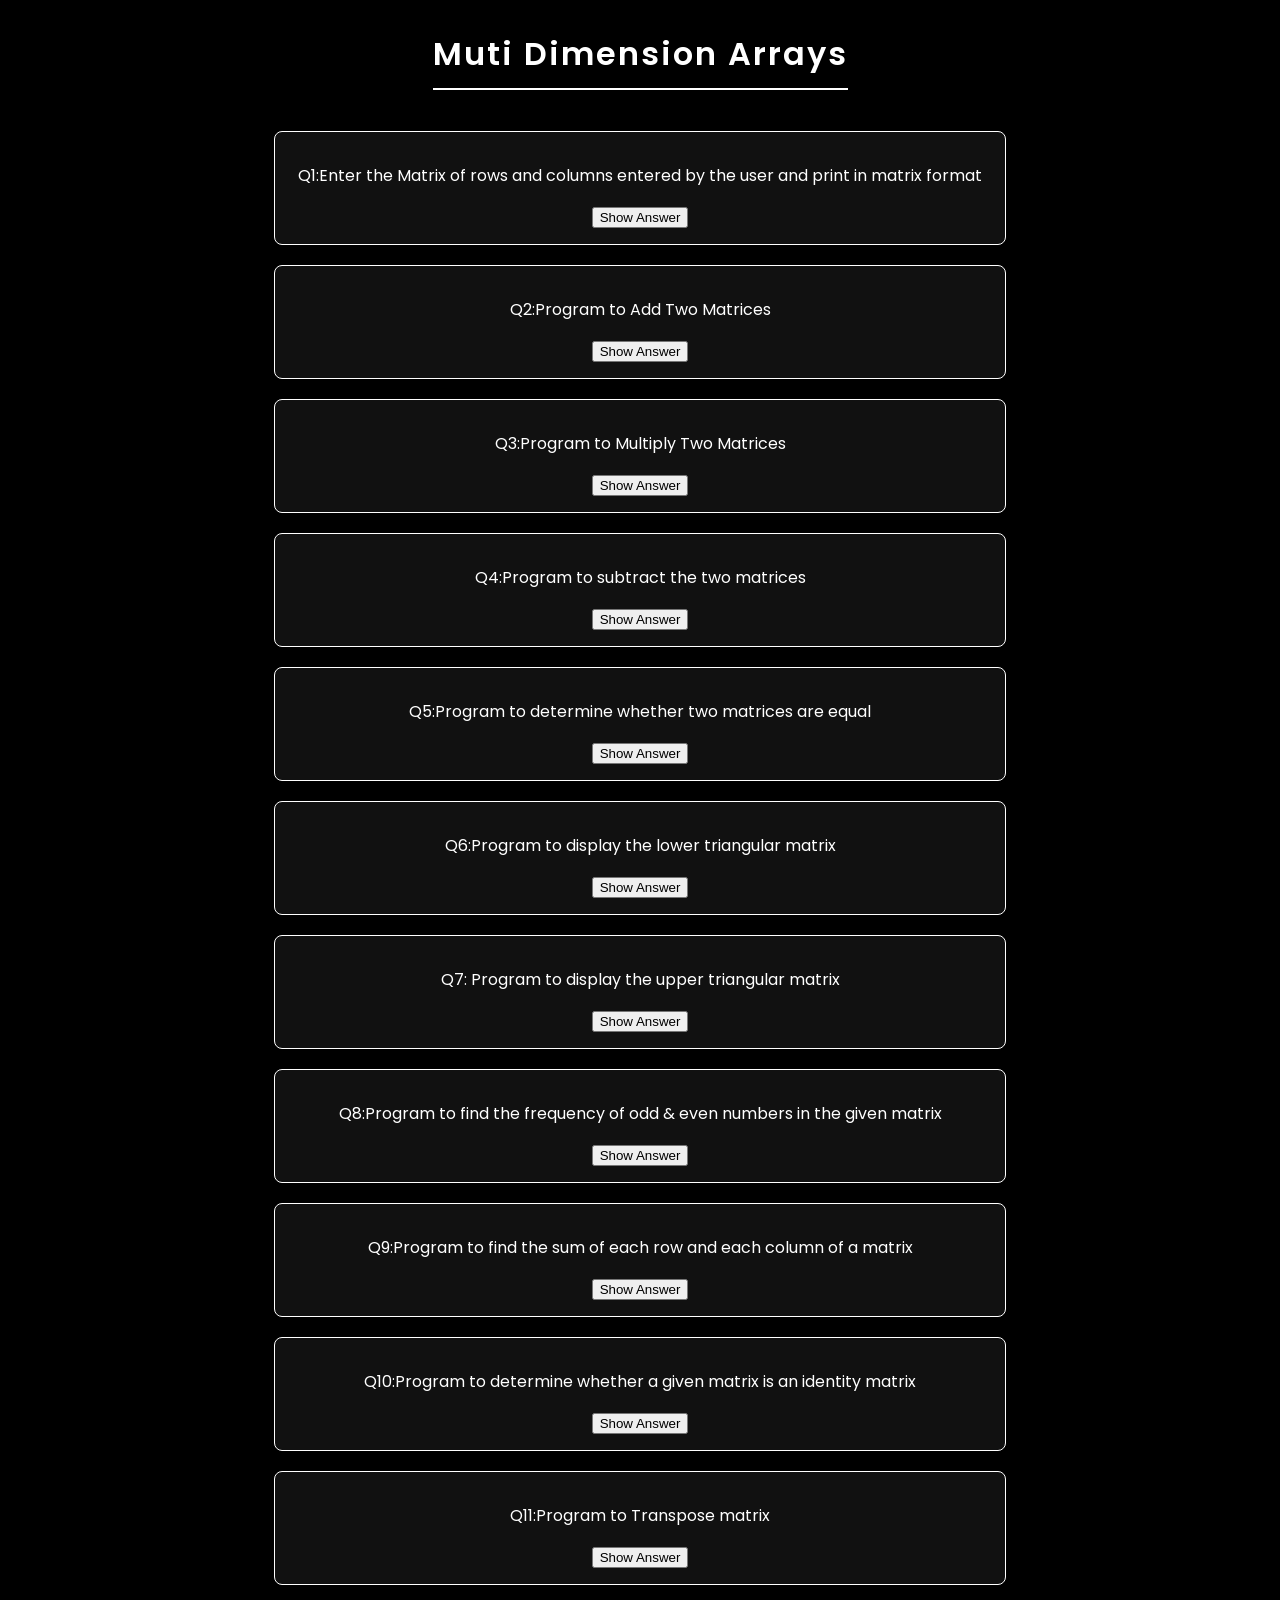
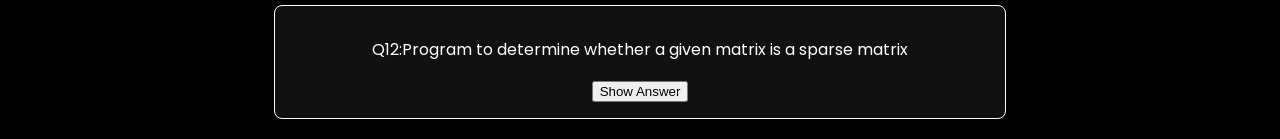
<file: multiarrays.html>
<!DOCTYPE html>
<html>
<head>
    <title>Muti Dimension Arrays</title>
    <link rel="stylesheet" href="style.css">
</head>
<body>

<h1>Muti Dimension Arrays</h1>

<div class="question">
    <p>Q1:Enter the Matrix of rows and columns entered by the user and print in matrix format </p>
    <button onclick="toggle(this)">Show Answer</button>
<pre class="answer"><code>
#include<iostream>
#include<cstring>
using namespace std;

void Matrix()
{
    int i=0,j=0,rows,columns;
    cout<<"Enter the number of Rows:";
    cin>>rows;
    cout<<"Enter the number of columns:";
    cin>>columns;
    int matrix[rows][columns];
   
    for(i=0;i< rows;i++)
    {
        for(j=0;j<columns;j++)
        {
           cin>>matrix[i][j];
        }
    }
    for(i=0;i< rows;i++)
    {
        for(j=0;j< columns;j++)
        {
          cout<< matrix[i][j]<<"\t";
        }
        cout<<"\n";
    }

}
int main()
{
    Matrix();
    return 0;
}

OUTPUT:
Enter the number of Rows:2
Enter the number of columns:2
12
13
10
14
12      13
10      14
</code></pre>
</div>

<div class="question">
    <p>Q2:Program to Add Two Matrices </p>
    <button onclick="toggle(this)">Show Answer</button>
<pre class="answer"><code>
#include<iostream>
#include<cstring>
using namespace std;

void addMatrix()
{
    int i=0,j=0,rows1,columns1,rows2,columns2;
    cout<<"Enter the number of Rows:";
    cin>>rows1;
    cout<<"Enter the number of columns:";
    cin>>columns1;
    int matrix[rows1][columns1];
    //input all the elements
    for(i=0;i< rows1;i++)
    {
        for(j=0;j< columns1;j++)
        {
           cin>>matrix[i][j];
        }
    }
    for(i=0;i< rows1;i++)
    {
        for(j=0;j< columns1;j++)
        {
          cout<< matrix[i][j]<<"\t";
        }
        cout<<"\n";
    }
    cout<<"\nEnter the number of Rows for matrix 2:";
    cin>>rows2;
    cout<<"Enter the number of columns for matrix 2:";
    cin>>columns2;
    int matrix2[rows2][columns2];
   
    for(i=0;i< rows2;i++)
    {
        for(j=0;j< columns2;j++)
        {
           cin>>matrix2[i][j];
        }
    }
    for(i=0;i< rows2;i++)
    {
        for(j=0;j< columns2;j++)
        {
          cout<< matrix2[i][j]<<"\t";
        }
        cout<<"\n";
    }

  if(rows1==rows2 || columns1==columns2)
  {
    int newmatrix[i][j];
    for(i=0;i< rows1;i++)
    {
        for(j=0;j< columns1;j++)
        {
            newmatrix[i][j]= matrix[i][j]+matrix2[i][j];
        }
    }
      for(i=0;i< rows1;i++)
    {
        for(j=0;j< columns1;j++)
        {
            cout<< newmatrix[i][j]<<"\t";
        }
        cout<<"\n";
    }

  }
  else 
  {
    cout<<"Adittion can't be possible.";
  }

 
}
int main()
{ addMatrix();
 
    return 0;
}

OUTPUT:
Enter the number of Rows:
2
Enter the number of columns:2
23
34
12
14
23      34
12      14
</code></pre>
</div>

<div class="question">
    <p>Q3:Program to Multiply Two Matrices </p>
    <button onclick="toggle(this)">Show Answer</button>
<pre class="answer"><code>
#include<iostream>
#include<cstring>
using namespace std;
void multipluMatrix()
{
    int row1,row2,column1,column2;
    int i=0,j=0;
    cout<<"Enter the number of row in matrix 1";
    cin>>row1;
    cout<<"Enter the number of column in matrix 1";
    cin>>column1;
    int matrix[100][100];
    

    for(i=0;i< row1;i++)
    {
        for(j=0;j< column1;j++)
        {
            cout<<"enter the element"<< i+j<<" :";
            cin>>matrix[i][j]; 
        }
    }
    cout<<"Enter the number of row in matrix 2";
    cin>>row2;
    cout<<"Enter the number of column in matrix 2";
    cin>>column2;
    int matrix2[100][100];
    

    for(i=0;i< row2;i++)
    {
        for(j=0;j< column2;j++)
        {
            cout<<"enter the element"<< i+j<<" :";
            cin>>matrix2[i][j]; 
        }
    }
    cout<<"Matrix 1 and Matrix 2"<< endl;
    for(i=0;i< row2;i++)
    {
        for(j=0;j< column2;j++)
        {
            cout<< matrix[i][j]<<"\t"; 
        }
        cout<<"\n";
    }
    for(i=0;i< row2;i++)
    {
        for(j=0;j< column2;j++)
        {
            cout<< matrix2[i][j]<<"\t"; 
        }
        cout<<"\n";
    }
    int matrix3[100][100];
    if(column1==row2)
    {
        cout<<"\n multiplyied matrix\n";
        for( i=0;i< row1;i++)
        {
            for(j=0;j< column2;j++)
            {
                int sum=0;
                for(int k=0;k< column2;k++)
                {
                   sum+=matrix[i][k]*matrix2[k][i];
                }
                matrix3[i][j]=sum;
            }
        }
         for( i=0;i< row1;i++)
        {
            for(j=0;j< column2;j++)
            {
                cout<< matrix3[i][j]<<"\t";

            }
            cout<<"\n";
        }
    }


}
int main()
{
    multipluMatrix();
    return 0;
}

OUTPUT:

</code></pre>
</div>

<div class="question">
    <p>Q4:Program to subtract the two matrices </p>
    <button onclick="toggle(this)">Show Answer</button>
<pre class="answer"><code>

#include<iostream>
#include<cstring>
using namespace std;

void subMatrix()
{
    int i=0,j=0,rows1,columns1,rows2,columns2;
    cout<<"Enter the number of Rows:";
    cin>>rows1;
    cout<<"Enter the number of columns:";
    cin>>columns1;
    int matrix[rows1][columns1];
    //input all the elements
    for(i=0;i< rows1;i++)
    {
        for(j=0;j< columns1;j++)
        {
           cin>>matrix[i][j];
        }
    }
    for(i=0;i< rows1;i++)
    {
        for(j=0;j< columns1;j++)
        {
          cout<< matrix[i][j]<<"\t";
        }
        cout<<"\n";
    }
    cout<<"\nEnter the number of Rows for matrix 2:";
    cin>>rows2;
    cout<<"Enter the number of columns for matrix 2:";
    cin>>columns2;
    int matrix2[rows2][columns2];
    //input all the elements
    for(i=0;i< rows2;i++)
    {
        for(j=0;j< columns2;j++)
        {
           cin>>matrix2[i][j];
        }
    }
    for(i=0;i< rows2;i++)
    {
        for(j=0;j< columns2;j++)
        {
          cout<< matrix2[i][j]<<"\t";
        }
        cout<<"\n";
    }

  if(rows1==rows2 || columns1==columns2)
  {
    int newmatrix[i][j];
    for(i=0;i< rows1;i++)
    {
        for(j=0;j< columns1;j++)
        {
            newmatrix[i][j]= matrix[i][j]-matrix2[i][j];
        }
    }
      for(i=0;i< rows1;i++)
    {
        for(j=0;j< columns1;j++)
        {
            cout<< newmatrix[i][j]<<"\t";
        }
        cout<<"\n";
    }

  }
  else 
  {
    cout<<"subtraction can't be possible.";
  }

}
int main()
{ subMatrix();
 
    return 0;
}

OUTPUT:
Enter the number of Rows:2
Enter the number of columns:3
34
23
12
2
3
4
34      23      12
2       3       4 

Enter the number of Rows for matrix 2:2
Enter the number of columns for matrix 2:2
33
23
12
34
33      23
12      34
1       0       -10
-10     -31     4
</code></pre>
</div>

<div class="question">
    <p>Q5:Program to determine whether two matrices are equal </p>
    <button onclick="toggle(this)">Show Answer</button>
<pre class="answer"><code>
#include<iostream>
using namespace std;

int main()
{
    int row1,row2,column1,column2;

    cout<<"Enter rows and columns of matrix 1: ";
    cin>>row1>>column1;

    int matrix1[100][100];

    for(int i=0;i< row1;i++)
    {
        for(int j=0;j< column1;j++)
        {
            cin>>matrix1[i][j];
        }
    }

    cout<<"Enter rows and columns of matrix 2: ";
    cin>>row2>>column2;

    int matrix2[100][100];

    for(int i=0;i< row2;i++)
    {
        for(int j=0;j< column2;j++)
        {
            cin>>matrix2[i][j];
        }
    }

    if(row1==row2 && column1==column2)
    {
        bool same = true;  // ← small but critical change

        for(int i=0;i< row1;i++)
        {
            for(int j=0;j< column1;j++)
            {
                if(matrix1[i][j] != matrix2[i][j])
                {
                    same = false;
                    break;
                }
            }
            if(!same) break;
        }

        if(same)
            cout<<"Both matrices are same.";
        else
            cout<<"Matrices are not same.";
    }
    else
    {
        cout<<"Matrices are different in dimensions.";
    }

    return 0;
}

OUTPUT:

</code></pre>
</div>

<div class="question">
    <p>Q6:Program to display the lower triangular matrix </p>
    <button onclick="toggle(this)">Show Answer</button>
<pre class="answer"><code>
#include<iostream>
using namespace std;

int main()
{
    int n;

    cout<<"Enter size of square matrix: ";
    cin>>n;

    int matrix[100][100];

    cout<<"Enter elements:\n";
    for(int i=0;i< n;i++)
    {
        for(int j=0;j< n;j++)
        {
            cin>>matrix[i][j];
        }
    }

    cout<<"\nUpper Triangular Matrix:\n";

    for(int i=0;i< n;i++)
    {
        for(int j=0;j< n;j++)
        {
            if(i <= j)
                cout<< matrix[i][j]<<"\t";
            else
                cout<<"0\t";
        }
        cout<<"\n";
    }

    return 0;
}

OUTPUT:

</code></pre>
</div>

<div class="question">
    <p>Q7: Program to display the upper triangular matrix</p>
    <button onclick="toggle(this)">Show Answer</button>
<pre class="answer"><code>
#include<iostream>
using namespace std;

int main()
{
    int n;

    cout<<"Enter size of square matrix: ";
    cin>>n;

    int matrix[100][100];

    cout<<"Enter elements:\n";
    for(int i=0;i< n;i++)
    {
        for(int j=0;j< n;j++)
        {
            cin>>matrix[i][j];
        }
    }

    cout<<"\nUpper Triangular Matrix:\n";

    for(int i=0;i< n;i++)
    {
        for(int j=0;j< n;j++)
        {
            if(i <= j)
                cout<< matrix[i][j]<<"\t";
            else
                cout<<"0\t";
        }
        cout<<"\n";
    }

    return 0;
}


OUTPUT:
Enter size of square matrix: 2
Enter elements:
1
2
3
4

Upper Triangular Matrix:     
1       2
0       4
</code></pre>
</div>

<div class="question">
    <p>Q8:Program to find the frequency of odd & even numbers in the given matrix</p>
    <button onclick="toggle(this)">Show Answer</button>
<pre class="answer"><code>
#include<iostream>
using namespace std;

int main()
{
    int rows, cols;

    cout<<"Enter number of rows and columns: ";
    cin>>rows>>cols;

    int matrix[100][100];

    cout<<"Enter elements:\n";
    for(int i=0;i< rows;i++)
    {
        for(int j=0;j< cols;j++)
        {
            cin>>matrix[i][j];
        }
    }

    int evenCount = 0, oddCount = 0;

    for(int i=0;i< rows;i++)
    {
        for(int j=0;j< cols;j++)
        {
            if(matrix[i][j] % 2 == 0)
                evenCount++;
            else
                oddCount++;
        }
    }

    cout<<"Even numbers: "<< evenCount<< endl;
    cout<<"Odd numbers: "<< oddCount<< endl;

    return 0;
}

OUTPUT:
Enter number of rows and columns: 2
2
Enter elements:
2
1
2
3
Even numbers: 2
Odd numbers: 2
</code></pre>
</div>

<div class="question">
    <p>Q9:Program to find the sum of each row and each column of a matrix</p>
    <button onclick="toggle(this)">Show Answer</button>
<pre class="answer"><code>
#include<iostream>
using namespace std;

int main()
{
    int rows, cols;

    cout<<"Enter number of rows and columns: ";
    cin>>rows>>cols;

    int matrix[100][100];

    cout<<"Enter elements:\n";
    for(int i=0;i< rows;i++)
    {
        for(int j=0;j< cols;j++)
        {
            cin>>matrix[i][j];
        }
    }

    cout<<"\nSum of each row:\n";
    for(int i=0;i< rows;i++)
    {
        int sum = 0;
        for(int j=0;j< cols;j++)
        {
            sum += matrix[i][j];
        }
        cout<<"Row "<< i+1<<" = "<< sum<< endl;
    }

    cout<<"\nSum of each column:\n";
    for(int j=0;j< cols;j++)
    {
        int sum = 0;
        for(int i=0;i < rows;i++)
        {
            sum += matrix[i][j];
        }
        cout<<"Column "<< j+1<<" = "<< sum<< endl;
    }

    return 0;
}

OUTPUT:
Enter number of rows and columns: 2
2
Enter elements:
3
4
5
6

Sum of each row:
Row 1 = 7
Row 2 = 11

Sum of each column:
Column 1 = 8
Column 2 = 10
</code></pre>
</div>

<div class="question">
    <p>Q10:Program to determine whether a given matrix is an identity matrix</p>
    <button onclick="toggle(this)">Show Answer</button>
<pre class="answer"><code>
#include<iostream>
using namespace std;

int main()
{
    int n;

    cout<<"Enter size of square matrix: ";
    cin>>n;

    int matrix[100][100];

    cout<<"Enter elements:\n";
    for(int i=0;i< n;i++)
    {
        for(int j=0;j< n;j++)
        {
            cin>>matrix[i][j];
        }
    }

    bool isIdentity = true;

    for(int i=0;i< n;i++)
    {
        for(int j=0;j< n;j++)
        {
            if(i == j && matrix[i][j] != 1)
            {
                isIdentity = false;
                break;
            }
            else if(i != j && matrix[i][j] != 0)
            {
                isIdentity = false;
                break;
            }
        }
        if(!isIdentity) break;
    }

    if(isIdentity)
        cout<<"Matrix is an Identity Matrix";
    else
        cout<<"Matrix is NOT an Identity Matrix";

    return 0;
}

OUTPUT:
Enter size of square matrix: 2
Enter elements:
12
23
34
1.9
Matrix is NOT an Identity Matrix
</code></pre>
</div>

<div class="question">
    <p>Q11:Program to Transpose matrix</p>
    <button onclick="toggle(this)">Show Answer</button>
<pre class="answer"><code>
#include <iostream>
using namespace std;

int main() {
    int rows, cols;

    cout << "Enter number of rows and columns: ";
    cin >> rows >> cols;

    int matrix[100][100], transpose[100][100];

    cout << "Enter matrix elements:\n";
    for(int i = 0; i < rows; i++) {
        for(int j = 0; j < cols; j++) {
            cin >> matrix[i][j];
        }
    }

  
    for(int i = 0; i < rows; i++) {
        for(int j = 0; j < cols; j++) {
            transpose[j][i] = matrix[i][j];
        }
    }

    cout << "\nOriginal Matrix:\n";
    for(int i = 0; i < rows; i++) {
        for(int j = 0; j < cols; j++) {
            cout << matrix[i][j] << " ";
        }
        cout << endl;
    }

    cout << "\nTranspose Matrix:\n";
    for(int i = 0; i < cols; i++) {
        for(int j = 0; j < rows; j++) {
            cout << transpose[i][j] << " ";
        }
        cout << endl;
    }

    return 0;
}

OUTPUT:

</code></pre>
</div>

<div class="question">
    <p>Q12:Program to determine whether a given matrix is a sparse matrix</p>
    <button onclick="toggle(this)">Show Answer</button>
<pre class="answer"><code>
#include <iostream>
using namespace std;

int main() {
    int rows, cols;
    
    cout << "Enter number of rows and columns: ";
    cin >> rows >> cols;

    int matrix[100][100];
    int zeroCount = 0, total;

    cout << "Enter matrix elements:\n";
    for(int i = 0; i < rows; i++) {
        for(int j = 0; j < cols; j++) {
            cin >> matrix[i][j];
            if(matrix[i][j] == 0)
                zeroCount++;
        }
    }

    total = rows * cols;

    cout << "\nMatrix:\n";
    for(int i = 0; i < rows; i++) {
        for(int j = 0; j < cols; j++) {
            cout << matrix[i][j] << " ";
        }
        cout << endl;
    }

    if(zeroCount > total / 2)
        cout << "\nIt is a Sparse Matrix.\n";
    else
        cout << "\nIt is NOT a Sparse Matrix.\n";

    return 0;
}

OUTPUT:
Enter number of rows and columns: 2
2
Enter matrix elements:
12
23

4
56

Matrix:
12 23
4 56

It is NOT a Sparse Matrix.
</code></pre>
</div>




<script src="script.js"></script>
</body>
</html>
</file>
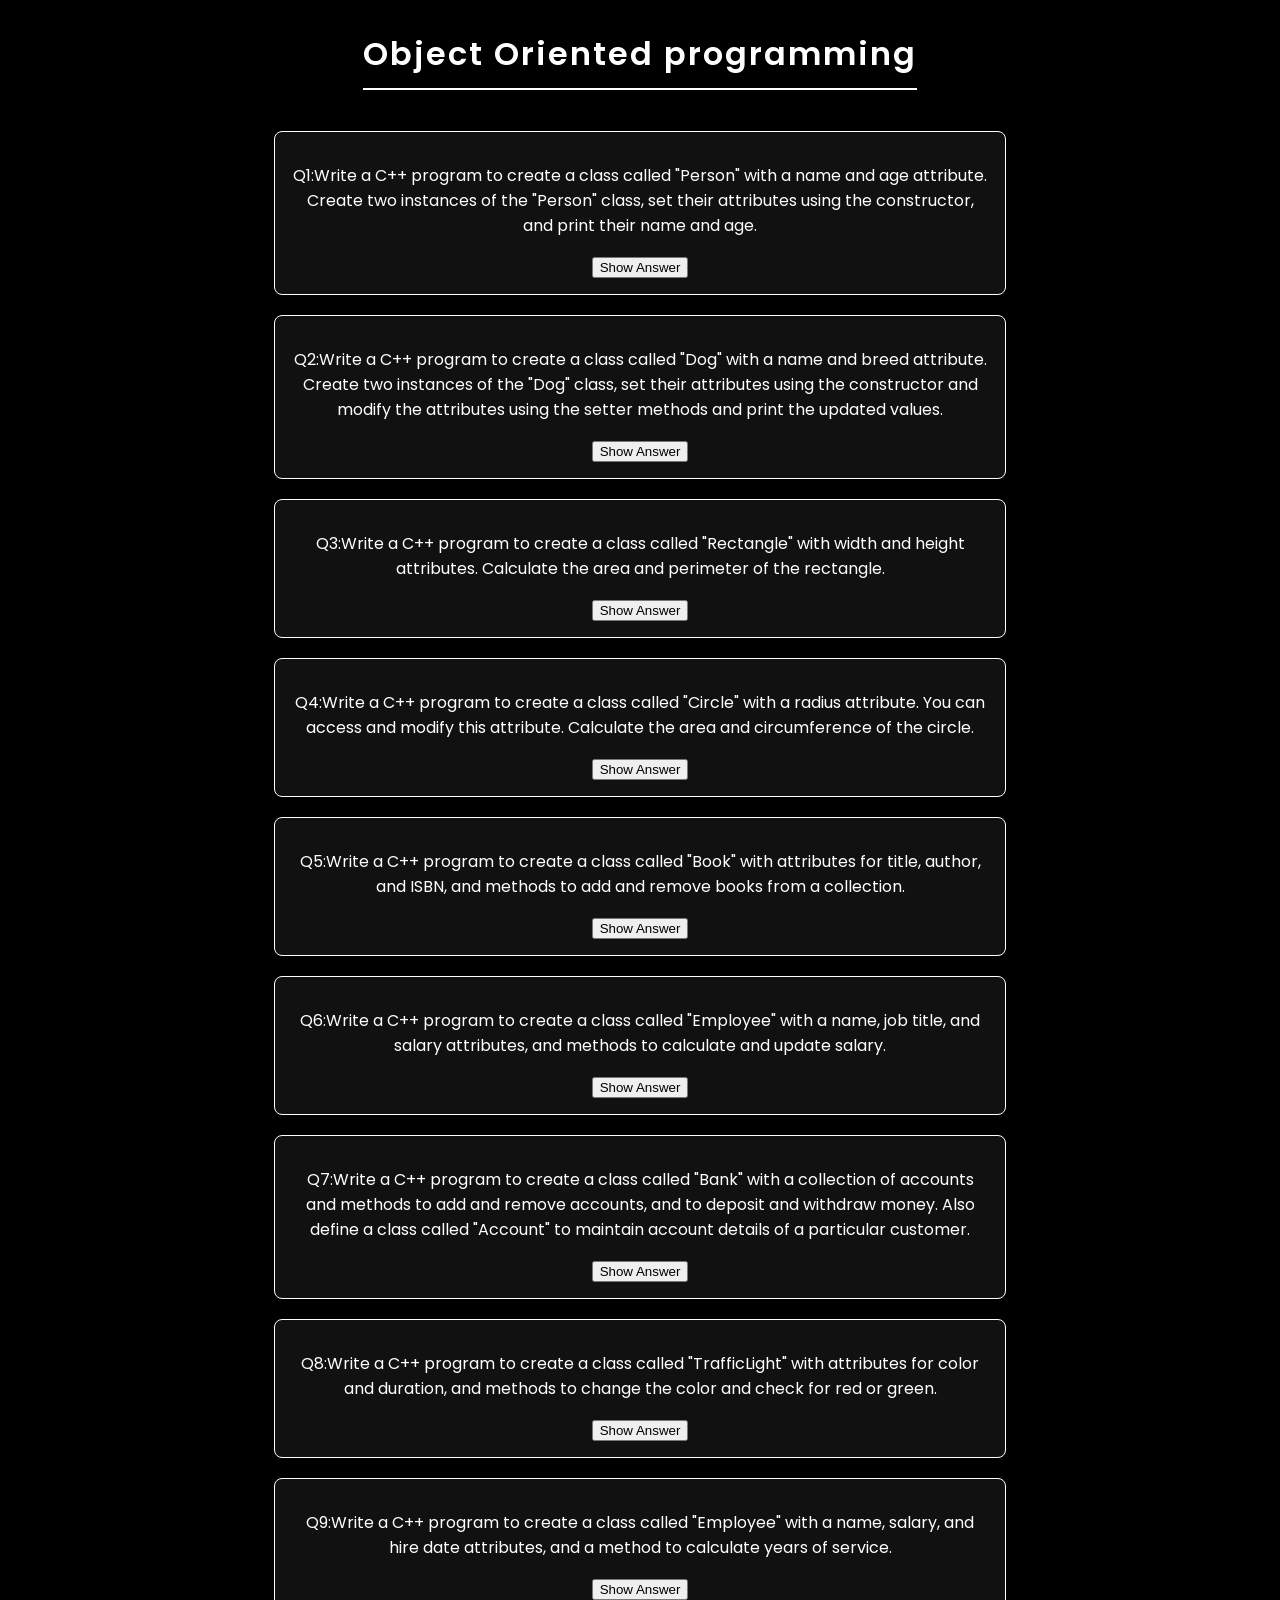
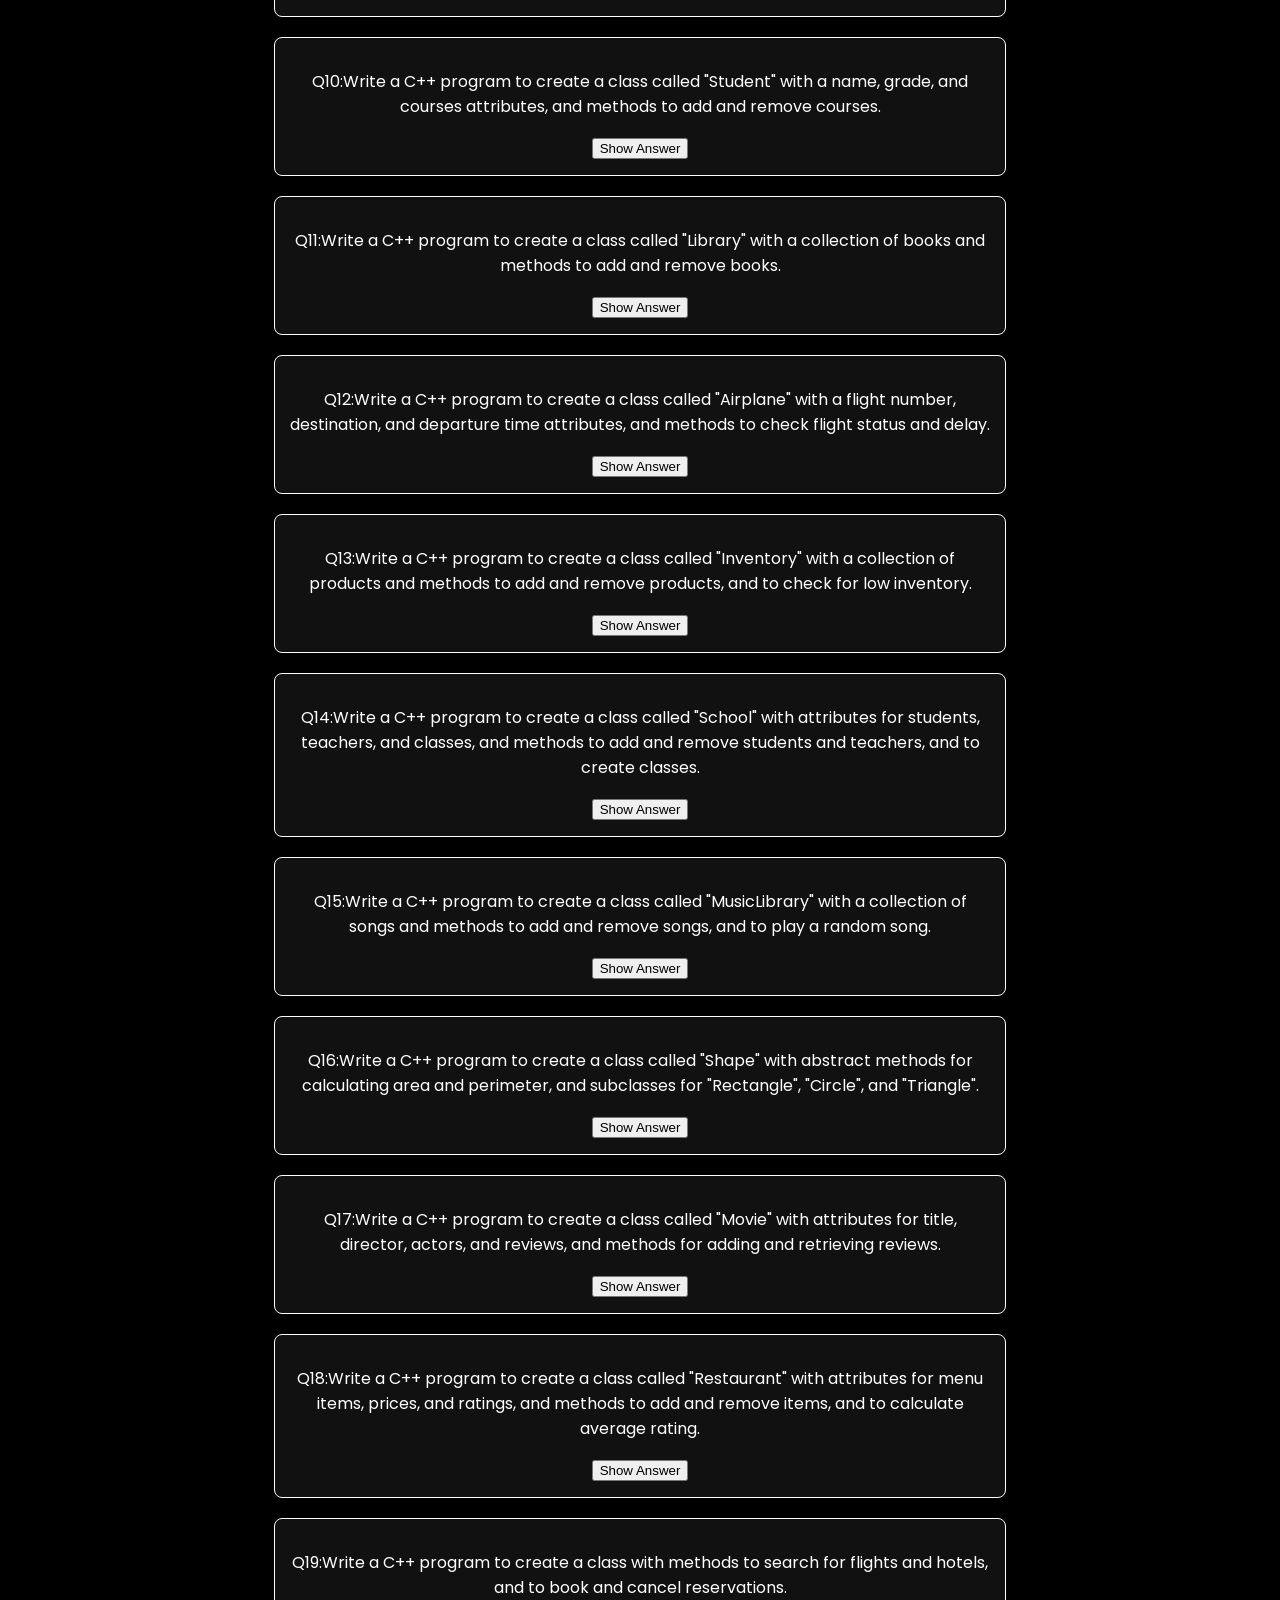
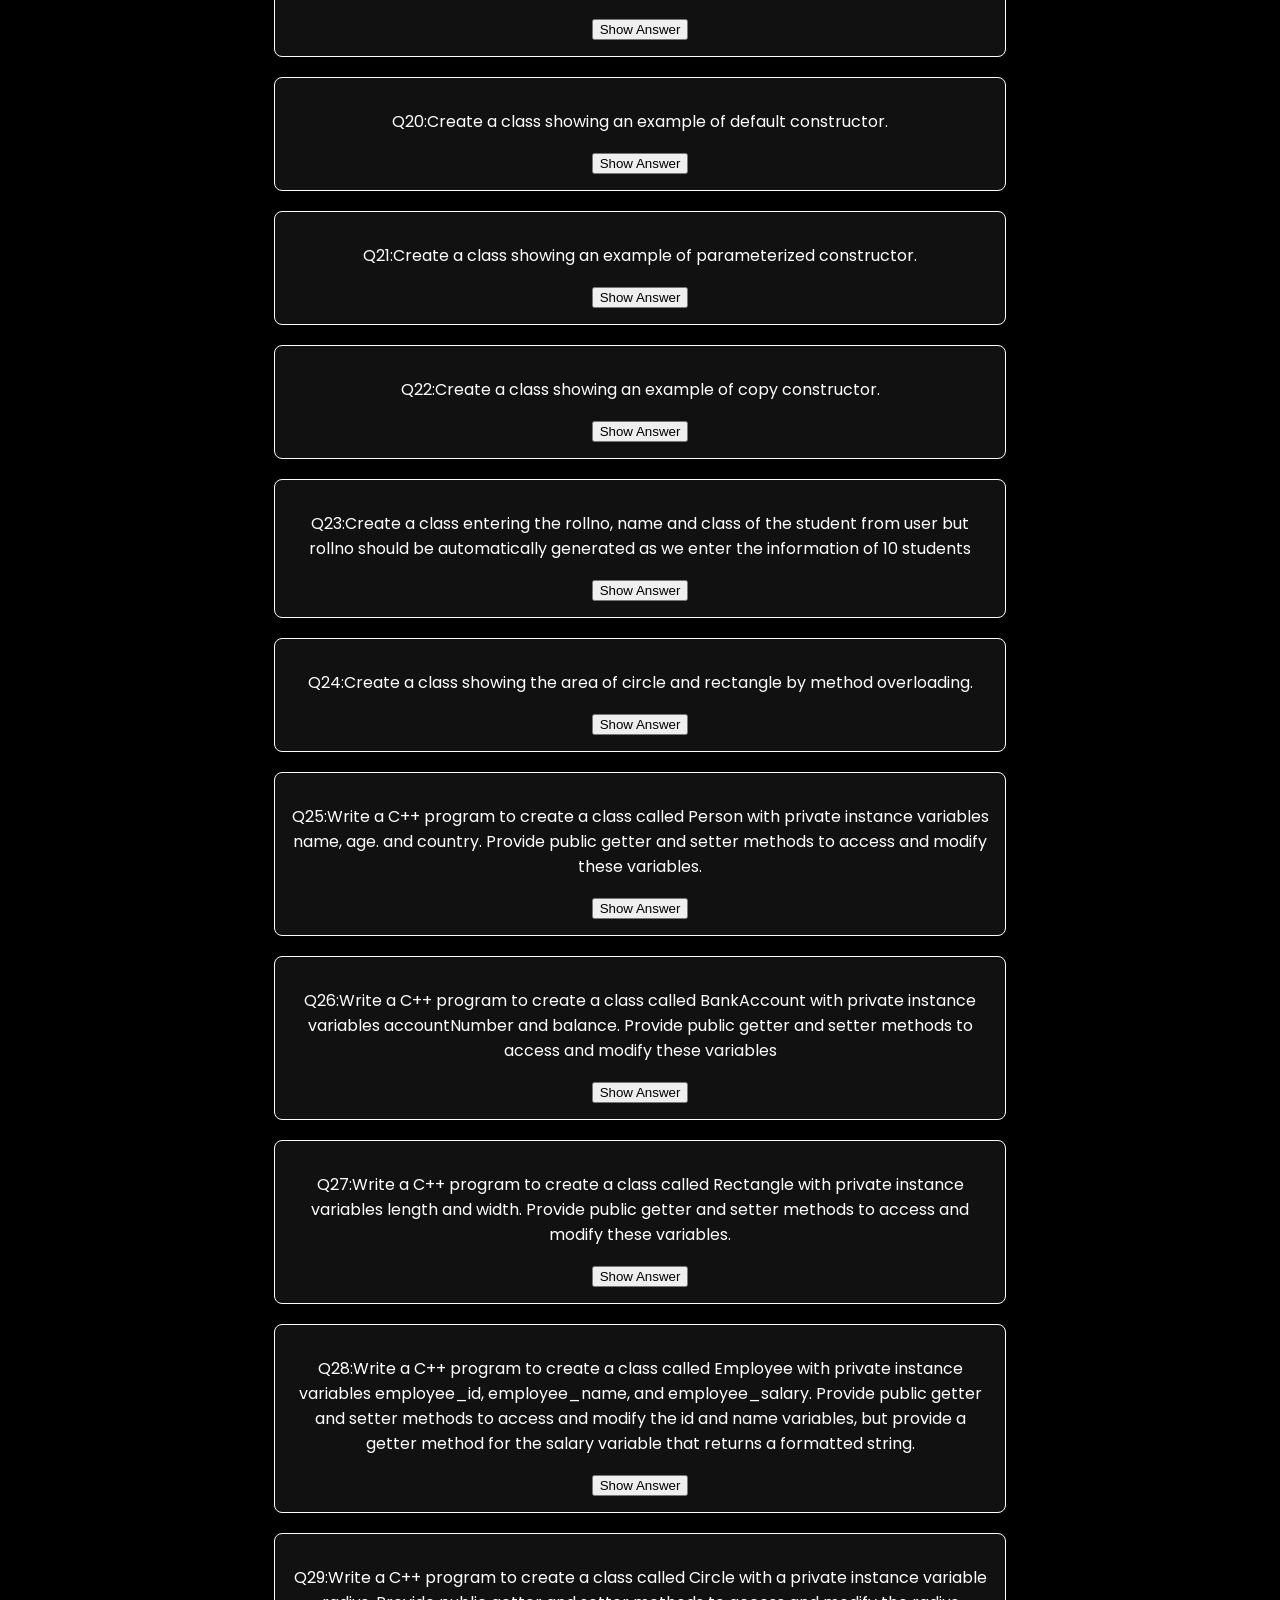
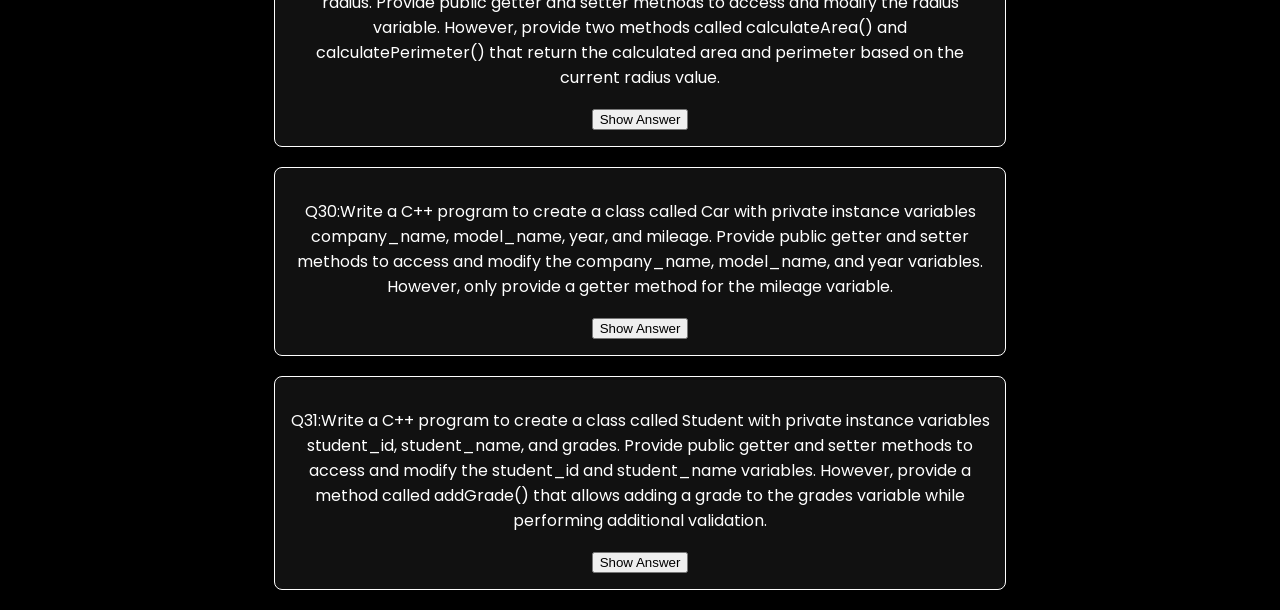
<file: oop.html>
<!DOCTYPE html>
<html>
<head>
    <title>Object Oriented programming</title>
    <link rel="stylesheet" href="style.css">
</head>
<body>

<h1>Object Oriented programming</h1>

<div class="question">
    <p>Q1:Write a C++ program to create a class called "Person" with a name and age attribute. Create two instances of the "Person" class, set their attributes using the constructor, and print their name and age.</p>
    <button onclick="toggle(this)">Show Answer</button>
<pre class="answer"><code>
#include&lt;iostream&gt;
#include<cstring>
using namespace std;
class person{
    int age;
    char name[20];
    public:
    person(char n[],int a)
    {
        strcpy(name,n);
        age=a;
        cout<<"name :"<< name<< endl;
        cout<<"age :"<< age<< endl;
    }
};
int main()
{
    person p("allu",18);
    person p1("arjun",28);
    return 0;
}

OUTPUT:
name :allu
age :18
name :arjun
age :28
</code></pre>
</div>

<div class="question">
    <p>Q2:Write a C++ program to create a class called "Dog" with a name and breed attribute. Create two instances of the "Dog" class, set their attributes using the constructor and modify the attributes using the setter methods and print the updated values.</p>
    <button onclick="toggle(this)">Show Answer</button>
<pre class="answer"><code>
#include&lt;iostream&gt;
#include<cstring>
using namespace std;
class dog{
    string name;
    string breed;
    public:
    dog(){}
    dog(string n,string b)
    {
         name=n;
         breed=b;
         cout<<"name :"<< name<< endl;
         cout<<"breed :"<< breed<< endl;
    }
    void setNewdata()
    {
        cout<<"enter the new name :";
        cin>>name;
        cout<<"enter the breed :";
        cin>>breed;


    }
    void display()
    {
        cout<<"name :"<< name<< endl;
        cout<<"breed :"<< breed<< endl;
    }
};

int main()
{
    cout<<"with constructor--->"<< endl;
    dog d1("monty","pitbull");
    cout<<"with the setter function--->"<< endl;
    dog d2;
    d2.setNewdata();
    d2.display();
    return 0;
}

OUTPUT:
with constructor--->
name :monty
breed :pitbull
with the setter function--->
enter the new name :roxy
enter the breed :german shephard
name :roxy
breed :german

</code></pre>
</div>


<div class="question">
    <p>Q3:Write a C++ program to create a class called "Rectangle" with width and height attributes. Calculate the area and perimeter of the rectangle.</p>
    <button onclick="toggle(this)">Show Answer</button>
<pre class="answer"><code>

#include&lt;iostream&gt;
#include<cstring>
using namespace std;

class rectangle{
    int width,height,area,perimeter;
    public:
    void setdata()
    {
        cout<<"enter the width :";
        cin>>width;
        cout<<"enter the height :";
        cin>>height;
    }
    int getarea()
    {
        area=height*width;
        
    }
    int getperimeter()
    {
        perimeter=2*height*width;
    }
    void display()
    {
        cout<<"area of the rectangle :"<< area<< endl;
        cout<<"perimeter of the rectangle :"<< perimeter<< endl;

    }
};
int main()
{
    rectangle r;
    r.setdata();
    r.getarea();
    r.getperimeter();
    r.display();
    return 0;
}

OUTPUT:
enter the width :2
enter the height :1
area of the rectangle :2
perimeter of the rectangle :4
</code></pre>
</div>


<div class="question">
    <p>Q4:Write a C++ program to create a class called "Circle" with a radius attribute. You can access and modify this attribute. Calculate the area and circumference of the circle.</p>
    <button onclick="toggle(this)">Show Answer</button>
<pre class="answer"><code>
#include&lt;iostream&gt;
#include<cstring>
using namespace std;
 const float pi=3.14;

class circle{
   float radius,area,c;
    public:
    void setdata()
    {
        cout<<"enter the radius :";
        cin>>radius;
    }
    int getarea()
    {
        area=pi*radius*radius;
        
    }
    int getperimeter()
    {
        c=2*pi*radius;
    }
    void display()
    {
        cout<<"area of the circle :"<< area<< endl;
        cout<<"circumfrence of the circle :"<< c<< endl;

    }
};
int main()
{
   circle c;
    c.setdata();
    c.getarea();
    c.getperimeter();
    c.display();
    return 0;
}

OUTPUT:
enter the radius :5
area of the circle :78.5
circumfrence of the circle :31.4

</code></pre>
</div>

<div class="question">
    <p>Q5:Write a C++ program to create a class called "Book" with attributes for title, author, and ISBN, and methods to add and remove books from a collection.</p>
    <button onclick="toggle(this)">Show Answer</button>
<pre class="answer"><code>
#include&lt;iostream&gt;
#include <vector>
using namespace std;

class Book {
public:
    string title, author, isbn;

    Book(string t, string a, string i) {
        title = t;
        author = a;
        isbn = i;
    }

    void display() {
        cout << "Title: " << title 
             << ", Author: " << author 
             << ", ISBN: " << isbn << endl;
    }
};

int main() {
    vector<Book> library;

    // Adding books
    library.push_back(Book("C++ Basics", "Bjarne", "101"));
    library.push_back(Book("OOP Concepts", "James", "102"));

    cout << "Books in Library:\n";
    for (auto &b : library)
        b.display();

    // Removing a book (remove first book)
    library.erase(library.begin());

    cout << "\nAfter removing one book:\n";
    for (auto &b : library)
        b.display();

    return 0;
}

OUTPUT:
Books in Library:
Title: C++ Basics, Author: Bjarne, ISBN: 101
Title: OOP Concepts, Author: James, ISBN: 102

After removing one book:
Title: OOP Concepts, Author: James, ISBN: 102


</code></pre>
</div>


<div class="question">
    <p>Q6:Write a C++ program to create a class called "Employee" with a name, job title, and salary attributes, and methods to calculate and update salary.</p>
    <button onclick="toggle(this)">Show Answer</button>
<pre class="answer"><code>

#include&lt;iostream&gt;
#include<cstring>
using namespace std;

class employee
{
    string name,job,title;
    float salary;
    public:
    employee(){}
    employee(string n,string j,string t,float s)
    {
        name=n;
        job=j;
        title=t;
        salary=s;
    }
    void updatesalary(float newsalary)
    {
        salary = newsalary;
    }
    float calculatesalary(float bonus)
    {
        return bonus + salary;
    }
    void display()
    {
        cout<<"name :"<< name<< endl;
        cout<<"job :"<< ob<< endl;
        cout<<"title :"<< title<< endl;
        cout<<"salary :"<< salary<< endl;
        

    }

};

int main()
{
    employee e("allu","developer","senior",80000);
    e.display();
    cout<<"\nupdating salary---->"<< endl;
    e.updatesalary(95000);
    e.display();
    cout<<"\ncalculating salary---->"<< endl;
    cout<<"salary after bonus :"<< e.calculatesalary(50000)<< endl;
    
    return 0;
}


OUTPUT:
name :allu
job :developer
title :senior
salary :80000

updating salary---->
name :allu
job :developer
title :senior
salary :95000

calculating salary---->
salary after bonus :145000
</code></pre>
</div>

<div class="question">
    <p>Q7:Write a C++ program to create a class called "Bank" with a collection of accounts and methods to add and remove accounts, and to deposit and withdraw money. Also define a class called "Account" to maintain account details of a particular customer.</p>
    <button onclick="toggle(this)">Show Answer</button>
<pre class="answer"><code>
#include <iostream>
#include <vector>
using namespace std;

class Account {
public:
    int accNo;
    string name;
    double balance;

    Account(int a, string n, double b) {
        accNo = a;
        name = n;
        balance = b;
    }

    void deposit(double amount) {
        balance += amount;
    }

    void withdraw(double amount) {
        if (amount <= balance)
            balance -= amount;
        else
            cout << "Insufficient Balance!\n";
    }

    void display() {
        cout << "Account No: " << accNo 
             << ", Name: " << name 
             << ", Balance: " << balance << endl;
    }
};

class Bank {
public:
    vector<Account> accounts;

    void addAccount(Account a) {
        accounts.push_back(a);
    }

    void removeAccount(int accNo) {
        for (int i = 0; i < accounts.size(); i++) {
            if (accounts[i].accNo == accNo) {
                accounts.erase(accounts.begin() + i);
                break;
            }
        }
    }

    void displayAll() {
        for (auto &a : accounts)
            a.display();
    }
};

int main() {
    Bank b;

    b.addAccount(Account(1, "Vaibhav", 5000));
    b.addAccount(Account(2, "Rahul", 3000));

    cout << "All Accounts:\n";
    b.displayAll();


    b.accounts[0].deposit(2000);
    b.accounts[1].withdraw(1000);

    cout << "\nAfter Transactions:\n";
    b.displayAll();

  
    b.removeAccount(1);

    cout << "\nAfter Removing Account 1:\n";
    b.displayAll();

    return 0;
}

OUTPUT:
All Accounts:
Account No: 1, Name: Vaibhav, Balance: 5000
Account No: 2, Name: Rahul, Balance: 3000

After Transactions:
Account No: 1, Name: Vaibhav, Balance: 7000
Account No: 2, Name: Rahul, Balance: 2000

After Removing Account 1:
Account No: 2, Name: Rahul, Balance: 2000

</code></pre>
</div>

<div class="question">
    <p>Q8:Write a C++ program to create a class called "TrafficLight" with attributes for color and duration, and methods to change the color and check for red or green.</p>
    <button onclick="toggle(this)">Show Answer</button>
<pre class="answer"><code>
#include<iostream>
#include<cstring>
using namespace std;

class trafficlight{
    string color;
    int duration;
    public:
    trafficlight(string c, int t)
    {
        color=c;
        duration=t;

    }

    void setcolor(string newcolor)
    {
        string red,green;
        color = newcolor;
        if(color=="red")
        {
            cout<<"stop!"<< endl;
        }
        else if(color=="green")
        {
            cout<<"go!"<< endl;
        }
        else
        {
            cout<<"wait-- until green"<< endl;
        }
        
    }
    void display()
    {
        cout<<"color :"<< olor<< endl;
        cout<<"duration :"<< duration<< endl;
    }
    
};

int main()
{
    trafficlight t("red",20);
    t.display();
    cout<<"\nchanging color---\n";
    t.setcolor("green");
    t.display();
    return 0;

}


OUTPUT:
color :red
duration :20

changing color---
go!
color :green
duration :20
</code></pre>
</div>

<div class="question">
    <p>Q9:Write a C++ program to create a class called "Employee" with a name, salary, and hire date attributes, and a method to calculate years of service.</p>
    <button onclick="toggle(this)">Show Answer</button>
<pre class="answer"><code>
#include<iostream>
#include<cstring>

using namespace std;
class employee
{
    string name;
    int date_of_hiring;
    int salary;
    public:
    employee(string n,int h,int s)
    {
        name=n;
        date_of_hiring=h;
        salary=s;
    }
    int yearsOfService()
    {
        int currentYear=2026;
   return (currentYear-date_of_hiring);
    }
    void display()
    {
        cout<<"name :"<< name<< endl;
        cout<<"salary :"<< salary<< endl;
        cout<<"date of hiring :"<< date_of_hiring<< endl;
    }
};
int main()
{
    employee e("allu",2012,80000);
    e.display();
    cout<<"years of services :"<< e.yearsOfService();

return 0;
}


OUTPUT:
name :allu
salary :80000
date of hiring :2012
years of services :-14
</code></pre>
</div>


<div class="question">
    <p>Q10:Write a C++ program to create a class called "Student" with a name, grade, and courses attributes, and methods to add and remove courses.</p>
    <button onclick="toggle(this)">Show Answer</button>
<pre class="answer"><code>

#include<iostream>
using namespace std;

class Student
{
    string name;
    string grade;
    string courses[10];
    int courseCount;

public:

    Student(string n,string g)
    {
        name = n;
        grade = g;
        courseCount = 0;
    }

    void addCourse(string course)
    {
        courses[courseCount] = course;
        courseCount++;
    }

    void removeCourse(string course)
    {
        for(int i=0;i< courseCount;i++)
        {
            if(courses[i] == course)
            {
                for(int j=i;j< courseCount-1;j++)
                {
                    courses[j] = courses[j+1];
                }
                courseCount--;
                cout<<"Course removed"<< endl;
                return;
            }
        }
    }

    void display()
    {
        cout<<"Name : "<< name<< endl;
        cout<<"Grade : "<< grade<< endl;

        cout<<"Courses : "<< endl;
        for(int i=0;i< courseCount;i++)
        {
            cout<< courses[i]<< endl;
        }
    }
};

int main()
{
    Student s("Vaibhav","V");

    s.addCourse("Math");
    s.addCourse("Physics");
    s.addCourse("Computer");

    cout<<"Student Details"<< endl;
    s.display();

    cout<<"\nRemoving course Physics\n";
    s.removeCourse("Physics");

    cout<<"\nUpdated Details"<< endl;
    s.display();

    return 0;
}

OUTPUT:
Student Details
Name : Armaan
Grade : A
Courses :
Math
Physics
Computer

Removing course Physics
Course removed

Updated Details
Name : Armaan
Grade : A
Courses :
Math
Computer
</code></pre>
</div>

<div class="question">
    <p>Q11:Write a C++ program to create a class called "Library" with a collection of books and methods to add and remove books.</p>
    <button onclick="toggle(this)">Show Answer</button>
<pre class="answer"><code>
#include<iostream>
#include<cstring>
using namespace std;

class library
{
    string books[10];
     int count=0;
     public:
   void addbook(string b)
   {
    books[count]=b;
    count++;
    cout<<"book added succesfully!!!"<< endl;
   }
   void removebook( string book)
   {
    for(int i=0;i< count;i++)
    {
        if(books[i]==book)
        {
            for(int j=i;j< count-1;j++)//for shifting into the array
            {
                books[j]=books[j+1];
            }
            count--;//reduce total book count
            cout<<"\nsuccesfully removed the book\n";

        }


    }
   }
   void displayBooks()
    {
        cout<<"Books in Library:"<< endl;

        for(int i=0;i< count;i++)
        {
            cout<< books[i]<< endl;
        }
    }
};
int main()
{
    library l;
    l.addbook("math");
    l.addbook("physics");
    l.addbook("chemistry");
    l.displayBooks();
    cout<<"\nremoving a book\n";
    l.removebook("physics");
    cout<<"\n updated library\n";
    l.displayBooks();
    return 0;

}



OUTPUT:
book added succesfully!!!
book added succesfully!!!
book added succesfully!!!
Books in Library:
math
physics
chemistry

removing a book

succesfully removed the book

 updated library
Books in Library:
math
chemistry
</code></pre>
</div>


<div class="question">
    <p>Q12:Write a C++ program to create a class called "Airplane" with a flight number, destination, and departure time attributes, and methods to check flight status and delay.</p>
    <button onclick="toggle(this)">Show Answer</button>
<pre class="answer"><code>
 #include <iostream>
#include <string>
using namespace std;

class Airplane {
private:
    string flightNumber;
    string destination;
    string departureTime;
    bool delayed;

public:
    Airplane(string fn, string dest, string time) {
        flightNumber = fn;
        destination = dest;
        departureTime = time;
        delayed = false;
    }
void checkStatus() {
        cout << "Flight Number: " << flightNumber << endl;
        cout << "Destination: " << destination << endl;
        cout << "Departure Time: " << departureTime << endl;

        if (delayed)
            cout << "Status: Delayed" << endl;
        else
            cout << "Status: On Time" << endl;
    }
    void delayFlight() {
        delayed = true;
        cout << "Flight " << flightNumber << " has been delayed." << endl;
    }
};

int main() {
    Airplane flight1("AI202", "New York", "10:30 AM");

    cout << "Initial Flight Status:\n";
    flight1.checkStatus();

    cout << "\nDelaying the flight...\n";
    flight1.delayFlight();

    cout << "\nUpdated Flight Status:\n";
    flight1.checkStatus();

    return 0;
}


OUTPUT:
Initial Flight Status:
Flight Number: AI202
Destination: New York
Departure Time: 10:30 AM
Status: On Time

Delaying the flight...
Flight AI202 has been delayed.

Updated Flight Status:
Flight Number: AI202
Destination: New York
Departure Time: 10:30 AM
Status: Delayed
</code></pre>
</div>


<div class="question">
    <p>Q13:Write a C++ program to create a class called "Inventory" with a collection of products and methods to add and remove products, and to check for low inventory.</p>
    <button onclick="toggle(this)">Show Answer</button>
<pre class="answer"><code>
#include <iostream>
#include <string>
using namespace std;

class inventory
{
   
  string product[5];
  int total_product=0;

  public:
  int i=0;
  void addproduct(string p)
  {
    product[total_product]=p;
    total_product++;
   
  }
  void details()
  {
    cout<<"\n-----product details----\n";
    for(int i=0;i< total_product;i++)
    {
        cout<<"product"<< i+1<<" :"<< product[i]<< endl;
    }
  }
  void removeproduct(string p)
  {
    for(int i=0;i< total_product;i++)
    {
        if(product[i]==p)
        {
            for(int j=i;j< total_product-1;j++)
            {
                product[total_product+1]=product[total_product];
            }
          
        }
          total_product--;
            cout<<"product removed";
    }
   
  }
  void checkstock(int t)
  {
    if(total_product == t)
    {
     cout<<"stock is full.";

    }
    else{
        cout<<"stock is less";
    }
  }
  

};
int main()
{
    inventory i;
    i.addproduct("shampoo");
    i.addproduct("toothpaste");
    i.addproduct("oil");
    i.addproduct("pulses");
     cout<<"\n-----products added---\n";
    i.details();
    cout<<"\n----removing products----\n";
    i.removeproduct("oil");
    i.details();
    i.checkstock(3);
    return 0;

}
OUTPUT:
-----products added---

-----product details----
product1 :shampoo
product2 :toothpaste
product3 :oil
product4 :pulses

----removing products----
product removedproduct removed
-----product details----
product1 :shampoo
product2 :toothpaste
stock is less

</code></pre>
</div>


<div class="question">
    <p>Q14:Write a C++ program to create a class called "School" with attributes for students, teachers, and classes, and methods to add and remove students and teachers, and to create classes.</p>
    <button onclick="toggle(this)">Show Answer</button>
<pre class="answer"><code>

#include <iostream>
#include <string>
using namespace std;

 class school
 {
    
    string students[5],teachers[5],classes[5];
    int count_s=0;
    int count_t=0;
    int count_c=0;
    public:
    void addstudents(string s)
    {
        students[count_s]=s;
        count_s++;
    }
    void removestudents(string s)
    {
        for(int i=0;i< count_s;i++)
        {
            if(students[i]==s)
            {
                for(int j=i;j< count_s-1;j++)
                {
                    students[j]=students[j+1];
                    
                }
count_s--;
            cout<<"student removed"<< endl;
            }
            
        }
    }
    void addteachers(string t)
    {
        teachers[count_t]=t;
        count_t++;
    }
    void removeteacher(string t)
    {
        for(int i=0;i< count_t;i++)
        {
            if(teachers[i]==t)
            {
                for(int j=i;j< count_t-1;j++)
                {
                    teachers[j]=teachers[j+1];
                    
                }
count_t--;
            cout<<"teacher's removed"<< endl;
            }
            
        }
    }
    void addclass(string c)
    {
        classes[count_c]=c;
        count_c++;
    }
    void removeclass(string c)
    {
        for(int i=0;i< count_c;i++)
        {
            if(classes[i]==c)
            {
                for(int j=i;j< count_c-1;j++)
                {
                    classes[j]=classes[j+1];
                    
                }
 count_c--;
            cout<<"classes removed"<< endl;
            }
           
        }
    }
     void displaystudents()
    {
        cout<<"\nStudents:\n";
        for(int i=0;i< count_s;i++)
        {
            cout<< students[i]<< endl;
        }
    }

    void displayteachers()
    {
        cout<<"\nTeachers:\n";
        for(int i=0;i< count_t;i++)
        {
            cout<< teachers[i]<< endl;
        }
    }

    void displayclasses()
    {
        cout<<"\nClasses:\n";
        for(int i=0;i< count_c;i++)
        {
            cout<< classes[i]<< endl;
        } 
    }



 };
 int main()
 {
school s;
s.addstudents("allu");
s.addstudents("arjun");
s.addstudents("rampal");
s.addteachers("Mr.krrish");
s.addteachers("Mr.spiderman");
s.addclass("bca");
s.removestudents("arjun");
s.removeteacher("Mr.spiderman");

s.displaystudents();
s.displayteachers();
s.displayclasses();

return 0;   
 }


 OUTPUT:
student removed
teacher's removed

Students:
allu
rampal

Teachers:
Mr.krrish

Classes:
bca
</code></pre>
</div>


<div class="question">
    <p>Q15:Write a C++ program to create a class called "MusicLibrary" with a collection of songs and methods to add and remove songs, and to play a random song.</p>
    <button onclick="toggle(this)">Show Answer</button>
<pre class="answer"><code>
#include <iostream>
#include <string>
#include <cstdlib>
#include <ctime>
using namespace std;

class MusicLibrary
{
    string songs[10];
    int count = 0;

public:

    void addsong(string s)
    {
        if(count < 10)
        {
            songs[count] = s;
            count++;
            cout << "Song added\n";
        }
        else
        {
            cout << "Library full\n";
        }
    }

    void removesong(string s)
    {
        for(int i = 0; i < count; i++)
        {
            if(songs[i] == s)
            {
                for(int j = i; j < count-1; j++)
                {
                    songs[j] = songs[j+1];
                }

                count--;
                cout << "Song removed\n";
                return;
            }
        }

        cout << "Song not found\n";
    }

    void playrandomsong()
    {
        if(count == 0)
        {
            cout << "No songs in library\n";
            return;
        }

        srand(time(0));
        int r = rand() % count;//this give random value from (0-n)

        cout << "Now playing: " << songs[r] << endl;
    }

    void displaysongs()
    {
        cout << "\nSongs in Library:\n";
        for(int i = 0; i < count; i++)
        {
            cout << songs[i] << endl;
        }
    }
};

int main()
{
    MusicLibrary m;

    m.addsong("blinding light");
    m.addsong("one dance");
    m.addsong("ben 10");

    m.displaysongs();

    m.playrandomsong();

    m.removesong("Believer");

    m.displaysongs();

    return 0;
}


OUTPUT:
Song added
Song added
Song added

Songs in Library:
blinding light
one dance
ben 10
Now playing: ben 10
Song not found

Songs in Library:
blinding light
one dance
ben 10
    </code></pre>
</div> 

 
<div class="question">
    <p>Q16:Write a C++ program to create a class called "Shape" with abstract methods for calculating area and perimeter, and subclasses for "Rectangle", "Circle", and "Triangle".</p>
    <button onclick="toggle(this)">Show Answer</button>
<pre class="answer"><code>

#include <iostream>
using namespace std;
class shape
{

public:
    virtual void area() = 0;
    virtual void perimeter() = 0;
};
class rectangle : public shape
{
    int area_r, perimeter_r;
    int l, b;

public:
    void area() override
    {

        cout << "enter the length and breadth of rectangle :";
        cin >> l >> b;
        area_r = l * b;
        cout << "area of the rectangle :" << area_r << endl;
    }
    void perimeter() override
    {

        perimeter_r = 2 * (l + b);
        cout << "perimeter of the rectangle :" << perimeter_r << endl;
    }
};
class circle : public shape
{
    float area_c, perimeter_c, r;

public:
    const float pi = 3.145;
    void area() override
    {
        cout << "enter the radius :";
        cin >> r;
        area_c = pi * r * r;
        cout << "the area of the circle :" << area_c << endl;
    }
    void perimeter() override
    {
        perimeter_c = 2 * pi * r;
        cout << "circumfrence of the circle :" << perimeter_c << endl;
    }
};
class triangle : public shape
{
    int height, side, area_t, perimeter_t;

public:
    void area() override{
        cout << "enter the height and side of the triangle : ";
        cin>>height>>side;
        area_t=(height+side)/2;
        cout<<"area of the triangle :"<< area_t<< endl;
}
void perimeter() override{
    perimeter_t=side+side+side;
    cout<<"perimeter of the triangle :"<< perimeter_t<< endl;
}
};

int main()
{
    rectangle r;
    cout<<"\n-------rectangle----\n";
    r.area();
    r.perimeter();
    circle c;
    cout<<"\n-------circle----\n";
    c.area();
    c.perimeter();
    triangle t;
    cout<<"\n-------triangle----\n";
    t.area();
    t.perimeter();

    return 0;
      
}

OUTPUT:
-------rectangle----
enter the length and breadth of rectangle :2
13
area of the rectangle :26
perimeter of the rectangle :30

-------circle----
enter the radius :2
the area of the circle :12.58
circumfrence of the circle :12.58

-------triangle----
enter the height and side of the triangle : 2
4
area of the triangle :3
perimeter of the triangle :12
 </code></pre>
</div> 


<div class="question">
    <p>Q17:Write a C++ program to create a class called "Movie" with attributes for title, director, actors, and reviews, and methods for adding and retrieving reviews.</p>
    <button onclick="toggle(this)">Show Answer</button>
<pre class="answer"><code>

#include <iostream>
using namespace std;
class movie{
    string title,director,actors,review[5];
    int count_r=0;
    public:
    movie(string t,string d,string a)
    {
        title=t;
        director=d;
        actors=a;
    }
    void addreview(string r)
    {
      review[count_r]=r;
      count_r++;
      
    }
    void RemoveReview(string r)
    {
       for(int i=0;i< count_r;i++)
       {
        if(review[i]==r)
        {
            for(int j=i;j< count_r-1;j++)
            {
                review[i]=review[i+1];
            }
            count_r--;
            cout<<"review removed";
        }
       } 
    }
    void displaytitle()
    {

{
    cout<<"movie  :"<< title<< endl;
    
}
    }
    void displaydirector()
    {

{
    cout<<"director  :"<< director<< endl;
    
}
    }
    void displayactors()
    {

{
    cout<<"actor  :"<< actors<< endl;
    
}
    }
    void displayreview()
    {
for(int i=0;i< count_r;i++)
{
    cout<<"review "<< i+1<<" :"<< review[i]<< endl;
    
}
    }
 
};
int main()
{
    movie m("titanic","chirostopher nolan","tiger shroff");
    m.addreview("this is great movie");
    m.addreview("this is fantastic and nostalgic movie");
    m.addreview("such a emotional movie");
    cout<<"Your Review is added!";

    m.RemoveReview("this is fantastic and nostalgic movie");
   cout<<"\n-------Director-----\n";
    m.displaydirector();
    cout<<"\n-------Title-----\n";
    m.displaytitle();
    cout<<"\n-------Actors-----\n";
    m.displayactors();
    cout<<"\n-------review(after removing)-----\n";
    m.displayreview();

    return 0;

return 0;
}
OUTPUT:
-------Director-----
director  :chirostopher nolan

-------Title-----
movie  :titanic

-------Actors-----
actor  :tiger shroff

-------review(after removing)-----
review 1 :this is great movie
review 2 :such a emotional movie

 </code></pre>
</div> 

<div class="question">
    <p>Q18:Write a C++ program to create a class called "Restaurant" with attributes for menu items, prices, and ratings, and methods to add and remove items, and to calculate average rating.</p>
    <button onclick="toggle(this)">Show Answer</button>
<pre class="answer"><code>
#include<iostream>
#include<cstring>
using namespace std;

class Restaurant
{
    string menuitems[10];
    int price,rating[20],total_items=0,total_visits=20;
    public:
    void additems(string m)
    {
       menuitems[total_items]=m;
       total_items++;
    

    }
    void removeItem(string m)
    {
        for(int i=0;i< total_items;i++)
        {
            if(menuitems[i]==m)
            {
                for(int j=i;j< total_items-1;j++)
       
                {
                    menuitems[j]=menuitems[j+1];
                }
                total_items--;
            }
        }
    }
    void ratingOfRestaurant()
    {
    for(int i=0;i< total_visits;i++)
    {
        cout<<"rating from the customer"<< i+1<<" :";
        cin>>rating[i];
    }
    }
    void average_rating()
    {
        int sum=0;
        float average=0;
        for(int i=0;i< total_visits;i++)
        {
            sum+=rating[i];
        }
        average=(float)sum/20;//correction claude

        cout<<"The avg. rating of the restaurant :"<< average;
    }
    void displaymenuItem()
    {
        if(total_items==0)
        {
            cout<<"Menu is empty.\n";
            return ;
        }
        for(int i=0;i< total_items;i++)
        {
            cout<<"Item "<< i+1<<" :"<< menuitems[i]<< endl;
        }
    }
};

int main()
{
    string item;
    int n;
    Restaurant r;
   
    cout<<"how many items you want to add ?";
    cin>>n;
    for(int i=0;i< n;i++)
    {
        cout<<"enter the items :"<< endl;
        cin>>item;

        r.additems(item);
    }
     cout<<"\n--------Menu OF The Restaurant-------\n";
     r.displaymenuItem();
    r.ratingOfRestaurant();

    cout<<"\n-----Average Rating Of The Restaurant-----\n";
    r.average_rating();

    return 0;


    
}

OUTPUT:
how many items you want to add ?2
enter the items :
maggie
enter the items :
coffe

--------Menu OF The Restaurant-------
Item 1 :maggie
Item 2 :coffe
 </code></pre>
</div> 


<div class="question">
    <p>Q19:Write a C++ program to create a class with methods to search for flights and hotels, and to book and cancel reservations.</p>
    <button onclick="toggle(this)">Show Answer</button>
<pre class="answer"><code>
#include<iostream>
#include<string>
using namespace std;

class TravelBooking
{
    string flights[5];
    string hotels[5];
    int totalFlights = 3;
    int totalHotels = 3;
    bool flightBooked = false;
    bool hotelBooked = false;

public:

    TravelBooking()
    {
        flights[0] = "Delhi to Mumbai";
        flights[1] = "Delhi to Goa";
        flights[2] = "Delhi to Bangalore";

        hotels[0] = "Taj Hotel";
        hotels[1] = "Oberoi Hotel";
        hotels[2] = "Radisson Hotel";
    }

    void searchFlights()
    {
        cout<<"\nAvailable Flights:\n";
        for(int i=0;i< totalFlights;i++)
        {
            cout<< i+1<<" : "<< flights[i]<< endl;
        }
    }

    void searchHotels()
    {
        cout<<"\nAvailable Hotels:\n";
        for(int i=0;i< totalHotels;i++)
        {
            cout<< i+1<<" : "<< hotels[i]<< endl;
        }
    }

    void bookReservation()
    {
        int choice;

        cout<<"\n1. Book Flight\n";
        cout<<"2. Book Hotel\n";
        cout<<"Enter your choice: ";
        cin>>choice;

        if(choice==1)
        {
            flightBooked = true;
            cout<<"Flight booked successfully.\n";
        }
        else if(choice==2)
        {
            hotelBooked = true;
            cout<<"Hotel booked successfully.\n";
        }
    }

    void cancelReservation()
    {
        int choice;

        cout<<"\n1. Cancel Flight\n";
        cout<<"2. Cancel Hotel\n";
        cout<<"Enter your choice: ";
        cin>>choice;

        if(choice==1 && flightBooked)
        {
            flightBooked = false;
            cout<<"Flight reservation cancelled.\n";
        }
        else if(choice==2 && hotelBooked)
        {
            hotelBooked = false;
            cout<<"Hotel reservation cancelled.\n";
        }
        else
        {
            cout<<"No reservation found.\n";
        }
    }
};

int main()
{
    TravelBooking t;

    t.searchFlights();
    t.searchHotels();

    t.bookReservation();

    t.cancelReservation();

    return 0;
}

OUTPUT:
Available Flights:    
1 : Delhi to Mumbai   
2 : Delhi to Goa      
3 : Delhi to Bangalore

Available Hotels:     
1 : Taj Hotel
2 : Oberoi Hotel      
3 : Radisson Hotel    

1. Book Flight
2. Book Hotel
Enter your choice: 1
Flight booked successfully.

1. Cancel Flight
2. Cancel Hotel
Enter your choice: 1
Flight reservation cancelled.

 </code></pre>
</div> 

<div class="question">
    <p>Q20:Create a class showing an example of default constructor.</p>
    <button onclick="toggle(this)">Show Answer</button>
    <pre class="answer"><code>
#include<iostream>
#include<cstring>
using namespace std;
class test
{
    public:
    ~test()
    {
        cout<<"default constructor is called.";
    }
};
int main()
{
    test t;
    return 0;
}
OUTPUT:
default constructor is called.

 </code></pre>
</div> 

<div class="question">
    <p>Q21:Create a class showing an example of parameterized constructor.</p>
    <button onclick="toggle(this)">Show Answer</button>
    <pre class="answer"><code>
#include<iostream>
#include<cstring>
using namespace std;
class test
{
    int x;
    public:
    test(int a)
    {
       x=a;
       cout<<"x :"<< x;
    }
};
int main()
{
    test t(18);
    return 0;
}

OUTPUT:
x :18

     </code></pre>
</div> 

<div class="question">
<p>Q22:Create a class showing an example of copy constructor.</p>
 <button onclick="toggle(this)">Show Answer</button>
<pre class="answer"><code>
#include<iostream>
#include<cstring>
using namespace std;
class test
{
    int x;
    public:
    test(int a)
    {
        x=a;
    }
    test(test &obj1)
    {
        cout<< obj1.x;
    }

};
int main()
{
    test t(10);
    test obj2=t;
    return 0;

}

OUTPUT:
10

     </code></pre>
</div> 


<div class="question">
<p>Q23:Create a class entering the rollno, name and class of the student from user but rollno should be automatically generated as we enter the information of 10 students</p>
 <button onclick="toggle(this)">Show Answer</button>
<pre class="answer"><code>
#include <iostream>
using namespace std;

class Student {
private:
    static int count;

public:
    int rollNo;
    string name, className;

    Student(string n, string c) {
        count++;
        rollNo = count;   
        name = n;
        className = c;
    }

    void display() {
        cout << "Roll No: " << rollNo 
             << ", Name: " << name 
             << ", Class: " << className << endl;
    }
};

int Student::count = 0;

int main() {
    Student s[10];

    string name, className;

    for (int i = 0; i < 10; i++) {
        cout << "Enter Name and Class: ";
        cin >> name >> className;
        s[i] = Student(name, className);
    }

    cout << "\nStudent Details:\n";
    for (int i = 0; i < 10; i++) {
        s[i].display();
    }

    return 0;
}

OUTPUT:
Enter Name and Class: Aman 12A
Enter Name and Class: Ravi 12A
Enter Name and Class: Sita 12B
...

Student Details:
Roll No: 1, Name: Aman, Class: 12A
Roll No: 2, Name: Ravi, Class: 12A
Roll No: 3, Name: Sita, Class: 12B
...
Roll No: 10, Name: Kiran, Class: 12C


     </code></pre>
</div> 


<div class="question">
<p>Q24:Create a class showing the area of circle and rectangle by method overloading.</p>
 <button onclick="toggle(this)">Show Answer</button>
<pre class="answer"><code>
#include <iostream>
using namespace std;
class shape
{
 float length,bredth,radius;
 public:
 shape(){}
 const float pi=3.14;
 shape(float l,float b,float r)
 {
    length=l;
    bredth=b;
    radius=r;
 }
 float setareaOfRectangle()
 {
    float area=length*bredth;
  return area;    
 }
 float setareaOfCircle()
 {
    float area=pi*radius*radius;;
  return area;    
 }

 float setPerimeterOfRectangle()
 {
    float perimeter=2*(length+bredth);
    return perimeter;
 }
 float setPerimeterOfCircle()
 {
    float perimeter=2*pi*radius;
    return perimeter;
 }
};
int main()
{

shape s(2,2.14,8.098);
cout<<"Area Of the Rectangle :"<< s.setareaOfRectangle()<< endl;
cout<<"Area Of the Circle :"<< s.setareaOfCircle()<< endl;
cout<<"Area Of the Rectangle :"<< s.setPerimeterOfRectangle()<< endl;
cout<<"Area Of the Rectangle :"<< s.setPerimeterOfCircle()<< endl;


return 0;
}
OUTPUT:
Area Of the Rectangle :4.28
Area Of the Circle :205.914
Area Of the Rectangle :8.28
Area Of the Rectangle :50.8554

     </code></pre>
</div> 

<div class="question">
<p>Q25:Write a C++ program to create a class called Person with private instance variables name, age. and country. Provide public getter and setter methods to access and modify these variables.</p>
 <button onclick="toggle(this)">Show Answer</button>
<pre class="answer"><code>
#include <iostream>
using namespace std;
class person
{
    string name,country,age;
    public:
    void setdata()
    {
        cout<<"enter your name :";
        getline(cin,name);
        cout<<"\nenter your country name :";
        getline(cin,country);
        cout<<"\nenter your age :";
        getline(cin,age);
    }

    string getdata()
    {
        
        cout<<"Name :"<< name<< endl;
        cout<<"age :"<< age<< endl;
        cout<<"country :"<< country<< endl;
    }
};


int main()
{
    person p;
    p.setdata();
    cout<<"\n-----detail of the person------\n";
    p.getdata();
return 0;
}
OUTPUT:
enter your name :vaibhav

enter your country name :india

enter your age :19

-----detail of the person------
Name :vaibhav
age :19
country :india

     </code></pre>
</div> 

<div class="question">
<p>Q26:Write a C++ program to create a class called BankAccount with private instance variables accountNumber and balance. Provide public getter and setter methods to access and modify these variables</p>
 <button onclick="toggle(this)">Show Answer</button>
<pre class="answer"><code>
#include <iostream>
using namespace std;
class BankAccount
{
string accountNumber;
float balance;
public:
void setdata()
{
    cout<<"\n----Fill  the Account Details-----\n"<< endl;
    cout<<"Please Enter Your Account Number :";
    cin>>accountNumber;
    cout<<"Enter The Balance In Your Account :";
    cin>>balance;
}

string getaccdetail()
{
    cout<<"Account Number :"<< accountNumber<< endl;
    
}
float getbalance()
{
    cout<<"Account Balance :"<< balance<< endl;
}

void modifydata()
{
    cout<<"Enter the Updated Balance :";
    cin>>balance;

}
float getmodifydata()
{
    cout<<"Updated Balance :"
    << balance<< endl;
}
};



int main()
{
    BankAccount b;
    b.setdata();
    cout<<"\n-------Account details-------\n";
    b.getaccdetail();
    b.getbalance();
    cout<<"\n-----modifying the account balance-----\n"<< endl;
    b.modifydata();
    b.getmodifydata();
return 0;
}
OUTPUT:
----Fill  the Account Details-----

Please Enter Your Account Number :846469628
Enter The Balance In Your Account :20000

-------Account details-------
Account Number :846469628
Account Balance :20000

-----modifying the account balance-----

Enter the Updated Balance :25000
Updated Balance :25000
    </code></pre>
</div> 

<div class="question">
<p>Q27:Write a C++ program to create a class called Rectangle with private instance variables length and width. Provide public getter and setter methods to access and modify these variables.</p>
 <button onclick="toggle(this)">Show Answer</button>
<pre class="answer"><code>
#include<iostream>
using namespace std;

class Rectangle
{
private:
    int length;
    int width;

public:
    void setLength(int l)
    {
        length = l;
    }
    void setWidth(int w)
    {
        width = w;
    }
    int getLength()
    {
        return length;
    }
    int getWidth()
    {
        return width;
    }
};

int main()
{
    Rectangle r;

    r.setLength(10);
    r.setWidth(5);

    cout<<"Length of rectangle : "<< r.getLength()<< endl;
    cout<<"Width of rectangle : "<< r.getWidth()<< endl;

    return 0;
}

OUTPUT:
Length of rectangle : 10
Width of rectangle : 5
    </code></pre>
</div> 


<div class="question">
<p>Q28:Write a C++ program to create a class called Employee with private instance variables employee_id, employee_name, and employee_salary. Provide public getter and setter methods to access and modify the id and name variables, but provide a getter method for the salary variable that returns a formatted string.</p>
 <button onclick="toggle(this)">Show Answer</button>
<pre class="answer"><code>
#include<iostream>
#include<string>
using namespace std;

class Employee
{
private:
    int employee_id;
    string employee_name;
    float employee_salary;

public:
    void setID(int id)
    {
    }
    int getID()
    {
        return employee_id;
    }
    void setName(string name)
    {
        employee_name = name;
    }

    string getName()
    {
        return employee_name;
    }
    void setSalary(float salary)
    {
        employee_salary = salary;
    }

    string getSalary()
    {
        return "Salary of Employee : " + to_string(employee_salary);
    }
};

int main()
{
    Employee e;

    e.setID(101);
    e.setName("Armaan");
    e.setSalary(50000);

    cout<<"Employee ID : "<< e.getID()<< endl;
    cout<<"Employee Name : "<< e.getName()<< endl;
    cout<< e.getSalary()<< endl;

    return 0;
}

OUTPUT:
Employee ID : 101
Employee Name : Armaan
Salary of Employee : 50000.000000
    </code></pre>
</div> 

<div class="question">
<p>Q29:Write a C++ program to create a class called Circle with a private instance variable radius. Provide public getter and setter methods to access and modify the radius variable. However, provide two methods called calculateArea() and calculatePerimeter() that return the calculated area and perimeter based on the current radius value.</p>
 <button onclick="toggle(this)">Show Answer</button>
<pre class="answer"><code>
#include<iostream>
#include<cstring>
using namespace std;
 class circle
 {
    float radius;
    public:
    const float pi=3.145;
    void setradius(float r)
    {
        if(r>=0)
        {
            radius=r;
        }
        else{
            cout<<"invalid radius!!";
        }
        
    }
    float getradius()
    {
        return radius;
    }
    void modifyradius(float r)
    {
           if(r>=0)
        {
            radius=r;
        }
        else{
            cout<<"invalid radius!!";
        }
    }
    float claculateArea()
    {
   return pi*radius*radius;
    }
    float claculatePerimeter()
    {
   return pi*2*radius;
    }

 };
 int main()
 {
    circle c;
    c.setradius(2.2);
    cout<<"radius :"<< c.getradius()<< endl;
    cout<<"\n--After Modification---\n";
    c.modifyradius(4.4);
    cout<<"Modified Radius :"<< c.getradius()<< endl;
    cout<<"\n area and perimeter from updated radius--\n";
    cout<<"Area of circle :"<< c.claculateArea()<< endl;
    cout<<"Perimeter of circle :"<< c.claculatePerimeter()<< endl;
    return 0;

 }

 OUTPUT:
radius :2.2

--After Modification---
Modified Radius :4.4

 area and perimeter from updated radius--
Area of circle :60.8872
Perimeter of circle :27.676

 </code></pre>
</div> 

<div class="question">
<p>Q30:Write a C++ program to create a class called Car with private instance variables company_name, model_name, year, and mileage. Provide public getter and setter methods to access and modify the company_name, model_name, and year variables. However, only provide a getter method for the mileage variable.</p>
 <button onclick="toggle(this)">Show Answer</button>
<pre class="answer"><code>
#include<iostream>
#include<cstring>
using namespace std;
class car
{
   string company_name,model_name;
   int year;
   float milage;
   public:
   car(float m)
   {
    milage=m;
   }
   void setcompanyName()
   {
    cout<<"Enter the company of the car:";
    getline(cin,company_name);
   }
   void setmodelName()
   {
    cout<<"Enter the Model:";
    getline(cin,model_name);
   }
   void setyear()
   {
    cout<<"Enter the launch year:";
    cin>>year;
   }

   void modifydata()
   {
    cout<<"\n---modifying data-----\n";
    cout<<"Enter the company of the car:";
     getline(cin,company_name);
    cout<<"Enter the Model:";
    getline(cin,model_name);
    cout<<"Enter the launch year:";
    cin>>year;
    cout<<"Enter the milage of the car:";
    cin>>milage;
   }
   float getmilageOfCar()
   {
    return milage;
   }
   void display()
   {
    cout<<"Company :"<< company_name<< endl;
    cout<<"model :"<< model_name<< endl;
    cout<<"Year of launch :"<< year<< endl;
    cout<<"Milage :"<< milage<<" km"<< endl;
    
   }
};
int main()
{
    car c(20.25);
    c.setcompanyName();
    c.setmodelName();
    c.setyear();
    cout<<"\n---details of the car---\n";
    c.display();
    c.modifydata();
    cout<<"\n---After Modifying Data---\n";
    c.display();
    return 0;
}

OUTPUT:
Enter the company of the car:honda
Enter the Model:2024
Enter the launch year:2022

---details of the car---
Company :honda
model :2024
Year of launch :2022
Milage :20.25 km

---modifying data-----
Enter the company of the car:Enter the Model:2025
Enter the launch year:2022
Enter the milage of the car:40

---After Modifying Data---
Company :
model :2025
Year of launch :2022
Milage :40 km
     </code></pre>
</div> 


<div class="question">
<p>Q31:Write a C++ program to create a class called Student with private instance variables student_id, student_name, and grades. Provide public getter and setter methods to access and modify the student_id and student_name variables. However, provide a method called addGrade() that allows adding a grade to the grades variable while performing additional validation.</p>
 <button onclick="toggle(this)">Show Answer</button>
<pre class="answer"><code>
#include<iostream>
#include<string>
using namespace std;

class Student
{
private:
    int student_id;
    string student_name;
    int grades[10];
    int count = 0;

public:

    
    void setStudentID(int id)
    {
        student_id = id;
    }

    
    int getStudentID()
    {
        return student_id;
    }

    
    void setStudentName(string name)
    {
        student_name = name;
    }

    
    string getStudentName()
    {
        return student_name;
    }

    
    void addGrade(int grade)
    {
        if(grade >= 0 && grade <= 100)
        {
            grades[count] = grade;
            count++;
            cout<<"Grade added successfully.\n";
        }
        else
        {
            cout<<"Invalid grade! Grade must be between 0 and 100.\n";
        }
    }

    
    void displayGrades()
    {
        cout<<"Grades: ";
        for(int i=0;i< count;i++)
        {
            cout<< grades[i]<<" ";
        }
        cout<< endl;
    }
};

int main()
{
    Student s;

    s.setStudentID(101);
    s.setStudentName("Armaan");

    s.addGrade(85);
    s.addGrade(92);
    

    cout<<"Student ID: "<< s.getStudentID()<< endl;
    cout<<"Student Name: "<< s.getStudentName()<< endl;

    s.displayGrades();

    return 0;
}

OUTPUT:
Grade added successfully.
Student ID: 101
Student Name: Armaan
Grades: 85 92
     </code></pre>
</div> 

<script src="script.js"></script>
</body>
</html>
</file>
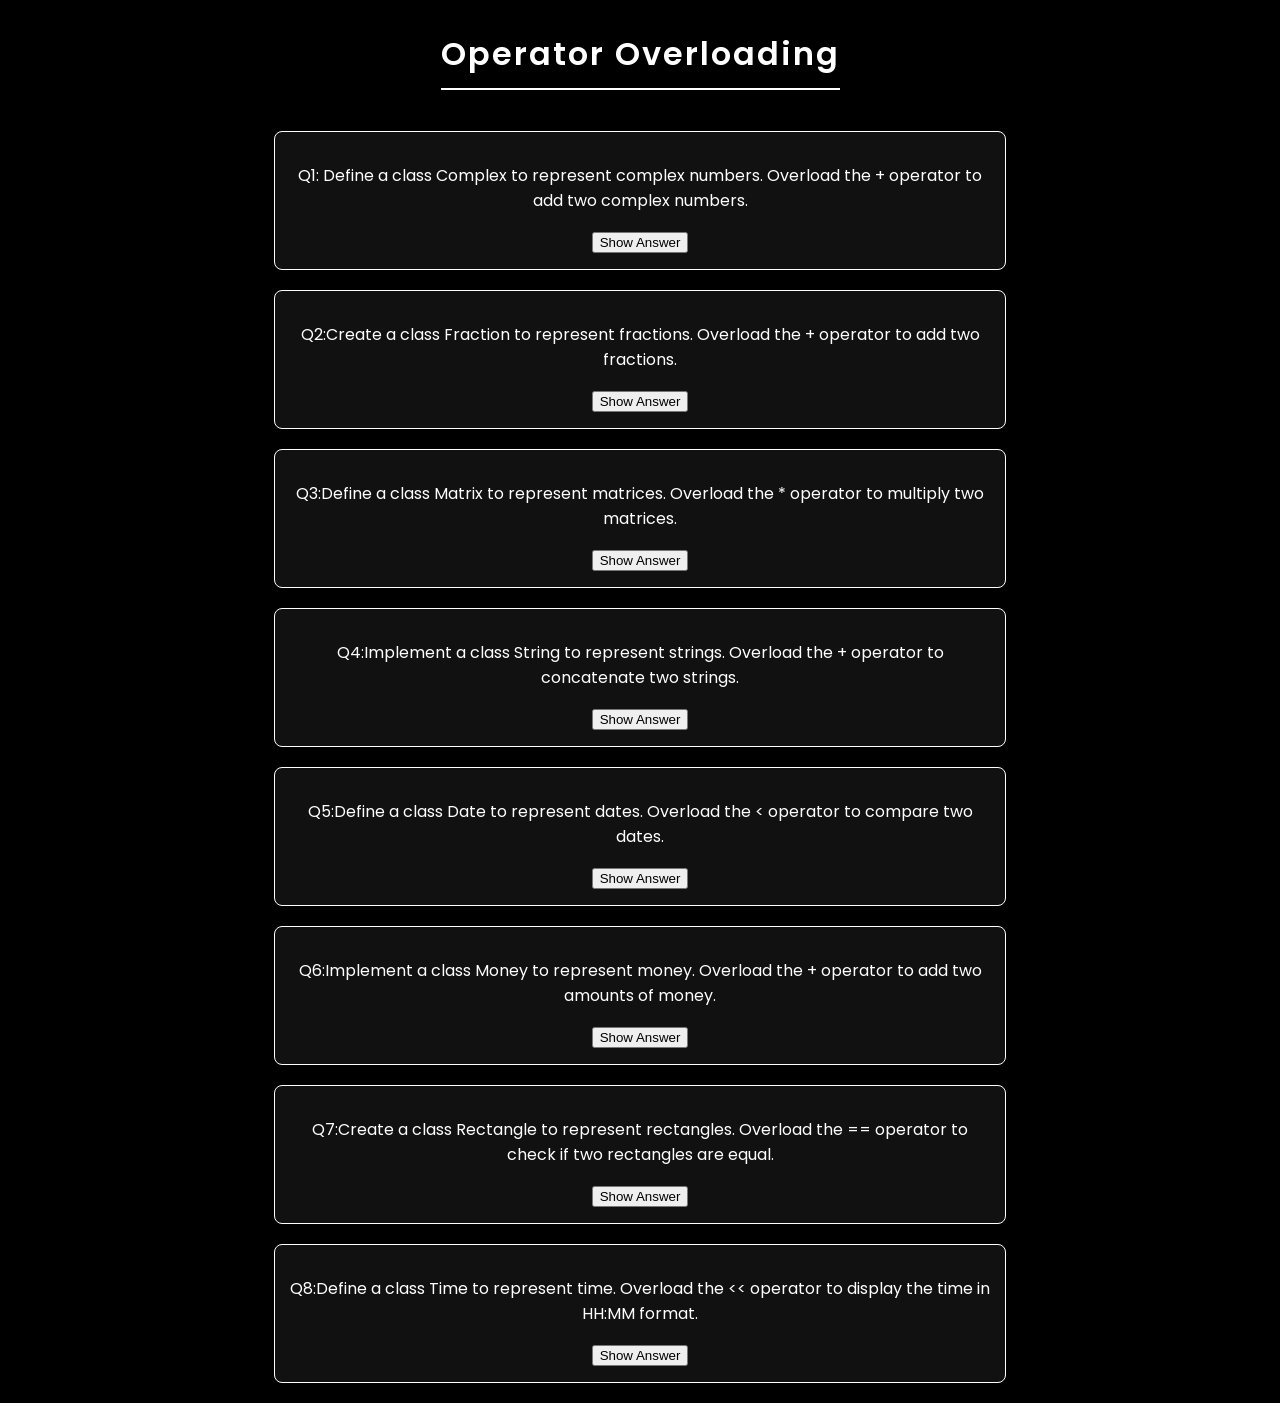
<file: operator.html>
<!DOCTYPE html>
<html>
<head>
    <title>Operator Overloading</title>
    <link rel="stylesheet" href="style.css">
</head>
<body>

<h1>Operator Overloading</h1>

<div class="question">
    <p>Q1: Define a class Complex to represent complex numbers. Overload the + operator to add two complex numbers.</p>
    <button onclick="toggle(this)">Show Answer</button>
<pre class="answer"><code>
#include&lt;iostream&gt;
using namespace std;

class Complex {
    int real, imag;

public:
    Complex(int r = 0, int i = 0) {
        real = r;
        imag = i;
    }

    Complex operator+(Complex c) {
        return Complex(real + c.real, imag + c.imag);
    }

    void display() {
        cout << real << " + " << imag << "i" << endl;
    }
};

int main() {
    Complex c1(2, 3), c2(4, 5);
    Complex c3 = c1 + c2;
    c3.display();
}

OUTPUT:
6 + 8i
</code></pre>
</div>

<div class="question">
    <p>Q2:Create a class Fraction to represent fractions. Overload the + operator to add two fractions.</p>
    <button onclick="toggle(this)">Show Answer</button>
<pre class="answer"><code>
#include&lt;iostream&gt;
using namespace std;

class Fraction {
    int num, den;

public:
    Fraction(int n = 0, int d = 1) {
        num = n;
        den = d;
    }

    Fraction operator+(Fraction f) {
        int n = num * f.den + f.num * den;
        int d = den * f.den;
        return Fraction(n, d);
    }

    void display() {
        cout << num << "/" << den << endl;
    }
};

int main() {
    Fraction f1(1, 2), f2(3, 4);
    Fraction f3 = f1 + f2;
    f3.display();
}

OUTPUT:
Enter first matrix:

2
3
2
1
Enter second matrix:
23
4
2
1
Result:
52 11
48 9
</code></pre>
</div>

<div class="question">
    <p>Q3:Define a class Matrix to represent matrices. Overload the * operator to multiply two matrices.</p>
    <button onclick="toggle(this)">Show Answer</button>
<pre class="answer"><code>
#include&lt;iostream&gt;
using namespace std;

class Matrix {
    int a[2][2];

public:
    void input() {
        for(int i=0;i< 2;i++)
            for(int j=0;j< 2;j++)
                cin >> a[i][j];
    }

    Matrix operator*(Matrix m) {
        Matrix result;
        for(int i=0;i< 2;i++) {
            for(int j=0;j< 2;j++) {
                result.a[i][j] = 0;
                for(int k=0;k< 2;k++) {
                    result.a[i][j] += a[i][k] * m.a[k][j];
                }
            }
        }
        return result;
    }

    void display() {
        for(int i=0;i< 2;i++) {
            for(int j=0;j< 2;j++)
                cout << a[i][j] << " ";
            cout << endl;
        }
    }
};

int main() {
    Matrix m1, m2, m3;
    cout << "Enter first matrix:\n";
    m1.input();
    cout << "Enter second matrix:\n";
    m2.input();

    m3 = m1 * m2;
    cout << "Result:\n";
    m3.display();
}


OUTPUT:
Enter first matrix:
2
3
4
5
Enter second matrix:
7
65
4
3
Result:
26 139
48 275
    </code></pre>
</div>

<div class="question">
    <p>Q4:Implement a class String to represent strings. Overload the + operator to concatenate two strings.</p>
    <button onclick="toggle(this)">Show Answer</button>
<pre class="answer"><code>
#include&lt;iostream&gt;
#include <cstring>
using namespace std;

class String {
    char str[100];

public:
    String(char s[] = "") {
        strcpy(str, s);
    }

    String operator+(String s) {
        String temp;
        strcpy(temp.str, str);
        strcat(temp.str, s.str);
        return temp;
    }

    void display() {
        cout << str << endl;
    }
};

int main() {
    String s1("Hello "), s2("World");
    String s3 = s1 + s2;
    s3.display();
}

OUTPUT:
Hello World
  </code></pre>
</div>

<div class="question">
    <p>Q5:Define a class Date to represent dates. Overload the < operator to compare two dates.</p>
    <button onclick="toggle(this)">Show Answer</button>
<pre class="answer"><code>

#include <iostream>
using namespace std;

class Date {
    int d, m, y;

public:
    Date(int day, int month, int year) {
        d = day; m = month; y = year;
    }

    bool operator<(Date dt) {
        if(y < dt.y) return true;
        if(y == dt.y && m < dt.m) return true;
        if(y == dt.y && m == dt.m && d < dt.d) return true;
        return false;
    }
};

int main() {
    Date d1(10, 5, 2023), d2(12, 6, 2023);

    if(d1 < d2)
        cout << "d1 is earlier\n";
    else
        cout << "d2 is earlier\n";
}

OUTPUT:
d1 is earlier
     </code></pre>
</div>

<div class="question">
    <p>Q6:Implement a class Money to represent money. Overload the + operator to add two amounts of money.</p>
    <button onclick="toggle(this)">Show Answer</button>
<pre class="answer"><code>
#include&lt;iostream&gt;
using namespace std;

class Money {
    int rupees, paise;

public:
    Money(int r = 0, int p = 0) {
        rupees = r;
        paise = p;
    }

    Money operator+(Money m) {
        Money temp;
        temp.paise = paise + m.paise;
        temp.rupees = rupees + m.rupees + temp.paise / 100;
        temp.paise %= 100;
        return temp;
    }

    void display() {
        cout << "Rs " << rupees << "." << paise << endl;
    }
};

int main() {
    Money m1(10, 75), m2(5, 50);
    Money m3 = m1 + m2;
    m3.display();
}
OUTPUT:
Rs 16.25
  </code></pre>
</div>

<div class="question">
    <p>Q7:Create a class Rectangle to represent rectangles. Overload the == operator to check if two rectangles are equal.</p>
    <button onclick="toggle(this)">Show Answer</button>
<pre class="answer"><code>
#include&lt;iostream&gt;
using namespace std;

class Rectangle {
    int length, width;

public:
    Rectangle(int l, int w) {
        length = l;
        width = w;
    }

    bool operator==(Rectangle r) {
        return (length == r.length && width == r.width);
    }
};

int main() {
    Rectangle r1(10, 5), r2(10, 5);

    if(r1 == r2)
        cout << "Rectangles are equal\n";
    else
        cout << "Rectangles are not equal\n";
}

OUTPUT:
Rectangles are equal
  </code></pre>
</div>

<div class="question">
    <p>Q8:Define a class Time to represent time. Overload the << operator to display the time in HH:MM format.</p>
    <button onclick="toggle(this)">Show Answer</button>
<pre class="answer"><code>
#include&lt;iostream&gt;
using namespace std;

class Time {
    int h, m;

public:
    Time(int hour, int min) {
        h = hour;
        m = min;
    }

    friend ostream& operator<<(ostream &out, Time t) {
        out << (t.h < 10 ? "0" : "") << t.h << ":"
            << (t.m < 10 ? "0" : "") << t.m;
        return out;
    }
};

int main() {
    Time t1(9, 5);
    cout << t1;
}

OUTPUT:
09:05
  </code></pre>
</div>


<script src="script.js"></script>
</body>
</html>
</file>
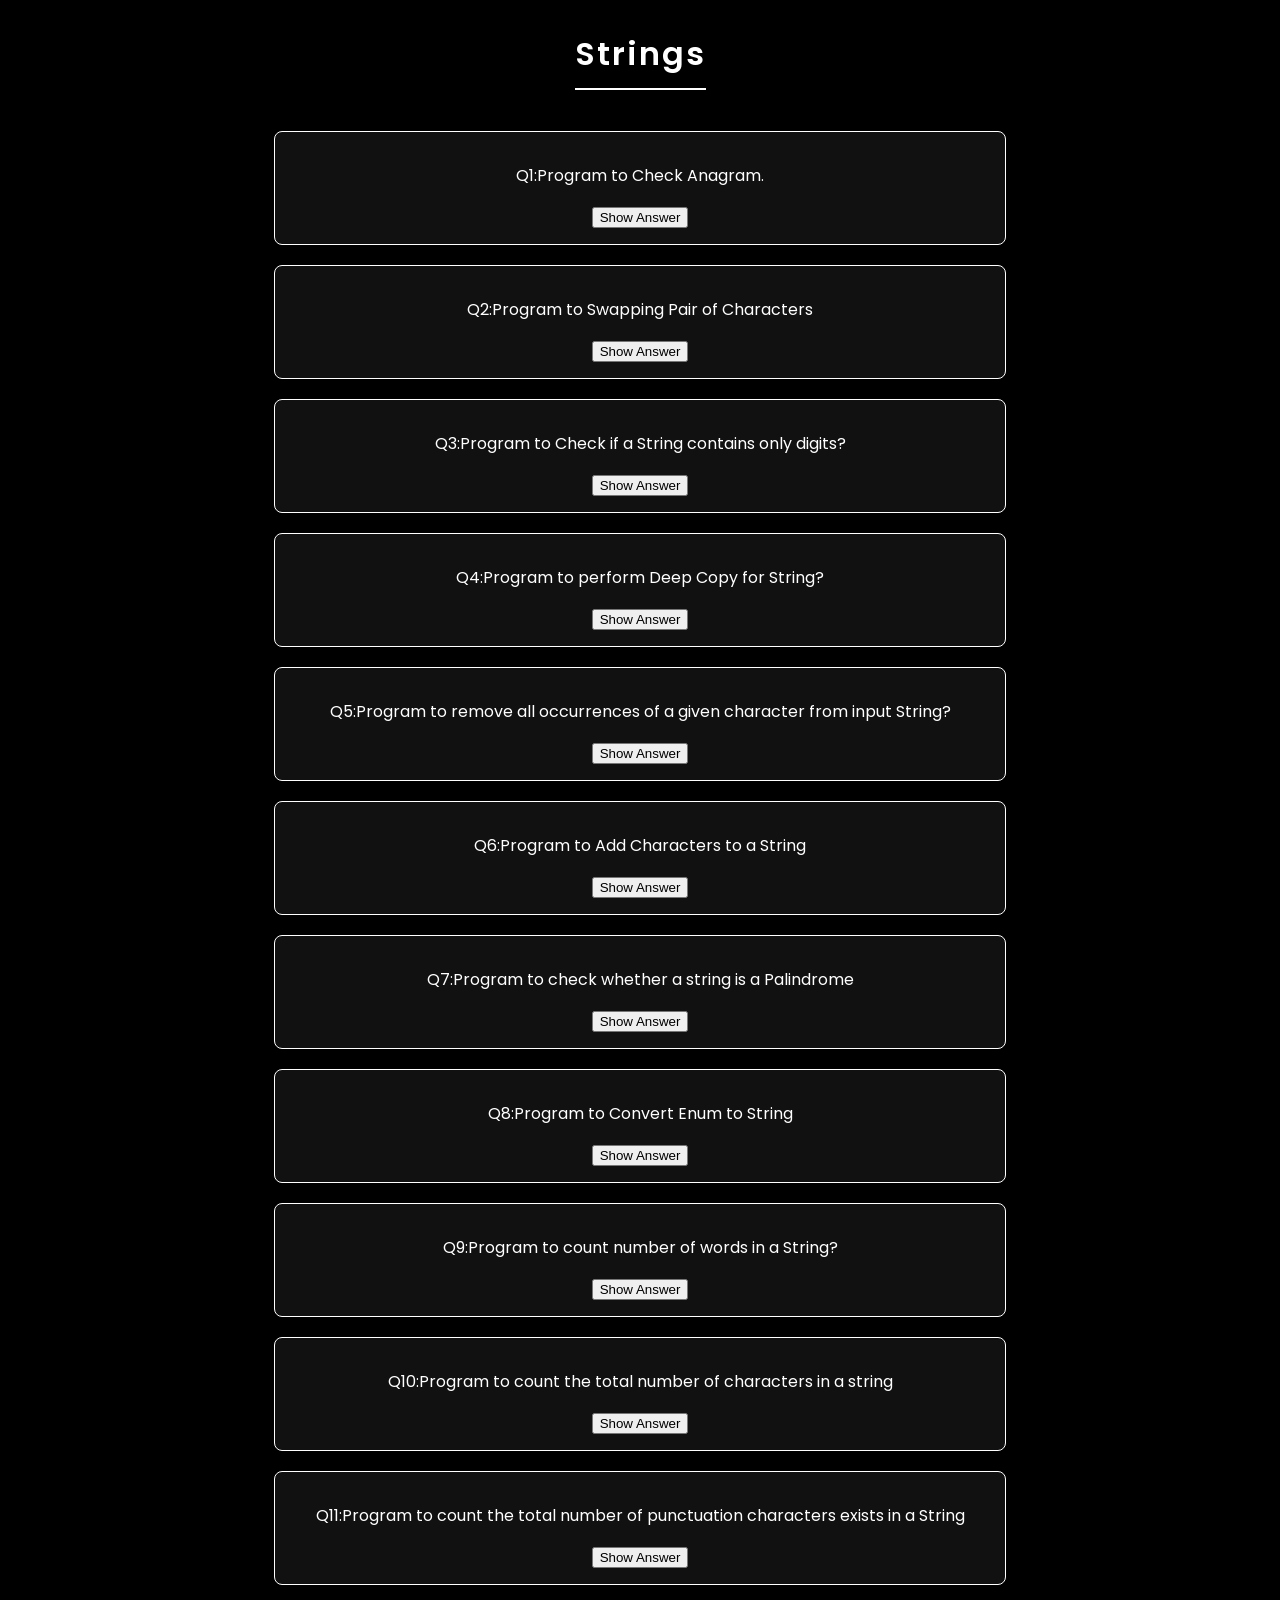
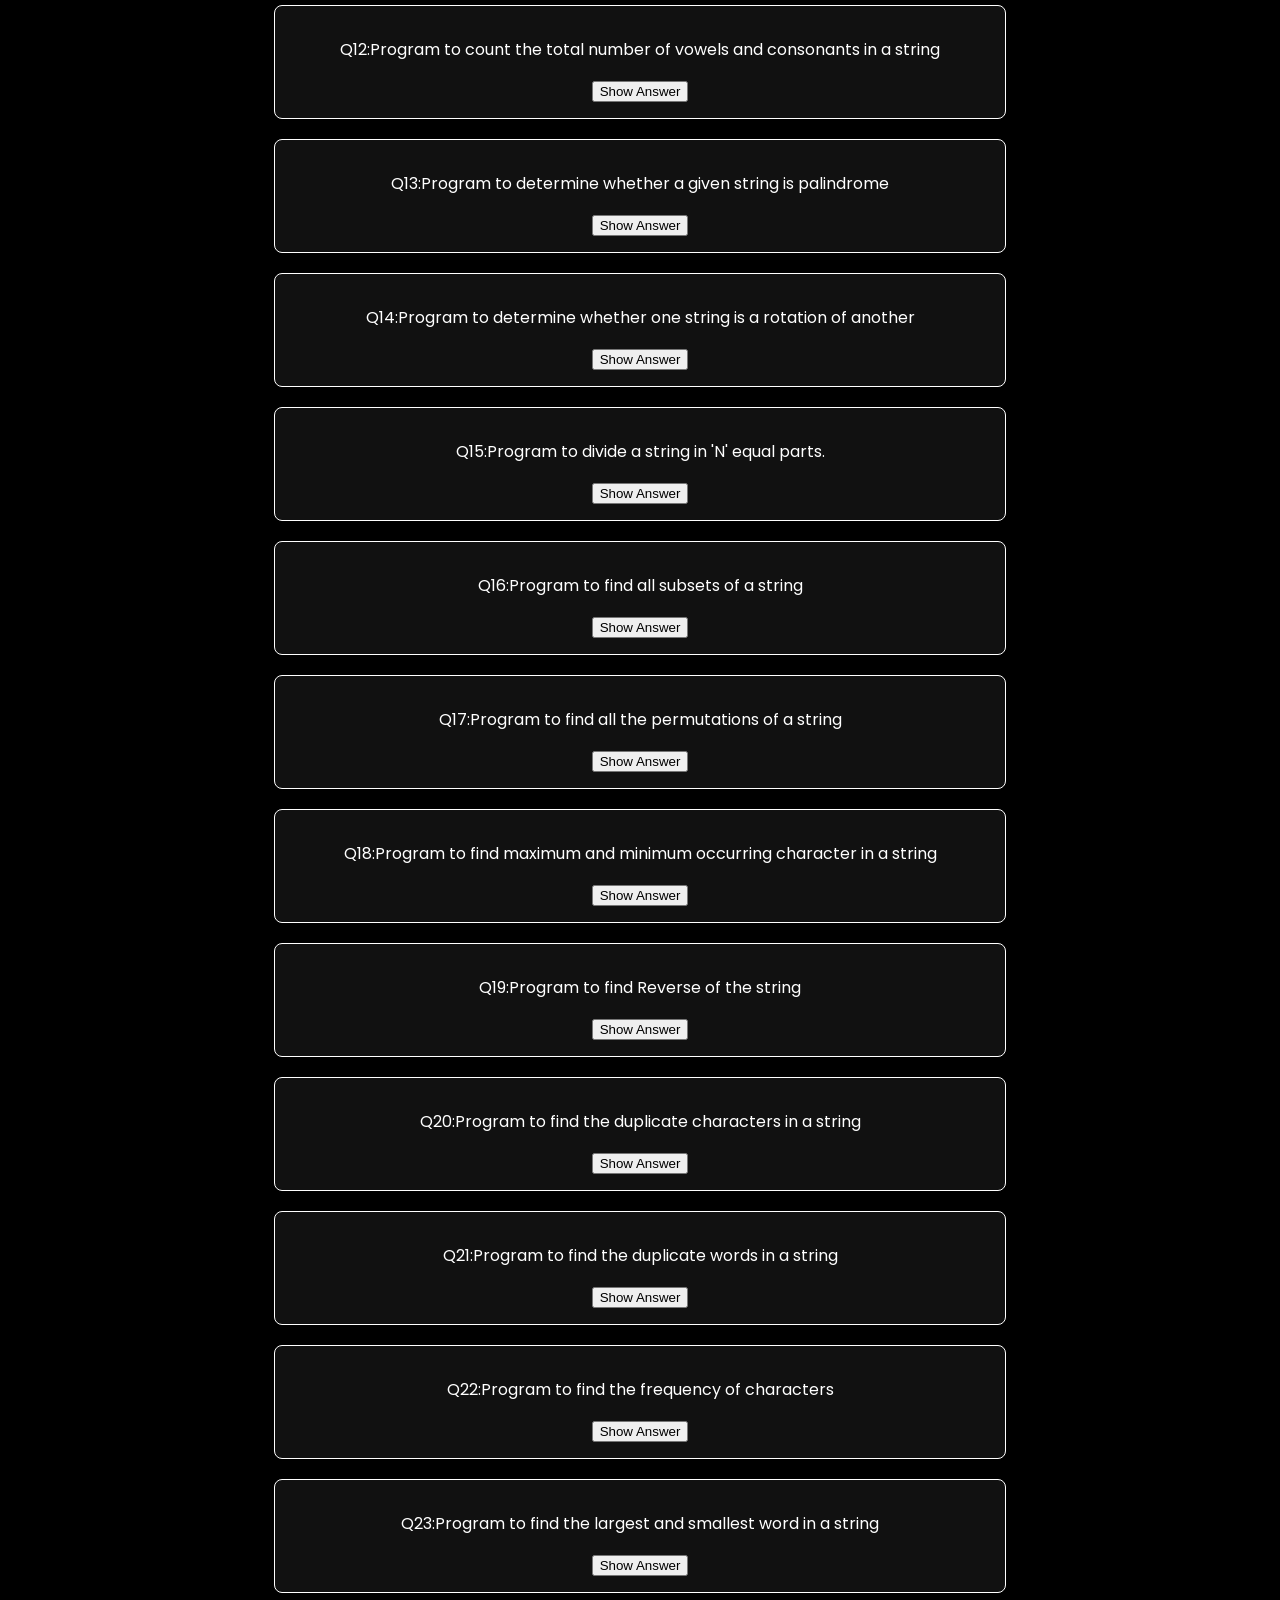
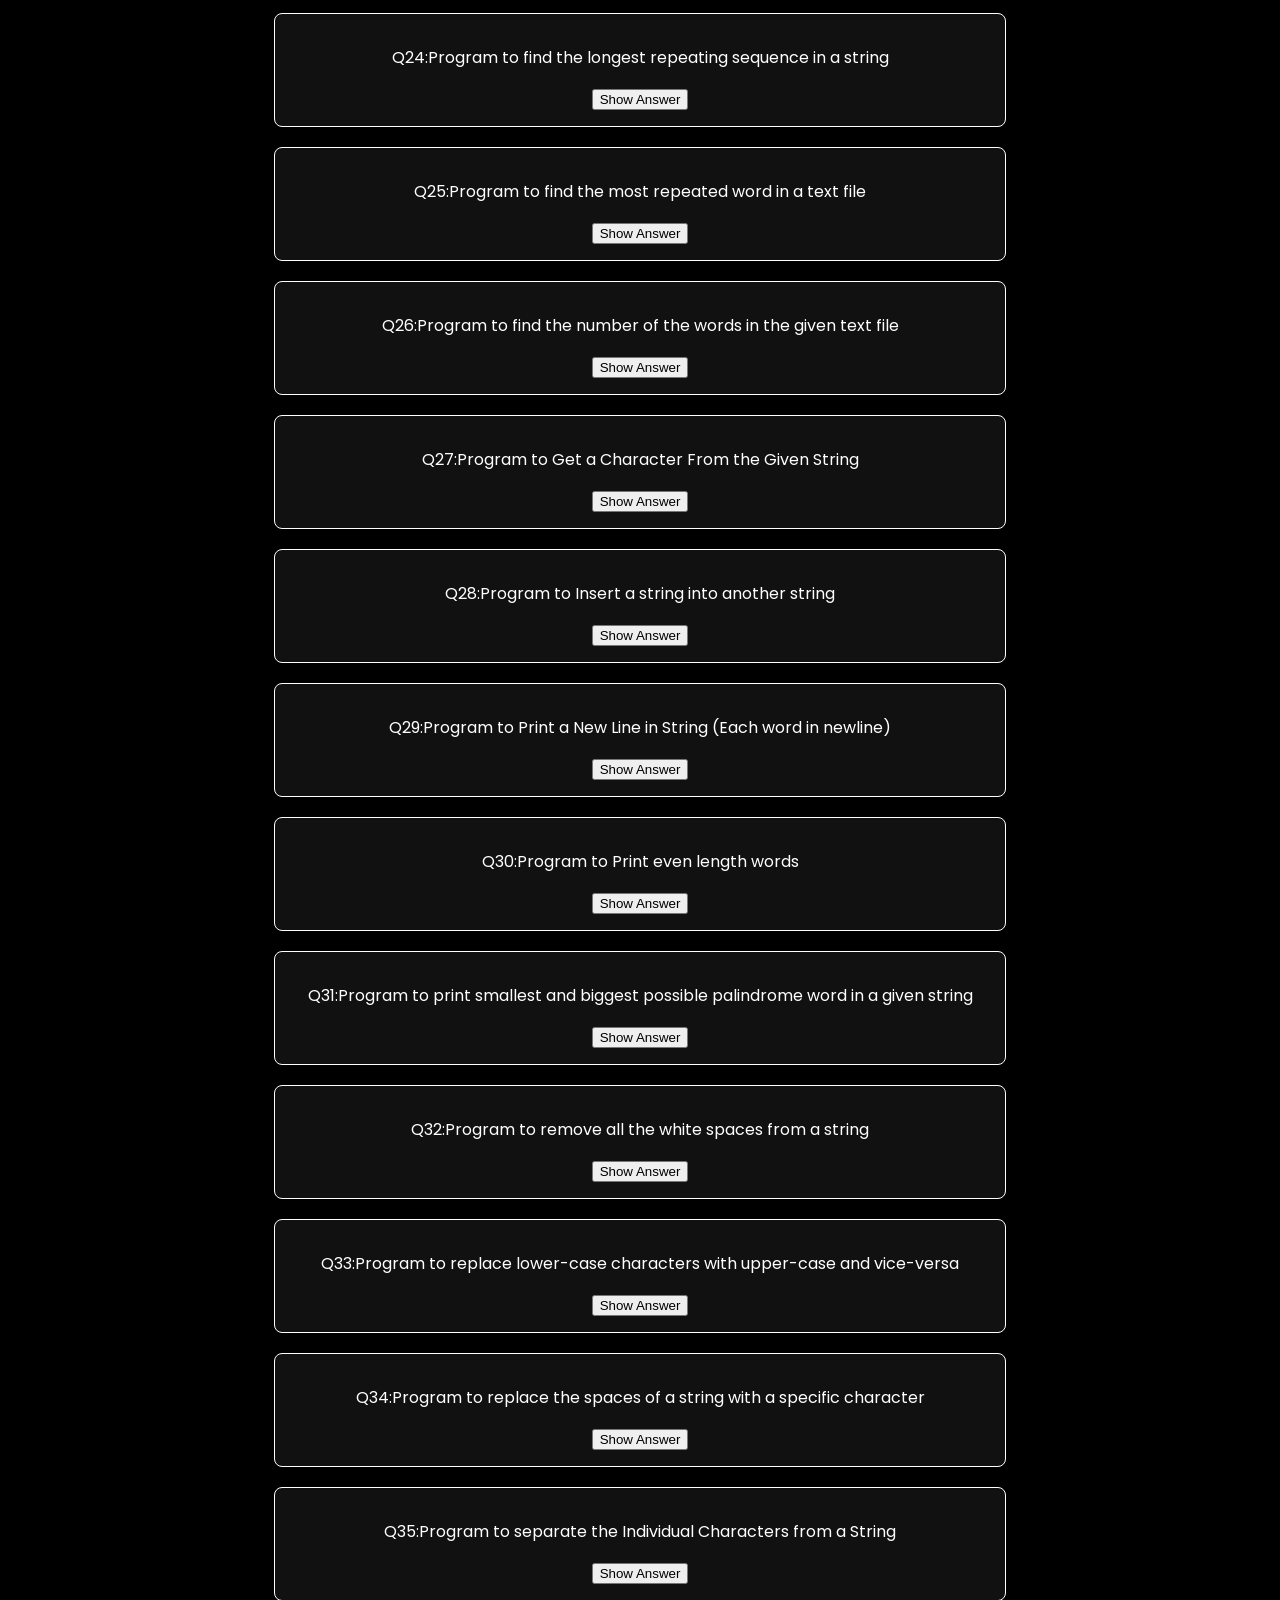
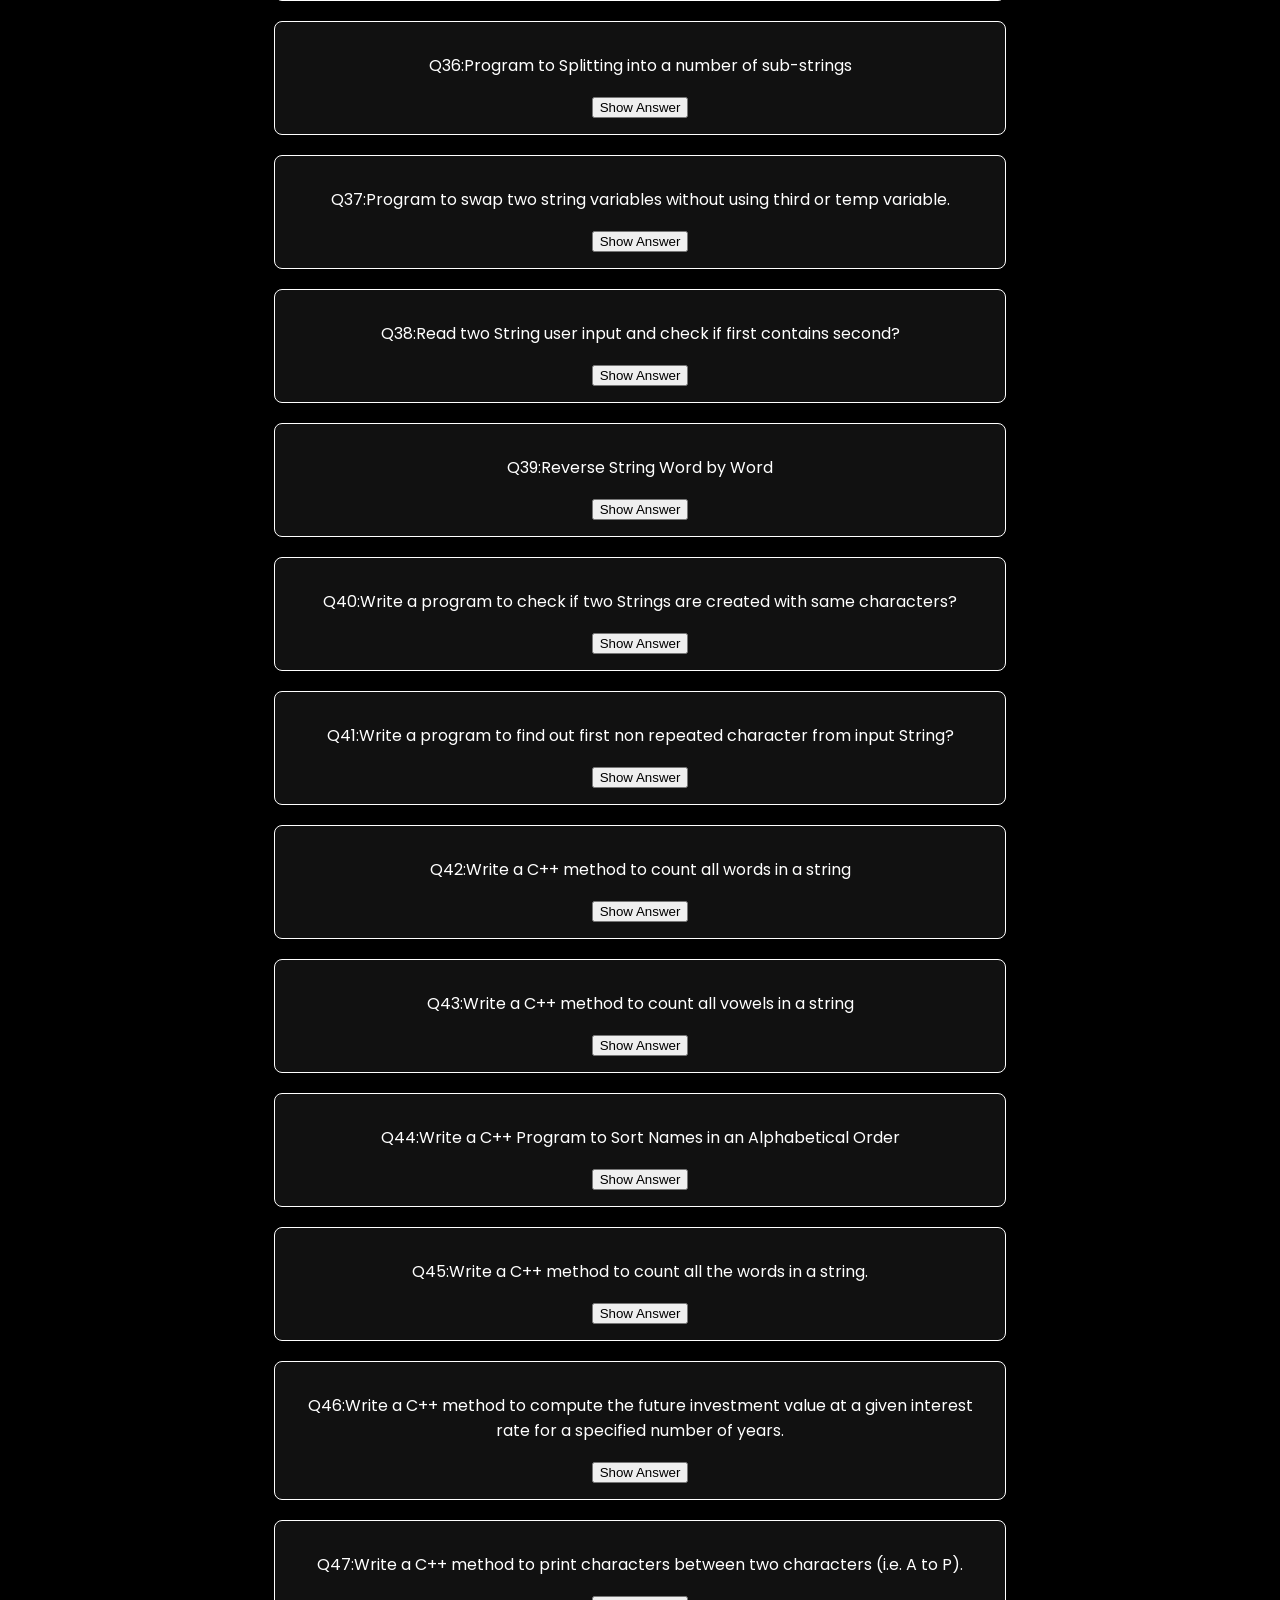
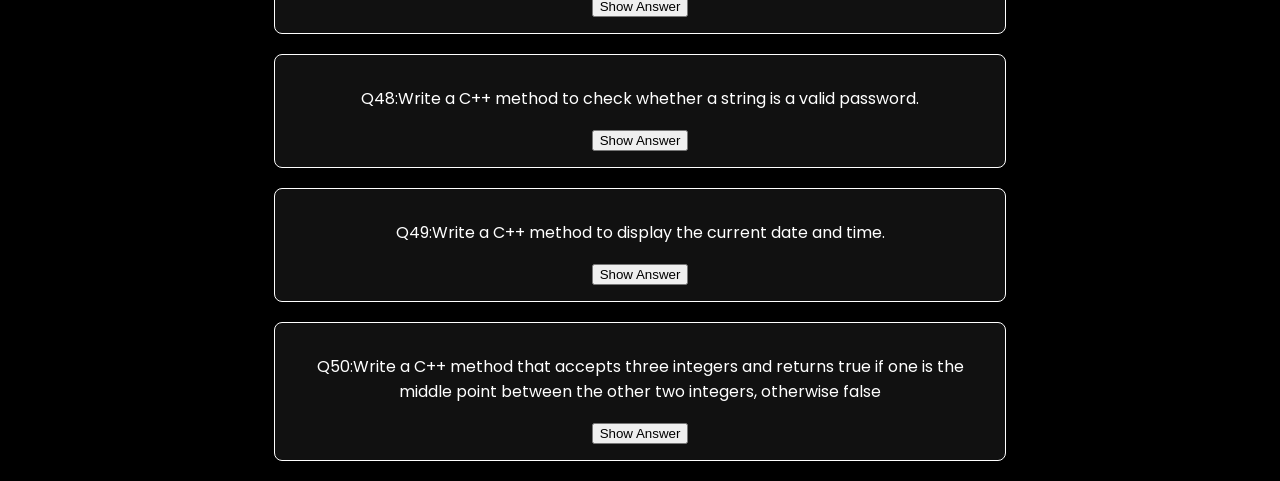
<file: strings.html>
<!DOCTYPE html>
<html>
<head>
    <title>Strings</title>
    <link rel="stylesheet" href="style.css">
</head>
<body>

<h1>Strings</h1>

<div class="question">
    <p>Q1:Program to Check Anagram.</p>
    <button onclick="toggle(this)">Show Answer</button>
<pre class="answer"><code>
#include&lt;iostream&gt;
#include <string>

using namespace std;


bool isAnagram(string first, string second){

    if (first.length() != second.length()){
        return false;
    }

    int freq[26] = {0};

    for (int i = 0; i < first.length(); i++){
        freq[first[i] - 'a']++;
        freq[second[i] - 'a']--;
    }

    for (int i = 0; i < 26; i++){
        if (freq[i] != 0){
            return false;
        }
    }

    return true;
}


int main(){

    string first;
    string second;

    cout << "Enter first string: ";
    cin >> first;

    cout << "Enter second string: ";
    cin >> second;

    if (isAnagram(first, second)){
        cout << "Anagram";
    }

    if (!isAnagram(first, second)){
        cout << "Not anagram";
    }

    return 0;
}

OUTPUT:

</code></pre>
</div>


<div class="question">
    <p>Q2:Program to Swapping Pair of Characters</p>
    <button onclick="toggle(this)">Show Answer</button>
<pre class="answer"><code>
#include&lt;iostream&gt;
#include <string>

using namespace std;


int main(){

    string text;

    cout << "Enter a string: ";
    cin >> text; 

    for (int i = 0; i + 1 < (int)text.length(); i += 2){
        char temp = text[i];
        text[i] = text[i + 1];
        text[i + 1] = temp;
    }

    cout << "After swapping pair of characters: " << text ;
    return 0;
}

OUTPUT:
Enter a string: strings 
After swapping pair of characters: tsirgns
</code></pre>
</div>


<div class="question">
    <p>Q3:Program to Check if a String contains only digits?</p>
    <button onclick="toggle(this)">Show Answer</button>
<pre class="answer"><code>
    #include&lt;iostream&gt;
#include <string>

using namespace std;


bool onlyDigits(string text){

    if (text.length() == 0){
        return false;
    }

    for (int i = 0; i < text.length(); i++){
        if (text[i] < '0' || text[i] > '9'){
            return false;
        }
    }

    return true;
}


int main(){

    string text;

    cout << "Enter a string: ";
    cin >> text;

    if (onlyDigits(text)){
        cout << "Yes";
    }

    if (!onlyDigits(text)){
        cout << "No ";
    }

    return 0;
}


OUTPUT:
Enter a string: 44534332343
Yes
</code></pre>
</div>


<div class="question">
    <p>Q4:Program to perform Deep Copy for String?</p>
    <button onclick="toggle(this)">Show Answer</button>
<pre class="answer"><code>
#include&lt;iostream&gt;
#include <string>

using namespace std;


int main(){

    string original;
    string copied = "";

    cout << "Enter a string: ";
    cin >> original;

    for (int i = 0; i < original.length(); i++){
        copied += original[i];
    }

    cout << "Original string: " << original << "\n";
    cout << "Copied string: " << copied ;
    return 0;
}

OUTPUT:
Enter a string: helllo
Original string: helllo
Copied string: helllo
</code></pre>
</div>

<div class="question">
    <p>Q5:Program to remove all occurrences of a given character from input String?</p>
    <button onclick="toggle(this)">Show Answer</button>
<pre class="answer"><code>
#include&lt;iostream&gt;
#include <string>

using namespace std;


int main(){

    string text;
    char ch;
    string result = "";

    cout << "Enter a string: ";
    cin >> text;

    cout << "Enter character to remove: ";
    cin >> ch;

    for (int i = 0; i < text.length(); i++){
        if (text[i] != ch){
            result += text[i];
        }
    }

    cout << "String after removal: " << result ;
    return 0;
}

OUTPUT:

</code></pre>
</div>

<div class="question">
    <p>Q6:Program to Add Characters to a String</p>
    <button onclick="toggle(this)">Show Answer</button>
<pre class="answer"><code>
#include&lt;iostream&gt;
#include <string>

using namespace std;


int main(){

    string text;
    string extra;

    cout << "Enter base string: ";
    cin >> text;

    cout << "Enter characters to add: ";
    cin >> extra;

    text += extra;

    cout << "Updated string: " << text ;
    return 0;
}


OUTPUT:
Enter base string: hello 
Enter characters to add: ooooo
Updated string: hellooooo
</code></pre>
</div>


<div class="question">
    <p>Q7:Program to check whether a string is a Palindrome</p>
    <button onclick="toggle(this)">Show Answer</button>
<pre class="answer"><code>


OUTPUT:

</code></pre>
</div>


<div class="question">
    <p>Q8:Program to Convert Enum to String</p>
    <button onclick="toggle(this)">Show Answer</button>
<pre class="answer"><code>
#include&lt;iostream&gt;
#include <string>

using namespace std;


enum Color{RED = 1, GREEN, BLUE, YELLOW};


string colorToString(Color color){

    if (color == RED){
        return "RED";
    }

    if (color == GREEN){
        return "GREEN";
    }

    if (color == BLUE){
        return "BLUE";
    }

    if (color == YELLOW){
        return "YELLOW";
    }

    return "INVALID";
}


int main(){

    int value;

    cout << "Enter enum value (1-4): ";
    cin >> value;

    if (value < 1 || value > 4){
        cout << "INVALID\n";
        return 0;
    }

    Color color = (Color)value;
    cout << "Enum as string: " << colorToString(color) << "\n";
    return 0;
}


OUTPUT:
Enter enum value (1-4): 2
Enum as string: GREEN
</code></pre>
</div>



<div class="question">
    <p>Q9:Program to count number of words in a String?</p>
    <button onclick="toggle(this)">Show Answer</button>
<pre class="answer"><code>
#include <iostream>
#include <string>

using namespace std;


int countWords(string text){

    int words = 0;
    int inWord = 0;

    for (int i = 0; i < (int)text.length(); i++){
        if (text[i] != ' ' && text[i] != '\t' && text[i] != '\n'){
            if (inWord == 0){
                words++;
                inWord = 1;
            }
        }

        if (text[i] == ' ' || text[i] == '\t' || text[i] == '\n'){
            inWord = 0;
        }
    }

    return words;
}


int main(){

    string text;

    cout << "Enter a string: ";
    getline(cin, text);

    cout << "Number of words: " << countWords(text) << "\n";
    return 0;
}


OUTPUT:
Enter a string: yoooo
Number of words: 1
</code></pre>
</div>

<div class="question">
    <p>Q10:Program to count the total number of characters in a string</p>
    <button onclick="toggle(this)">Show Answer</button>
<pre class="answer"><code>

#include <iostream>
#include <string>

using namespace std;


int main(){

    string text;

    cout << "Enter a string: ";
    getline(cin, text);

    cout << "Total characters: " << (int)text.length() << "\n";
    return 0;
}


OUTPUT:
Enter a string: ello
Total characters: 4
</code></pre>
</div>


<div class="question">
    <p>Q11:Program to count the total number of punctuation characters exists in a String</p>
    <button onclick="toggle(this)">Show Answer</button>
<pre class="answer"><code>
#include <iostream>
#include <string>

using namespace std;


bool isPunctuation(char ch){

    string marks = ".,;:!?'-\"()[]{}";

    for (int i = 0; i < (int)marks.length(); i++){
        if (ch == marks[i]){
            return true;
        }
    }

    return false;
}


int main(){

    string text;
    int count = 0;

    cout << "Enter a string: ";
    getline(cin, text);

    for (int i = 0; i < (int)text.length(); i++){
        if (isPunctuation(text[i])){
            count++;
        }
    }

    cout << "Total punctuation characters: " << count << "\n";
    return 0;
}


OUTPUT:
Enter a string: strong
Total punctuation characters: 0
</code></pre>
</div>


<div class="question">
    <p>Q12:Program to count the total number of vowels and consonants in a string</p>
    <button onclick="toggle(this)">Show Answer</button>
<pre class="answer"><code>
#include <iostream>
#include <string>

using namespace std;


bool isLetter(char ch){

    if ((ch >= 'a' && ch <= 'z') || (ch >= 'A' && ch <= 'Z')){
        return true;
    }

    return false;
}


bool isVowel(char ch){

    if (ch == 'a' || ch == 'e' || ch == 'i' || ch == 'o' || ch == 'u' || ch == 'A' || ch == 'E' || ch == 'I' || ch == 'O' || ch == 'U'){
        return true;
    }

    return false;
}


int main(){

    string text;
    int vowels = 0;
    int consonants = 0;

    cout << "Enter a string: ";
    getline(cin, text);

    for (int i = 0; i < (int)text.length(); i++){
        if (isLetter(text[i])){
            if (isVowel(text[i])){
                vowels++;
            }

            if (!isVowel(text[i])){
                consonants++;
            }
        }
    }

    cout << "Vowels: " << vowels << "\n";
    cout << "Consonants: " << consonants << "\n";
    return 0;
}


OUTPUT:
Enter a string: oye hero
Vowels: 4
Consonants: 3
</code></pre>
</div>


<div class="question">
    <p>Q13:Program to determine whether a given string is palindrome</p>
    <button onclick="toggle(this)">Show Answer</button>
<pre class="answer"><code>
#include <iostream>
#include <string>

using namespace std;


bool isPalindrome(string text){

    int left = 0;
    int right = (int)text.length() - 1;

    while (left < right){
        if (text[left] != text[right]){
            return false;
        }

        left++;
        right--;
    }

    return true;
}


int main(){

    string text;

    cout << "Enter a string: ";
    cin >> text;

    if (isPalindrome(text)){
        cout << "Palindrome\n";
    }

    if (!isPalindrome(text)){
        cout << "Not palindrome\n";
    }

    return 0;
}


OUTPUT:
Enter a string: superman
Not palindrome
</code></pre>
</div>


<div class="question">
    <p>Q14:Program to determine whether one string is a rotation of another</p>
    <button onclick="toggle(this)">Show Answer</button>
<pre class="answer"><code>
#include <iostream>
#include <string>

using namespace std;


bool containsText(string text, string pattern){

    if (pattern.length() > text.length()){
        return false;
    }

    for (int i = 0; i <= (int)text.length() - (int)pattern.length(); i++){
        int match = 1;

        for (int j = 0; j < (int)pattern.length(); j++){
            if (text[i + j] != pattern[j]){
                match = 0;
                break;
            }
        }

        if (match == 1){
            return true;
        }
    }

    return false;
}


int main(){

    string first;
    string second;

    cout << "Enter first string: ";
    cin >> first;

    cout << "Enter second string: ";
    cin >> second;

    if (first.length() != second.length()){
        cout << "Not rotation\n";
        return 0;
    }

    string doubled = first + first;

    if (containsText(doubled, second)){
        cout << "Rotation\n";
    }

    if (!containsText(doubled, second)){
        cout << "Not rotation\n";
    }

    return 0;
}


OUTPUT:
Enter first string: my name is vaibhav thakur
Enter second string: Not rotation
</code></pre>
</div>

<div class="question">
    <p>Q15:Program to divide a string in 'N' equal parts.</p>
    <button onclick="toggle(this)">Show Answer</button>
<pre class="answer"><code>
#include <iostream>
#include <string>

using namespace std;


int main(){

    string text;
    int n;

    cout << "Enter a string: ";
    cin >> text;

    cout << "Enter number of equal parts: ";
    cin >> n;

    if (n <= 0){
        cout << "Invalid value of N\n";
        return 0;
    }

    if ((int)text.length() % n != 0){
        cout << "String cannot be divided in equal parts\n";
        return 0;
    }

    int partLength = (int)text.length() / n;

    cout << "Equal parts are:\n";
    for (int i = 0; i < (int)text.length(); i += partLength){
        for (int j = 0; j < partLength; j++){
            cout << text[i + j];
        }

        cout << "\n";
    }

    return 0;
}


OUTPUT:
Enter a string: hi hello
Enter number of equal parts: Invalid value of N
</code></pre>
</div>


<div class="question">
    <p>Q16:Program to find all subsets of a string</p>
    <button onclick="toggle(this)">Show Answer</button>
<pre class="answer"><code>
#include <iostream>
#include <string>

using namespace std;


int main(){

    string text;

    cout << "Enter a string: ";
    cin >> text;

    int length = (int)text.length();
    int total = 1;

    for (int i = 0; i < length; i++){
        total = total * 2;
    }

    cout << "Subsets are:\n";
    for (int mask = 1; mask < total; mask++){
        for (int j = 0; j < length; j++){
            if ((mask & (1 << j)) != 0){
                cout << text[j];
            }
        }

        cout << "\n";
    }

    return 0;
}

OUTPUT:
Enter a string: hello hi yo
Subsets are:
h
e
he
l
hl
el
hel
l
hl
el
hel
ll
hll
ell
hell
o
ho
eo
heo
lo
hlo
elo
helo
lo
hlo
elo
helo
llo
hllo
ello
hello
</code></pre>
</div>


<div class="question">
    <p>Q17:Program to find all the permutations of a string</p>
    <button onclick="toggle(this)">Show Answer</button>
<pre class="answer"><code>
#include <iostream>
#include <string>

using namespace std;


void swapChar(char &a, char &b){

    char temp = a;
    a = b;
    b = temp;
}


void printPermutations(string &text, int start, int end){

    if (start == end){
        cout << text << "\n";
        return;
    }

    for (int i = start; i <= end; i++){
        swapChar(text[start], text[i]);
        printPermutations(text, start + 1, end);
        swapChar(text[start], text[i]);
    }
}


int main(){

    string text;

    cout << "Enter a string: ";
    cin >> text;

    cout << "Permutations are:\n";
    printPermutations(text, 0, (int)text.length() - 1);

    return 0;
}

OUTPUT:
Enter a string: hello
Permutations are:
hello
helol
hello
helol
heoll
heoll
hlelo
hleol
hlleo
hlloe
hlole
hloel
hlleo
hlloe
hlelo
hleol
hloel
hlole
holle
holel
holle
holel
hoell
hoell
ehllo
ehlol
ehllo
ehlol
eholl
eholl
elhlo
elhol
ellho
elloh
elolh
elohl
ellho
elloh
elhlo
elhol
elohl
elolh
eollh
eolhl
eollh
eolhl
eohll
eohll
lehlo
lehol
lelho
leloh
leolh
leohl
lhelo
lheol
lhleo
lhloe
lhole
lhoel
llheo
llhoe
lleho
lleoh
lloeh
llohe
lohle
lohel
lolhe
loleh
loelh
loehl
lelho
leloh
lehlo
lehol
leohl
leolh
lleho
lleoh
llheo
llhoe
llohe
lloeh
lhleo
lhloe
lhelo
lheol
lhoel
lhole
lolhe
loleh
lohle
lohel
loehl
loelh
oellh
oelhl
oellh
oelhl
oehll
oehll
olelh
olehl
olleh
ollhe
olhle
olhel
olleh
ollhe
olelh
olehl
olhel
olhle
ohlle
ohlel
ohlle
ohlel
ohell
ohell
</code></pre>
</div>


<div class="question">
    <p>Q18:Program to find maximum and minimum occurring character in a string</p>
    <button onclick="toggle(this)">Show Answer</button>
<pre class="answer"><code>
#include <iostream>
#include <string>

using namespace std;


int main(){

    string text;
    int freq[256] = {0};

    cout << "Enter a string: ";
    getline(cin, text);

    if (text.length() == 0){
        cout << "Empty string\n";
        return 0;
    }

    for (int i = 0; i < (int)text.length(); i++){
        if (text[i] != ' '){
            freq[(int)text[i]]++;
        }
    }

    int maxCount = 0;
    int minCount = 0;
    char maxChar = ' ';
    char minChar = ' ';

    for (int i = 0; i < 256; i++){
        if (freq[i] > 0){
            maxCount = freq[i];
            minCount = freq[i];
            maxChar = (char)i;
            minChar = (char)i;
            break;
        }
    }

    for (int i = 0; i < 256; i++){
        if (freq[i] > 0){
            if (freq[i] > maxCount){
                maxCount = freq[i];
                maxChar = (char)i;
            }

            if (freq[i] < minCount){
                minCount = freq[i];
                minChar = (char)i;
            }
        }
    }

    cout << "Maximum occurring character: " << maxChar << "\n";
    cout << "Minimum occurring character: " << minChar << "\n";
    return 0;
}


OUTPUT:
Enter a string: hi
Maximum occurring character: h
Minimum occurring character: h
</code></pre>
</div>

<div class="question">
    <p>Q19:Program to find Reverse of the string</p>
    <button onclick="toggle(this)">Show Answer</button>
<pre class="answer"><code>
#include <iostream>
#include <string>

using namespace std;


int main(){

    string text;

    cout << "Enter a string: ";
    getline(cin, text);

    int left = 0;
    int right = (int)text.length() - 1;

    while (left < right){
        char temp = text[left];
        text[left] = text[right];
        text[right] = temp;
        left++;
        right--;
    }

    cout << "Reversed string: " << text << "\n";
    return 0;
}


OUTPUT:
Enter a string: yo
Reversed string: oy  
</code></pre>
</div>


<div class="question">
    <p>Q20:Program to find the duplicate characters in a string</p>
    <button onclick="toggle(this)">Show Answer</button>
<pre class="answer"><code>
#include <iostream>
#include <string>

using namespace std;


int main(){

    string text;
    int freq[256] = {0};

    cout << "Enter a string: ";
    getline(cin, text);

    for (int i = 0; i < (int)text.length(); i++){
        if (text[i] != ' '){
            freq[(int)text[i]]++;
        }
    }

    cout << "Duplicate characters are:\n";
    int found = 0;

    for (int i = 0; i < 256; i++){
        if (freq[i] > 1){
            cout << (char)i << " ";
            found = 1;
        }
    }

    if (found == 0){
        cout << "No duplicates";
    }

    cout << "\n";
    return 0;
}


OUTPUT:
Enter a string: hi
Duplicate characters are:
No duplicates
</code></pre>
</div>

<div class="question">
    <p>Q21:Program to find the duplicate words in a string</p>
    <button onclick="toggle(this)">Show Answer</button>
<pre class="answer"><code>
#include <iostream>
#include <string>

using namespace std;


int main(){

    string text;
    string words[200];
    int wordCount = 0;

    cout << "Enter a string: ";
    getline(cin, text);

    string current = "";
    for (int i = 0; i <= (int)text.length(); i++){
        if (i < (int)text.length() && text[i] != ' '){
            current += text[i];
        }

        if (i == (int)text.length() || text[i] == ' '){
            if (current.length() > 0){
                words[wordCount] = current;
                wordCount++;
                current = "";
            }
        }
    }

    cout << "Duplicate words are:\n";
    int found = 0;

    for (int i = 0; i < wordCount; i++){
        int alreadyPrinted = 0;
        for (int k = 0; k < i; k++){
            if (words[k] == words[i]){
                alreadyPrinted = 1;
                break;
            }
        }

        if (alreadyPrinted == 1){
            continue;
        }

        int count = 0;
        for (int j = 0; j < wordCount; j++){
            if (words[i] == words[j]){
                count++;
            }
        }

        if (count > 1){
            cout << words[i] << " ";
            found = 1;
        }
    }

    if (found == 0){
        cout << "No duplicate words";
    }

    cout << "\n";
    return 0;
}

OUTPUT:
Enter a string: hola
Duplicate words are:
No duplicate words
</code></pre>
</div>


<div class="question">
    <p>Q22:Program to find the frequency of characters</p>
    <button onclick="toggle(this)">Show Answer</button>
<pre class="answer"><code>
#include <iostream>
#include <string>

using namespace std;


int main(){

    string text;
    int freq[256] = {0};

    cout << "Enter a string: ";
    getline(cin, text);

    for (int i = 0; i < (int)text.length(); i++){
        if (text[i] != ' '){
            freq[(int)text[i]]++;
        }
    }

    cout << "Character frequencies are:\n";
    for (int i = 0; i < 256; i++){
        if (freq[i] > 0){
            cout << (char)i << " -> " << freq[i] << "\n";
        }
    }

    return 0;
}

OUTPUT:

</code></pre>
</div>


<div class="question">
    <p>Q23:Program to find the largest and smallest word in a string</p>
    <button onclick="toggle(this)">Show Answer</button>
<pre class="answer"><code>
#include <iostream>
#include <string>

using namespace std;


int main(){

    string text;
    string smallest = "";
    string largest = "";

    cout << "Enter a string: ";
    getline(cin, text);

    string current = "";
    for (int i = 0; i <= (int)text.length(); i++){
        if (i < (int)text.length() && text[i] != ' '){
            current += text[i];
        }

        if (i == (int)text.length() || text[i] == ' '){
            if (current.length() > 0){
                if (smallest.length() == 0 || (int)current.length() < (int)smallest.length()){
                    smallest = current;
                }

                if ((int)current.length() > (int)largest.length()){
                    largest = current;
                }

                current = "";
            }
        }
    }

    if (smallest.length() == 0){
        cout << "No words found\n";
        return 0;
    }

    cout << "Smallest word: " << smallest << "\n";
    cout << "Largest word: " << largest << "\n";
    return 0;
}

OUTPUT:
Enter a string: amigo
Smallest word: amigo
Largest word: amigo
</code></pre>
</div>


<div class="question">
    <p>Q24:Program to find the longest repeating sequence in a string</p>
    <button onclick="toggle(this)">Show Answer</button>
<pre class="answer"><code>
#include <iostream>
#include <string>

using namespace std;


int main(){

    string text;
    string longest = "";

    cout << "Enter a string: ";
    cin >> text;

    int n = (int)text.length();

    for (int len = 1; len <= n / 2; len++){
        for (int i = 0; i + 2 * len <= n; i++){
            int same = 1;

            for (int j = 0; j < len; j++){
                if (text[i + j] != text[i + len + j]){
                    same = 0;
                    break;
                }
            }

            if (same == 1 && len > (int)longest.length()){
                longest = text.substr(i, len);
            }
        }
    }

    if (longest.length() == 0){
        cout << "No repeating sequence found\n";
    }

    if (longest.length() > 0){
        cout << "Longest repeating sequence: " << longest << "\n";
    }

    return 0;
}


OUTPUT:
Enter a string: hello yo
Longest repeating sequence: l
</code></pre>
</div>


<div class="question">
    <p>Q25:Program to find the most repeated word in a text file</p>
    <button onclick="toggle(this)">Show Answer</button>
<pre class="answer"><code>
#include <iostream>
#include <string>
#include <fstream>

using namespace std;


int main(){

    string fileName;
    string words[1000];
    int wordCount = 0;

    cout << "Enter file name: ";
    cin >> fileName;

    ifstream file(fileName);

    if (!file){
        cout << "Unable to open file\n";
        return 0;
    }

    string word;
    while (file >> word){
        words[wordCount] = word;
        wordCount++;

        if (wordCount >= 1000){
            break;
        }
    }

    file.close();

    if (wordCount == 0){
        cout << "No words in file\n";
        return 0;
    }

    int maxCount = 0;
    string maxWord = "";

    for (int i = 0; i < wordCount; i++){
        int count = 0;

        for (int j = 0; j < wordCount; j++){
            if (words[i] == words[j]){
                count++;
            }
        }

        if (count > maxCount){
            maxCount = count;
            maxWord = words[i];
        }
    }

    cout << "Most repeated word: " << maxWord << "\n";
    cout << "Frequency: " << maxCount << "\n";
    return 0;
}


OUTPUT:
Enter file name: new web
Unable to open file
</code></pre>
</div>


<div class="question">
    <p>Q26:Program to find the number of the words in the given text file</p>
    <button onclick="toggle(this)">Show Answer</button>
<pre class="answer"><code>
#include <iostream>
#include <string>
#include <fstream>

using namespace std;


int main(){

    string fileName;
    int wordCount = 0;

    cout << "Enter file name: ";
    cin >> fileName;

    ifstream file(fileName);

    if (!file){
        cout << "Unable to open file\n";
        return 0;
    }

    string word;
    while (file >> word){
        wordCount++;
    }

    file.close();

    cout << "Total words in file: " << wordCount << "\n";
    return 0;
}


OUTPUT:
Enter file name: new web
Unable to open file
</code></pre>
</div>

<div class="question">
    <p>Q27:Program to Get a Character From the Given String</p>
    <button onclick="toggle(this)">Show Answer</button>
<pre class="answer"><code>
#include <iostream>
#include <string>

using namespace std;


int main(){

    string text;
    int index;

    cout << "Enter a string: ";
    getline(cin, text);

    cout << "Enter index: ";
    cin >> index;

    if (index < 0 || index >= (int)text.length()){
        cout << "Invalid index\n";
        return 0;
    }

    cout << "Character at index " << index << " is: " << text[index] << "\n";
    return 0;
}


OUTPUT:
Enter a string: hola amigo  
Enter index: 1
Character at index 1 is: o
</code></pre>
</div>


<div class="question">
    <p>Q28:Program to Insert a string into another string</p>
    <button onclick="toggle(this)">Show Answer</button>
<pre class="answer"><code>
#include <iostream>
#include <string>

using namespace std;


int main(){

    string mainText;
    string insertText;
    int position;

    cout << "Enter main string: ";
    getline(cin, mainText);

    cout << "Enter string to insert: ";
    getline(cin, insertText);

    cout << "Enter position: ";
    cin >> position;

    if (position < 0 || position > (int)mainText.length()){
        cout << "Invalid position\n";
        return 0;
    }

    string result = "";

    for (int i = 0; i < position; i++){
        result += mainText[i];
    }

    result += insertText;

    for (int i = position; i < (int)mainText.length(); i++){
        result += mainText[i];
    }

    cout << "Result string: " << result << "\n";
    return 0;
}


OUTPUT:
Enter main string: vaibhav
Enter string to insert: thakur
Enter position: 2
Result string: vathakuribhav
</code></pre>
</div>

<div class="question">
    <p>Q29:Program to Print a New Line in String (Each word in newline)</p>
    <button onclick="toggle(this)">Show Answer</button>
<pre class="answer"><code>
#include <iostream>
#include <string>

using namespace std;


int main(){

    string text;

    cout << "Enter a string: ";
    getline(cin, text);

    string current = "";
    for (int i = 0; i <= (int)text.length(); i++){
        if (i < (int)text.length() && text[i] != ' '){
            current += text[i];
        }

        if (i == (int)text.length() || text[i] == ' '){
            if (current.length() > 0){
                cout << current << "\n";
                current = "";
            }
        }
    }

    return 0;
}


OUTPUT:
Enter a string: hi yo
hi
yo
</code></pre>
</div>


<div class="question">
    <p>Q30:Program to Print even length words</p>
    <button onclick="toggle(this)">Show Answer</button>
<pre class="answer"><code>
#include <iostream>
#include <string>

using namespace std;


int main(){

    string text;

    cout << "Enter a string: ";
    getline(cin, text);

    cout << "Even length words are:\n";

    string current = "";
    for (int i = 0; i <= (int)text.length(); i++){
        if (i < (int)text.length() && text[i] != ' '){
            current += text[i];
        }

        if (i == (int)text.length() || text[i] == ' '){
            if (current.length() > 0){
                if ((int)current.length() % 2 == 0){
                    cout << current << "\n";
                }

                current = "";
            }
        }
    }

    return 0;
}


OUTPUT:
Enter a string: hi
Even length words are:
hi
</code></pre>
</div>


<div class="question">
    <p>Q31:Program to print smallest and biggest possible palindrome word in a given string</p>
    <button onclick="toggle(this)">Show Answer</button>
<pre class="answer"><code>
#include <iostream>
#include <string>

using namespace std;


bool isPalindromeWord(string word){

    int left = 0;
    int right = (int)word.length() - 1;

    while (left < right){
        if (word[left] != word[right]){
            return false;
        }

        left++;
        right--;
    }

    return true;
}


int main(){

    string text;
    string smallest = "";
    string biggest = "";

    cout << "Enter a string: ";
    getline(cin, text);

    string current = "";
    for (int i = 0; i <= (int)text.length(); i++){
        if (i < (int)text.length() && text[i] != ' '){
            current += text[i];
        }

        if (i == (int)text.length() || text[i] == ' '){
            if (current.length() > 0){
                if (isPalindromeWord(current)){
                    if (smallest.length() == 0 || (int)current.length() < (int)smallest.length()){
                        smallest = current;
                    }

                    if ((int)current.length() > (int)biggest.length()){
                        biggest = current;
                    }
                }

                current = "";
            }
        }
    }

    if (smallest.length() == 0){
        cout << "No palindrome word found\n";
        return 0;
    }

    cout << "Smallest palindrome word: " << smallest << "\n";
    cout << "Biggest palindrome word: " << biggest << "\n";
    return 0;
}


OUTPUT:
Enter a string: hola
No palindrome word found
</code></pre>
</div>


<div class="question">
    <p>Q32:Program to remove all the white spaces from a string</p>
    <button onclick="toggle(this)">Show Answer</button>
<pre class="answer"><code>
#include <iostream>
#include <string>

using namespace std;


int main(){

    string text;
    string result = "";

    cout << "Enter a string: ";
    getline(cin, text);

    for (int i = 0; i < (int)text.length(); i++){
        if (text[i] != ' ' && text[i] != '\t' && text[i] != '\n'){
            result += text[i];
        }
    }

    cout << "String without spaces: " << result << "\n";
    return 0;
}


OUTPUT:
Enter a string: dora
String without spaces: dora
</code></pre>
</div>


<div class="question">
    <p>Q33:Program to replace lower-case characters with upper-case and vice-versa</p>
    <button onclick="toggle(this)">Show Answer</button>
<pre class="answer"><code>
#include <iostream>
#include <string>

using namespace std;


int main(){

    string text;

    cout << "Enter a string: ";
    getline(cin, text);

    for (int i = 0; i < (int)text.length(); i++){
        if (text[i] >= 'a' && text[i] <= 'z'){
            text[i] = text[i] - 32;
        }

        else if (text[i] >= 'A' && text[i] <= 'Z'){
            text[i] = text[i] + 32;
        }
    }

    cout << "Updated string: " << text << "\n";
    return 0;
}


OUTPUT:
Enter a string: hola
Updated string: HOLA
</code></pre>
</div>


<div class="question">
    <p>Q34:Program to replace the spaces of a string with a specific character</p>
    <button onclick="toggle(this)">Show Answer</button>
<pre class="answer"><code>

#include <iostream>
#include <string>

using namespace std;


int main(){

    string text;
    char replaceChar;

    cout << "Enter a string: ";
    getline(cin, text);

    cout << "Enter replacement character: ";
    cin >> replaceChar;

    for (int i = 0; i < (int)text.length(); i++){
        if (text[i] == ' '){
            text[i] = replaceChar;
        }
    }

    cout << "Updated string: " << text << "\n";
    return 0;
}

OUTPUT:
Enter a string: yo
Enter replacement character: hi
Updated string: yo
</code></pre>
</div>

<div class="question">
    <p>Q35:Program to separate the Individual Characters from a String</p>
    <button onclick="toggle(this)">Show Answer</button>
<pre class="answer"><code>
#include <iostream>
#include <string>

using namespace std;


int main(){

    string text;

    cout << "Enter a string: ";
    getline(cin, text);

    cout << "Individual characters are:\n";
    for (int i = 0; i < (int)text.length(); i++){
        cout << text[i] << "\n";
    }

    return 0;
}


OUTPUT:
Enter a string: hola
Individual characters are:
h
o
l
a
</code></pre>
</div>


<div class="question">
    <p>Q36:Program to Splitting into a number of sub-strings</p>
    <button onclick="toggle(this)">Show Answer</button>
<pre class="answer"><code>
#include <iostream>
#include <string>

using namespace std;


int main(){

    string text;
    int parts;

    cout << "Enter a string: ";
    cin >> text;

    cout << "Enter number of sub-strings: ";
    cin >> parts;

    if (parts <= 0){
        cout << "Invalid number\n";
        return 0;
    }

    if ((int)text.length() % parts != 0){
        cout << "Cannot split equally\n";
        return 0;
    }

    int each = (int)text.length() / parts;

    cout << "Sub-strings are:\n";
    for (int i = 0; i < (int)text.length(); i += each){
        for (int j = 0; j < each; j++){
            cout << text[i + j];
        }

        cout << "\n";
    }

    return 0;
}


OUTPUT:
Enter a string: omg
Enter number of sub-strings: 3
Sub-strings are:
o
m
g
</code></pre>
</div>

<div class="question">
    <p>Q37:Program to swap two string variables without using third or temp variable.</p>
    <button onclick="toggle(this)">Show Answer</button>
<pre class="answer"><code>
#include <iostream>
#include <string>

using namespace std;


int main(){

    string first;
    string second;

    cout << "Enter first string: ";
    cin >> first;

    cout << "Enter second string: ";
    cin >> second;

    first = first + second;
    second = first.substr(0, first.length() - second.length());
    first = first.substr(second.length());

    cout << "After swap first: " << first << "\n";
    cout << "After swap second: " << second << "\n";
    return 0;
}


OUTPUT:
Enter first string: hi
Enter second string: hi
After swap first: hi
After swap second: hi
</code></pre>
</div>


<div class="question">
    <p>Q38:Read two String user input and check if first contains second?</p>
    <button onclick="toggle(this)">Show Answer</button>
<pre class="answer"><code>
#include <iostream>
#include <string>

using namespace std;


bool containsText(string text, string pattern){

    if (pattern.length() > text.length()){
        return false;
    }

    for (int i = 0; i <= (int)text.length() - (int)pattern.length(); i++){
        int match = 1;

        for (int j = 0; j < (int)pattern.length(); j++){
            if (text[i + j] != pattern[j]){
                match = 0;
                break;
            }
        }

        if (match == 1){
            return true;
        }
    }

    return false;
}


int main(){

    string first;
    string second;

    cout << "Enter first string: ";
    getline(cin, first);

    cout << "Enter second string: ";
    getline(cin, second);

    if (containsText(first, second)){
        cout << "First string contains second\n";
    }

    if (!containsText(first, second)){
        cout << "First string does not contain second\n";
    }

    return 0;
}

OUTPUT:
Enter first string: am
Enter second string: i
First string does not contain second
</code></pre>
</div>


<div class="question">
    <p>Q39:Reverse String Word by Word</p>
    <button onclick="toggle(this)">Show Answer</button>
<pre class="answer"><code>
#include <iostream>
#include <string>

using namespace std;


int main(){

    string text;
    string words[200];
    int wordCount = 0;

    cout << "Enter a string: ";
    getline(cin, text);

    string current = "";
    for (int i = 0; i <= (int)text.length(); i++){
        if (i < (int)text.length() && text[i] != ' '){
            current += text[i];
        }

        if (i == (int)text.length() || text[i] == ' '){
            if (current.length() > 0){
                words[wordCount] = current;
                wordCount++;
                current = "";
            }
        }
    }

    cout << "Reversed word order string: ";
    for (int i = wordCount - 1; i >= 0; i--){
        cout << words[i];

        if (i != 0){
            cout << " ";
        }
    }

    cout << "\n";
    return 0;
}

OUTPUT:
Enter a string: hoe
Reversed word order string: hoe
</code></pre>
</div>


<div class="question">
    <p>Q40:Write a program to check if two Strings are created with same characters?</p>
    <button onclick="toggle(this)">Show Answer</button>
<pre class="answer"><code>
#include <iostream>
#include <string>

using namespace std;


bool sameCharacters(string first, string second){

    if (first.length() != second.length()){
        return false;
    }

    int freq[256] = {0};

    for (int i = 0; i < (int)first.length(); i++){
        freq[(int)first[i]]++;
        freq[(int)second[i]]--;
    }

    for (int i = 0; i < 256; i++){
        if (freq[i] != 0){
            return false;
        }
    }

    return true;
}


int main(){

    string first;
    string second;

    cout << "Enter first string: ";
    cin >> first;

    cout << "Enter second string: ";
    cin >> second;

    if (sameCharacters(first, second)){
        cout << "Both are created with same characters\n";
    }

    if (!sameCharacters(first, second)){
        cout << "Both are not created with same characters\n";
    }

    return 0;
}


OUTPUT:
Enter first string: i
Enter second string: am
Both are not created with same characters
</code></pre>
</div>


<div class="question">
    <p>Q41:Write a program to find out first non repeated character from input String?</p>
    <button onclick="toggle(this)">Show Answer</button>
<pre class="answer"><code>
#include <iostream>
#include <string>

using namespace std;


int main(){

    string text;
    int freq[256] = {0};

    cout << "Enter a string: ";
    getline(cin, text);

    for (int i = 0; i < (int)text.length(); i++){
        freq[(int)text[i]]++;
    }

    for (int i = 0; i < (int)text.length(); i++){
        if (freq[(int)text[i]] == 1){
            cout << "First non repeated character: " << text[i] << "\n";
            return 0;
        }
    }

    cout << "No non repeated character found\n";
    return 0;
}


OUTPUT:
Enter a string: supreme
First non repeated character: s
</code></pre>
</div>


<div class="question">
    <p>Q42:Write a C++ method to count all words in a string</p>
    <button onclick="toggle(this)">Show Answer</button>
<pre class="answer"><code>
#include <iostream>
#include <string>

using namespace std;


int countWords(string text){

    int words = 0;
    int insideWord = 0;

    for (int i = 0; i < (int)text.length(); i++){
        if (text[i] != ' ' && text[i] != '\t' && text[i] != '\n'){
            if (insideWord == 0){
                words++;
                insideWord = 1;
            }
        }

        if (text[i] == ' ' || text[i] == '\t' || text[i] == '\n'){
            insideWord = 0;
        }
    }

    return words;
}


int main(){

    string text;

    cout << "Enter a string: ";
    getline(cin, text);

    cout << "Total words: " << countWords(text) << "\n";
    return 0;
}


OUTPUT:
Enter a string: amigo
Total words: 1
</code></pre>
</div>


<div class="question">
    <p>Q43:Write a C++ method to count all vowels in a string</p>
    <button onclick="toggle(this)">Show Answer</button>
<pre class="answer"><code>
#include <iostream>
#include <string>

using namespace std;


int countVowels(string text){

    int vowels = 0;

    for (int i = 0; i < (int)text.length(); i++){
        char ch = text[i];

        if (ch == 'a' || ch == 'e' || ch == 'i' || ch == 'o' || ch == 'u' || ch == 'A' || ch == 'E' || ch == 'I' || ch == 'O' || ch == 'U'){
            vowels++;
        }
    }

    return vowels;
}


int main(){

    string text;

    cout << "Enter a string: ";
    getline(cin, text);

    cout << "Total vowels: " << countVowels(text) << "\n";
    return 0;
}


OUTPUT:
Enter a string: hola
Total vowels: 2
</code></pre>
</div>


<div class="question">
    <p>Q44:Write a C++ Program to Sort Names in an Alphabetical Order</p>
    <button onclick="toggle(this)">Show Answer</button>
<pre class="answer"><code>
#include <iostream>
#include <string>

using namespace std;


int main(){

    int n;
    string names[100];

    cout << "Enter number of names: ";
    cin >> n;

    if (n <= 0 || n > 100){
        cout << "Invalid size\n";
        return 0;
    }

    cout << "Enter names:\n";
    for (int i = 0; i < n; i++){
        cin >> names[i];
    }

    for (int i = 0; i < n - 1; i++){
        for (int j = 0; j < n - i - 1; j++){
            if (names[j] > names[j + 1]){
                string temp = names[j];
                names[j] = names[j + 1];
                names[j + 1] = temp;
            }
        }
    }

    cout << "Names in alphabetical order:\n";
    for (int i = 0; i < n; i++){
        cout << names[i] << "\n";
    }

    return 0;
}


OUTPUT:
Enter number of names: 2
Enter names:
vaibahav
nishant
Names in alphabetical order:
nishant
vaibahav
</code></pre>
</div>


<div class="question">
    <p>Q45:Write a C++ method to count all the words in a string.</p>
    <button onclick="toggle(this)">Show Answer</button>
<pre class="answer"><code>
#include <iostream>
#include <string>

using namespace std;


int countWords(string text){

    int words = 0;
    int insideWord = 0;

    for (int i = 0; i < (int)text.length(); i++){
        if (text[i] != ' ' && text[i] != '\t' && text[i] != '\n'){
            if (insideWord == 0){
                words++;
                insideWord = 1;
            }
        }

        if (text[i] == ' ' || text[i] == '\t' || text[i] == '\n'){
            insideWord = 0;
        }
    }

    return words;
}


int main(){

    string text;

    cout << "Enter a string: ";
    getline(cin, text);

    cout << "Total words: " << countWords(text) << "\n";
    return 0;
}

OUTPUT:
Enter a string: yo
Total words: 1
</code></pre>
</div>


<div class="question">
    <p>Q46:Write a C++ method to compute the future investment value at a given interest rate for a specified number of years.</p>
    <button onclick="toggle(this)">Show Answer</button>
<pre class="answer"><code>
#include <iostream>

using namespace std;


int futureValue(int investment, int yearlyRate, int years){

    int value = investment;

    for (int i = 0; i < years; i++){
        value = value + (value * yearlyRate) / 100;
    }

    return value;
}


int main(){

    int investment;
    int rate;
    int years;

    cout << "Enter investment amount: ";
    cin >> investment;

    cout << "Enter yearly interest rate (in %): ";
    cin >> rate;

    cout << "Enter number of years: ";
    cin >> years;

    if (investment < 0 || rate < 0 || years < 0){
        cout << "Invalid input\n";
        return 0;
    }

    cout << "Future investment value: " << futureValue(investment, rate, years) << "\n";
    return 0;
}


OUTPUT:
Enter investment amount: 20000
Enter yearly interest rate (in %): 3
Enter number of years: 5
Future investment value: 23184
</code></pre>
</div>


<div class="question">
    <p>Q47:Write a C++ method to print characters between two characters (i.e. A to P).</p>
    <button onclick="toggle(this)">Show Answer</button>
<pre class="answer"><code>
#include <iostream>

using namespace std;


void printBetween(char first, char second){

    if (first <= second){
        for (char ch = first; ch <= second; ch++){
            cout << ch << " ";
        }
    }

    if (first > second){
        for (char ch = first; ch >= second; ch--){
            cout << ch << " ";
        }
    }
}


int main(){

    char first;
    char second;

    cout << "Enter first character: ";
    cin >> first;

    cout << "Enter second character: ";
    cin >> second;

    printBetween(first, second);
    cout << "\n";

    return 0;
}


OUTPUT:
Enter first character: 
a
Enter second character: c
a b c 
</code></pre>
</div>


<div class="question">
    <p>Q48:Write a C++ method to check whether a string is a valid password.</p>
    <button onclick="toggle(this)">Show Answer</button>
<pre class="answer"><code>
#include <iostream>
#include <string>

using namespace std;


bool validPassword(string password){

    if ((int)password.length() < 8){
        return false;
    }

    int hasUpper = 0;
    int hasLower = 0;
    int hasDigit = 0;
    int hasSpecial = 0;

    for (int i = 0; i < (int)password.length(); i++){
        char ch = password[i];

        if (ch >= 'A' && ch <= 'Z'){
            hasUpper = 1;
        }

        else if (ch >= 'a' && ch <= 'z'){
            hasLower = 1;
        }

        else if (ch >= '0' && ch <= '9'){
            hasDigit = 1;
        }

        else{
            hasSpecial = 1;
        }
    }

    if (hasUpper == 1 && hasLower == 1 && hasDigit == 1 && hasSpecial == 1){
        return true;
    }

    return false;
}


int main(){

    string password;

    cout << "Enter password: ";
    cin >> password;

    if (validPassword(password)){
        cout << "Valid password\n";
    }

    if (!validPassword(password)){
        cout << "Invalid password\n";
    }

    return 0;
}


OUTPUT:
Enter password: hello
Invalid password
</code></pre>
</div>


<div class="question">
    <p>Q49:Write a C++ method to display the current date and time.</p>
    <button onclick="toggle(this)">Show Answer</button>
<pre class="answer"><code>
#include <iostream>

using namespace std;


void showCurrentDateTime(){

    cout << "Current date: " << __DATE__ << "\n";
    cout << "Current time: " << __TIME__ << "\n";
}


int main(){

    showCurrentDateTime();
    return 0;
}


OUTPUT:
Current date: Apr  4 2026
Current time: 22:47:40  
</code></pre>
</div>


<div class="question">
    <p>Q50:Write a C++ method that accepts three integers and returns true if one is the middle point between the other two integers, otherwise false</p>
    <button onclick="toggle(this)">Show Answer</button>
<pre class="answer"><code>
#include <iostream>

using namespace std;


bool isMiddlePoint(int a, int b, int c){

    if ((a + b) % 2 == 0 && c == (a + b) / 2){
        return true;
    }

    if ((a + c) % 2 == 0 && b == (a + c) / 2){
        return true;
    }

    if ((b + c) % 2 == 0 && a == (b + c) / 2){
        return true;
    }

    return false;
}


int main(){

    int a;
    int b;
    int c;

    cout << "Enter three integers: ";
    cin >> a >> b >> c;

    if (isMiddlePoint(a, b, c)){
        cout << "true\n";
    }

    if (!isMiddlePoint(a, b, c)){
        cout << "false\n";
    }

    return 0;
}


OUTPUT:
Enter three integers:  2 3 4
true
</code></pre>
</div>

<script src="script.js"></script>
</body>
</html>
</file>
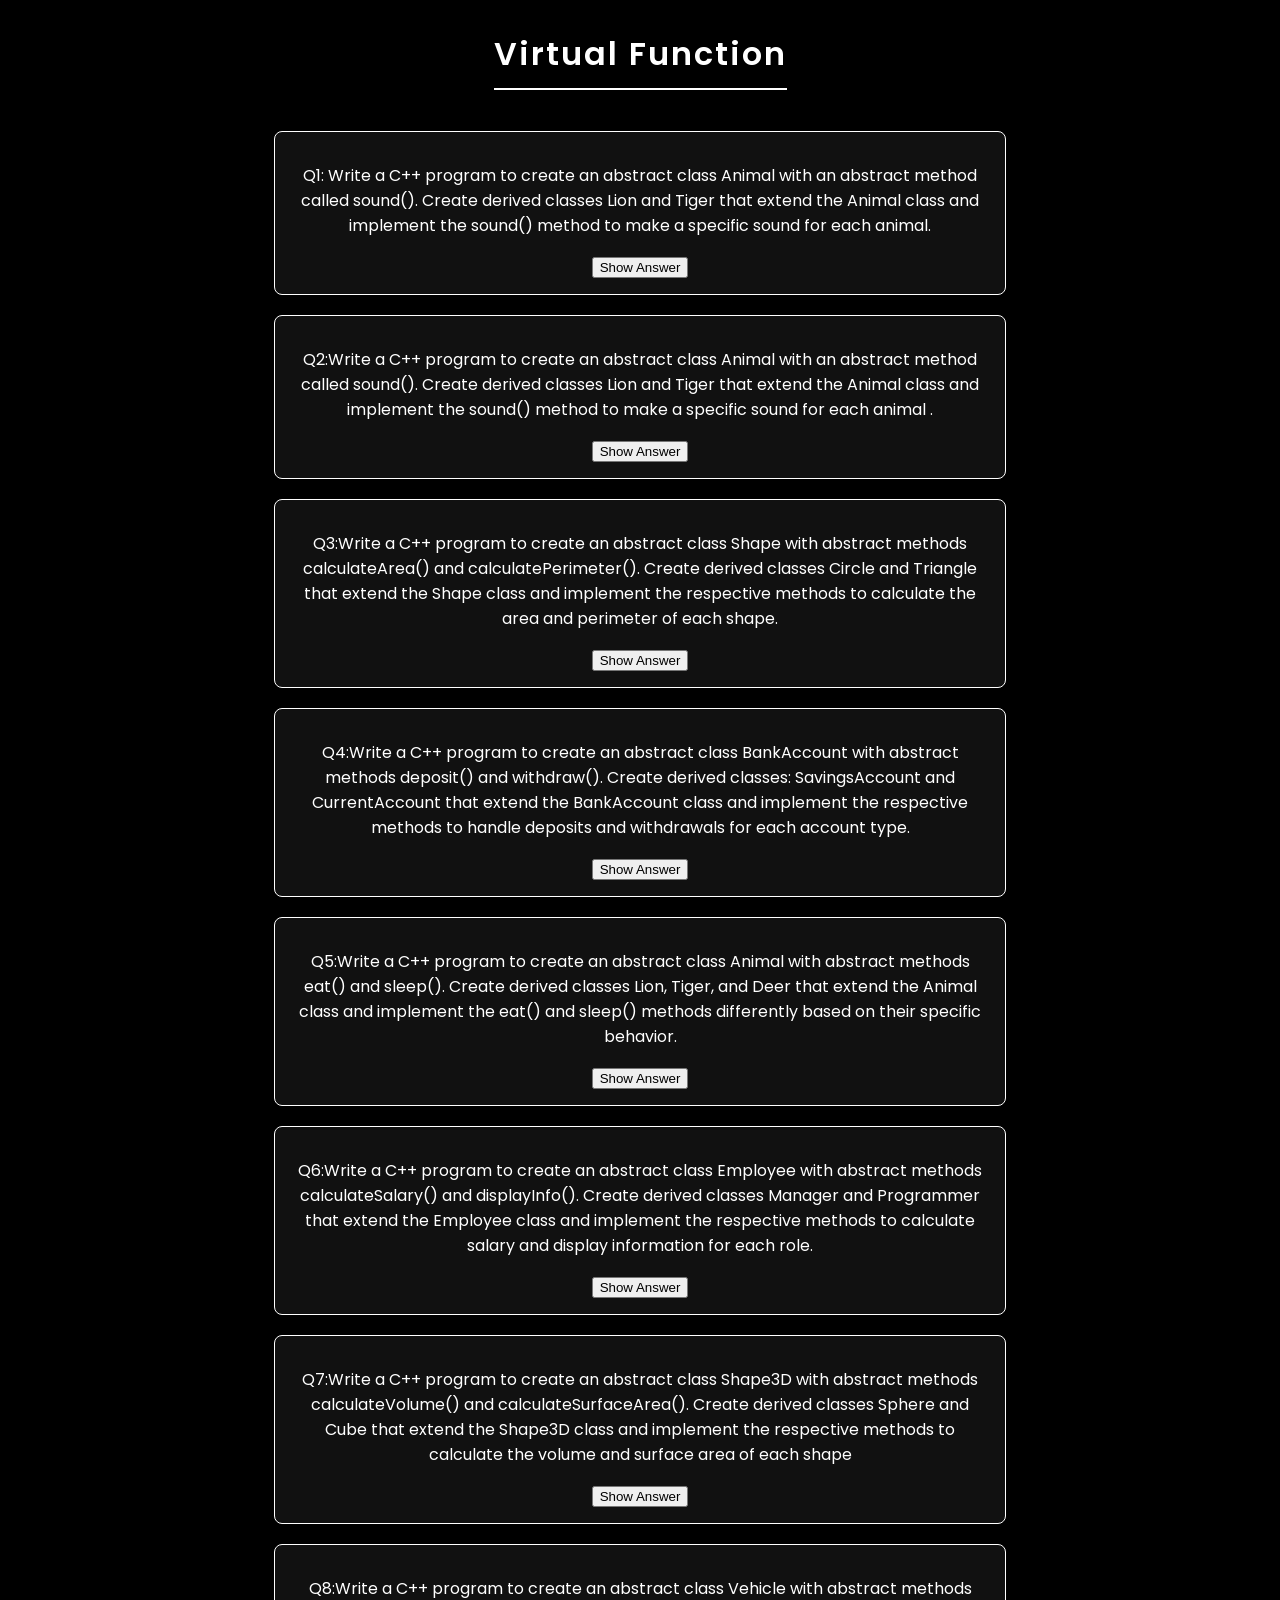
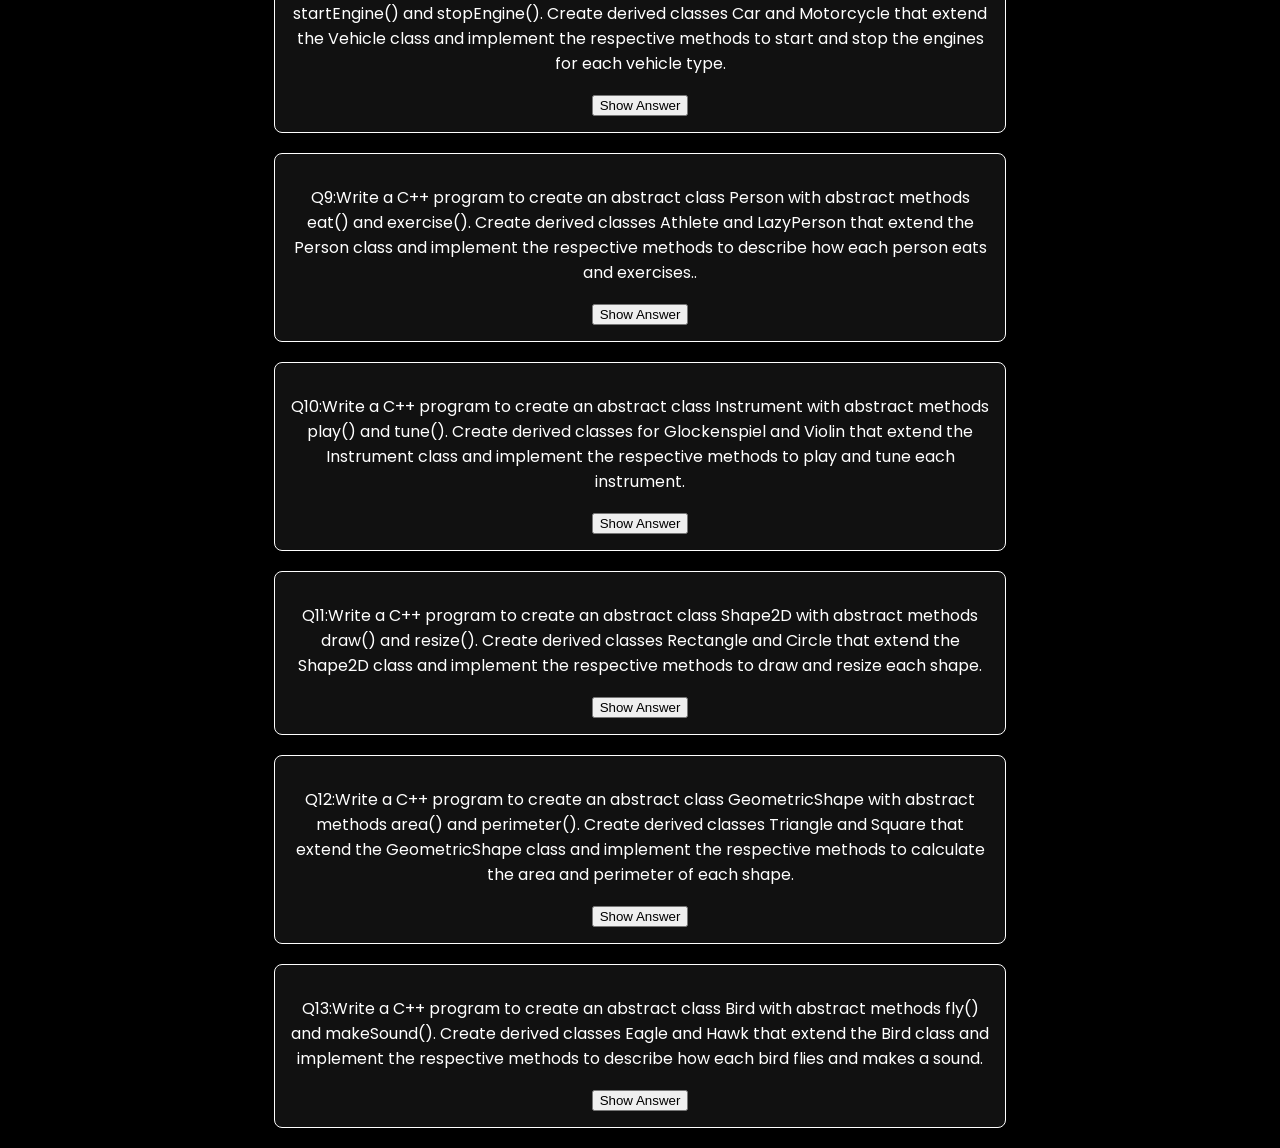
<file: virtual.html>
<!DOCTYPE html>
<html>
<head>
    <title> Virtual Function</title>
    <link rel="stylesheet" href="style.css">
</head>
<body>

<h1>Virtual Function</h1>

<div class="question">
    <p>Q1: Write a C++ program to create an abstract class Animal with an abstract method called sound(). Create derived classes Lion and Tiger that extend the Animal class and implement the sound() method to make a specific sound for each animal.</p>
    <button onclick="toggle(this)">Show Answer</button>
<pre class="answer"><code>
#include <iostream>
#include <string.h>
using namespace std;

class animal
{
protected:
    virtual void sound() = 0;
};
class tiger : public animal
{
public:
    void sound()
    {
        cout << "Tiger roars." << endl;
    }
};
class lion : public animal
{
public:
    void sound()
    {
        cout << "Lion roars loudly." << endl;
    }
};

int main()
{
    tiger t1;
    lion l1;

    t1.sound();
    cout << endl;
    l1.sound();

    return 0;
}

OUTPUT:
Tiger roars.      

Lion roars loudly.
</code></pre>
</div>


<div class="question">
    <p>Q2:Write a C++ program to create an abstract class Animal with an abstract method called sound(). Create derived classes Lion and Tiger that extend the Animal class and implement the sound() method to make a specific sound for each animal .</p>
    <button onclick="toggle(this)">Show Answer</button>
<pre class="answer"><code>
#include <iostream>
#include <string.h>
using namespace std;

class animal
{
protected:
    virtual void sound() = 0;
};
class tiger : public animal
{
public:
    void sound()
    {
        cout << "Tiger roars." << endl;
    }
};
class lion : public animal
{
public:
    void sound()
    {
        cout << "Lion roars loudly." << endl;
    }
};

int main()
{
    tiger t1;
    lion l1;

    t1.sound();
    cout << endl;
    l1.sound();

    return 0;
}

OUTPUT:
Tiger roars.      

Lion roars loudly.
</code></pre>
</div>


<div class="question">
    <p>Q3:Write a C++ program to create an abstract class Shape with abstract methods calculateArea() and calculatePerimeter(). Create derived classes Circle and Triangle that extend the Shape class and implement the respective methods to calculate the area and perimeter of each shape.</p>
    <button onclick="toggle(this)">Show Answer</button>
<pre class="answer"><code>
#include <iostream>
#include <math.h>
using namespace std;

class shape
{
protected:
    virtual double calculateArea() = 0;
    virtual double calculatePerimeter() = 0;
};

class circle : public shape
{
private:
    double rad;

public:
    circle(double radius)
    {
        rad = radius;
    }

    double calculateArea()
    {
        return M_PI * rad * rad;
    }
    double calculatePerimeter()
    {
        return (M_PI * 2 * rad);
    }
};
class triangle : public shape
{
private:
    double s1, s2, s3;

public:
    triangle(double side1, double side2, double side3)
    {
        s1 = side1;
        s2 = side2;
        s3 = side3;
    }

    double calculateArea()
    {
        double sum = ((s1 + s2 + s3) / 2);
        return (sqrt(sum * (sum - s1) * (sum - s2) * (sum - s3)));
    }
    double calculatePerimeter()
    {
        return (s1 + s2 + s3);
    }
};

int main()
{
    circle c1(10);
    triangle t1(10, 10, 10);

    cout << "Area of triangle: " << t1.calculateArea() << endl;
    cout << "Perimeter of triangle: " << t1.calculatePerimeter();
    cout << endl;
    cout << "Area of Circle: " << c1.calculateArea() << endl;
    cout << "Perimeter of circle: " << c1.calculatePerimeter();

    return 0;
}

OUTPUT:
Area of triangle: 43.3013
Perimeter of triangle: 30
Area of Circle: 314.159
Perimeter of circle: 62.8319
</code></pre>
</div>


<div class="question">
    <p>Q4:Write a C++ program to create an abstract class BankAccount with abstract methods deposit() and withdraw(). Create derived classes: SavingsAccount and CurrentAccount that extend the BankAccount class and implement the respective methods to handle deposits and withdrawals for each account type.</p>
    <button onclick="toggle(this)">Show Answer</button>
<pre class="answer"><code>
#include <iostream>
using namespace std;

class BankAccount
{
protected:
    int balance;

public:
    BankAccount() { balance = 0; }

    virtual void deposit() = 0;
    virtual void withdraw() = 0;

    void showBalance()
    {
        cout << "Current Balance: " << balance << endl;
    }
};

class SavingsAccount : public BankAccount
{
public:
    void deposit()
    {
        int amt;
        cout << "Enter amount to deposit: ";
        cin >> amt;
        balance += amt;
        cout << "Amount Deposited!\n";
        showBalance();
    }

    void withdraw()
    {
        int amt;
        cout << "Enter amount to withdraw: ";
        cin >> amt;

        // Minimum balance = 500
        if (balance - amt >= 500)
        {
            balance -= amt;
            cout << "Collect your cash\n";
        }
        else
        {
            cout << "Insufficient balance! Minimum balance should be 500\n";
        }
        showBalance();
    }
};

class CurrentAccount : public BankAccount
{
    int overdraftLimit;

public:
    CurrentAccount()
    {
        overdraftLimit = 1000; // allowed overdraft
    }

    void deposit()
    {
        int amt;
        cout << "Enter amount to deposit: ";
        cin >> amt;
        balance += amt;
        cout << "Amount Deposited!\n";
        showBalance();
    }

    void withdraw()
    {
        int amt;
        cout << "Enter amount to withdraw: ";
        cin >> amt;

        if (balance - amt >= -overdraftLimit)
        {
            balance -= amt;
            cout << "Collect your cash\n";
        }
        else
        {
            cout << "Overdraft limit exceeded!\n";
        }
        showBalance();
    }
};

int main()
{
    SavingsAccount sa;
    CurrentAccount ca;

    cout << "\n--- Savings Account ---\n";
    sa.deposit();
    sa.withdraw();

    cout << "\n--- Current Account ---\n";
    ca.deposit();
    ca.withdraw();

    return 0;
}


OUTPUT:
--- Savings Account ---
Enter amount to deposit: 2000
Amount Deposited!
Current Balance: 2000
Enter amount to withdraw: 200
Collect your cash
Current Balance: 1800
</code></pre>
</div>

<div class="question">
    <p>Q5:Write a C++ program to create an abstract class Animal with abstract methods eat() and sleep(). Create derived classes Lion, Tiger, and Deer that extend the Animal class and implement the eat() and sleep() methods differently based on their specific behavior.</p>
    <button onclick="toggle(this)">Show Answer</button>
<pre class="answer"><code>
#include <iostream>
using namespace std;


class Animal
{
public:
    virtual void eat() = 0;
    virtual void sleep() = 0;
};


class Tiger : public Animal
{
public:
    void eat()
    {
        cout << "Tiger eats meat (carnivore), hunting animals like deer and wild boar.\n";
    }

    void sleep()
    {
        cout << "Tiger sleeps about 16-20 hours a day.\n";
    }
};


class Lion : public Animal
{
public:
    void eat()
    {
        cout << "Lion eats meat (carnivore), often hunting in groups.\n";
    }

    void sleep()
    {
        cout << "Lion sleeps about 15-20 hours a day.\n";
    }
};


class Deer : public Animal
{
public:
    void eat()
    {
        cout << "Deer eats plants (herbivore) like grass, leaves, and fruits.\n";
    }

    void sleep()
    {
        cout << "Deer sleeps about 4-5 hours a day.\n";
    }
};


int main()
{
    Animal *a;

    Tiger t;
    Lion l;
    Deer d;

    a = &t;
    a->eat();
    a->sleep();

    cout << endl;

    a = &l;
    a->eat();
    a->sleep();

    cout << endl;

    a = &d;
    a->eat();
    a->sleep();

    return 0;
}


OUTPUT:
Tiger eats meat (carnivore), hunting animals like deer 
and wild boar.
Tiger sleeps about 16-20 hours a day.

Lion eats meat (carnivore), often hunting in groups.   
Lion sleeps about 15-20 hours a day.

Deer eats plants (herbivore) like grass, leaves, and fruits.
Deer sleeps about 4-5 hours a day
</code></pre>
</div>

<div class="question">
    <p>Q6:Write a C++ program to create an abstract class Employee with abstract methods calculateSalary() and displayInfo(). Create derived classes Manager and Programmer that extend the Employee class and implement the respective methods to calculate salary and display information for each role.</p>
    <button onclick="toggle(this)">Show Answer</button>
<pre class="answer"><code>
#include <iostream>
using namespace std;

class Employee
{
protected:
    int basicSalary, fixedCTC, allowance, HRA;

public:
    virtual float calculateSalary() = 0;
    virtual void displayInfo() = 0;
};

class Programmer : public Employee
{
public:
    float calculateSalary()
    {
        basicSalary = 800000;
        fixedCTC = 320000;
        allowance = 30000;
        HRA = 1420000;

        return basicSalary + fixedCTC + allowance + HRA;
    }

    void displayInfo()
    {
        cout << "Programmer: A software developer responsible for coding, debugging, and maintaining applications.\n";
        cout << "Salary: " << calculateSalary() << endl;
    }
};

class Manager : public Employee
{
public:
    float calculateSalary()
    {
        basicSalary = 1800000;
        fixedCTC = 720000;
        allowance = 600000;
        HRA = 3120000;

        return basicSalary + fixedCTC + allowance + HRA;
    }

    void displayInfo()
    {
        cout << "Manager: Responsible for managing teams, planning projects, and overseeing operations.\n";
        cout << "Salary: " << calculateSalary() << endl;
    }
};

int main()
{
    Employee *e;

    Programmer p;
    Manager m;

    e = &p;
    e->displayInfo();

    cout << endl;

    e = &m;
    e->displayInfo();

    return 0;
}


OUTPUT:
Programmer: A software developer responsible for coding, debugging, and maintaining applications.
Salary: 2.57e+006

Manager: Responsible for managing teams, planning projects, and overseeing operations.
</code></pre>
</div>

<div class="question">
    <p>Q7:Write a C++ program to create an abstract class Shape3D with abstract methods calculateVolume() and calculateSurfaceArea(). Create derived classes Sphere and Cube that extend the Shape3D class and implement the respective methods to calculate the volume and surface area of each shape</p>
    <button onclick="toggle(this)">Show Answer</button>
<pre class="answer"><code>
#include <iostream>
using namespace std;

#define PI 3.14159

class Shape3D
{
public:
    virtual double calculateVolume() = 0;
    virtual double calculateSurfaceArea() = 0;
};

class Sphere : public Shape3D
{
private:
    double radius;

public:
    Sphere(double r)
    {
        radius = r;
    }

    double calculateVolume()
    {
        return (4.0 / 3) * PI * radius * radius * radius;
    }

    double calculateSurfaceArea()
    {
        return 4 * PI * radius * radius;
    }
};

class Cube : public Shape3D
{
private:
    double side;

public:
    Cube(double s)
    {
        side = s;
    }

    double calculateVolume()
    {
        return side * side * side;
    }

    double calculateSurfaceArea()
    {
        return 6 * side * side;
    }
};

int main()
{
    Shape3D *shape;

    Sphere s1(10);
    Cube c1(10);

    shape = &s1;
    cout << "Sphere Surface Area: " << shape->calculateSurfaceArea() << endl;
    cout << "Sphere Volume: " << shape->calculateVolume() << endl;

    cout << endl;

    shape = &c1;
    cout << "Cube Surface Area: " << shape->calculateSurfaceArea() << endl;
    cout << "Cube Volume: " << shape->calculateVolume() << endl;

    return 0;
}



OUTPUT:
Sphere Surface Area: 1256.64
Sphere Volume: 4188.79

Cube Surface Area: 600
Cube Volume: 1000
</code></pre>
</div>

<div class="question">
    <p>Q8:Write a C++ program to create an abstract class Vehicle with abstract methods startEngine() and stopEngine(). Create derived classes Car and Motorcycle that extend the Vehicle class and implement the respective methods to start and stop the engines for each vehicle type.</p>
    <button onclick="toggle(this)">Show Answer</button>
<pre class="answer"><code>
#include <iostream>
using namespace std;

class Vehicle
{
public:
    virtual void startEngine() = 0;
    virtual void stopEngine() = 0;
};

class Car : public Vehicle
{
public:
    void startEngine()
    {
        cout << "Car Engine Started" << endl;
    }

    void stopEngine()
    {
        cout << "Car Engine Stopped" << endl;
    }
};

class Motorcycle : public Vehicle
{
public:
    void startEngine()
    {
        cout << "Motorcycle Engine Started" << endl;
    }

    void stopEngine()
    {
        cout << "Motorcycle Engine Stopped" << endl;
    }
};

int main()
{
    Vehicle *v;

    Car c1;
    Motorcycle m1;

    v = &c1;
    v->startEngine();
    v->stopEngine();

    cout << endl;

    v = &m1;
    v->startEngine();
    v->stopEngine();

    return 0;
}


OUTPUT:
Car Engine Started
Car Engine Stopped

Motorcycle Engine Started
Motorcycle Engine Stopped
</code></pre>
</div>

<div class="question">
    <p>Q9:Write a C++ program to create an abstract class Person with abstract methods eat() and exercise(). Create derived classes Athlete and LazyPerson that extend the Person class and implement the respective methods to describe how each person eats and exercises..</p>
    <button onclick="toggle(this)">Show Answer</button>
<pre class="answer"><code>
#include <iostream>
using namespace std;

class Person
{
public:
    virtual void eat() = 0;
    virtual void exercise() = 0;
};

class Athlete : public Person
{
public:
    void eat()
    {
        cout << "Athlete eats a balanced diet rich in protein and vitamins.\n";
    }

    void exercise()
    {
        cout << "Athlete exercises daily to maintain fitness and stamina.\n";
    }
};

class LazyPerson : public Person
{
public:
    void eat()
    {
        cout << "Lazy person eats a lot of unhealthy food high in carbs and fats.\n";
    }

    void exercise()
    {
        cout << "Lazy person does little to no exercise.\n";
    }
};

int main()
{
    Person *p;

    Athlete a1;
    LazyPerson l1;

    p = &a1;
    p->eat();
    p->exercise();

    cout << endl;

    p = &l1;
    p->eat();
    p->exercise();

    return 0;
}

OUTPUT:
Athlete eats a balanced diet rich in protein and vitamins.
Athlete exercises daily to maintain fitness and stamina.

Lazy person eats a lot of unhealthy food high in carbs 
and fats.
Lazy person does little to no exercise.
</code></pre>
</div>

<div class="question">
    <p>Q10:Write a C++ program to create an abstract class Instrument with abstract methods play() and tune(). Create derived classes for Glockenspiel and Violin that extend the Instrument class and implement the respective methods to play and tune each instrument.</p>
    <button onclick="toggle(this)">Show Answer</button>
<pre class="answer"><code>
#include <iostream>
using namespace std;

class Instrument
{
public:
    virtual void play() = 0;
    virtual void tune() = 0;
};

class Glockenspiel : public Instrument
{
public:
    void play()
    {
        cout << "Glockenspiel is playing bright bell-like notes." << endl;
    }

    void tune()
    {
        cout << "Glockenspiel bars are tuned." << endl;
    }
};

class Violin : public Instrument
{
public:
    void play()
    {
        cout << "Violin is playing smooth string music." << endl;
    }

    void tune()
    {
        cout << "Violin strings are being tuned." << endl;
    }
};

int main()
{
    Instrument *inst;

    Glockenspiel g1;
    Violin v1;

    inst = &g1;
    inst->play();
    inst->tune();

    cout << endl;

    inst = &v1;
    inst->play();
    inst->tune();

    return 0;
}

OUTPUT:
Glockenspiel is playing bright bell-like notes.
Glockenspiel bars are tuned.

Violin is playing smooth string music.
Violin strings are being tuned.
</code></pre>
</div>

<div class="question">
    <p>Q11:Write a C++ program to create an abstract class Shape2D with abstract methods draw() and resize(). Create derived classes Rectangle and Circle that extend the Shape2D class and implement the respective methods to draw and resize each shape.</p>
    <button onclick="toggle(this)">Show Answer</button>
<pre class="answer"><code>
#include <iostream>
using namespace std;

class shape2d
{
protected:
    virtual void draw() = 0;
    virtual void resize() = 0;
};

class rectangle : public shape2d
{
    float length = 10.0, breadth = 10.0;

public:
    void draw()
    {
        cout << "Rectangle is drawn(default size: length 10 units, breadth 10 units)" << endl;
    }
    void resize()
    {
        length = 20.0;
        breadth = 20.0;
        cout << "Ractangle is resized(New size lenght " << length << "Units" << "breadth" << breadth << "Units)" << endl;
    }
};
class circle : public shape2d
{
    float rad = 10.0;

public:
    void draw()
    {
        cout << "Circle is drawn(default size: radius 10 units)" << endl;
    }
    void resize()
    {
        rad = 20.0;
        cout << "Circle is resized(New size Radius " << rad << "Units)" << endl;
    }
};

int main()
{
    circle c1;
    rectangle r1;

    c1.draw();
    r1.draw();
    cout << endl;
    c1.resize();
    r1.resize();

    return 0;
}


OUTPUT:
Circle is drawn(default size: radius 10 units)
Rectangle is drawn(default size: length 10 units, breadth 10 units)

Circle is resized(New size Radius 20Units)
Ractangle is resized(New size lenght 20Unitsbreadth20Units)
</code></pre>
</div>

<div class="question">
    <p>Q12:Write a C++ program to create an abstract class GeometricShape with abstract methods area() and perimeter(). Create derived classes Triangle and Square that extend the GeometricShape class and implement the respective methods to calculate the area and perimeter of each shape.</p>
    <button onclick="toggle(this)">Show Answer</button>
<pre class="answer"><code>
#include <iostream>
#include <math.h>
using namespace std;

class geometricshape
{
protected:
    virtual double area() = 0;
    virtual double perimeter() = 0;
};

class square : public geometricshape
{
private:
    double side;

public:
    square(double s)
    {
        side = s;
    }

    double area()
    {
        return (side * side);
    }
    double perimeter()
    {
        return (4.0 * side);
    }
};
class triangle : public geometricshape
{
private:
    double s1, s2, s3;

public:
    triangle(double side1, double side2, double side3)
    {
        s1 = side1;
        s2 = side2;
        s3 = side3;
    }

    double area()
    {
        double sum = ((s1 + s2 + s3) / 2);
        return (sqrt(sum * (sum - s1) * (sum - s2) * (sum - s3)));
    }
    double perimeter()
    {
        return (s1 + s2 + s3);
    }
};

int main()
{
    square s1(10);
    triangle t1(10, 10, 10);

    cout << "Area of triangle: " << t1.area() << endl;
    cout << "Perimeter of triangle: " << t1.perimeter();
    cout << endl;
    cout << "Area of Square: " << s1.area() << endl;
    cout << "Perimeter of Square: " << s1.perimeter();

    return 0;
}


OUTPUT:
Area of triangle: 43.3013
Perimeter of triangle: 30
Area of Square: 100
Perimeter of Square: 40
</code></pre>
</div>

<div class="question">
    <p>Q13:Write a C++ program to create an abstract class Bird with abstract methods fly() and makeSound(). Create derived classes Eagle and Hawk that extend the Bird class and implement the respective methods to describe how each bird flies and makes a sound.</p>
    <button onclick="toggle(this)">Show Answer</button>
<pre class="answer"><code>
#include <iostream>
#include <string.h>
using namespace std;

class bird
{
protected:
    virtual void makesound() = 0;
    virtual void fly() = 0;
};
class eagle : public bird
{
public:
    void makesound()
    {
        cout << "Eagle is soaring in the sky." << endl;
    }
    void fly()
    {
        cout << "Eagle makes a sharp cry." << endl;
    }
};
class hawk : public bird
{
public:
    void makesound()
    {
        cout << "Hawk is flying high." << endl;
    }
    void fly()
    {
        cout << "Hawk screeches." << endl;
    }
};

int main()
{
    eagle e1;
    hawk h1;

    e1.fly();
    h1.fly();
    cout << endl;
    e1.makesound();
    h1.makesound();

    return 0;
}

OUTPUT:
Eagle makes a sharp cry.
Hawk screeches.

Eagle is soaring in the sky.
Hawk is flying high.
</code></pre>
</div>

<script src="script.js"></script>
</body>
</html>
</file>
<file: style.css>
/* Import modern font */
@import url('https://fonts.googleapis.com/css2?family=Poppins:wght@300;400;600&family=Space+Mono&display=swap');

body {
    font-family: 'Poppins', sans-serif;
    background-color: #000;
    color: #fff;
    text-align: center;
    margin: 0;
    padding: 0;
}

/* Heading */
h1 {
    font-weight: 600;
    letter-spacing: 2px;
    margin-top: 30px;
    border-bottom: 2px solid #fff;
    display: inline-block;
    padding-bottom: 10px;
}

/* List */
ul {
    list-style: none;
    padding: 20px;
    
}

/* List items */
li {
    margin: 25px 0;
    display: inline-block;
}

/* Buttons / Links */
a {
    text-decoration: none;
    color: #000;
    background-color: #fff;
    padding: 12px 20px;
    border-radius: 5px;
    font-weight: 500;
    transition: 0.2s ease;
    border: 1px solid #fff;
}

a:hover {
    background-color: #000;
    color: #fff;
}

/* Question Box */
.question {
    background: #111;
    border: 1px solid #fff;
    margin: 20px auto;
    padding: 15px;
    border-radius: 8px;
    max-width: 700px;
}

/* Answer */
.answer {
    display: none;
    color: #ccc;
    margin-top: 10px;
}

/* Code Block */
pre {
    font-family: 'Space Mono', monospace;
    background-color: #111;
    color: #fff;
    text-align: left;
    padding: 15px;
    border-radius: 5px;
    overflow-x: auto;
    border: 1px solid #fff;
}
</file>
